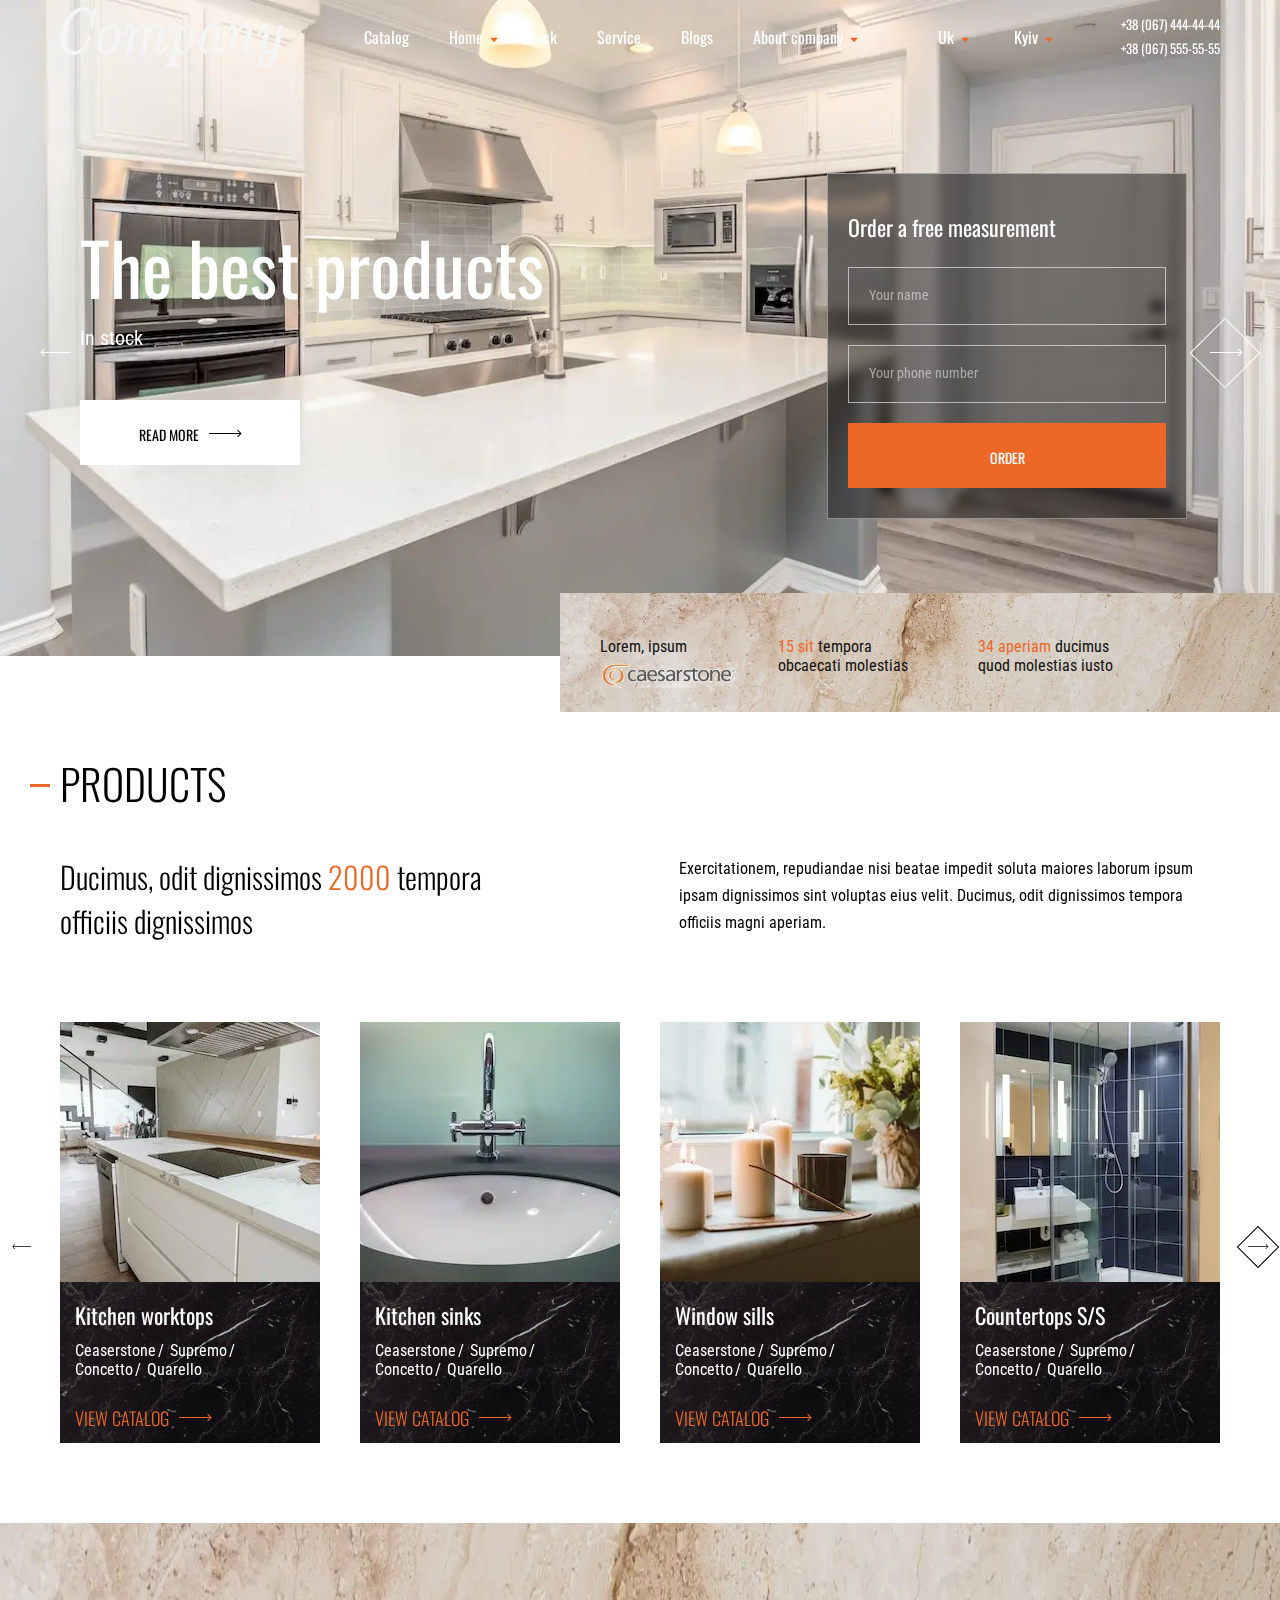
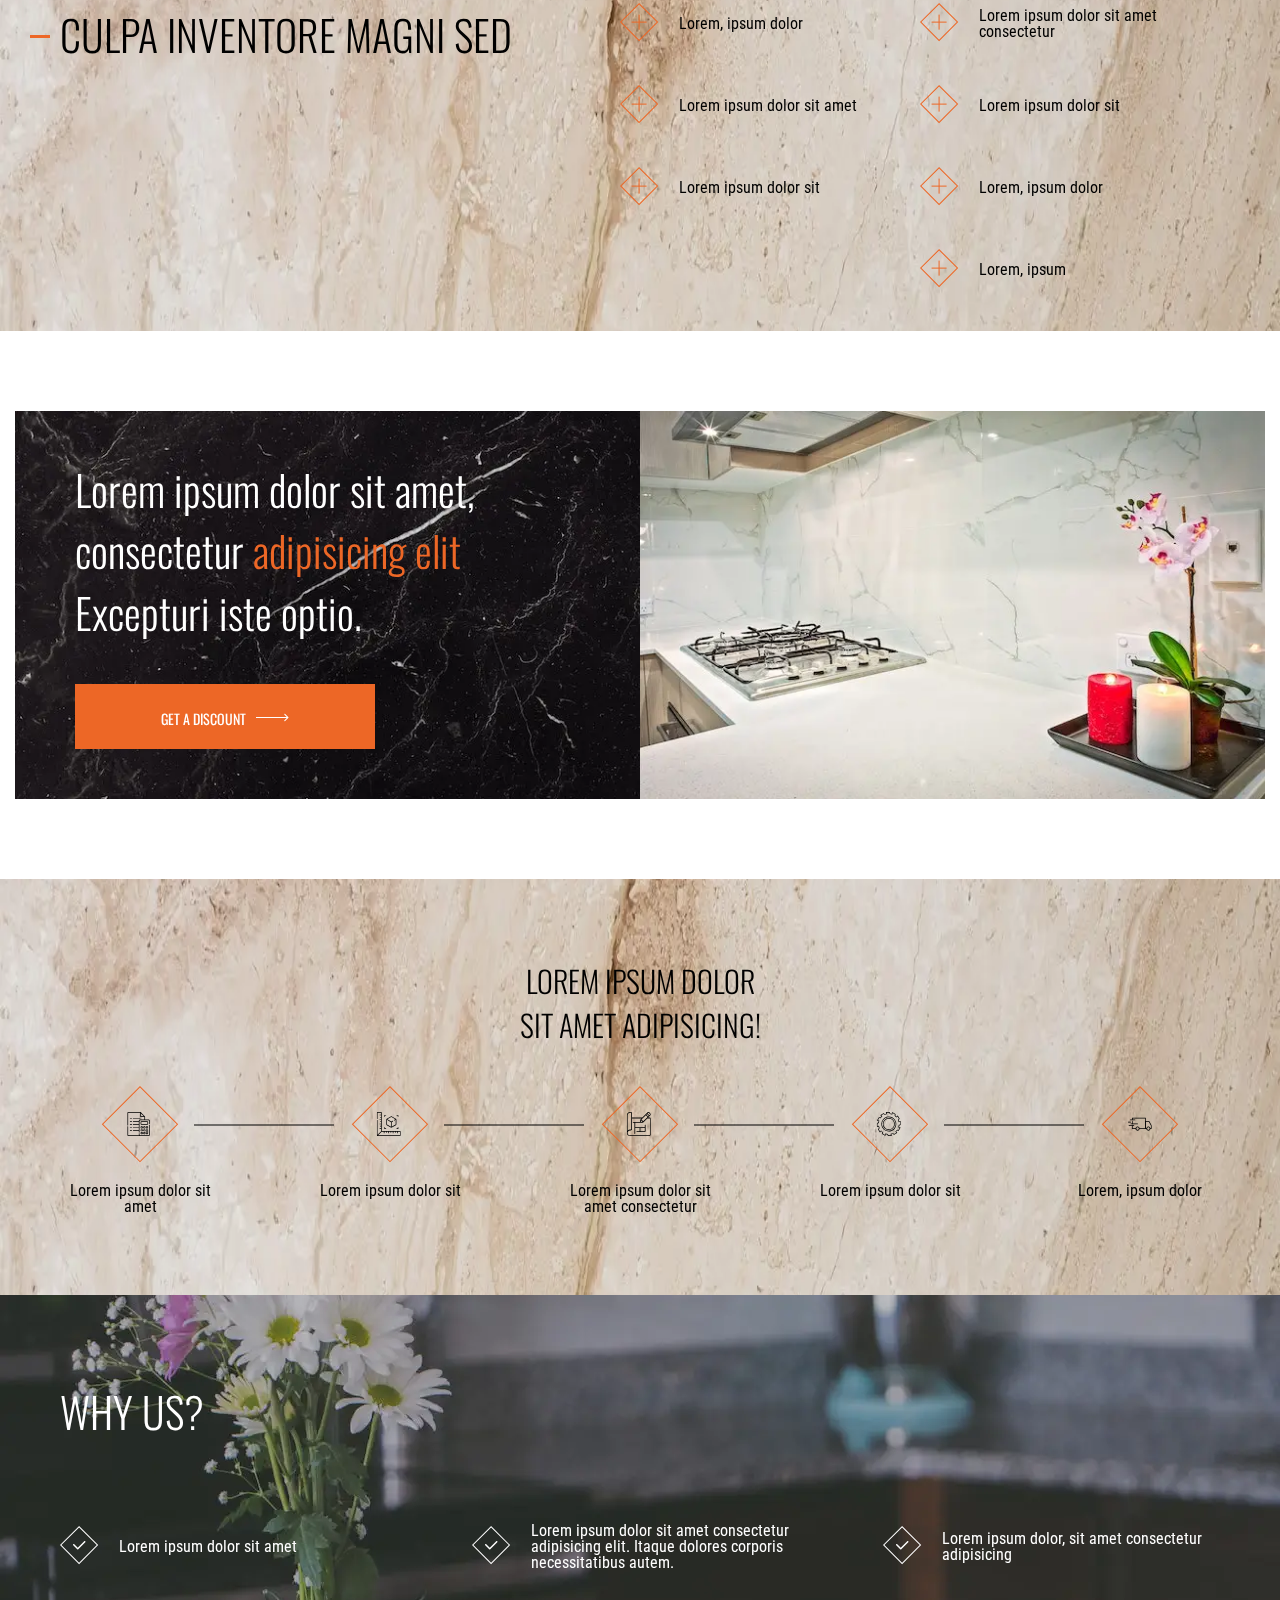
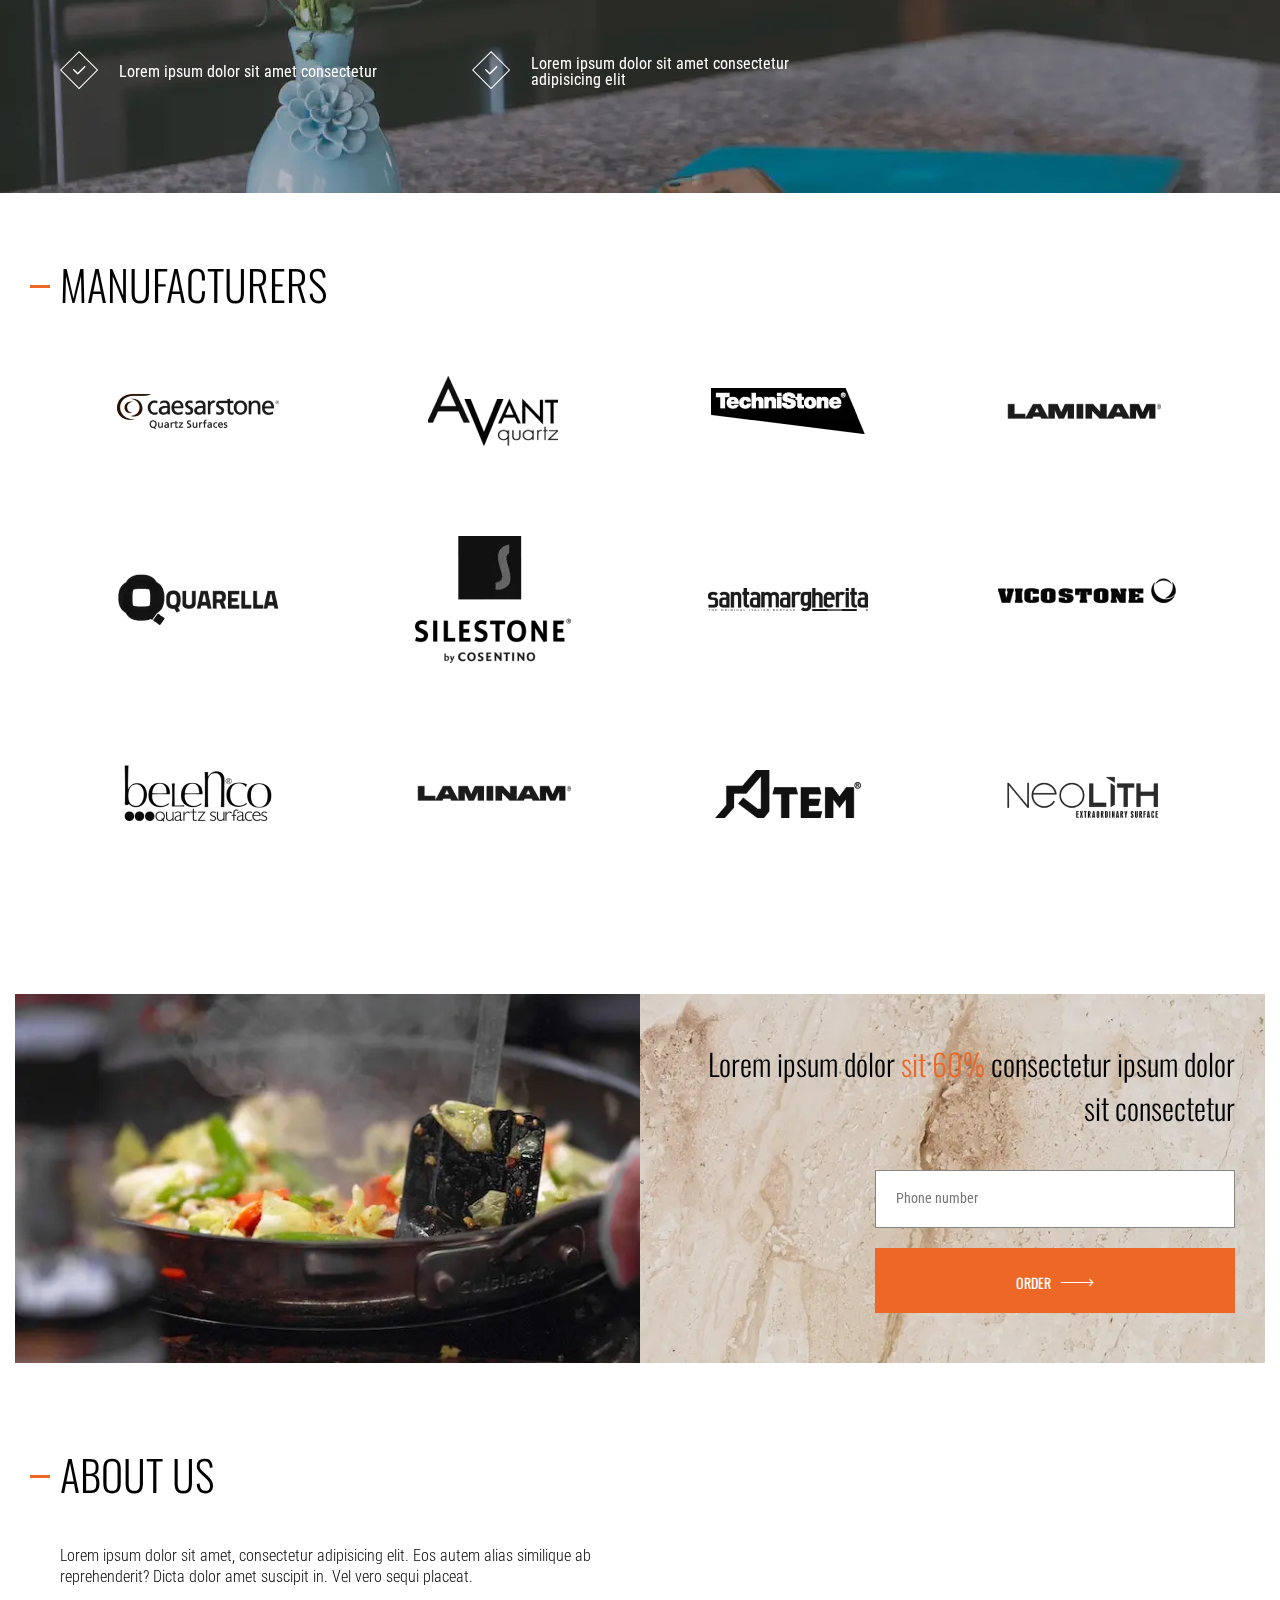
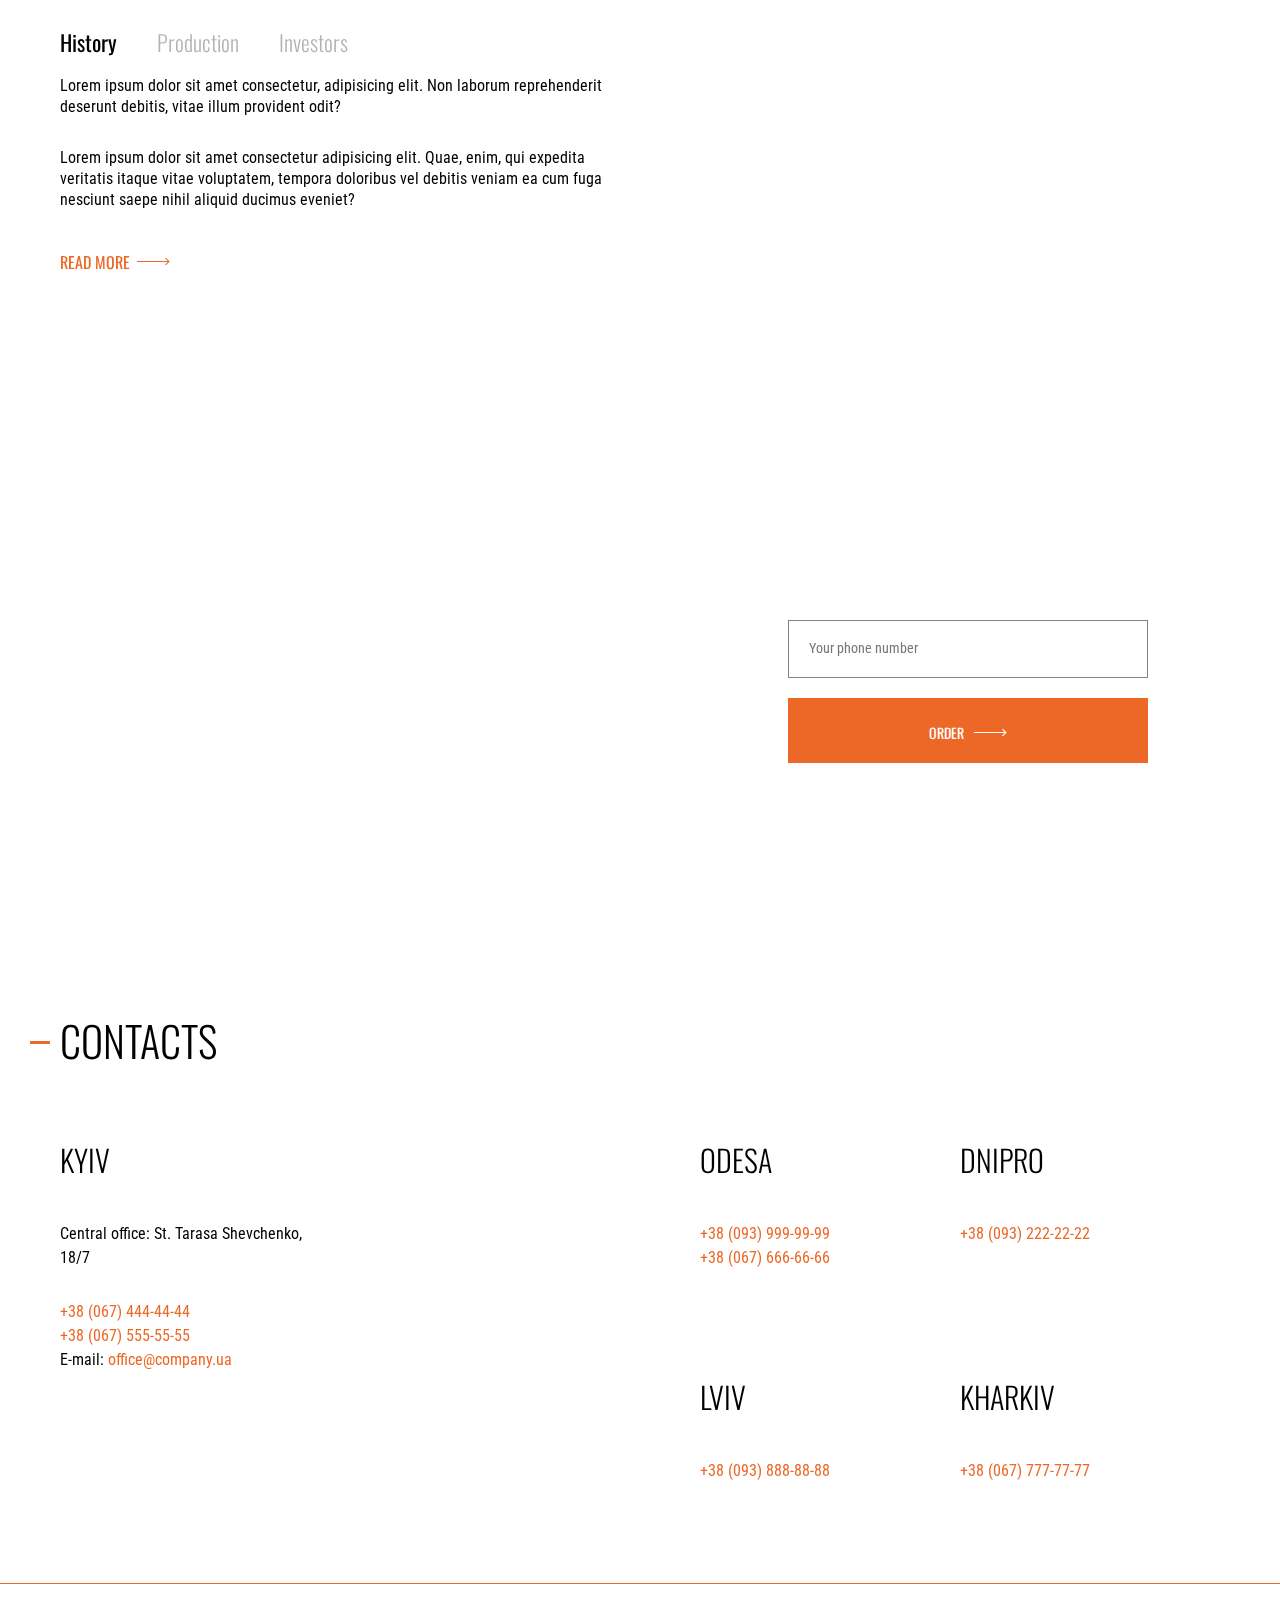
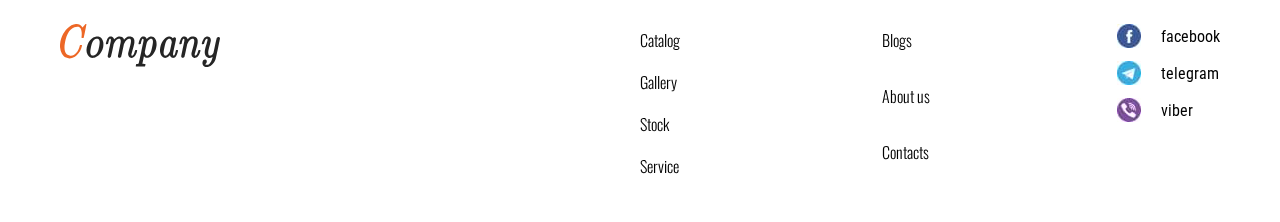
<file: index.html>
<!DOCTYPE html>
<html lang="en">

<head>
	<title>Home</title>
	<meta charset="UTF-8">
	<meta name="format-detection" content="telephone=no">
	<!-- <style>body{opacity: 0;}</style> -->
	<link rel="stylesheet" href="css/style.min.css?_v=20230823133935">
	<link rel="shortcut icon" href="favicon.ico">
	<!-- <meta name="robots" content="noindex, nofollow"> -->
	<meta name="viewport" content="width=device-width, initial-scale=1.0">
</head>

<body>
	<div class="wrapper">
		<header data-scroll="80" data-scroll-show class="header">
			<div class="header__container">
				<a href="index.html" class="header__logo"><img src="img/logo.svg" alt="Логотип UA Quartz"></a>
				<div class="header__menu menu">
					<button type="button" class="menu__icon icon-menu"><span></span></button>
					<nav class="menu__body">
						<ul class="menu__list">
							<li class="menu__item"><a href="catalog.html" class="menu__link">Catalog</a></li>
							<li class="menu__item">
								<a href="index.html" class="menu__link menu__link_arrow">Home</a>
								<div class="menu__sublist">
									<ul class="sublist-menu">
										<li class="sublist-menu__item"><a href="kitchens.html" class="sublist-menu__link">Kitchens</a></li>
										<li class="sublist-menu__item"><a href="#" class="sublist-menu__link">Bathrooms</a></li>
										<li class="sublist-menu__item"><a href="#" class="sublist-menu__link">Window sills</a></li>
										<li class="sublist-menu__item"><a href="#" class="sublist-menu__link">Bar counters</a></li>
										<li class="sublist-menu__item"><a href="#" class="sublist-menu__link">Commercial objects</a></li>
									</ul>
								</div>
							</li>
							<li class="menu__item"><a href="stock.html" class="menu__link">Stock</a></li>
							<li class="menu__item"><a href="service.html" class="menu__link">Service</a></li>
							<li class="menu__item"><a href="blogs.html" class="menu__link">Blogs</a></li>
							<li class="menu__item">
								<a href="about.html" class="menu__link menu__link_arrow">About company</a>
								<div class="menu__sublist">
									<ul class="sublist-menu">
										<li class="sublist-menu__item"><a href="contacts.html" class="sublist-menu__link">Contacts</a></li>
										<li class="sublist-menu__item"><a href="partnership.html" class="sublist-menu__link">Partnership</a></li>
									</ul>
								</div>
							</li>
						</ul>
					</nav>
				</div>
				<div data-da=".menu__body, 767.98" data-one-select class="header__contacts contacts-header">
					<div class="contacts-header__selects">
						<select id="countries" name="form[]" data-class-modif="select-contacts" data-show-selected>
							<option data-class="select-contacts__item" value="Ukraine" selected>Uk</option>
							<option data-class="select-contacts__item" value="Poland">Pl</option>
						</select>
						<select data-country="Ukraine" name="form[]" data-show-selected data-class-modif="select-contacts">
							<option data-class="select-contacts__city" value="Kyiv" selected>Kyiv</option>
							<option data-class="select-contacts__city" value="Odesa">Odesa</option>
							<option data-class="select-contacts__city" value="Dnipro">Dnipro</option>
							<option data-class="select-contacts__city" value="Lviv">Lviv</option>
							<option data-class="select-contacts__city" value="Kharkiv">Kharkiv</option>
						</select>
						<select data-country="Poland" name="form[]" data-show-selected data-class-modif="select-contacts">
							<option data-class="select-contacts__city" value="Warsaw" selected>Warsaw</option>
							<option data-class="select-contacts__city" value="Wroclaw">Wroclaw</option>
						</select>
					</div>
					<div class="contacts-header__items">
						<div id="Kyiv" class="contacts-header__phone">
							<a href="tel:+380674444444" class="contacts-header__number">+38 (067) 444-44-44</a>
							<a href="tel:+380675555555" class="contacts-header__number">+38 (067) 555-55-55</a>
						</div>
						<div id="Odesa" class="contacts-header__phone" style="display: none;">
							<a href="tel:+380939999999" class="contacts-header__number">+38 (093) 999-99-99</a>
							<a href="tel:+380676666666" class="contacts-header__number">+38 (067) 666-66-66</a>
						</div>
						<div id="Dnipro" class="contacts-header__phone" style="display: none;">
							<a href="tel:+380932222222" class="contacts-header__number">+38 (093) 222-22-22</a>
						</div>
						<div id="Lviv" class="contacts-header__phone" style="display: none;">
							<a href="tel:+380938888888" class="contacts-header__number">+38 (093) 888-88-88</a>
						</div>
						<div id="Kharkiv" class="contacts-header__phone" style="display: none;">
							<a href="tel:+380677777777" class="contacts-header__number">+38 (067) 777-77-77</a>
						</div>
						<div id="Warsaw" class="contacts-header__phone" style="display: none;">
							<a href="tel:+48505445995" class="contacts-header__number">+48 505-445-995</a>
						</div>
						<div id="Wroclaw" class="contacts-header__phone" style="display: none;">
							<a href="tel:+48841061734" class="contacts-header__number">+48 841-061-734</a>
						</div>
					</div>
				</div>
			</div>
		</header>
		<main class="page">
			<section class="main-swiper-page">
				<div class="main-swiper-page__slider swiper">
					<div class="main-swiper-page__wrapper swiper-wrapper">
						<div class="main-swiper-page__slide swiper-slide slide-swiper-page">
							<div class="slide-swiper-page__container">
								<div class="slide-swiper-page__content">
									<h1 class="slide-swiper-page__title">The best products</h1>
									<p class="slide-swiper-page__text">In stock</p>
									<a href="catalog.html" class="slide-swiper-page__button button button_white button_arrow">Read More</a>
									<button type="button" data-popup="#order" class="slide-swiper-page__button button">Book a free quote</button>
								</div>
								<form action="#" method="#" class="slide-swiper-page__form form-book">
									<h3 class="form-book__title">Order a free measurement</h3>
									<div class="form-book__body">
										<div><input data-required autocomplete="off" type="text" name="username" data-error="Enter your name" placeholder="Your name" class="form-book__input input input_dark"></div>
										<div><input data-required autocomplete="off" type="text" name="user_phone" data-error="Enter your phone number" placeholder="Your phone number" class="form-book__input input input_dark"></div>
										<button type="submit" class="form-book__button button">Order</button>
									</div>
								</form>
							</div>
							<picture><source data-srcset="img/home/main-swiper-page/image1.webp" srcset="[data-uri]" type="image/webp"><img src="[data-uri]"  data-src="img/home/main-swiper-page/image1.jpg" alt="image" class="slide-swiper-page__bg-image swiper-lazy"></picture>
						</div>
						<div class="main-swiper-page__slide swiper-slide slide-swiper-page">
							<div class="slide-swiper-page__container">
								<div class="slide-swiper-page__content">
									<h1 class="slide-swiper-page__title">The best wood products</h1>
									<p class="slide-swiper-page__text">To order</p>
									<a href="catalog.html" class="slide-swiper-page__button button button_white button_arrow">Read More</a>
								</div>
							</div>
							<picture><source data-srcset="img/home/main-swiper-page/image2.webp" srcset="[data-uri]" type="image/webp"><img src="[data-uri]"  data-src="img/home/main-swiper-page/image2.jpg" alt="image" class="slide-swiper-page__bg-image swiper-lazy"></picture>
						</div>
						<div class="main-swiper-page__slide swiper-slide slide-swiper-page">
							<div class="slide-swiper-page__container">
								<div class="slide-swiper-page__content">
									<h2 class="slide-swiper-page__title">New Collection 2023</h2>
									<p class="slide-swiper-page__text">In stock</p>
									<a href="catalog.html" class="slide-swiper-page__button button button_white button_arrow">Read More</a>
									<button type="button" data-popup="#order" class="slide-swiper-page__button button">Закажите бесплатный замер</button>
								</div>
								<form action="#" method="#" class="slide-swiper-page__form form-book">
									<h3 class="form-book__title">Order a free measurement</h3>
									<div class="form-book__body">
										<div><input data-required autocomplete="off" type="text" name="username" data-error="Enter your name" placeholder="Your name" class="form-book__input input input_dark"></div>
										<div><input data-required autocomplete="off" type="text" name="user_phone" data-error="Enter your phone number" placeholder="Your phone number" class="form-book__input input input_dark"></div>
										<button type="submit" class="form-book__button button">Order</button>
									</div>
								</form>
							</div>
							<picture><source data-srcset="img/home/main-swiper-page/image3.webp" srcset="[data-uri]" type="image/webp"><img src="[data-uri]"  data-src="img/home/main-swiper-page/image3.jpg" alt="image" class="slide-swiper-page__bg-image swiper-lazy"></picture>
						</div>
						<div class="main-swiper-page__slide swiper-slide slide-swiper-page">
							<div class="slide-swiper-page__container">
								<div class="slide-swiper-page__content">
									<h2 class="slide-swiper-page__title">Lorem ipsum dolor sit amet</h2>
									<p class="slide-swiper-page__text">Lorem, ipsum</p>
									<a href="catalog.html" class="slide-swiper-page__button button button_white button_arrow">Read More</a>
								</div>
							</div>
							<picture><source data-srcset="img/home/main-swiper-page/image4.webp" srcset="[data-uri]" type="image/webp"><img src="[data-uri]"  data-src="img/home/main-swiper-page/image4.png" alt="image" class="slide-swiper-page__bg-image swiper-lazy"></picture>
						</div>
						<div class="main-swiper-page__slide swiper-slide slide-swiper-page">
							<div class="slide-swiper-page__container">
								<div class="slide-swiper-page__content">
									<h2 class="slide-swiper-page__title">Sit amet consectetur adipisicing</h2>
									<p class="slide-swiper-page__text">Adipisicing elit</p>
									<a href="catalog.html" class="slide-swiper-page__button button button_white button_arrow">Read More</a>
									<button type="button" data-popup="#order" class="slide-swiper-page__button button">Закажите бесплатный замер</button>
								</div>
								<form action="#" method="#" class="slide-swiper-page__form form-book">
									<h3 class="form-book__title">Order a free measurement</h3>
									<div class="form-book__body">
										<div><input data-required autocomplete="off" type="text" name="username" data-error="Enter your name" placeholder="Your name" class="form-book__input input input_dark"></div>
										<div><input data-required autocomplete="off" type="text" name="user_phone" data-error="Enter your phone number" placeholder="Your phone number" class="form-book__input input input_dark"></div>
										<button type="submit" class="form-book__button button">Order</button>
									</div>
								</form>
							</div>
							<picture><source data-srcset="img/home/main-swiper-page/image5.webp" srcset="[data-uri]" type="image/webp"><img src="[data-uri]"  data-src="img/home/main-swiper-page/image5.jpg" alt="image" class="slide-swiper-page__bg-image swiper-lazy"></picture>
						</div>
					</div>
					<div class="swiper-pagination"></div>
					<button type="button" class="swiper-button-prev"><span class="swiper-button-prev__arrow"></span></button>
					<button type="button" class="swiper-button-next"><span class="swiper-button-next__arrow"></span></button>
				</div>
				<div class="main-swiper-page__info-items">
					<div class="main-swiper-page__item">
						<div class="main-swiper-page__box">
							<p class="main-swiper-page__text">Lorem, ipsum</p>
							<picture><source data-srcset="img/caesarstone-logo.webp" srcset="[data-uri]" type="image/webp"><img src="[data-uri]"  data-src="img/caesarstone-logo.png" alt="caesarstone logo" class="main-swiper-page__logo"></picture>
						</div>
					</div>
					<div class="main-swiper-page__item">
						<p class="main-swiper-page__text"><span>15 sit</span> tempora obcaecati molestias</p>
					</div>
					<div class="main-swiper-page__item">
						<p class="main-swiper-page__text"><span>34 aperiam</span> ducimus quod molestias iusto</p>
					</div>
					<picture><source srcset="img/bg-white.webp" type="image/webp"><img src="img/bg-white.jpg" alt="background" class="main-swiper-page__background-image"></picture>
				</div>
			</section>
			<section class="products">
				<div class="products__top top-products">
					<div class="top-products__container">
						<h2 class="top-products__title title-main">Products</h2>
						<div class="top-products__content">
							<div class="top-products__info">Ducimus, odit dignissimos <span>2000</span> tempora officiis dignissimos</div>
							<p class="top-products__text">Exercitationem, repudiandae nisi beatae impedit soluta maiores laborum ipsum ipsam dignissimos sint voluptas eius velit. Ducimus, odit dignissimos tempora officiis magni aperiam.</p>
						</div>
					</div>
				</div>
				<div class="products__bottom bottom-products">
					<div class="bottom-products__container">
						<div class="bottom-products__slider swiper">
							<div class="bottom-products__wrapper swiper-wrapper">
								<div class="bottom-products__slide swiper-slide swiper-products-slide">
									<a href="catalog.html" class="swiper-products-slide__image-ibg">
										<picture><source data-srcset="img/home/products/image1.webp" srcset="[data-uri]" type="image/webp"><img src="[data-uri]"  data-src="img/home/products/image1.jpg" alt="Kitchen worktops" class="swiper-lazy"></picture>
										<div class="swiper-products-slide__box">
											<div class="swiper-products-slide__lable">Kitchen worktops</div>
											<div class="swiper-products-slide__arrow _icon-arrow-right"></div>
										</div>
									</a>
									<div class="swiper-products-slide__body">
										<a href="catalog.html" class="swiper-products-slide__title">Kitchen worktops</a>
										<ul class="swiper-products-slide__list">
											<li class="swiper-products-slide__item"><a href="catalog.html">Ceaserstone</a></li>
											<li class="swiper-products-slide__item"><a href="catalog.html">Supremo</a></li>
											<li class="swiper-products-slide__item"><a href="catalog.html">Concetto</a></li>
											<li class="swiper-products-slide__item"><a href="catalog.html">Quarello</a></li>
										</ul>
										<a href="catalog.html" class="swiper-products-slide__link">View catalog</a>
										<picture><source srcset="img/home/bg-black.webp" type="image/webp"><img src="img/home/bg-black.jpg" alt="image" class="swiper-products-slide__bg-image"></picture>
									</div>
								</div>
								<div class="bottom-products__slide swiper-slide swiper-products-slide">
									<a href="catalog.html" class="swiper-products-slide__image-ibg">
										<picture><source data-srcset="img/home/products/image2.webp" srcset="[data-uri]" type="image/webp"><img src="[data-uri]"  data-src="img/home/products/image2.jpg" alt="Kitchen sinks" class="swiper-lazy"></picture>
										<div class="swiper-products-slide__box">
											<div class="swiper-products-slide__lable">Kitchen sinks</div>
											<div class="swiper-products-slide__arrow _icon-arrow-right"></div>
										</div>
									</a>
									<div class="swiper-products-slide__body">
										<a href="catalog.html" class="swiper-products-slide__title">Kitchen sinks</a>
										<ul class="swiper-products-slide__list">
											<li class="swiper-products-slide__item"><a href="catalog.html">Ceaserstone</a></li>
											<li class="swiper-products-slide__item"><a href="catalog.html">Supremo</a></li>
											<li class="swiper-products-slide__item"><a href="catalog.html">Concetto</a></li>
											<li class="swiper-products-slide__item"><a href="catalog.html">Quarello</a></li>
										</ul>
										<a href="catalog.html" class="swiper-products-slide__link">View catalog</a>
										<picture><source srcset="img/home/bg-black.webp" type="image/webp"><img src="img/home/bg-black.jpg" alt="image" class="swiper-products-slide__bg-image"></picture>
									</div>
								</div>
								<div class="bottom-products__slide swiper-slide swiper-products-slide">
									<a href="catalog.html" class="swiper-products-slide__image-ibg">
										<picture><source data-srcset="img/home/products/image3.webp" srcset="[data-uri]" type="image/webp"><img src="[data-uri]"  data-src="img/home/products/image3.jpg" alt="Window sills" class="swiper-lazy"></picture>
										<div class="swiper-products-slide__box">
											<div class="swiper-products-slide__lable">Window sills</div>
											<div class="swiper-products-slide__arrow _icon-arrow-right"></div>
										</div>
									</a>
									<div class="swiper-products-slide__body">
										<a href="catalog.html" class="swiper-products-slide__title">Window sills</a>
										<ul class="swiper-products-slide__list">
											<li class="swiper-products-slide__item"><a href="catalog.html">Ceaserstone</a></li>
											<li class="swiper-products-slide__item"><a href="catalog.html">Supremo</a></li>
											<li class="swiper-products-slide__item"><a href="catalog.html">Concetto</a></li>
											<li class="swiper-products-slide__item"><a href="catalog.html">Quarello</a></li>
										</ul>
										<a href="catalog.html" class="swiper-products-slide__link">View catalog</a>
										<picture><source srcset="img/home/bg-black.webp" type="image/webp"><img src="img/home/bg-black.jpg" alt="image" class="swiper-products-slide__bg-image"></picture>
									</div>
								</div>
								<div class="bottom-products__slide swiper-slide swiper-products-slide">
									<a href="catalog.html" class="swiper-products-slide__image-ibg">
										<picture><source data-srcset="img/home/products/image4.webp" srcset="[data-uri]" type="image/webp"><img src="[data-uri]"  data-src="img/home/products/image4.jpg" alt="Countertops S/S" class="swiper-lazy"></picture>
										<div class="swiper-products-slide__box">
											<div class="swiper-products-slide__lable">Countertops S/S</div>
											<div class="swiper-products-slide__arrow _icon-arrow-right"></div>
										</div>
									</a>
									<div class="swiper-products-slide__body">
										<a href="catalog.html" class="swiper-products-slide__title">Countertops S/S</a>
										<ul class="swiper-products-slide__list">
											<li class="swiper-products-slide__item"><a href="catalog.html">Ceaserstone</a></li>
											<li class="swiper-products-slide__item"><a href="catalog.html">Supremo</a></li>
											<li class="swiper-products-slide__item"><a href="catalog.html">Concetto</a></li>
											<li class="swiper-products-slide__item"><a href="catalog.html">Quarello</a></li>
										</ul>
										<a href="catalog.html" class="swiper-products-slide__link">View catalog</a>
										<picture><source srcset="img/home/bg-black.webp" type="image/webp"><img src="img/home/bg-black.jpg" alt="image" class="swiper-products-slide__bg-image"></picture>
									</div>
								</div>
								<div class="bottom-products__slide swiper-slide swiper-products-slide">
									<a href="catalog.html" class="swiper-products-slide__image-ibg">
										<picture><source data-srcset="img/home/products/image5.webp" srcset="[data-uri]" type="image/webp"><img src="[data-uri]"  data-src="img/home/products/image5.jpg" alt="Island parts" class="swiper-lazy"></picture>
										<div class="swiper-products-slide__box">
											<div class="swiper-products-slide__lable">Island parts</div>
											<div class="swiper-products-slide__arrow _icon-arrow-right"></div>
										</div>
									</a>
									<div class="swiper-products-slide__body">
										<a href="catalog.html" class="swiper-products-slide__title">Island parts</a>
										<ul class="swiper-products-slide__list">
											<li class="swiper-products-slide__item"><a href="catalog.html">Ceaserstone</a></li>
											<li class="swiper-products-slide__item"><a href="catalog.html">Supremo</a></li>
											<li class="swiper-products-slide__item"><a href="catalog.html">Concetto</a></li>
											<li class="swiper-products-slide__item"><a href="catalog.html">Quarello</a></li>
										</ul>
										<a href="catalog.html" class="swiper-products-slide__link">View catalog</a>
										<picture><source srcset="img/home/bg-black.webp" type="image/webp"><img src="img/home/bg-black.jpg" alt="image" class="swiper-products-slide__bg-image"></picture>
									</div>
								</div>
								<div class="bottom-products__slide swiper-slide swiper-products-slide">
									<a href="catalog.html" class="swiper-products-slide__image-ibg">
										<picture><source data-srcset="img/home/products/image6.webp" srcset="[data-uri]" type="image/webp"><img src="[data-uri]"  data-src="img/home/products/image6.jpg" alt="Bar counters" class="swiper-lazy"></picture>
										<div class="swiper-products-slide__box">
											<div class="swiper-products-slide__lable">Bar counters</div>
											<div class="swiper-products-slide__arrow _icon-arrow-right"></div>
										</div>
									</a>
									<div class="swiper-products-slide__body">
										<a href="catalog.html" class="swiper-products-slide__title">Bar counters</a>
										<ul class="swiper-products-slide__list">
											<li class="swiper-products-slide__item"><a href="catalog.html">Ceaserstone</a></li>
											<li class="swiper-products-slide__item"><a href="catalog.html">Supremo</a></li>
											<li class="swiper-products-slide__item"><a href="catalog.html">Concetto</a></li>
											<li class="swiper-products-slide__item"><a href="catalog.html">Quarello</a></li>
										</ul>
										<a href="catalog.html" class="swiper-products-slide__link">View catalog</a>
										<picture><source srcset="img/home/bg-black.webp" type="image/webp"><img src="img/home/bg-black.jpg" alt="image" class="swiper-products-slide__bg-image"></picture>
									</div>
								</div>
							</div>
							<button type="button" class="bottom-products__swiper-button swiper-button-prev"><span class="swiper-button-prev__arrow swiper-button-prev__arrow_black"></span></button>
							<button type="button" class="bottom-products__swiper-button swiper-button-next"><span class="swiper-button-next__arrow swiper-button-next__arrow_black"></span></button>
						</div>
					</div>
				</div>
			</section>
			<section data-prlx-parent class="advantage">
				<div class="advantage__container">
					<h2 class="advantage__title title-main">Culpa inventore magni sed</h2>
					<div class="advantage__content">
						<div class="advantage__column">
							<ul class="advantage__list">
								<li class="advantage__item">Lorem, ipsum dolor</li>
								<li class="advantage__item">Lorem ipsum dolor sit amet</li>
								<li class="advantage__item">Lorem ipsum dolor sit</li>
							</ul>
						</div>
						<div class="advantage__column">
							<ul class="advantage__list">
								<li class="advantage__item">Lorem ipsum dolor sit amet consectetur</li>
								<li class="advantage__item">Lorem ipsum dolor sit</li>
								<li class="advantage__item">Lorem, ipsum dolor</li>
								<li class="advantage__item">Lorem, ipsum</li>
							</ul>
						</div>
					</div>
				</div>
				<picture><source srcset="img/bg-white.webp" type="image/webp"><img src="img/bg-white.jpg" alt="bg" data-prlx></picture>
			</section>
			<div class="discount">
				<div class="discount__container discount__container_big">
					<div class="discount__column">
						<div class="discount__content">
							<div class="discount__text">Lorem ipsum dolor sit amet, consectetur <span>adipisicing elit</span> Excepturi iste optio.</div>
							<button type="button" data-popup="#discount" class="discount__button button button_arrow">Get a discount</button>
							<picture><source srcset="img/home/bg-black.webp" type="image/webp"><img src="img/home/bg-black.jpg" alt="bg" class="discount__bg-image"></picture>
						</div>
					</div>
					<div class="discount__image-ibg"><picture><source srcset="img/home/discount/image.webp" type="image/webp"><img src="img/home/discount/image.jpg" alt="image"></picture></div>
				</div>
			</div>
			<section data-prlx-parent class="new-countertop">
				<div class="new-countertop__container">
					<h2 class="new-countertop__title">Lorem ipsum dolor sit amet adipisicing!</h2>
					<div class="new-countertop__items">
						<div class="new-countertop__item">
							<div class="new-countertop__icon"><img src="img/home/new-countertop/icon-1.svg" alt="Расчёт стоимости изделия"></div>
							<p class="new-countertop__text">Lorem ipsum dolor sit amet</p>
						</div>
						<div class="new-countertop__item">
							<div class="new-countertop__icon"><img src="img/home/new-countertop/icon-2.svg" alt="Снятие размеров"></div>
							<p class="new-countertop__text">Lorem ipsum dolor sit</p>
						</div>
						<div class="new-countertop__item">
							<div class="new-countertop__icon"><img src="img/home/new-countertop/icon-3.svg" alt="Разработка чертежей и конструктива"></div>
							<p class="new-countertop__text">Lorem ipsum dolor sit amet consectetur</p>
						</div>
						<div class="new-countertop__item">
							<div class="new-countertop__icon"><img src="img/home/new-countertop/icon-4.svg" alt="Изготовление изделия"></div>
							<p class="new-countertop__text">Lorem ipsum dolor sit</p>
						</div>
						<div class="new-countertop__item">
							<div class="new-countertop__icon"><img src="img/home/new-countertop/icon-5.svg" alt="Доставка и монтаж"></div>
							<p class="new-countertop__text">Lorem, ipsum dolor</p>
						</div>
					</div>
				</div>
				<picture><source srcset="img/bg-white.webp" type="image/webp"><img src="img/bg-white.jpg" alt="bg" data-prlx></picture>
			</section>
			<section class="why-us">
				<div class="why-us__container why-us__container_big">
					<h2 class="why-us__title">Why us?</h2>
					<ul class="why-us__list">
						<li class="why-us__item">Lorem ipsum dolor sit amet</li>
						<li class="why-us__item">Lorem ipsum dolor sit amet consectetur adipisicing elit. Itaque dolores corporis necessitatibus autem.</li>
						<li class="why-us__item">Lorem ipsum dolor, sit amet consectetur adipisicing</li>
						<li class="why-us__item">Lorem ipsum dolor sit amet consectetur</li>
						<li class="why-us__item">Lorem ipsum dolor sit amet consectetur adipisicing elit</li>
					</ul>
					<picture><source srcset="img/home/why-us/bg-image.webp" type="image/webp"><img src="img/home/why-us/bg-image.jpg" alt="image" class="why-us__bg-image"></picture>
				</div>
			</section>
			<section class="manufacturers">
				<div class="manufacturers__container">
					<h2 class="manufacturers__title title-main">Manufacturers</h2>
					<ul class="manufacturers__list">
						<li class="manufacturers__item"><picture><source srcset="img/home/manufacturers/caesarstone.webp" type="image/webp"><img src="img/home/manufacturers/caesarstone.png" alt="caesarstone logo"></picture></li>
						<li class="manufacturers__item"><picture><source srcset="img/home/manufacturers/avant.webp" type="image/webp"><img src="img/home/manufacturers/avant.png" alt="avant logo"></picture></li>
						<li class="manufacturers__item"><picture><source srcset="img/home/manufacturers/technistone.webp" type="image/webp"><img src="img/home/manufacturers/technistone.png" alt="technistone logo"></picture></li>
						<li class="manufacturers__item"><picture><source srcset="img/home/manufacturers/laminam.webp" type="image/webp"><img src="img/home/manufacturers/laminam.png" alt="laminam logo"></picture></li>
						<li class="manufacturers__item"><picture><source srcset="img/home/manufacturers/quarella.webp" type="image/webp"><img src="img/home/manufacturers/quarella.png" alt="quarella logo"></picture></li>
						<li class="manufacturers__item"><picture><source srcset="img/home/manufacturers/silestone.webp" type="image/webp"><img src="img/home/manufacturers/silestone.png" alt="silestone logo"></picture></li>
						<li class="manufacturers__item"><picture><source srcset="img/home/manufacturers/santamargherita.webp" type="image/webp"><img src="img/home/manufacturers/santamargherita.png" alt="santamargherita logo"></picture></li>
						<li class="manufacturers__item"><picture><source srcset="img/home/manufacturers/vicostone.webp" type="image/webp"><img src="img/home/manufacturers/vicostone.png" alt="vicostone logo"></picture></li>
						<li class="manufacturers__item"><picture><source srcset="img/home/manufacturers/belenco.webp" type="image/webp"><img src="img/home/manufacturers/belenco.png" alt="belenco logo"></picture></li>
						<li class="manufacturers__item"><picture><source srcset="img/home/manufacturers/laminam.webp" type="image/webp"><img src="img/home/manufacturers/laminam.png" alt="laminam logo"></picture></li>
						<li class="manufacturers__item"><picture><source srcset="img/home/manufacturers/atem.webp" type="image/webp"><img src="img/home/manufacturers/atem.png" alt="atem logo"></picture></li>
						<li class="manufacturers__item"><picture><source srcset="img/home/manufacturers/neolith.webp" type="image/webp"><img src="img/home/manufacturers/neolith.png" alt="neolith logo"></picture></li>
					</ul>
				</div>
			</section>
			<div class="discount discount_mobile-none">
				<div class="discount__container discount__container_big">
					<div class="discount__image-ibg"><picture><source srcset="img/home/discount/image2.webp" type="image/webp"><img src="img/home/discount/image2.jpg" alt="image"></picture></div>
					<div class="discount__column">
						<div class="discount__content">
							<div class="discount__text discount__text_black">Lorem ipsum dolor <span>sit 60%</span> consectetur ipsum dolor sit consectetur</div>
							<form action="#" method="#" class="discount__form">
								<div style="max-width: 22.5rem; width: 100%;"><input data-required autocomplete="off" type="text" name="user_phone" data-error="Enter your phone number" placeholder="Phone number" class="discount__input input"></div>
								<button type="submit" class="discount__button button button_arrow">Order</button>
							</form>
							<picture><source srcset="img/bg-white.webp" type="image/webp"><img src="img/bg-white.jpg" alt="bg" class="discount__bg-image"></picture>
						</div>
					</div>
				</div>
			</div>
			<section class="about-us">
				<div class="about-us__container">
					<div class="about-us__column">
						<h2 class="about-us__title title-main">About us</h2>
						<p class="about-us__text">Lorem ipsum dolor sit amet, consectetur adipisicing elit. Eos autem alias similique ab reprehenderit? Dicta dolor amet suscipit in. Vel vero sequi placeat.</p>
						<div data-tabs class="about-us__tabs tabs-about-us">
							<nav data-tabs-titles class="tabs-about-us__navigation">
								<button type="button" class="tabs-about-us__title _tab-active">History</button>
								<button type="button" class="tabs-about-us__title">Production</button>
								<button type="button" class="tabs-about-us__title">Investors</button>
							</nav>
							<div data-tabs-body class="tabs-about-us__content">
								<div class="tabs-about-us__body">
									<p>Lorem ipsum dolor sit amet consectetur, adipisicing elit. Non laborum reprehenderit deserunt debitis, vitae illum provident odit?</p>
									<p>Lorem ipsum dolor sit amet consectetur adipisicing elit. Quae, enim, qui expedita veritatis itaque vitae voluptatem, tempora doloribus vel debitis veniam ea cum fuga nesciunt saepe nihil aliquid ducimus eveniet?</p>
								</div>
								<div class="tabs-about-us__body">
									<p>Lorem ipsum dolor, sit amet consectetur adipisicing elit. Dolor rerum corporis suscipit enim eos eligendi! Debitis explicabo, sequi soluta porro, quidem cum, distinctio ratione atque voluptatum ducimus iure modi tempore.</p>
								</div>
								<div class="tabs-about-us__body">
									<p>Lorem ipsum dolor sit amet consectetur adipisicing elit. Fugit deserunt minima, rerum veritatis accusantium quia porro. Suscipit debitis harum vel eum neque et officiis voluptas accusamus quod, aperiam optio dolorum.</p>
									<p>Lorem ipsum dolor sit amet consectetur adipisicing elit. Officiis dolore dicta recusandae omnis commodi, rem facere itaque ad beatae? Maiores repellat sit provident necessitatibus quaerat, vel doloremque incidunt possimus porro!</p>
								</div>
							</div>
						</div>
						<a href="about.html" class="about-us__link">Read More</a>
					</div>
					<div data-da=".about-us__column,767.98,2" class="about-us__image-ibg"><picture><source data-srcset="img/home/about-us/image.webp" srcset="[data-uri]" type="image/webp"><img src="[data-uri]"  data-src="img/home/about-us/image.jpg" alt="image"></picture></div>
				</div>
			</section>
			<div class="guarantee">
				<div class="guarantee__container guarantee__container_big">
					<div class="guarantee__text">Lorem ipsum dolor, sit amet consectetur dis <span>15 years guarantee</span></div>
					<form action="#" method="#" class="guarantee__form">
						<div><input data-required autocomplete="off" type="text" name="user_phone" data-error="Enter your phone number" placeholder="Your phone number" class="guarantee__input input"></div>
						<button type="submit" class="guarantee__button button button_arrow">Order</button>
					</form>
					<picture><source data-srcset="img/home/guarantee/image.webp" srcset="[data-uri]" type="image/webp"><img src="[data-uri]"  data-src="img/home/guarantee/image.jpg" alt="image" class="guarantee__bg-image"></picture>
				</div>
			</div>
			<section class="contacts">
				<div class="contacts__container">
					<h2 class="contacts__title title-main">Contacts</h2>
					<div class="contacts__body">
						<div class="contacts__left-column">
							<div class="contacts__item item-contacts">
								<div class="item-contacts__city">Kyiv</div>
								<address class="item-contacts__address">Central office: St. Tarasa Shevchenko, 18/7</address>
								<div class="item-contacts__info">
									<a href="tel:+380674444444" class="item-contacts__number">+38 (067) 444-44-44</a>
									<a href="tel:+380675555555" class="item-contacts__number">+38 (067) 555-55-55</a>
									<div class="item-contacts__block">E-mail: <a href="mailto:office@company.ua" class="item-contacts__number">office@company.ua</a></div>
								</div>
							</div>
						</div>
						<div class="contacts__right-column">
							<div class="contacts__items">
								<div class="contacts__item item-contacts">
									<div class="item-contacts__city">Odesa</div>
									<div class="item-contacts__info">
										<a href="tel:+380939999999" class="item-contacts__number">+38 (093) 999-99-99</a>
										<a href="tel:+380676666666" class="item-contacts__number">+38 (067) 666-66-66</a>
									</div>
								</div>
								<div class="contacts__item item-contacts">
									<div class="item-contacts__city">Dnipro</div>
									<div class="item-contacts__info">
										<a href="tel:+380932222222" class="item-contacts__number">+38 (093) 222-22-22</a>
									</div>
								</div>
								<div class="contacts__item item-contacts">
									<div class="item-contacts__city">Lviv</div>
									<div class="item-contacts__info">
										<a href="tel:+380938888888" class="item-contacts__number">+38 (093) 888-88-88</a>
									</div>
								</div>
								<div class="contacts__item item-contacts">
									<div class="item-contacts__city">Kharkiv</div>
									<div class="item-contacts__info">
										<a href="tel:+380677777777" class="item-contacts__number">+38 (067) 777-77-77</a>
									</div>
								</div>
							</div>
						</div>
					</div>
				</div>
			</section>
		</main>
		<footer class="footer">
			<div class="footer__container">
				<div class="footer__logo"><img src="img/logo-color.svg" alt="logo"></div>
				<div class="footer__content">
					<nav class="footer__navigation">
						<ul class="footer__list">
							<li class="footer__item"><a href="catalog.html" class="footer__link">Catalog</a></li>
							<li class="footer__item"><a href="gallery.html" class="footer__link">Gallery</a></li>
							<li class="footer__item"><a href="stock.html" class="footer__link">Stock</a></li>
							<li class="footer__item"><a href="service.html" class="footer__link">Service</a></li>
						</ul>
						<ul class="footer__list">
							<li class="footer__item"><a href="blogs.html" class="footer__link">Blogs</a></li>
							<li class="footer__item"><a href="about.html" class="footer__link">About us</a></li>
							<li class="footer__item"><a href="contacts.html" class="footer__link">Contacts</a></li>
						</ul>
					</nav>
					<div class="footer__social social-footer">
						<a href="#" class="social-footer__item social-footer__item_facebook">facebook</a>
						<a href="#" class="social-footer__item social-footer__item_telegram">telegram</a>
						<a href="#" class="social-footer__item social-footer__item_viber">viber</a>
					</div>
				</div>
			</div>
		</footer>
	</div>

	<style>
		.header {
			background: none;
		}
	</style>

	<div id="order" aria-hidden="true" class="popup">
		<div class="popup__wrapper">
			<div class="popup__content">
				<div class="popup__btn-cont"><button data-close type="button" class="popup__close"></button></div>
				<h3 class="form-book__title form-book__title_balck">Book a free quote</h3>
				<div class="form-book__body">
					<div><input data-required autocomplete="off" type="text" name="user_name" data-error="Enter your name" placeholder="Your name" class="form-book__input input"></div>
					<div><input data-required autocomplete="off" type="text" name="user_phone" data-error="Enter your phone number" placeholder="Your phone number" class="form-book__input input"></div>
					<button type="submit" class="form-book__button button">Order</button>
				</div>
			</div>
		</div>
	</div>

	<div id="product-miscalculation" aria-hidden="true" class="popup">
		<div class="popup__wrapper">
			<div class="popup__content">
				<div class="popup__btn-cont"><button data-close type="button" class="popup__close"></button></div>
				<h3 class="form-book__title form-book__title_balck">Order a miscalculation of the product</h3>
				<div class="form-book__body">
					<div><input data-required autocomplete="off" type="text" name="user_name" data-error="Enter your name" placeholder="Your name" class="form-book__input input"></div>
					<div><input data-required autocomplete="off" type="text" name="user_phone" data-error="Enter your phone number" placeholder="Your phone number" class="form-book__input input"></div>
					<button type="submit" class="form-book__button button">Order</button>
				</div>
			</div>
		</div>
	</div>

	<div id="discount" aria-hidden="true" class="popup">
		<div class="popup__wrapper">
			<div class="popup__content">
				<div class="popup__btn-cont"><button data-close type="button" class="popup__close"></button></div>
				<h3 class="form-book__title form-book__title_balck">Get 20% discount</h3>
				<div class="form-book__body">
					<div><input data-required autocomplete="off" type="text" name="user_name" data-error="Enter your name" placeholder="Your name" class="form-book__input input"></div>
					<div><input data-required autocomplete="off" type="tel" name="user_phone" data-error="Enter your phone number" placeholder="Your phone number" class="form-book__input input"></div>
					<button type="submit" class="form-book__button button">Send</button>
				</div>
			</div>
		</div>
	</div>
	<script src="js/app.min.js?_v=20230823133935"></script>
</body>

</html>
</file>
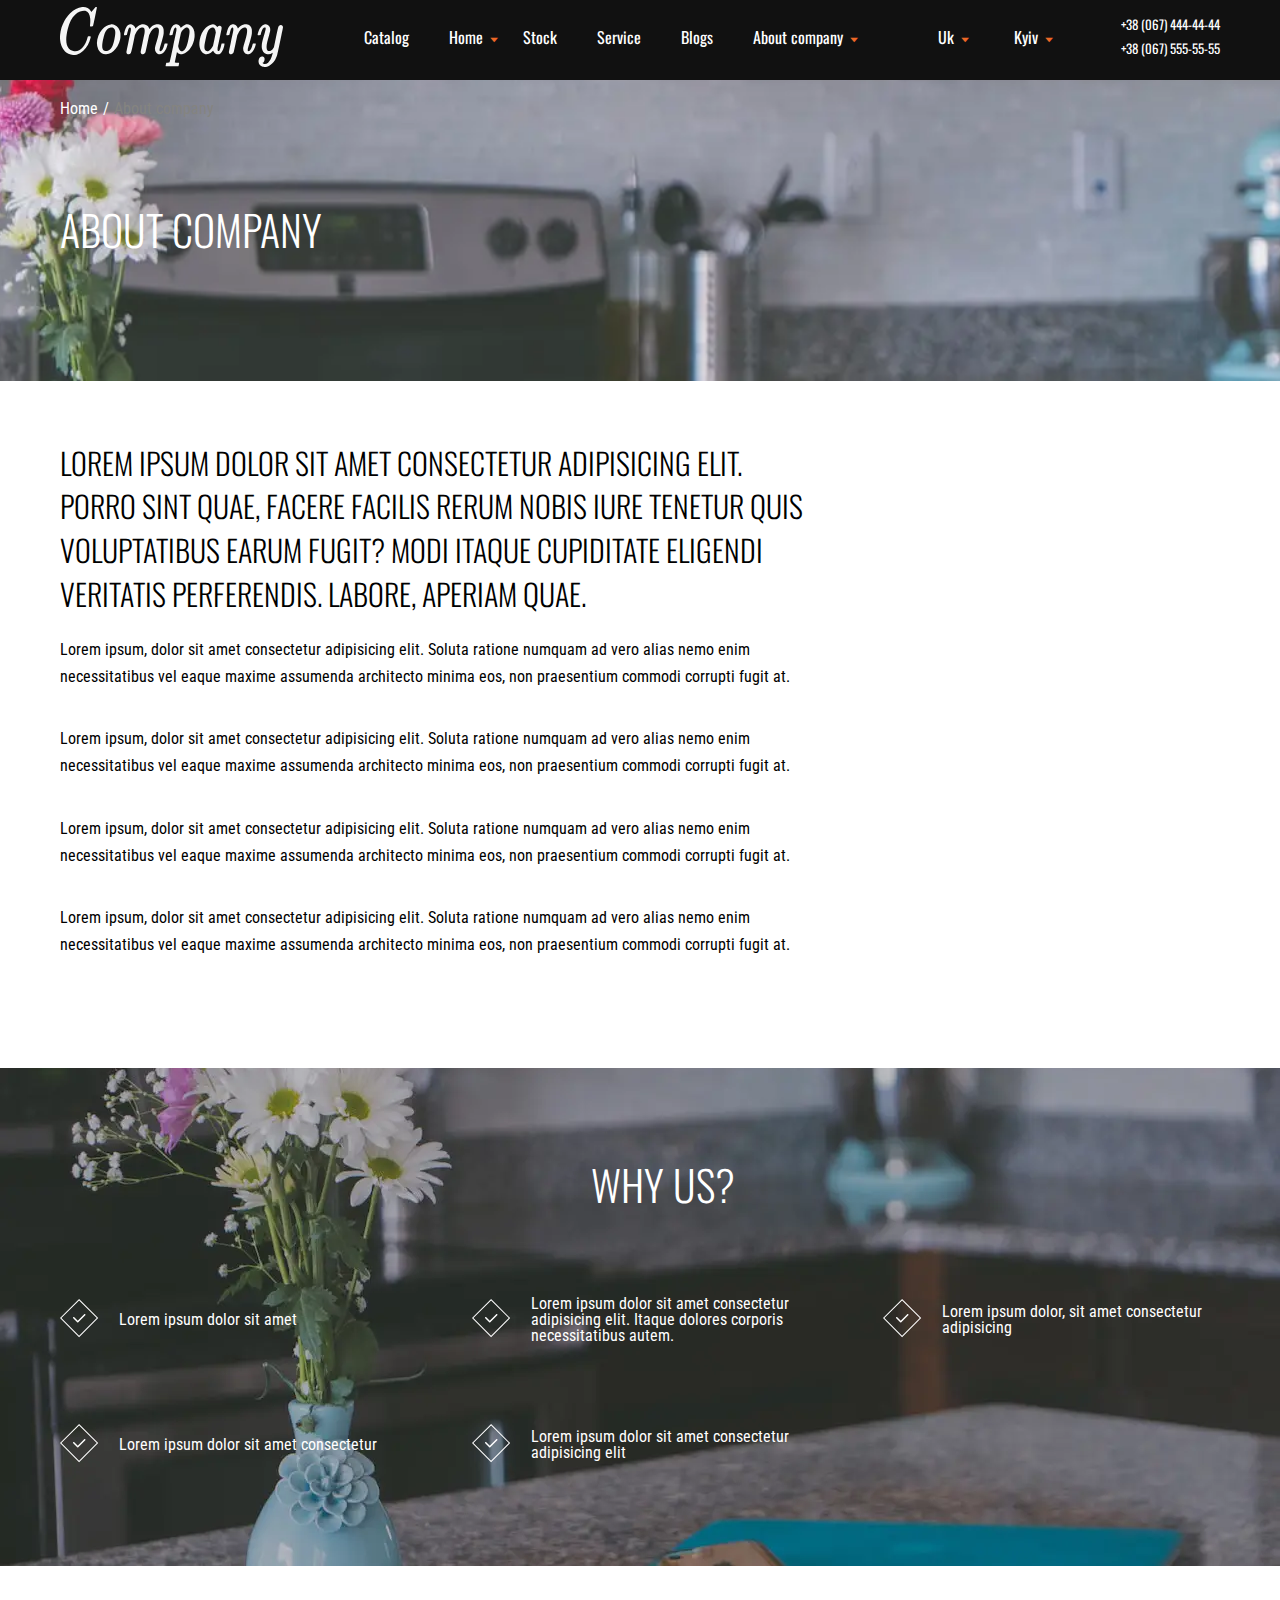
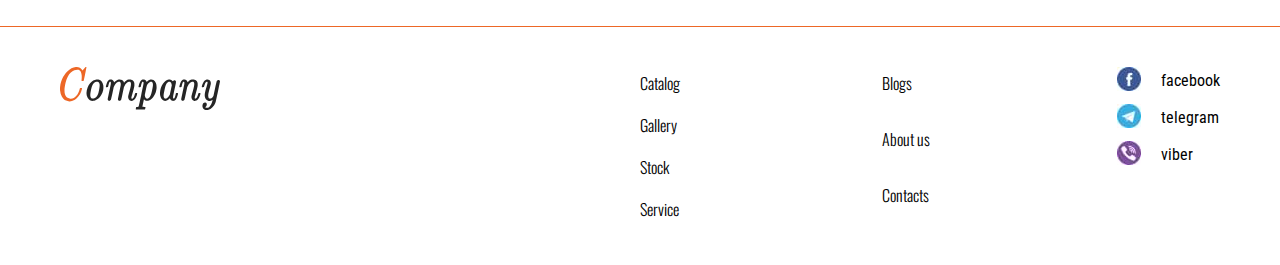
<file: about.html>
<!DOCTYPE html>
<html lang="en">

<head>
	<title>About company</title>
	<meta charset="UTF-8">
	<meta name="format-detection" content="telephone=no">
	<!-- <style>body{opacity: 0;}</style> -->
	<link rel="stylesheet" href="css/style.min.css?_v=20230823133935">
	<link rel="shortcut icon" href="favicon.ico">
	<!-- <meta name="robots" content="noindex, nofollow"> -->
	<meta name="viewport" content="width=device-width, initial-scale=1.0">
</head>

<body>
	<div class="wrapper">
		<header data-scroll="80" data-scroll-show class="header">
			<div class="header__container">
				<a href="index.html" class="header__logo"><img src="img/logo.svg" alt="Логотип UA Quartz"></a>
				<div class="header__menu menu">
					<button type="button" class="menu__icon icon-menu"><span></span></button>
					<nav class="menu__body">
						<ul class="menu__list">
							<li class="menu__item"><a href="catalog.html" class="menu__link">Catalog</a></li>
							<li class="menu__item">
								<a href="index.html" class="menu__link menu__link_arrow">Home</a>
								<div class="menu__sublist">
									<ul class="sublist-menu">
										<li class="sublist-menu__item"><a href="kitchens.html" class="sublist-menu__link">Kitchens</a></li>
										<li class="sublist-menu__item"><a href="#" class="sublist-menu__link">Bathrooms</a></li>
										<li class="sublist-menu__item"><a href="#" class="sublist-menu__link">Window sills</a></li>
										<li class="sublist-menu__item"><a href="#" class="sublist-menu__link">Bar counters</a></li>
										<li class="sublist-menu__item"><a href="#" class="sublist-menu__link">Commercial objects</a></li>
									</ul>
								</div>
							</li>
							<li class="menu__item"><a href="stock.html" class="menu__link">Stock</a></li>
							<li class="menu__item"><a href="service.html" class="menu__link">Service</a></li>
							<li class="menu__item"><a href="blogs.html" class="menu__link">Blogs</a></li>
							<li class="menu__item">
								<a href="about.html" class="menu__link menu__link_arrow">About company</a>
								<div class="menu__sublist">
									<ul class="sublist-menu">
										<li class="sublist-menu__item"><a href="contacts.html" class="sublist-menu__link">Contacts</a></li>
										<li class="sublist-menu__item"><a href="partnership.html" class="sublist-menu__link">Partnership</a></li>
									</ul>
								</div>
							</li>
						</ul>
					</nav>
				</div>
				<div data-da=".menu__body, 767.98" data-one-select class="header__contacts contacts-header">
					<div class="contacts-header__selects">
						<select id="countries" name="form[]" data-class-modif="select-contacts" data-show-selected>
							<option data-class="select-contacts__item" value="Ukraine" selected>Uk</option>
							<option data-class="select-contacts__item" value="Poland">Pl</option>
						</select>
						<select data-country="Ukraine" name="form[]" data-show-selected data-class-modif="select-contacts">
							<option data-class="select-contacts__city" value="Kyiv" selected>Kyiv</option>
							<option data-class="select-contacts__city" value="Odesa">Odesa</option>
							<option data-class="select-contacts__city" value="Dnipro">Dnipro</option>
							<option data-class="select-contacts__city" value="Lviv">Lviv</option>
							<option data-class="select-contacts__city" value="Kharkiv">Kharkiv</option>
						</select>
						<select data-country="Poland" name="form[]" data-show-selected data-class-modif="select-contacts">
							<option data-class="select-contacts__city" value="Warsaw" selected>Warsaw</option>
							<option data-class="select-contacts__city" value="Wroclaw">Wroclaw</option>
						</select>
					</div>
					<div class="contacts-header__items">
						<div id="Kyiv" class="contacts-header__phone">
							<a href="tel:+380674444444" class="contacts-header__number">+38 (067) 444-44-44</a>
							<a href="tel:+380675555555" class="contacts-header__number">+38 (067) 555-55-55</a>
						</div>
						<div id="Odesa" class="contacts-header__phone" style="display: none;">
							<a href="tel:+380939999999" class="contacts-header__number">+38 (093) 999-99-99</a>
							<a href="tel:+380676666666" class="contacts-header__number">+38 (067) 666-66-66</a>
						</div>
						<div id="Dnipro" class="contacts-header__phone" style="display: none;">
							<a href="tel:+380932222222" class="contacts-header__number">+38 (093) 222-22-22</a>
						</div>
						<div id="Lviv" class="contacts-header__phone" style="display: none;">
							<a href="tel:+380938888888" class="contacts-header__number">+38 (093) 888-88-88</a>
						</div>
						<div id="Kharkiv" class="contacts-header__phone" style="display: none;">
							<a href="tel:+380677777777" class="contacts-header__number">+38 (067) 777-77-77</a>
						</div>
						<div id="Warsaw" class="contacts-header__phone" style="display: none;">
							<a href="tel:+48505445995" class="contacts-header__number">+48 505-445-995</a>
						</div>
						<div id="Wroclaw" class="contacts-header__phone" style="display: none;">
							<a href="tel:+48841061734" class="contacts-header__number">+48 841-061-734</a>
						</div>
					</div>
				</div>
			</div>
		</header>
		<main class="page">
			<section class="main-block">
				<div class="main-block__container">
					<div class="main-block__header page-top">
						<nav class="page-top__pages pages-navigation">
							<ul class="pages-navigation__list ">
								<li class="pages-navigation__item pages-navigation__item_white"><a href="index.html" class="pages-navigation__link">Home</a></li>
								<li class="pages-navigation__item pages-navigation__item_white"><a href="#" class="pages-navigation__link pages-navigation__link_active">About company</a></li>
							</ul>
						</nav>
					</div>
					<h1 class="main-block__title">About company</h1>
				</div>
				<picture><source data-srcset="img/service-article/image-bg.webp" srcset="[data-uri]" type="image/webp"><img src="[data-uri]"  data-src="img/service-article/image-bg.jpg" alt="bg" class="main-block__image-bg"></picture>
			</section>
			<div class="content-article">
				<div class="content-article__container">
					<div class="content-article__block">
						<h2 class="content-article__title content-article__title_no-max-width">Lorem ipsum dolor sit amet consectetur adipisicing elit. Porro sint quae, facere facilis rerum nobis iure tenetur quis voluptatibus earum fugit? Modi itaque cupiditate eligendi veritatis perferendis. Labore, aperiam quae.</h2>
						<div class="content-article__info">
							<p>Lorem ipsum, dolor sit amet consectetur adipisicing elit. Soluta ratione numquam ad vero alias nemo enim necessitatibus vel eaque maxime assumenda architecto minima eos, non praesentium commodi corrupti fugit at.</p>
							<p>Lorem ipsum, dolor sit amet consectetur adipisicing elit. Soluta ratione numquam ad vero alias nemo enim necessitatibus vel eaque maxime assumenda architecto minima eos, non praesentium commodi corrupti fugit at.</p>
							<p>Lorem ipsum, dolor sit amet consectetur adipisicing elit. Soluta ratione numquam ad vero alias nemo enim necessitatibus vel eaque maxime assumenda architecto minima eos, non praesentium commodi corrupti fugit at.</p>
							<p>Lorem ipsum, dolor sit amet consectetur adipisicing elit. Soluta ratione numquam ad vero alias nemo enim necessitatibus vel eaque maxime assumenda architecto minima eos, non praesentium commodi corrupti fugit at.</p>
						</div>
					</div>
				</div>
			</div>
			<section class="why-us why-us_padding-bottom">
				<div class="why-us__container why-us__container_big">
					<h2 class="why-us__title why-us__title_center">Why us?</h2>
					<ul class="why-us__list">
						<li class="why-us__item">Lorem ipsum dolor sit amet</li>
						<li class="why-us__item">Lorem ipsum dolor sit amet consectetur adipisicing elit. Itaque dolores corporis necessitatibus autem.</li>
						<li class="why-us__item">Lorem ipsum dolor, sit amet consectetur adipisicing</li>
						<li class="why-us__item">Lorem ipsum dolor sit amet consectetur</li>
						<li class="why-us__item">Lorem ipsum dolor sit amet consectetur adipisicing elit</li>
					</ul>
					<picture><source srcset="img/home/why-us/bg-image.webp" type="image/webp"><img src="img/home/why-us/bg-image.jpg" alt="image" class="why-us__bg-image"></picture>
				</div>
			</section>
		</main>
		<footer class="footer">
			<div class="footer__container">
				<div class="footer__logo"><img src="img/logo-color.svg" alt="logo"></div>
				<div class="footer__content">
					<nav class="footer__navigation">
						<ul class="footer__list">
							<li class="footer__item"><a href="catalog.html" class="footer__link">Catalog</a></li>
							<li class="footer__item"><a href="gallery.html" class="footer__link">Gallery</a></li>
							<li class="footer__item"><a href="stock.html" class="footer__link">Stock</a></li>
							<li class="footer__item"><a href="service.html" class="footer__link">Service</a></li>
						</ul>
						<ul class="footer__list">
							<li class="footer__item"><a href="blogs.html" class="footer__link">Blogs</a></li>
							<li class="footer__item"><a href="about.html" class="footer__link">About us</a></li>
							<li class="footer__item"><a href="contacts.html" class="footer__link">Contacts</a></li>
						</ul>
					</nav>
					<div class="footer__social social-footer">
						<a href="#" class="social-footer__item social-footer__item_facebook">facebook</a>
						<a href="#" class="social-footer__item social-footer__item_telegram">telegram</a>
						<a href="#" class="social-footer__item social-footer__item_viber">viber</a>
					</div>
				</div>
			</div>
		</footer>
	</div>

	<script src="js/app.min.js?_v=20230823133935"></script>
</body>

</html>
</file>
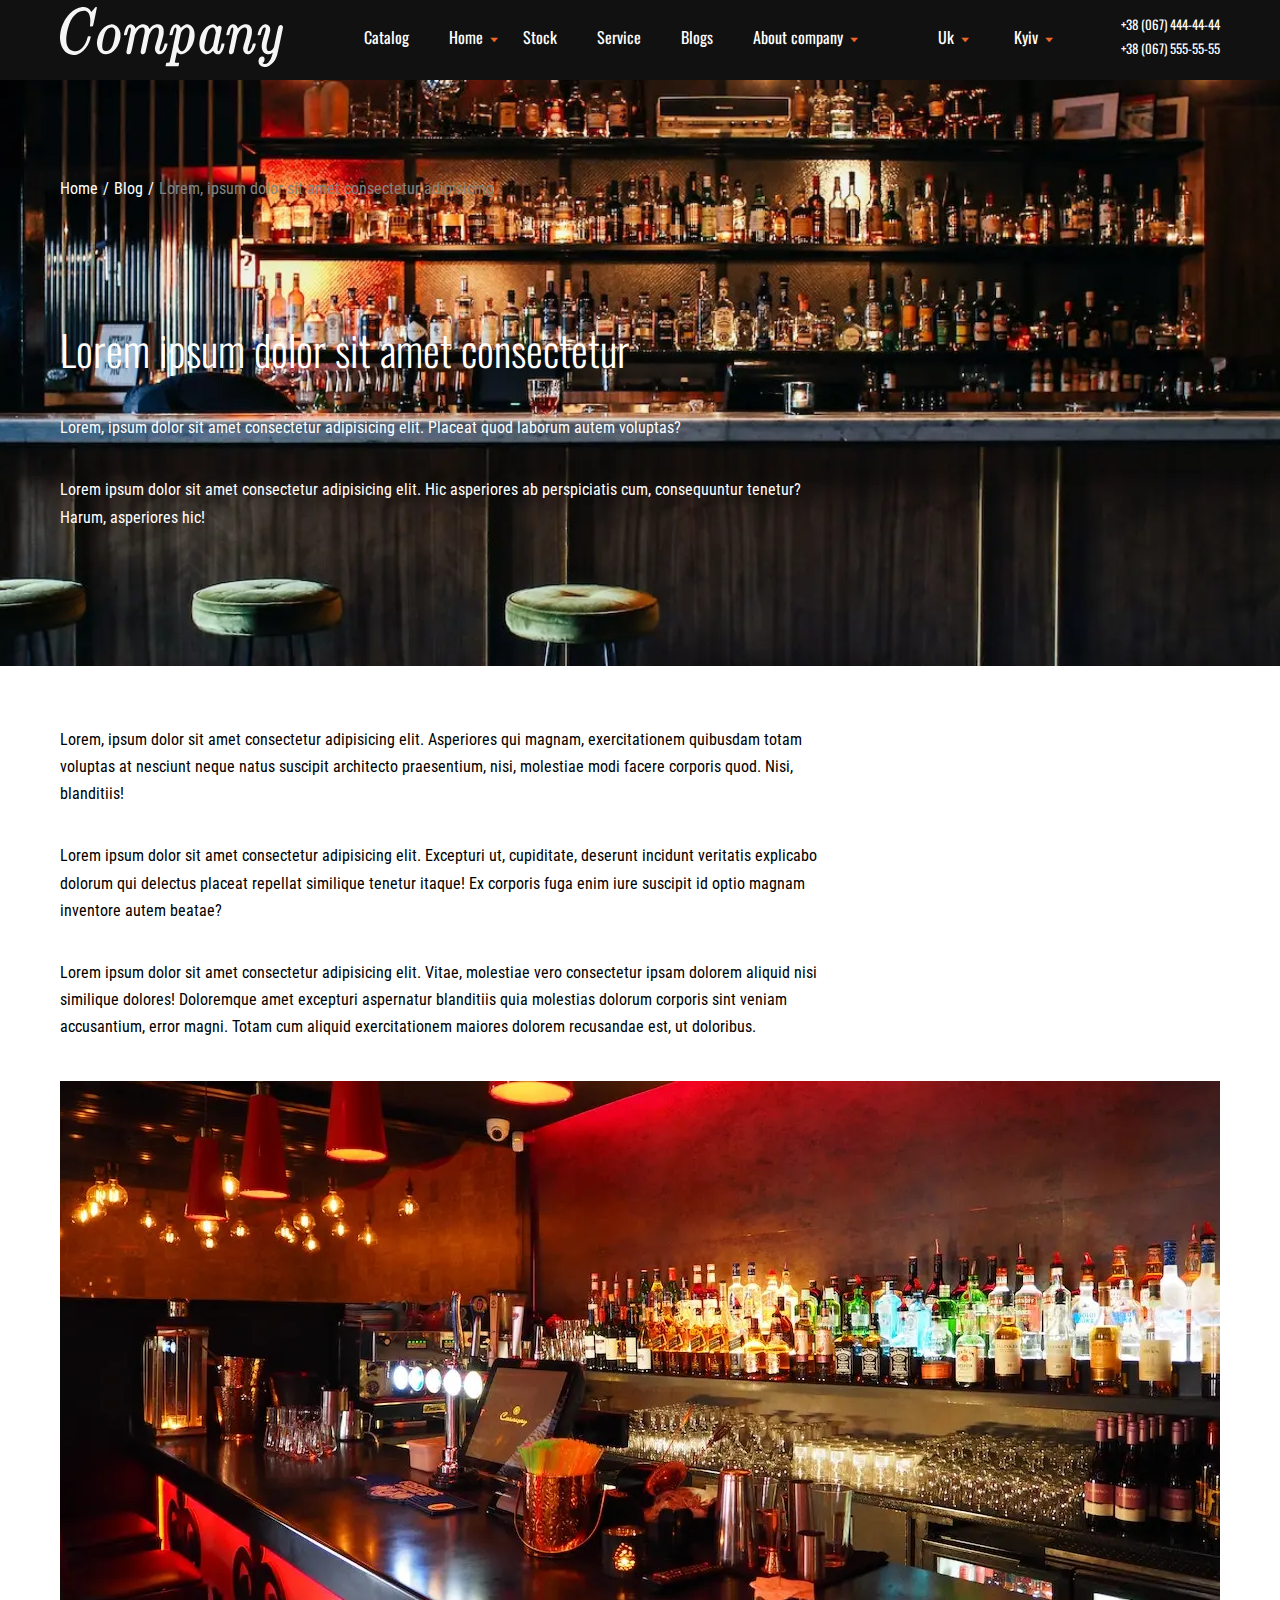
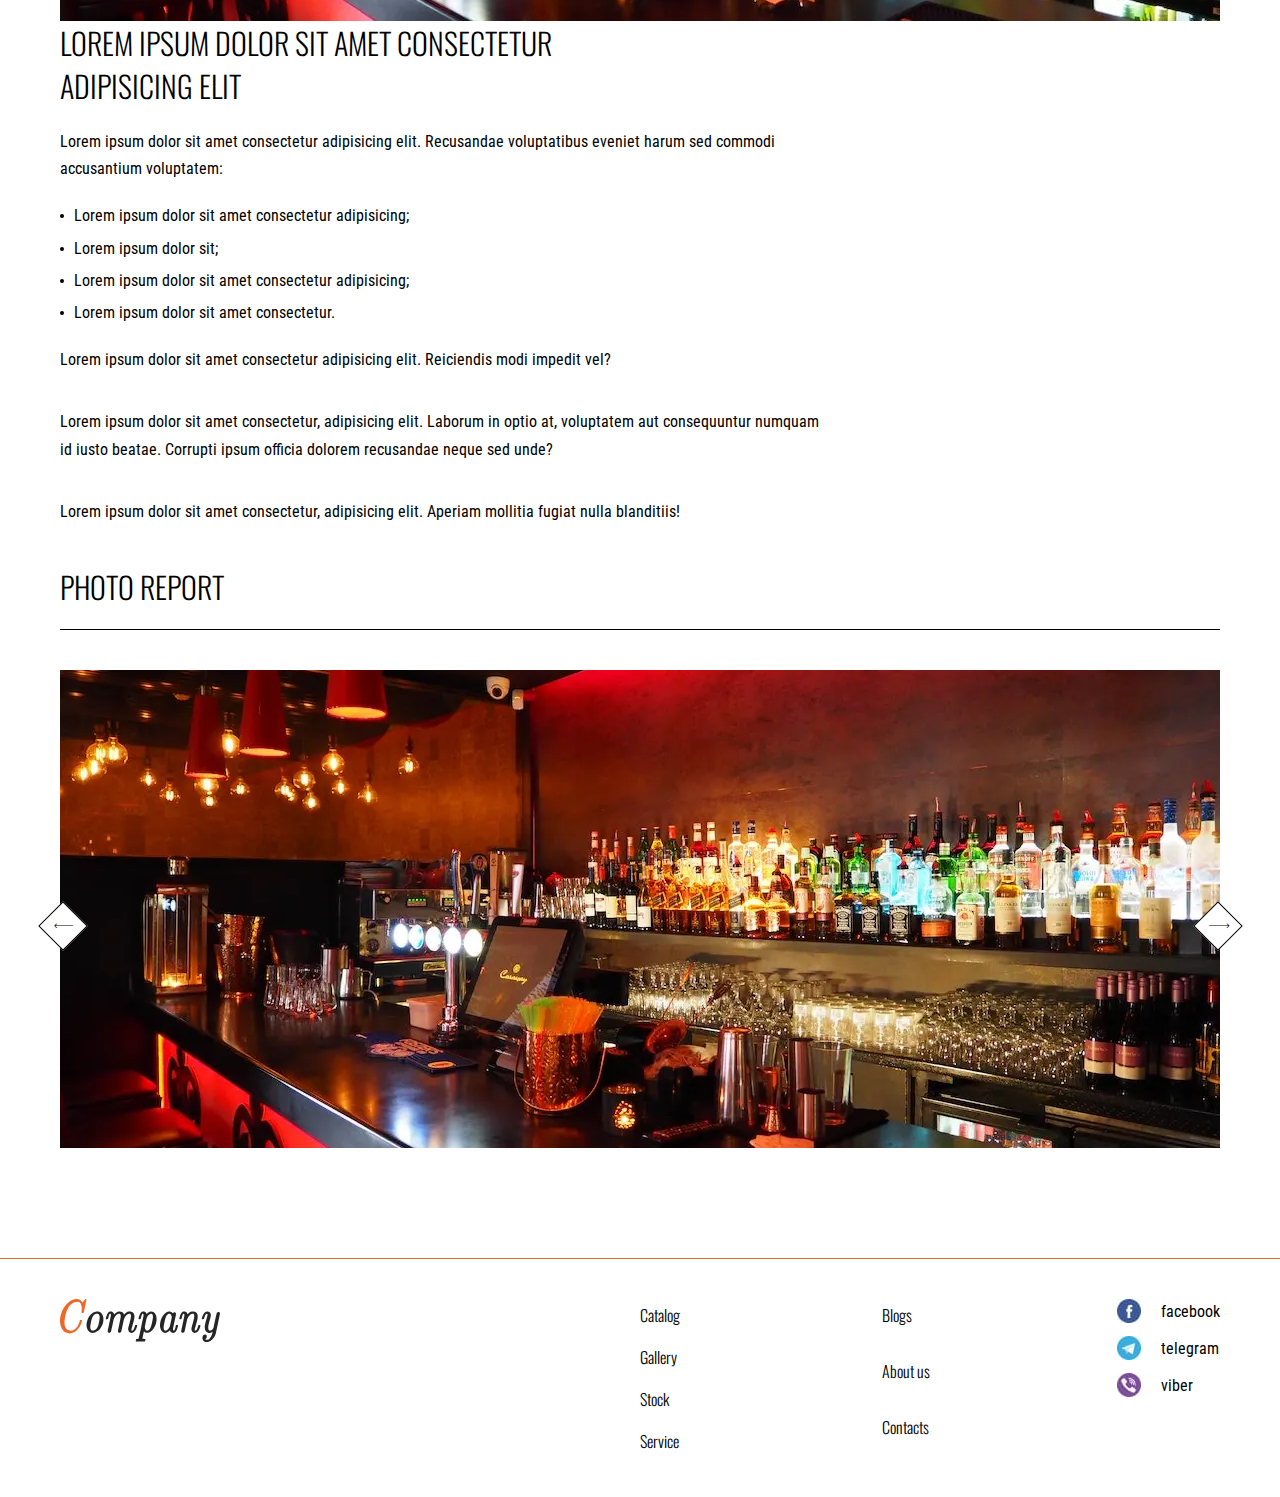
<file: article.html>
<!DOCTYPE html>
<html lang="en">

<head>
	<title>Lorem, ipsum dolor sit amet consectetur adipisicing</title>
	<meta charset="UTF-8">
	<meta name="format-detection" content="telephone=no">
	<!-- <style>body{opacity: 0;}</style> -->
	<link rel="stylesheet" href="css/style.min.css?_v=20230823133935">
	<link rel="shortcut icon" href="favicon.ico">
	<!-- <meta name="robots" content="noindex, nofollow"> -->
	<meta name="viewport" content="width=device-width, initial-scale=1.0">
</head>

<body>
	<div class="wrapper">
		<header data-scroll="80" data-scroll-show class="header">
			<div class="header__container">
				<a href="index.html" class="header__logo"><img src="img/logo.svg" alt="Логотип UA Quartz"></a>
				<div class="header__menu menu">
					<button type="button" class="menu__icon icon-menu"><span></span></button>
					<nav class="menu__body">
						<ul class="menu__list">
							<li class="menu__item"><a href="catalog.html" class="menu__link">Catalog</a></li>
							<li class="menu__item">
								<a href="index.html" class="menu__link menu__link_arrow">Home</a>
								<div class="menu__sublist">
									<ul class="sublist-menu">
										<li class="sublist-menu__item"><a href="kitchens.html" class="sublist-menu__link">Kitchens</a></li>
										<li class="sublist-menu__item"><a href="#" class="sublist-menu__link">Bathrooms</a></li>
										<li class="sublist-menu__item"><a href="#" class="sublist-menu__link">Window sills</a></li>
										<li class="sublist-menu__item"><a href="#" class="sublist-menu__link">Bar counters</a></li>
										<li class="sublist-menu__item"><a href="#" class="sublist-menu__link">Commercial objects</a></li>
									</ul>
								</div>
							</li>
							<li class="menu__item"><a href="stock.html" class="menu__link">Stock</a></li>
							<li class="menu__item"><a href="service.html" class="menu__link">Service</a></li>
							<li class="menu__item"><a href="blogs.html" class="menu__link">Blogs</a></li>
							<li class="menu__item">
								<a href="about.html" class="menu__link menu__link_arrow">About company</a>
								<div class="menu__sublist">
									<ul class="sublist-menu">
										<li class="sublist-menu__item"><a href="contacts.html" class="sublist-menu__link">Contacts</a></li>
										<li class="sublist-menu__item"><a href="partnership.html" class="sublist-menu__link">Partnership</a></li>
									</ul>
								</div>
							</li>
						</ul>
					</nav>
				</div>
				<div data-da=".menu__body, 767.98" data-one-select class="header__contacts contacts-header">
					<div class="contacts-header__selects">
						<select id="countries" name="form[]" data-class-modif="select-contacts" data-show-selected>
							<option data-class="select-contacts__item" value="Ukraine" selected>Uk</option>
							<option data-class="select-contacts__item" value="Poland">Pl</option>
						</select>
						<select data-country="Ukraine" name="form[]" data-show-selected data-class-modif="select-contacts">
							<option data-class="select-contacts__city" value="Kyiv" selected>Kyiv</option>
							<option data-class="select-contacts__city" value="Odesa">Odesa</option>
							<option data-class="select-contacts__city" value="Dnipro">Dnipro</option>
							<option data-class="select-contacts__city" value="Lviv">Lviv</option>
							<option data-class="select-contacts__city" value="Kharkiv">Kharkiv</option>
						</select>
						<select data-country="Poland" name="form[]" data-show-selected data-class-modif="select-contacts">
							<option data-class="select-contacts__city" value="Warsaw" selected>Warsaw</option>
							<option data-class="select-contacts__city" value="Wroclaw">Wroclaw</option>
						</select>
					</div>
					<div class="contacts-header__items">
						<div id="Kyiv" class="contacts-header__phone">
							<a href="tel:+380674444444" class="contacts-header__number">+38 (067) 444-44-44</a>
							<a href="tel:+380675555555" class="contacts-header__number">+38 (067) 555-55-55</a>
						</div>
						<div id="Odesa" class="contacts-header__phone" style="display: none;">
							<a href="tel:+380939999999" class="contacts-header__number">+38 (093) 999-99-99</a>
							<a href="tel:+380676666666" class="contacts-header__number">+38 (067) 666-66-66</a>
						</div>
						<div id="Dnipro" class="contacts-header__phone" style="display: none;">
							<a href="tel:+380932222222" class="contacts-header__number">+38 (093) 222-22-22</a>
						</div>
						<div id="Lviv" class="contacts-header__phone" style="display: none;">
							<a href="tel:+380938888888" class="contacts-header__number">+38 (093) 888-88-88</a>
						</div>
						<div id="Kharkiv" class="contacts-header__phone" style="display: none;">
							<a href="tel:+380677777777" class="contacts-header__number">+38 (067) 777-77-77</a>
						</div>
						<div id="Warsaw" class="contacts-header__phone" style="display: none;">
							<a href="tel:+48505445995" class="contacts-header__number">+48 505-445-995</a>
						</div>
						<div id="Wroclaw" class="contacts-header__phone" style="display: none;">
							<a href="tel:+48841061734" class="contacts-header__number">+48 841-061-734</a>
						</div>
					</div>
				</div>
			</div>
		</header>
		<main class="page">
			<section class="main-page">
				<div class="main-page__content">
					<div class="main-page__container">
						<div class="main-page__header page-top">
							<nav class="page-top__pages pages-navigation">
								<ul class="pages-navigation__list">
									<li class="pages-navigation__item pages-navigation__item_white"><a href="index.html" class="pages-navigation__link">Home</a></li>
									<li class="pages-navigation__item pages-navigation__item_white"><a href="blogs.html" class="pages-navigation__link">Blog</a></li>
									<li class="pages-navigation__item pages-navigation__item_white"><a href="#" class="pages-navigation__link pages-navigation__link_active">Lorem, ipsum dolor sit amet consectetur adipisicing</a></li>
								</ul>
							</nav>
						</div>
						<div class="main-page__body">
							<h1 class="main-page__title">Lorem ipsum dolor sit amet consectetur</h1>
							<div class="main-page__text">
								<p>Lorem, ipsum dolor sit amet consectetur adipisicing elit. Placeat quod laborum autem voluptas?</p>
								<p>Lorem ipsum dolor sit amet consectetur adipisicing elit. Hic asperiores ab perspiciatis cum, consequuntur tenetur? Harum, asperiores hic!</p>
							</div>
						</div>
					</div>
					<picture><source srcset="img/article/main-page/bg-image.webp" type="image/webp"><img src="img/article/main-page/bg-image.jpg" alt="bg-image" class="main-page__bg-image"></picture>
				</div>
			</section>
			<div class="content-article">
				<div class="content-article__container">
					<div class="content-article__info">
						<p>Lorem, ipsum dolor sit amet consectetur adipisicing elit. Asperiores qui magnam, exercitationem quibusdam totam voluptas at nesciunt neque natus suscipit architecto praesentium, nisi, molestiae modi facere corporis quod. Nisi, blanditiis!</p>
						<p>Lorem ipsum dolor sit amet consectetur adipisicing elit. Excepturi ut, cupiditate, deserunt incidunt veritatis explicabo dolorum qui delectus placeat repellat similique tenetur itaque! Ex corporis fuga enim iure suscipit id optio magnam inventore autem beatae?</p>
						<p>Lorem ipsum dolor sit amet consectetur adipisicing elit. Vitae, molestiae vero consectetur ipsam dolorem aliquid nisi similique dolores! Doloremque amet excepturi aspernatur blanditiis quia molestias dolorum corporis sint veniam accusantium, error magni. Totam cum aliquid exercitationem maiores dolorem recusandae est, ut doloribus.</p>
					</div>
					<picture><source data-srcset="img/article/content-article/image.webp" srcset="[data-uri]" type="image/webp"><img src="[data-uri]"  data-src="img/article/content-article/image.jpg" alt="image" class="content-article__image"></picture>
					<div class="content-article__block">
						<h2 class="content-article__title">Lorem ipsum dolor sit amet consectetur adipisicing elit</h2>
						<p>Lorem ipsum dolor sit amet consectetur adipisicing elit. Recusandae voluptatibus eveniet harum sed commodi accusantium voluptatem:</p>
						<ul class="content-article__list list-info">
							<li class="list-info__item">Lorem ipsum dolor sit amet consectetur adipisicing;</li>
							<li class="list-info__item">Lorem ipsum dolor sit;</li>
							<li class="list-info__item">Lorem ipsum dolor sit amet consectetur adipisicing;</li>
							<li class="list-info__item">Lorem ipsum dolor sit amet consectetur.</li>
						</ul>
						<div class="content-article__info">
							<p>Lorem ipsum dolor sit amet consectetur adipisicing elit. Reiciendis modi impedit vel?</p>
							<p>Lorem ipsum dolor sit amet consectetur, adipisicing elit. Laborum in optio at, voluptatem aut consequuntur numquam id iusto beatae. Corrupti ipsum officia dolorem recusandae neque sed unde?</p>
							<p>Lorem ipsum dolor sit amet consectetur, adipisicing elit. Aperiam mollitia fugiat nulla blanditiis!</p>
						</div>
					</div>
					<div class="content-article__swiper swiper-article">
						<h2 class="swiper-article__title">PHOTO REPORT</h2>
						<div class="swiper-article__body">
							<div class="swiper-article__slider swiper">
								<div class="swiper-article__wrapper swiper-wrapper">
									<div class="swiper-article__slide swiper-slide">
										<div class="swiper-article__image-ibg"><picture><source data-srcset="img/article/content-article/image.webp" srcset="[data-uri]" type="image/webp"><img src="[data-uri]"  data-src="img/article/content-article/image.jpg" alt="image" class="swiper-lazy"></picture></div>
									</div>
									<div class="swiper-article__slide swiper-slide">
										<div class="swiper-article__image-ibg"><picture><source data-srcset="img/gallery/image6.webp" srcset="[data-uri]" type="image/webp"><img src="[data-uri]"  data-src="img/gallery/image6.jpg" alt="image" class="swiper-lazy"></picture></div>
									</div>
									<div class="swiper-article__slide swiper-slide">
										<div class="swiper-article__image-ibg"><picture><source data-srcset="img/gallery/image7.webp" srcset="[data-uri]" type="image/webp"><img src="[data-uri]"  data-src="img/gallery/image7.jpg" alt="image" class="swiper-lazy"></picture></div>
									</div>
								</div>
							</div>
							<button type="button" class="swiper-article-prev"><span class="swiper-article-prev__arrow"></span></button>
							<button type="button" class="swiper-article-next"><span class="swiper-article-next__arrow"></span></button>
						</div>
					</div>
				</div>
			</div>
		</main>
		<footer class="footer">
			<div class="footer__container">
				<div class="footer__logo"><img src="img/logo-color.svg" alt="logo"></div>
				<div class="footer__content">
					<nav class="footer__navigation">
						<ul class="footer__list">
							<li class="footer__item"><a href="catalog.html" class="footer__link">Catalog</a></li>
							<li class="footer__item"><a href="gallery.html" class="footer__link">Gallery</a></li>
							<li class="footer__item"><a href="stock.html" class="footer__link">Stock</a></li>
							<li class="footer__item"><a href="service.html" class="footer__link">Service</a></li>
						</ul>
						<ul class="footer__list">
							<li class="footer__item"><a href="blogs.html" class="footer__link">Blogs</a></li>
							<li class="footer__item"><a href="about.html" class="footer__link">About us</a></li>
							<li class="footer__item"><a href="contacts.html" class="footer__link">Contacts</a></li>
						</ul>
					</nav>
					<div class="footer__social social-footer">
						<a href="#" class="social-footer__item social-footer__item_facebook">facebook</a>
						<a href="#" class="social-footer__item social-footer__item_telegram">telegram</a>
						<a href="#" class="social-footer__item social-footer__item_viber">viber</a>
					</div>
				</div>
			</div>
		</footer>
	</div>

	<script src="js/app.min.js?_v=20230823133935"></script>
</body>

</html>
</file>
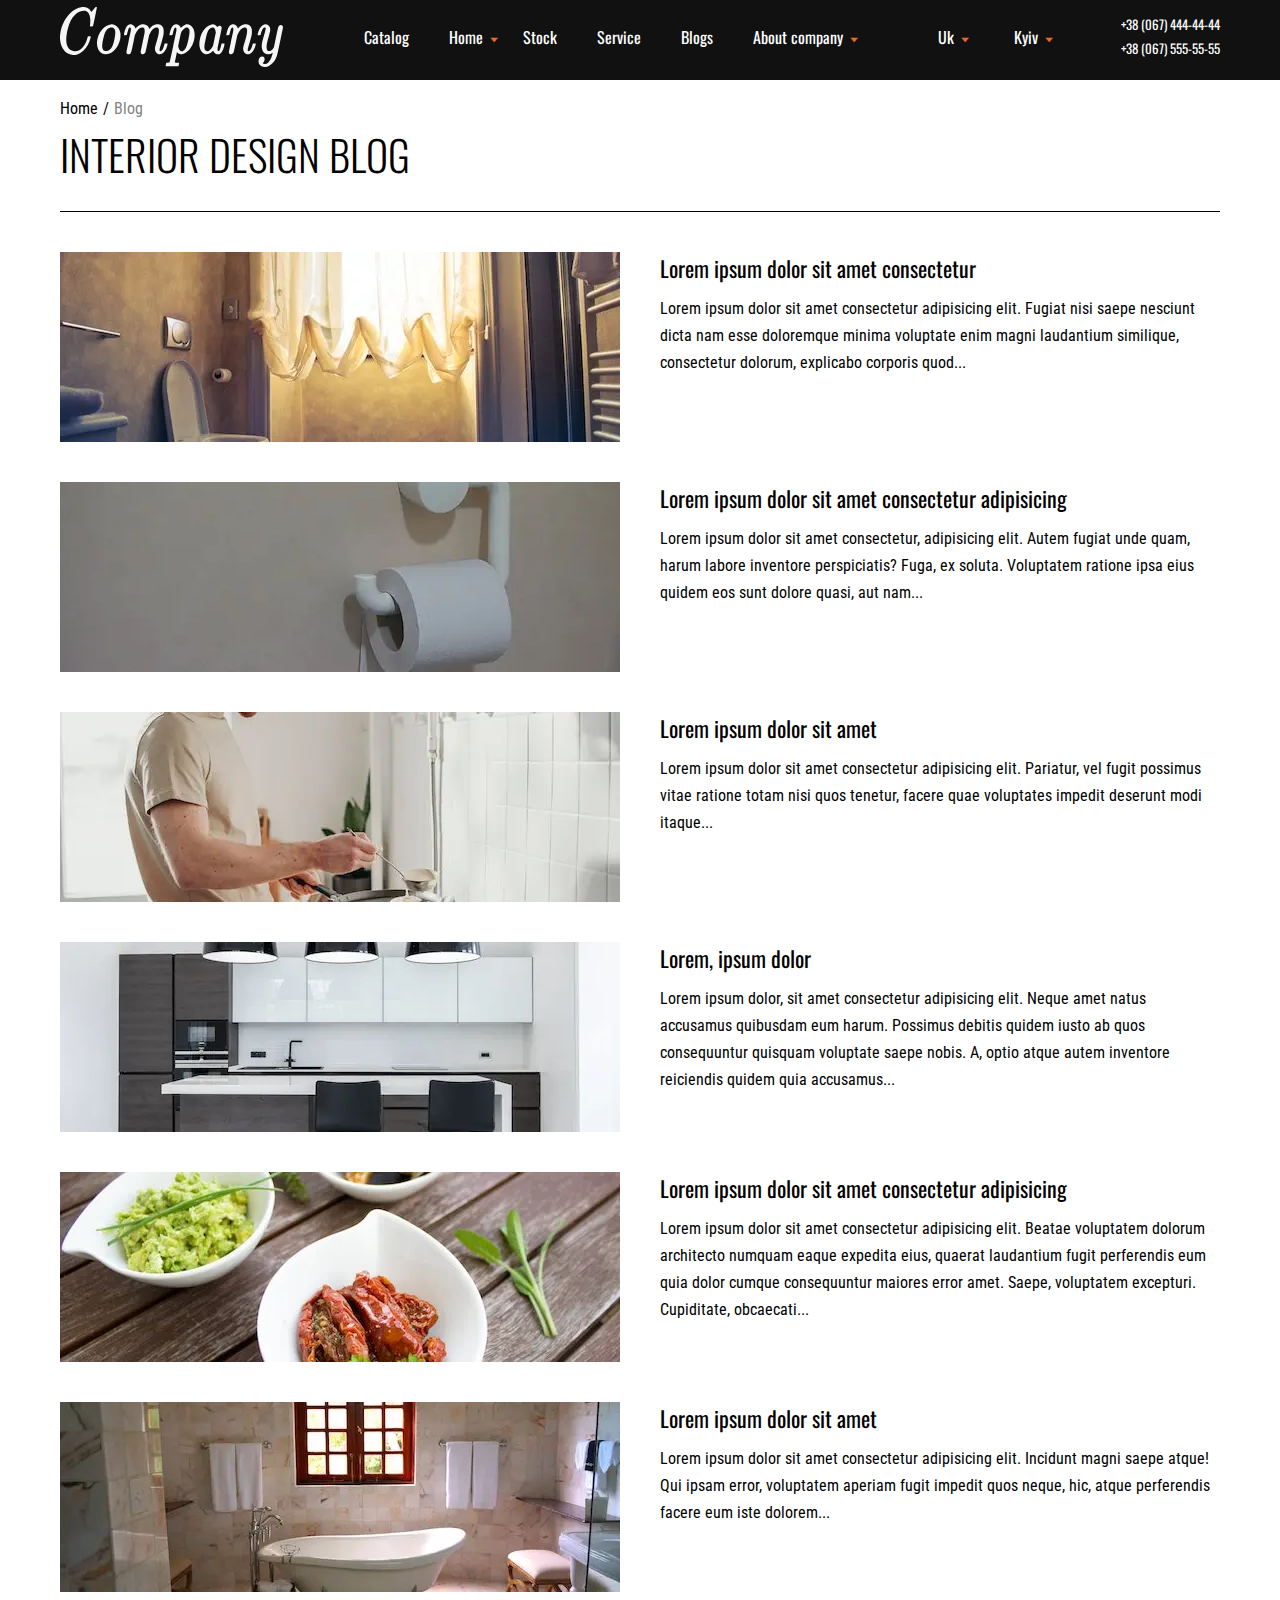
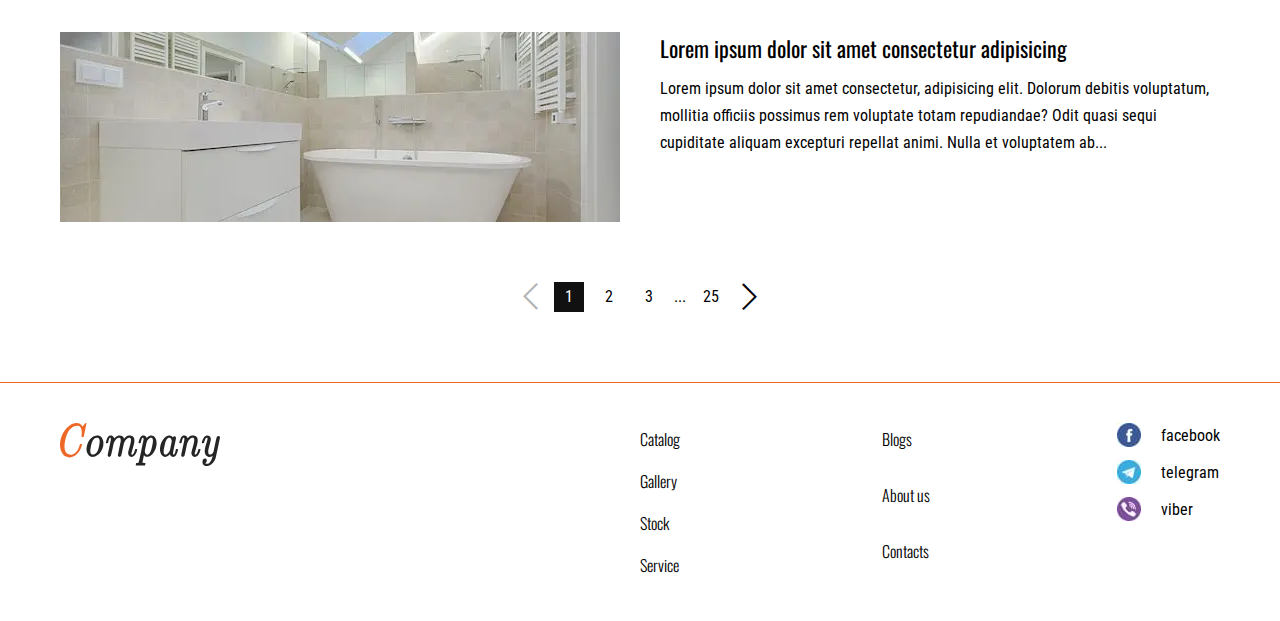
<file: blogs.html>
<!DOCTYPE html>
<html lang="en">

<head>
	<title>Blog</title>
	<meta charset="UTF-8">
	<meta name="format-detection" content="telephone=no">
	<!-- <style>body{opacity: 0;}</style> -->
	<link rel="stylesheet" href="css/style.min.css?_v=20230823133935">
	<link rel="shortcut icon" href="favicon.ico">
	<!-- <meta name="robots" content="noindex, nofollow"> -->
	<meta name="viewport" content="width=device-width, initial-scale=1.0">
</head>

<body>
	<div class="wrapper">
		<header data-scroll="80" data-scroll-show class="header">
			<div class="header__container">
				<a href="index.html" class="header__logo"><img src="img/logo.svg" alt="Логотип UA Quartz"></a>
				<div class="header__menu menu">
					<button type="button" class="menu__icon icon-menu"><span></span></button>
					<nav class="menu__body">
						<ul class="menu__list">
							<li class="menu__item"><a href="catalog.html" class="menu__link">Catalog</a></li>
							<li class="menu__item">
								<a href="index.html" class="menu__link menu__link_arrow">Home</a>
								<div class="menu__sublist">
									<ul class="sublist-menu">
										<li class="sublist-menu__item"><a href="kitchens.html" class="sublist-menu__link">Kitchens</a></li>
										<li class="sublist-menu__item"><a href="#" class="sublist-menu__link">Bathrooms</a></li>
										<li class="sublist-menu__item"><a href="#" class="sublist-menu__link">Window sills</a></li>
										<li class="sublist-menu__item"><a href="#" class="sublist-menu__link">Bar counters</a></li>
										<li class="sublist-menu__item"><a href="#" class="sublist-menu__link">Commercial objects</a></li>
									</ul>
								</div>
							</li>
							<li class="menu__item"><a href="stock.html" class="menu__link">Stock</a></li>
							<li class="menu__item"><a href="service.html" class="menu__link">Service</a></li>
							<li class="menu__item"><a href="blogs.html" class="menu__link">Blogs</a></li>
							<li class="menu__item">
								<a href="about.html" class="menu__link menu__link_arrow">About company</a>
								<div class="menu__sublist">
									<ul class="sublist-menu">
										<li class="sublist-menu__item"><a href="contacts.html" class="sublist-menu__link">Contacts</a></li>
										<li class="sublist-menu__item"><a href="partnership.html" class="sublist-menu__link">Partnership</a></li>
									</ul>
								</div>
							</li>
						</ul>
					</nav>
				</div>
				<div data-da=".menu__body, 767.98" data-one-select class="header__contacts contacts-header">
					<div class="contacts-header__selects">
						<select id="countries" name="form[]" data-class-modif="select-contacts" data-show-selected>
							<option data-class="select-contacts__item" value="Ukraine" selected>Uk</option>
							<option data-class="select-contacts__item" value="Poland">Pl</option>
						</select>
						<select data-country="Ukraine" name="form[]" data-show-selected data-class-modif="select-contacts">
							<option data-class="select-contacts__city" value="Kyiv" selected>Kyiv</option>
							<option data-class="select-contacts__city" value="Odesa">Odesa</option>
							<option data-class="select-contacts__city" value="Dnipro">Dnipro</option>
							<option data-class="select-contacts__city" value="Lviv">Lviv</option>
							<option data-class="select-contacts__city" value="Kharkiv">Kharkiv</option>
						</select>
						<select data-country="Poland" name="form[]" data-show-selected data-class-modif="select-contacts">
							<option data-class="select-contacts__city" value="Warsaw" selected>Warsaw</option>
							<option data-class="select-contacts__city" value="Wroclaw">Wroclaw</option>
						</select>
					</div>
					<div class="contacts-header__items">
						<div id="Kyiv" class="contacts-header__phone">
							<a href="tel:+380674444444" class="contacts-header__number">+38 (067) 444-44-44</a>
							<a href="tel:+380675555555" class="contacts-header__number">+38 (067) 555-55-55</a>
						</div>
						<div id="Odesa" class="contacts-header__phone" style="display: none;">
							<a href="tel:+380939999999" class="contacts-header__number">+38 (093) 999-99-99</a>
							<a href="tel:+380676666666" class="contacts-header__number">+38 (067) 666-66-66</a>
						</div>
						<div id="Dnipro" class="contacts-header__phone" style="display: none;">
							<a href="tel:+380932222222" class="contacts-header__number">+38 (093) 222-22-22</a>
						</div>
						<div id="Lviv" class="contacts-header__phone" style="display: none;">
							<a href="tel:+380938888888" class="contacts-header__number">+38 (093) 888-88-88</a>
						</div>
						<div id="Kharkiv" class="contacts-header__phone" style="display: none;">
							<a href="tel:+380677777777" class="contacts-header__number">+38 (067) 777-77-77</a>
						</div>
						<div id="Warsaw" class="contacts-header__phone" style="display: none;">
							<a href="tel:+48505445995" class="contacts-header__number">+48 505-445-995</a>
						</div>
						<div id="Wroclaw" class="contacts-header__phone" style="display: none;">
							<a href="tel:+48841061734" class="contacts-header__number">+48 841-061-734</a>
						</div>
					</div>
				</div>
			</div>
		</header>
		<main class="page">
			<section class="blogs">
				<div class="blogs__container">
					<div class="blogs__header page-top">
						<nav class="page-top__pages pages-navigation">
							<ul class="pages-navigation__list">
								<li class="pages-navigation__item"><a href="index.html" class="pages-navigation__link">Home</a></li>
								<li class="pages-navigation__item"><a href="#" class="pages-navigation__link pages-navigation__link_active">Blog</a></li>
							</ul>
						</nav>
						<h1 class="page-top__title">Interior Design Blog</h1>
					</div>
					<div class="blogs__items">
						<div class="blogs__item item-blogs">
							<a href="article.html" class="item-blogs__image-ibg"><picture><source data-srcset="img/blogs/image1.webp" srcset="[data-uri]" type="image/webp"><img src="[data-uri]"  data-src="img/blogs/image1.jpg" alt="image"></picture></a>
							<div class="item-blogs__content">
								<a href="article.html" class="item-blogs__title">Lorem ipsum dolor sit amet consectetur</a>
								<p class="item-blogs__text">Lorem ipsum dolor sit amet consectetur adipisicing elit. Fugiat nisi saepe nesciunt dicta nam esse doloremque minima voluptate enim magni laudantium similique, consectetur dolorum, explicabo corporis quod...</p>
							</div>
						</div>
						<div class="blogs__item item-blogs">
							<a href="article.html" class="item-blogs__image-ibg"><picture><source data-srcset="img/blogs/image2.webp" srcset="[data-uri]" type="image/webp"><img src="[data-uri]"  data-src="img/blogs/image2.jpg" alt="image"></picture></a>
							<div class="item-blogs__content">
								<a href="article.html" class="item-blogs__title">Lorem ipsum dolor sit amet consectetur adipisicing</a>
								<p class="item-blogs__text">Lorem ipsum dolor sit amet consectetur, adipisicing elit. Autem fugiat unde quam, harum labore inventore perspiciatis? Fuga, ex soluta. Voluptatem ratione ipsa eius quidem eos sunt dolore quasi, aut nam...</p>
							</div>
						</div>
						<div class="blogs__item item-blogs">
							<a href="article.html" class="item-blogs__image-ibg"><picture><source data-srcset="img/blogs/image3.webp" srcset="[data-uri]" type="image/webp"><img src="[data-uri]"  data-src="img/blogs/image3.jpg" alt="image"></picture></a>
							<div class="item-blogs__content">
								<a href="article.html" class="item-blogs__title">Lorem ipsum dolor sit amet</a>
								<p class="item-blogs__text">Lorem ipsum dolor sit amet consectetur adipisicing elit. Pariatur, vel fugit possimus vitae ratione totam nisi quos tenetur, facere quae voluptates impedit deserunt modi itaque...</p>
							</div>
						</div>
						<div class="blogs__item item-blogs">
							<a href="article.html" class="item-blogs__image-ibg"><picture><source data-srcset="img/blogs/image4.webp" srcset="[data-uri]" type="image/webp"><img src="[data-uri]"  data-src="img/blogs/image4.jpg" alt="image"></picture></a>
							<div class="item-blogs__content">
								<a href="article.html" class="item-blogs__title">Lorem, ipsum dolor</a>
								<p class="item-blogs__text">Lorem ipsum dolor, sit amet consectetur adipisicing elit. Neque amet natus accusamus quibusdam eum harum. Possimus debitis quidem iusto ab quos consequuntur quisquam voluptate saepe nobis. A, optio atque autem inventore reiciendis quidem quia accusamus...</p>
							</div>
						</div>
						<div class="blogs__item item-blogs">
							<a href="article.html" class="item-blogs__image-ibg"><picture><source data-srcset="img/blogs/image5.webp" srcset="[data-uri]" type="image/webp"><img src="[data-uri]"  data-src="img/blogs/image5.jpg" alt="image"></picture></a>
							<div class="item-blogs__content">
								<a href="article.html" class="item-blogs__title">Lorem ipsum dolor sit amet consectetur adipisicing</a>
								<p class="item-blogs__text">Lorem ipsum dolor sit amet consectetur adipisicing elit. Beatae voluptatem dolorum architecto numquam eaque expedita eius, quaerat laudantium fugit perferendis eum quia dolor cumque consequuntur maiores error amet. Saepe, voluptatem excepturi. Cupiditate, obcaecati...</p>
							</div>
						</div>
						<div class="blogs__item item-blogs">
							<a href="article.html" class="item-blogs__image-ibg"><picture><source data-srcset="img/blogs/image6.webp" srcset="[data-uri]" type="image/webp"><img src="[data-uri]"  data-src="img/blogs/image6.jpg" alt="image"></picture></a>
							<div class="item-blogs__content">
								<a href="article.html" class="item-blogs__title">Lorem ipsum dolor sit amet</a>
								<p class="item-blogs__text">Lorem ipsum dolor sit amet consectetur adipisicing elit. Incidunt magni saepe atque! Qui ipsam error, voluptatem aperiam fugit impedit quos neque, hic, atque perferendis facere eum iste dolorem...</p>
							</div>
						</div>
						<div class="blogs__item item-blogs">
							<a href="article.html" class="item-blogs__image-ibg"><picture><source data-srcset="img/blogs/image7.webp" srcset="[data-uri]" type="image/webp"><img src="[data-uri]"  data-src="img/blogs/image7.jpg" alt="image"></picture></a>
							<div class="item-blogs__content">
								<a href="article.html" class="item-blogs__title">Lorem ipsum dolor sit amet consectetur adipisicing</a>
								<p class="item-blogs__text">Lorem ipsum dolor sit amet consectetur, adipisicing elit. Dolorum debitis voluptatum, mollitia officiis possimus rem voluptate totam repudiandae? Odit quasi sequi cupiditate aliquam excepturi repellat animi. Nulla et voluptatem ab...</p>
							</div>
						</div>
					</div>
					<div class="blogs__footer footer-gallery-pages">
						<ul class="footer-gallery-pages__list">
							<li class="footer-gallery-pages__item"><a href="#" class="footer-gallery-pages__arrow-prev disable _icon-small-arrow"></a></li>
							<li class="footer-gallery-pages__item"><a href="#" class="footer-gallery-pages__link footer-gallery-pages__link_active">1</a></li>
							<li class="footer-gallery-pages__item"><a href="#" class="footer-gallery-pages__link">2</a></li>
							<li class="footer-gallery-pages__item"><a href="#" class="footer-gallery-pages__link">3</a></li>
							<li class="footer-gallery-pages__item">...</li>
							<li class="footer-gallery-pages__item"><a href="#" class="footer-gallery-pages__link">25</a></li>
							<li class="footer-gallery-pages__item"><a href="#" class="footer-gallery-pages__arrow-next _icon-small-arrow"></a></li>
						</ul>
					</div>
				</div>
			</section>
		</main>
		<footer class="footer">
			<div class="footer__container">
				<div class="footer__logo"><img src="img/logo-color.svg" alt="logo"></div>
				<div class="footer__content">
					<nav class="footer__navigation">
						<ul class="footer__list">
							<li class="footer__item"><a href="catalog.html" class="footer__link">Catalog</a></li>
							<li class="footer__item"><a href="gallery.html" class="footer__link">Gallery</a></li>
							<li class="footer__item"><a href="stock.html" class="footer__link">Stock</a></li>
							<li class="footer__item"><a href="service.html" class="footer__link">Service</a></li>
						</ul>
						<ul class="footer__list">
							<li class="footer__item"><a href="blogs.html" class="footer__link">Blogs</a></li>
							<li class="footer__item"><a href="about.html" class="footer__link">About us</a></li>
							<li class="footer__item"><a href="contacts.html" class="footer__link">Contacts</a></li>
						</ul>
					</nav>
					<div class="footer__social social-footer">
						<a href="#" class="social-footer__item social-footer__item_facebook">facebook</a>
						<a href="#" class="social-footer__item social-footer__item_telegram">telegram</a>
						<a href="#" class="social-footer__item social-footer__item_viber">viber</a>
					</div>
				</div>
			</div>
		</footer>
	</div>

	<script src="js/app.min.js?_v=20230823133935"></script>
</body>

</html>
</file>
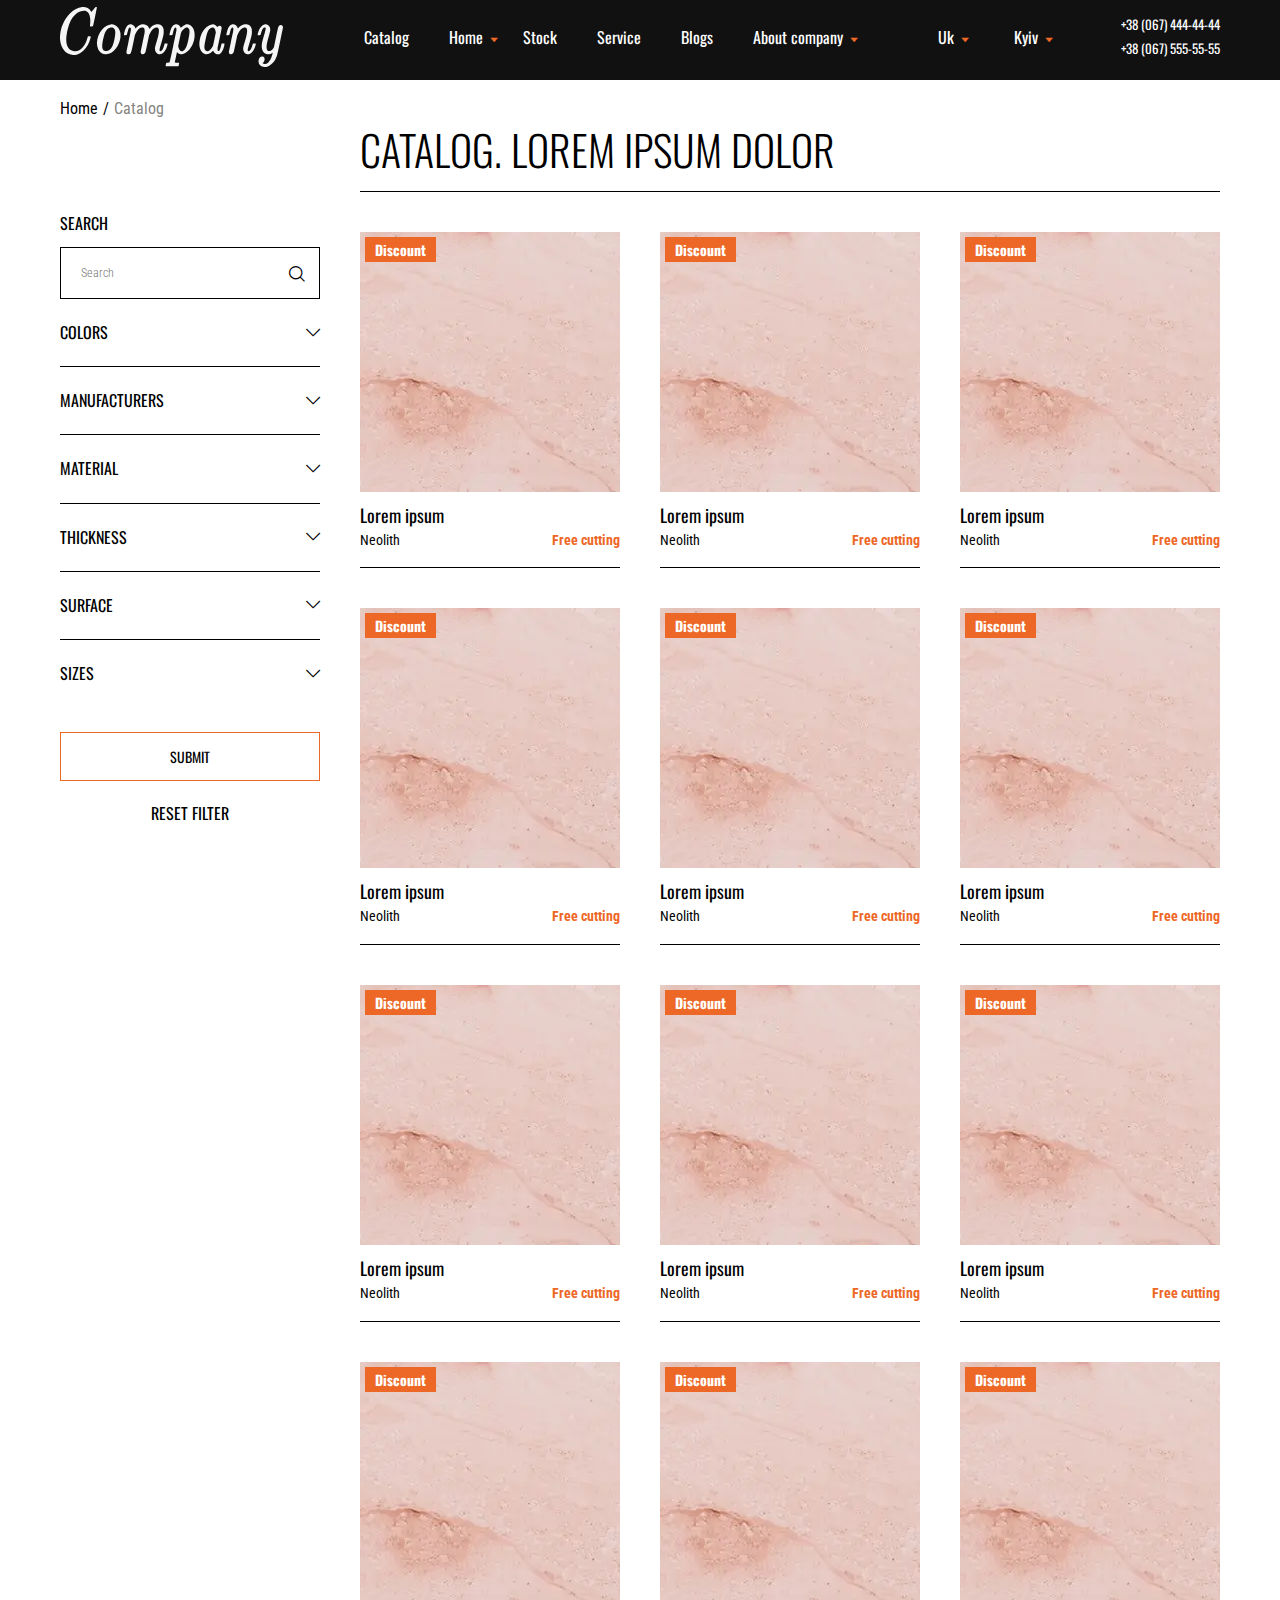
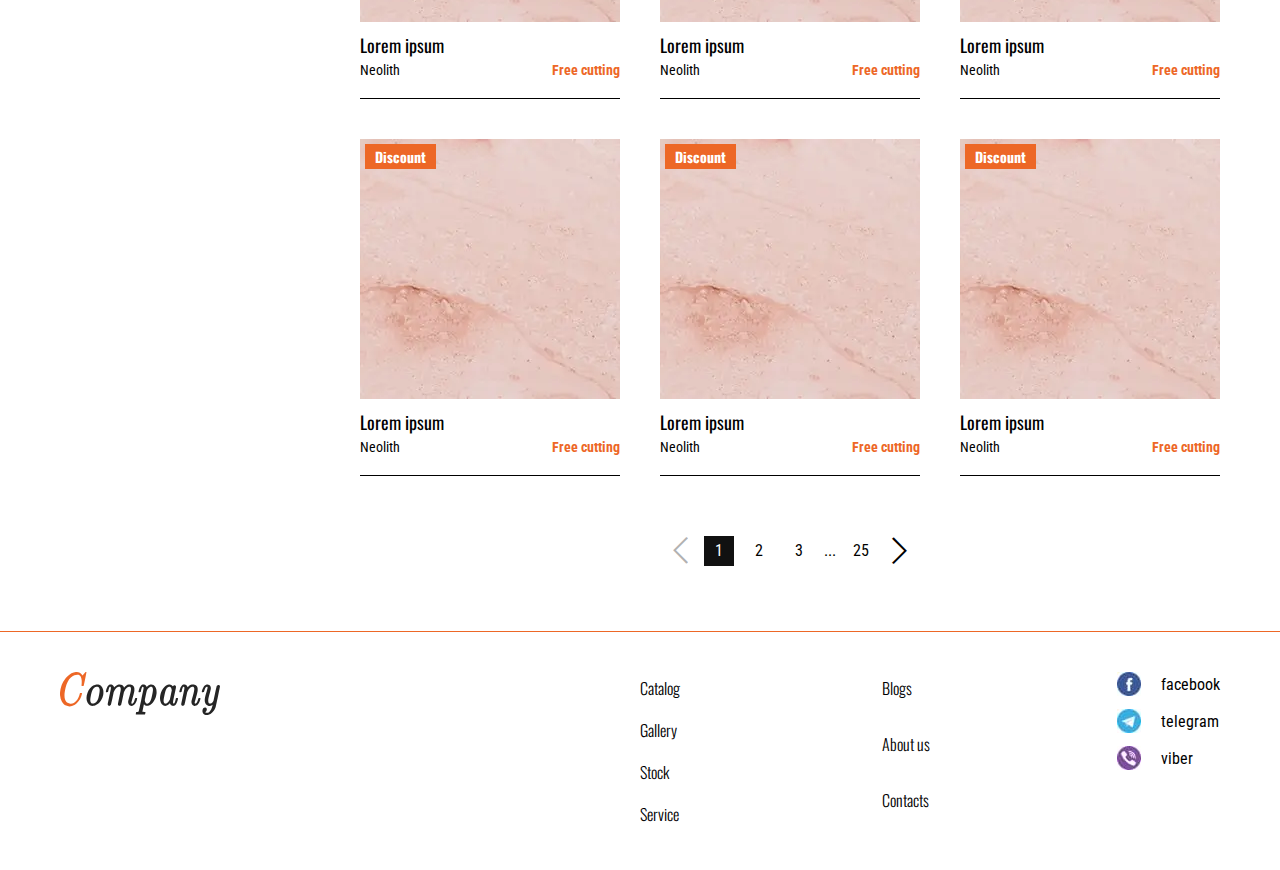
<file: catalog.html>
<!DOCTYPE html>
<html lang="en">

<head>
	<title>Catalog</title>
	<meta charset="UTF-8">
	<meta name="format-detection" content="telephone=no">
	<!-- <style>body{opacity: 0;}</style> -->
	<link rel="stylesheet" href="css/style.min.css?_v=20230823133935">
	<link rel="shortcut icon" href="favicon.ico">
	<!-- <meta name="robots" content="noindex, nofollow"> -->
	<meta name="viewport" content="width=device-width, initial-scale=1.0">
</head>

<body>
	<div class="wrapper">
		<header data-scroll="80" data-scroll-show class="header">
			<div class="header__container">
				<a href="index.html" class="header__logo"><img src="img/logo.svg" alt="Логотип UA Quartz"></a>
				<div class="header__menu menu">
					<button type="button" class="menu__icon icon-menu"><span></span></button>
					<nav class="menu__body">
						<ul class="menu__list">
							<li class="menu__item"><a href="catalog.html" class="menu__link">Catalog</a></li>
							<li class="menu__item">
								<a href="index.html" class="menu__link menu__link_arrow">Home</a>
								<div class="menu__sublist">
									<ul class="sublist-menu">
										<li class="sublist-menu__item"><a href="kitchens.html" class="sublist-menu__link">Kitchens</a></li>
										<li class="sublist-menu__item"><a href="#" class="sublist-menu__link">Bathrooms</a></li>
										<li class="sublist-menu__item"><a href="#" class="sublist-menu__link">Window sills</a></li>
										<li class="sublist-menu__item"><a href="#" class="sublist-menu__link">Bar counters</a></li>
										<li class="sublist-menu__item"><a href="#" class="sublist-menu__link">Commercial objects</a></li>
									</ul>
								</div>
							</li>
							<li class="menu__item"><a href="stock.html" class="menu__link">Stock</a></li>
							<li class="menu__item"><a href="service.html" class="menu__link">Service</a></li>
							<li class="menu__item"><a href="blogs.html" class="menu__link">Blogs</a></li>
							<li class="menu__item">
								<a href="about.html" class="menu__link menu__link_arrow">About company</a>
								<div class="menu__sublist">
									<ul class="sublist-menu">
										<li class="sublist-menu__item"><a href="contacts.html" class="sublist-menu__link">Contacts</a></li>
										<li class="sublist-menu__item"><a href="partnership.html" class="sublist-menu__link">Partnership</a></li>
									</ul>
								</div>
							</li>
						</ul>
					</nav>
				</div>
				<div data-da=".menu__body, 767.98" data-one-select class="header__contacts contacts-header">
					<div class="contacts-header__selects">
						<select id="countries" name="form[]" data-class-modif="select-contacts" data-show-selected>
							<option data-class="select-contacts__item" value="Ukraine" selected>Uk</option>
							<option data-class="select-contacts__item" value="Poland">Pl</option>
						</select>
						<select data-country="Ukraine" name="form[]" data-show-selected data-class-modif="select-contacts">
							<option data-class="select-contacts__city" value="Kyiv" selected>Kyiv</option>
							<option data-class="select-contacts__city" value="Odesa">Odesa</option>
							<option data-class="select-contacts__city" value="Dnipro">Dnipro</option>
							<option data-class="select-contacts__city" value="Lviv">Lviv</option>
							<option data-class="select-contacts__city" value="Kharkiv">Kharkiv</option>
						</select>
						<select data-country="Poland" name="form[]" data-show-selected data-class-modif="select-contacts">
							<option data-class="select-contacts__city" value="Warsaw" selected>Warsaw</option>
							<option data-class="select-contacts__city" value="Wroclaw">Wroclaw</option>
						</select>
					</div>
					<div class="contacts-header__items">
						<div id="Kyiv" class="contacts-header__phone">
							<a href="tel:+380674444444" class="contacts-header__number">+38 (067) 444-44-44</a>
							<a href="tel:+380675555555" class="contacts-header__number">+38 (067) 555-55-55</a>
						</div>
						<div id="Odesa" class="contacts-header__phone" style="display: none;">
							<a href="tel:+380939999999" class="contacts-header__number">+38 (093) 999-99-99</a>
							<a href="tel:+380676666666" class="contacts-header__number">+38 (067) 666-66-66</a>
						</div>
						<div id="Dnipro" class="contacts-header__phone" style="display: none;">
							<a href="tel:+380932222222" class="contacts-header__number">+38 (093) 222-22-22</a>
						</div>
						<div id="Lviv" class="contacts-header__phone" style="display: none;">
							<a href="tel:+380938888888" class="contacts-header__number">+38 (093) 888-88-88</a>
						</div>
						<div id="Kharkiv" class="contacts-header__phone" style="display: none;">
							<a href="tel:+380677777777" class="contacts-header__number">+38 (067) 777-77-77</a>
						</div>
						<div id="Warsaw" class="contacts-header__phone" style="display: none;">
							<a href="tel:+48505445995" class="contacts-header__number">+48 505-445-995</a>
						</div>
						<div id="Wroclaw" class="contacts-header__phone" style="display: none;">
							<a href="tel:+48841061734" class="contacts-header__number">+48 841-061-734</a>
						</div>
					</div>
				</div>
			</div>
		</header>
		<main class="page">
			<section class="catalog">
				<div class="catalog__container">
					<div class="catalog__header page-top">
						<nav class="page-top__pages pages-navigation">
							<ul class="pages-navigation__list ">
								<li class="pages-navigation__item"><a href="index.html" class="pages-navigation__link">Home</a></li>
								<li class="pages-navigation__item"><a href="#" class="pages-navigation__link pages-navigation__link_active">Catalog</a></li>
							</ul>
						</nav>
					</div>
					<div class="catalog__content">
						<aside class="catalog__sidebar sidebar-catalog">
							<form action="#" class="sidebar-catalog__form">
								<button type="button" class="sidebar-catalog__cross"><span class="sidebar-catalog__lines"></span></button>
								<div class="sidebar-catalog__body">
									<div class="sidebar-catalog__item">
										<h4 class="sidebar-catalog__title sidebar-catalog__title_no-arrow">Search</h4>
										<label class="sidebar-catalog__search"><input id="search" autocomplete="off" type="text" name="search" placeholder="Search" class="sidebar-catalog__input-search"><label for="search" class="sidebar-catalog__lable _icon-search"></label></label>
									</div>
									<div data-spollers class="sidebar-catalog__item">
										<button type="button" data-spoller class="sidebar-catalog__title">Colors</button>
										<div class="sidebar-catalog__box">
											<div class="color-options">
												<div class="color-options__all-colors">
													<input id="all-colors" class="color-options__input" checked type="radio" value="All colors" name="colors">
													<label for="all-colors" class="color-options__all-colors-lable">All colors</label>
												</div>
												<div class="color-options__body">
													<div class="color-options__item">
														<input id="white" class="color-options__input" type="radio" value="white" name="colors">
														<label for="white" class="color-options__label color-options__label_white"></label>
													</div>
													<div class="color-options__item">
														<input id="blanc" class="color-options__input" type="radio" value="blanc" name="colors">
														<label for="blanc" class="color-options__label color-options__label_blanc"></label>
													</div>
													<div class="color-options__item">
														<input id="cloud" class="color-options__input" type="radio" value="cloud" name="colors">
														<label for="cloud" class="color-options__label color-options__label_cloud"></label>
													</div>
													<div class="color-options__item">
														<input id="cigar" class="color-options__input" type="radio" value="cigar" name="colors">
														<label for="cigar" class="color-options__label color-options__label_cigar"></label>
													</div>
													<div class="color-options__item">
														<input id="brown" class="color-options__input" type="radio" value="brown" name="colors">
														<label for="brown" class="color-options__label color-options__label_brown"></label>
													</div>
													<div class="color-options__item">
														<input id="silver" class="color-options__input" type="radio" value="silver" name="colors">
														<label for="silver" class="color-options__label color-options__label_silver"></label>
													</div>
													<div class="color-options__item">
														<input id="grey" class="color-options__input" type="radio" value="grey" name="colors">
														<label for="grey" class="color-options__label color-options__label_grey"></label>
													</div>
													<div class="color-options__item">
														<input id="orange" class="color-options__input" type="radio" value="orange" name="colors">
														<label for="orange" class="color-options__label color-options__label_orange"></label>
													</div>
													<div class="color-options__item">
														<input id="green" class="color-options__input" type="radio" value="green" name="colors">
														<label for="green" class="color-options__label color-options__label_green"></label>
													</div>
													<div class="color-options__item">
														<input id="black" class="color-options__input" type="radio" value="black" name="colors">
														<label for="black" class="color-options__label color-options__label_black"></label>
													</div>
													<div class="color-options__item">
														<input id="pink" class="color-options__input" type="radio" value="pink" name="colors">
														<label for="pink" class="color-options__label color-options__label_pink"></label>
													</div>
													<div class="color-options__item">
														<input id="blue" class="color-options__input" type="radio" value="blue" name="colors">
														<label for="blue" class="color-options__label color-options__label_blue"></label>
													</div>
												</div>
											</div>
										</div>
									</div>
									<div data-spollers class="sidebar-catalog__item">
										<button type="button" data-spoller class="sidebar-catalog__title">Manufacturers</button>
										<div class="sidebar-catalog__box">
											<div class="options">
												<div class="options__item">
													<input id="all-manufacturers" class="options__input" checked type="radio" value="All manufacturers" name="manufacturers">
													<label for="all-manufacturers" class="options__label"><span class="options__text">All manufacturers</span></label>
												</div>
												<div class="options__item">
													<input id="caesarstone" class="options__input" type="radio" value="Caesarstone" name="manufacturers">
													<label for="caesarstone" class="options__label"><span class="options__text">Caesarstone</span></label>
												</div>
												<div class="options__item">
													<input id="quarella-quartz" class="options__input" type="radio" value="Quarella кварц" name="manufacturers">
													<label for="quarella-quartz" class="options__label"><span class="options__text">Quarella кварц</span></label>
												</div>
												<div class="options__item">
													<input id="quarella-marble" class="options__input" type="radio" value="Quarella мрамор" name="manufacturers">
													<label for="quarella-marble" class="options__label"><span class="options__text">Quarella мрамор</span></label>
												</div>
												<div class="options__item">
													<input id="neolith" class="options__input" type="radio" value="Neolith" name="manufacturers">
													<label for="neolith" class="options__label"><span class="options__text">Neolith</span></label>
												</div>
												<div class="options__item">
													<input id="atem" class="options__input" type="radio" value="Atem" name="manufacturers">
													<label for="atem" class="options__label"><span class="options__text">Atem</span></label>
												</div>
												<div class="options__item">
													<input id="avant" class="options__input" type="radio" value="Avant" name="manufacturers">
													<label for="avant" class="options__label"><span class="options__text">Avant</span></label>
												</div>
												<div class="options__item">
													<input id="vicostone" class="options__input" type="radio" value="Vicostone" name="manufacturers">
													<label for="vicostone" class="options__label"><span class="options__text">Vicostone</span></label>
												</div>
												<div class="options__item">
													<input id="silestone" class="options__input" type="radio" value="Silestone" name="manufacturers">
													<label for="silestone" class="options__label"><span class="options__text">Silestone</span></label>
												</div>
												<div class="options__item">
													<input id="belenco" class="options__input" type="radio" value="Belenco" name="manufacturers">
													<label for="belenco" class="options__label"><span class="options__text">Belenco</span></label>
												</div>
											</div>
										</div>
									</div>
									<div data-spollers class="sidebar-catalog__item">
										<button type="button" data-spoller class="sidebar-catalog__title">Material</button>
										<div class="sidebar-catalog__box">
											<div class="options">
												<div class="options__item">
													<input id="all-materials" class="options__input" checked type="radio" value="All materials" name="material">
													<label for="all-materials" class="options__label"><span class="options__text">All materials</span></label>
												</div>
												<div class="options__item">
													<input id="ceramics" class="options__input" type="radio" value="Ceramics" name="material">
													<label for="ceramics" class="options__label"><span class="options__text">Ceramics</span></label>
												</div>
												<div class="options__item">
													<input id="quartz" class="options__input" type="radio" value="Quartz" name="material">
													<label for="quartz" class="options__label"><span class="options__text">Quartz</span></label>
												</div>
												<div class="options__item">
													<input id="marble" class="options__input" type="radio" value="Marble" name="material">
													<label for="marble" class="options__label"><span class="options__text">Marble</span></label>
												</div>
											</div>
										</div>
									</div>
									<div data-spollers class="sidebar-catalog__item">
										<button type="button" data-spoller class="sidebar-catalog__title">Thickness</button>
										<div class="sidebar-catalog__box">
											<div class="options">
												<div class="options__item">
													<input id="all-thicknesses" class="options__input" checked type="radio" value="All thicknesses" name="thickness">
													<label for="all-thicknesses" class="options__label"><span class="options__text">All thicknesses</span></label>
												</div>
												<div class="options__item">
													<input id="six-millimeters" class="options__input" type="radio" value="6мм" name="thickness">
													<label for="six-millimeters" class="options__label"><span class="options__text">6мм</span></label>
												</div>
												<div class="options__item">
													<input id="twelve-millimeters" class="options__input" type="radio" value="12мм" name="thickness">
													<label for="twelve-millimeters" class="options__label"><span class="options__text">12мм</span></label>
												</div>
												<div class="options__item">
													<input id="twenty-millimeters" class="options__input" type="radio" value="20 мм" name="thickness">
													<label for="twenty-millimeters" class="options__label"><span class="options__text">20 мм</span></label>
												</div>
											</div>
										</div>
									</div>
									<div data-spollers class="sidebar-catalog__item">
										<button type="button" data-spoller class="sidebar-catalog__title">Surface</button>
										<div class="sidebar-catalog__box">
											<div class="options">
												<div class="options__item">
													<input id="all-surface" class="options__input" checked type="radio" value="All surfaces" name="surface">
													<label for="all-surface" class="options__label"><span class="options__text">All surfaces</span></label>
												</div>
												<div class="options__item">
													<input id="glossy" class="options__input" type="radio" value="Glossy" name="surface">
													<label for="glossy" class="options__label"><span class="options__text">Glossy</span></label>
												</div>
												<div class="options__item">
													<input id="matte" class="options__input" type="radio" value="Matte" name="surface">
													<label for="matte" class="options__label"><span class="options__text">Matte</span></label>
												</div>
												<div class="options__item">
													<input id="chenille" class="options__input" type="radio" value="Chenille" name="surface">
													<label for="chenille" class="options__label"><span class="options__text">Chenille</span></label>
												</div>
											</div>
										</div>
									</div>
									<div data-spollers class="sidebar-catalog__item">
										<button type="button" data-spoller class="sidebar-catalog__title">Sizes</button>
										<div class="sidebar-catalog__box">
											<div class="options">
												<div class="options__item">
													<input id="all-dimensions" class="options__input" checked type="radio" value="All sizes" name="dimensions">
													<label for="all-dimensions" class="options__label"><span class="options__text">All sizes</span></label>
												</div>
												<div class="options__item">
													<input id="o_1" class="options__input" type="radio" value="3200х1500" name="dimensions">
													<label for="o_1" class="options__label"><span class="options__text">3200х1500</span></label>
												</div>
												<div class="options__item">
													<input id="o_2" class="options__input" type="radio" value="3050х1440" name="dimensions">
													<label for="o_2" class="options__label"><span class="options__text">3050х1440</span></label>
												</div>
												<div class="options__item">
													<input id="o_3" class="options__input" type="radio" value="3070x1410" name="dimensions">
													<label for="o_3" class="options__label"><span class="options__text">3070x1410</span></label>
												</div>
											</div>
										</div>
									</div>
								</div>
								<div class="sidebar-catalog__footer">
									<button type="submit" class="sidebar-catalog__button button button_border">Submit</button>
									<button type="reset" class="sidebar-catalog__reset">Reset filter</button>
								</div>
							</form>
						</aside>
						<div class="catalog__body body-catalog">
							<h1 class="body-catalog__title">Catalog. Lorem ipsum dolor</h1>
							<button type="button" class="body-catalog__filter-button button button_arrow">filters</button>
							<div class="body-catalog__items">
								<div class="body-catalog__item item-product">
									<a href="product.html" class="item-product__image-ibg">
										<picture><source data-srcset="img/catalog/image1.webp" srcset="[data-uri]" type="image/webp"><img src="[data-uri]"  data-src="img/catalog/image1.jpg" alt="image"></picture>
										<div class="item-product__stock">Discount</div>
									</a>
									<a href="product.html" class="item-product__name">Lorem ipsum</a>
									<div class="item-product__info">
										<span class="item-product__manufacturer">Neolith</span>
										<span class="item-product__status">Free cutting</span>
									</div>
								</div>
								<div class="body-catalog__item item-product">
									<a href="product.html" class="item-product__image-ibg">
										<picture><source data-srcset="img/catalog/image1.webp" srcset="[data-uri]" type="image/webp"><img src="[data-uri]"  data-src="img/catalog/image1.jpg" alt="image"></picture>
										<div class="item-product__stock">Discount</div>
									</a>
									<a href="product.html" class="item-product__name">Lorem ipsum</a>
									<div class="item-product__info">
										<span class="item-product__manufacturer">Neolith</span>
										<span class="item-product__status">Free cutting</span>
									</div>
								</div>
								<div class="body-catalog__item item-product">
									<a href="product.html" class="item-product__image-ibg">
										<picture><source data-srcset="img/catalog/image1.webp" srcset="[data-uri]" type="image/webp"><img src="[data-uri]"  data-src="img/catalog/image1.jpg" alt="image"></picture>
										<div class="item-product__stock">Discount</div>
									</a>
									<a href="product.html" class="item-product__name">Lorem ipsum</a>
									<div class="item-product__info">
										<span class="item-product__manufacturer">Neolith</span>
										<span class="item-product__status">Free cutting</span>
									</div>
								</div>
								<div class="body-catalog__item item-product">
									<a href="product.html" class="item-product__image-ibg">
										<picture><source data-srcset="img/catalog/image1.webp" srcset="[data-uri]" type="image/webp"><img src="[data-uri]"  data-src="img/catalog/image1.jpg" alt="image"></picture>
										<div class="item-product__stock">Discount</div>
									</a>
									<a href="product.html" class="item-product__name">Lorem ipsum</a>
									<div class="item-product__info">
										<span class="item-product__manufacturer">Neolith</span>
										<span class="item-product__status">Free cutting</span>
									</div>
								</div>
								<div class="body-catalog__item item-product">
									<a href="product.html" class="item-product__image-ibg">
										<picture><source data-srcset="img/catalog/image1.webp" srcset="[data-uri]" type="image/webp"><img src="[data-uri]"  data-src="img/catalog/image1.jpg" alt="image"></picture>
										<div class="item-product__stock">Discount</div>
									</a>
									<a href="product.html" class="item-product__name">Lorem ipsum</a>
									<div class="item-product__info">
										<span class="item-product__manufacturer">Neolith</span>
										<span class="item-product__status">Free cutting</span>
									</div>
								</div>
								<div class="body-catalog__item item-product">
									<a href="product.html" class="item-product__image-ibg">
										<picture><source data-srcset="img/catalog/image1.webp" srcset="[data-uri]" type="image/webp"><img src="[data-uri]"  data-src="img/catalog/image1.jpg" alt="image"></picture>
										<div class="item-product__stock">Discount</div>
									</a>
									<a href="product.html" class="item-product__name">Lorem ipsum</a>
									<div class="item-product__info">
										<span class="item-product__manufacturer">Neolith</span>
										<span class="item-product__status">Free cutting</span>
									</div>
								</div>
								<div class="body-catalog__item item-product">
									<a href="product.html" class="item-product__image-ibg">
										<picture><source data-srcset="img/catalog/image1.webp" srcset="[data-uri]" type="image/webp"><img src="[data-uri]"  data-src="img/catalog/image1.jpg" alt="image"></picture>
										<div class="item-product__stock">Discount</div>
									</a>
									<a href="product.html" class="item-product__name">Lorem ipsum</a>
									<div class="item-product__info">
										<span class="item-product__manufacturer">Neolith</span>
										<span class="item-product__status">Free cutting</span>
									</div>
								</div>
								<div class="body-catalog__item item-product">
									<a href="product.html" class="item-product__image-ibg">
										<picture><source data-srcset="img/catalog/image1.webp" srcset="[data-uri]" type="image/webp"><img src="[data-uri]"  data-src="img/catalog/image1.jpg" alt="image"></picture>
										<div class="item-product__stock">Discount</div>
									</a>
									<a href="product.html" class="item-product__name">Lorem ipsum</a>
									<div class="item-product__info">
										<span class="item-product__manufacturer">Neolith</span>
										<span class="item-product__status">Free cutting</span>
									</div>
								</div>
								<div class="body-catalog__item item-product">
									<a href="product.html" class="item-product__image-ibg">
										<picture><source data-srcset="img/catalog/image1.webp" srcset="[data-uri]" type="image/webp"><img src="[data-uri]"  data-src="img/catalog/image1.jpg" alt="image"></picture>
										<div class="item-product__stock">Discount</div>
									</a>
									<a href="product.html" class="item-product__name">Lorem ipsum</a>
									<div class="item-product__info">
										<span class="item-product__manufacturer">Neolith</span>
										<span class="item-product__status">Free cutting</span>
									</div>
								</div>
								<div class="body-catalog__item item-product">
									<a href="product.html" class="item-product__image-ibg">
										<picture><source data-srcset="img/catalog/image1.webp" srcset="[data-uri]" type="image/webp"><img src="[data-uri]"  data-src="img/catalog/image1.jpg" alt="image"></picture>
										<div class="item-product__stock">Discount</div>
									</a>
									<a href="product.html" class="item-product__name">Lorem ipsum</a>
									<div class="item-product__info">
										<span class="item-product__manufacturer">Neolith</span>
										<span class="item-product__status">Free cutting</span>
									</div>
								</div>
								<div class="body-catalog__item item-product">
									<a href="product.html" class="item-product__image-ibg">
										<picture><source data-srcset="img/catalog/image1.webp" srcset="[data-uri]" type="image/webp"><img src="[data-uri]"  data-src="img/catalog/image1.jpg" alt="image"></picture>
										<div class="item-product__stock">Discount</div>
									</a>
									<a href="product.html" class="item-product__name">Lorem ipsum</a>
									<div class="item-product__info">
										<span class="item-product__manufacturer">Neolith</span>
										<span class="item-product__status">Free cutting</span>
									</div>
								</div>
								<div class="body-catalog__item item-product">
									<a href="product.html" class="item-product__image-ibg">
										<picture><source data-srcset="img/catalog/image1.webp" srcset="[data-uri]" type="image/webp"><img src="[data-uri]"  data-src="img/catalog/image1.jpg" alt="image"></picture>
										<div class="item-product__stock">Discount</div>
									</a>
									<a href="product.html" class="item-product__name">Lorem ipsum</a>
									<div class="item-product__info">
										<span class="item-product__manufacturer">Neolith</span>
										<span class="item-product__status">Free cutting</span>
									</div>
								</div>
								<div class="body-catalog__item item-product">
									<a href="product.html" class="item-product__image-ibg">
										<picture><source data-srcset="img/catalog/image1.webp" srcset="[data-uri]" type="image/webp"><img src="[data-uri]"  data-src="img/catalog/image1.jpg" alt="image"></picture>
										<div class="item-product__stock">Discount</div>
									</a>
									<a href="product.html" class="item-product__name">Lorem ipsum</a>
									<div class="item-product__info">
										<span class="item-product__manufacturer">Neolith</span>
										<span class="item-product__status">Free cutting</span>
									</div>
								</div>
								<div class="body-catalog__item item-product">
									<a href="product.html" class="item-product__image-ibg">
										<picture><source data-srcset="img/catalog/image1.webp" srcset="[data-uri]" type="image/webp"><img src="[data-uri]"  data-src="img/catalog/image1.jpg" alt="image"></picture>
										<div class="item-product__stock">Discount</div>
									</a>
									<a href="product.html" class="item-product__name">Lorem ipsum</a>
									<div class="item-product__info">
										<span class="item-product__manufacturer">Neolith</span>
										<span class="item-product__status">Free cutting</span>
									</div>
								</div>
								<div class="body-catalog__item item-product">
									<a href="product.html" class="item-product__image-ibg">
										<picture><source data-srcset="img/catalog/image1.webp" srcset="[data-uri]" type="image/webp"><img src="[data-uri]"  data-src="img/catalog/image1.jpg" alt="image"></picture>
										<div class="item-product__stock">Discount</div>
									</a>
									<a href="product.html" class="item-product__name">Lorem ipsum</a>
									<div class="item-product__info">
										<span class="item-product__manufacturer">Neolith</span>
										<span class="item-product__status">Free cutting</span>
									</div>
								</div>
							</div>
							<div class="body-catalog__footer footer-gallery-pages">
								<ul class="footer-gallery-pages__list">
									<li class="footer-gallery-pages__item"><a href="#" class="footer-gallery-pages__arrow-prev disable _icon-small-arrow"></a></li>
									<li class="footer-gallery-pages__item"><a href="#" class="footer-gallery-pages__link footer-gallery-pages__link_active">1</a></li>
									<li class="footer-gallery-pages__item"><a href="#" class="footer-gallery-pages__link">2</a></li>
									<li class="footer-gallery-pages__item"><a href="#" class="footer-gallery-pages__link">3</a></li>
									<li class="footer-gallery-pages__item">...</li>
									<li class="footer-gallery-pages__item"><a href="#" class="footer-gallery-pages__link">25</a></li>
									<li class="footer-gallery-pages__item"><a href="#" class="footer-gallery-pages__arrow-next _icon-small-arrow"></a></li>
								</ul>
							</div>
						</div>
					</div>
				</div>
			</section>
		</main>
		<footer class="footer">
			<div class="footer__container">
				<div class="footer__logo"><img src="img/logo-color.svg" alt="logo"></div>
				<div class="footer__content">
					<nav class="footer__navigation">
						<ul class="footer__list">
							<li class="footer__item"><a href="catalog.html" class="footer__link">Catalog</a></li>
							<li class="footer__item"><a href="gallery.html" class="footer__link">Gallery</a></li>
							<li class="footer__item"><a href="stock.html" class="footer__link">Stock</a></li>
							<li class="footer__item"><a href="service.html" class="footer__link">Service</a></li>
						</ul>
						<ul class="footer__list">
							<li class="footer__item"><a href="blogs.html" class="footer__link">Blogs</a></li>
							<li class="footer__item"><a href="about.html" class="footer__link">About us</a></li>
							<li class="footer__item"><a href="contacts.html" class="footer__link">Contacts</a></li>
						</ul>
					</nav>
					<div class="footer__social social-footer">
						<a href="#" class="social-footer__item social-footer__item_facebook">facebook</a>
						<a href="#" class="social-footer__item social-footer__item_telegram">telegram</a>
						<a href="#" class="social-footer__item social-footer__item_viber">viber</a>
					</div>
				</div>
			</div>
		</footer>
	</div>

	<script src="js/app.min.js?_v=20230823133935"></script>
</body>

</html>
</file>
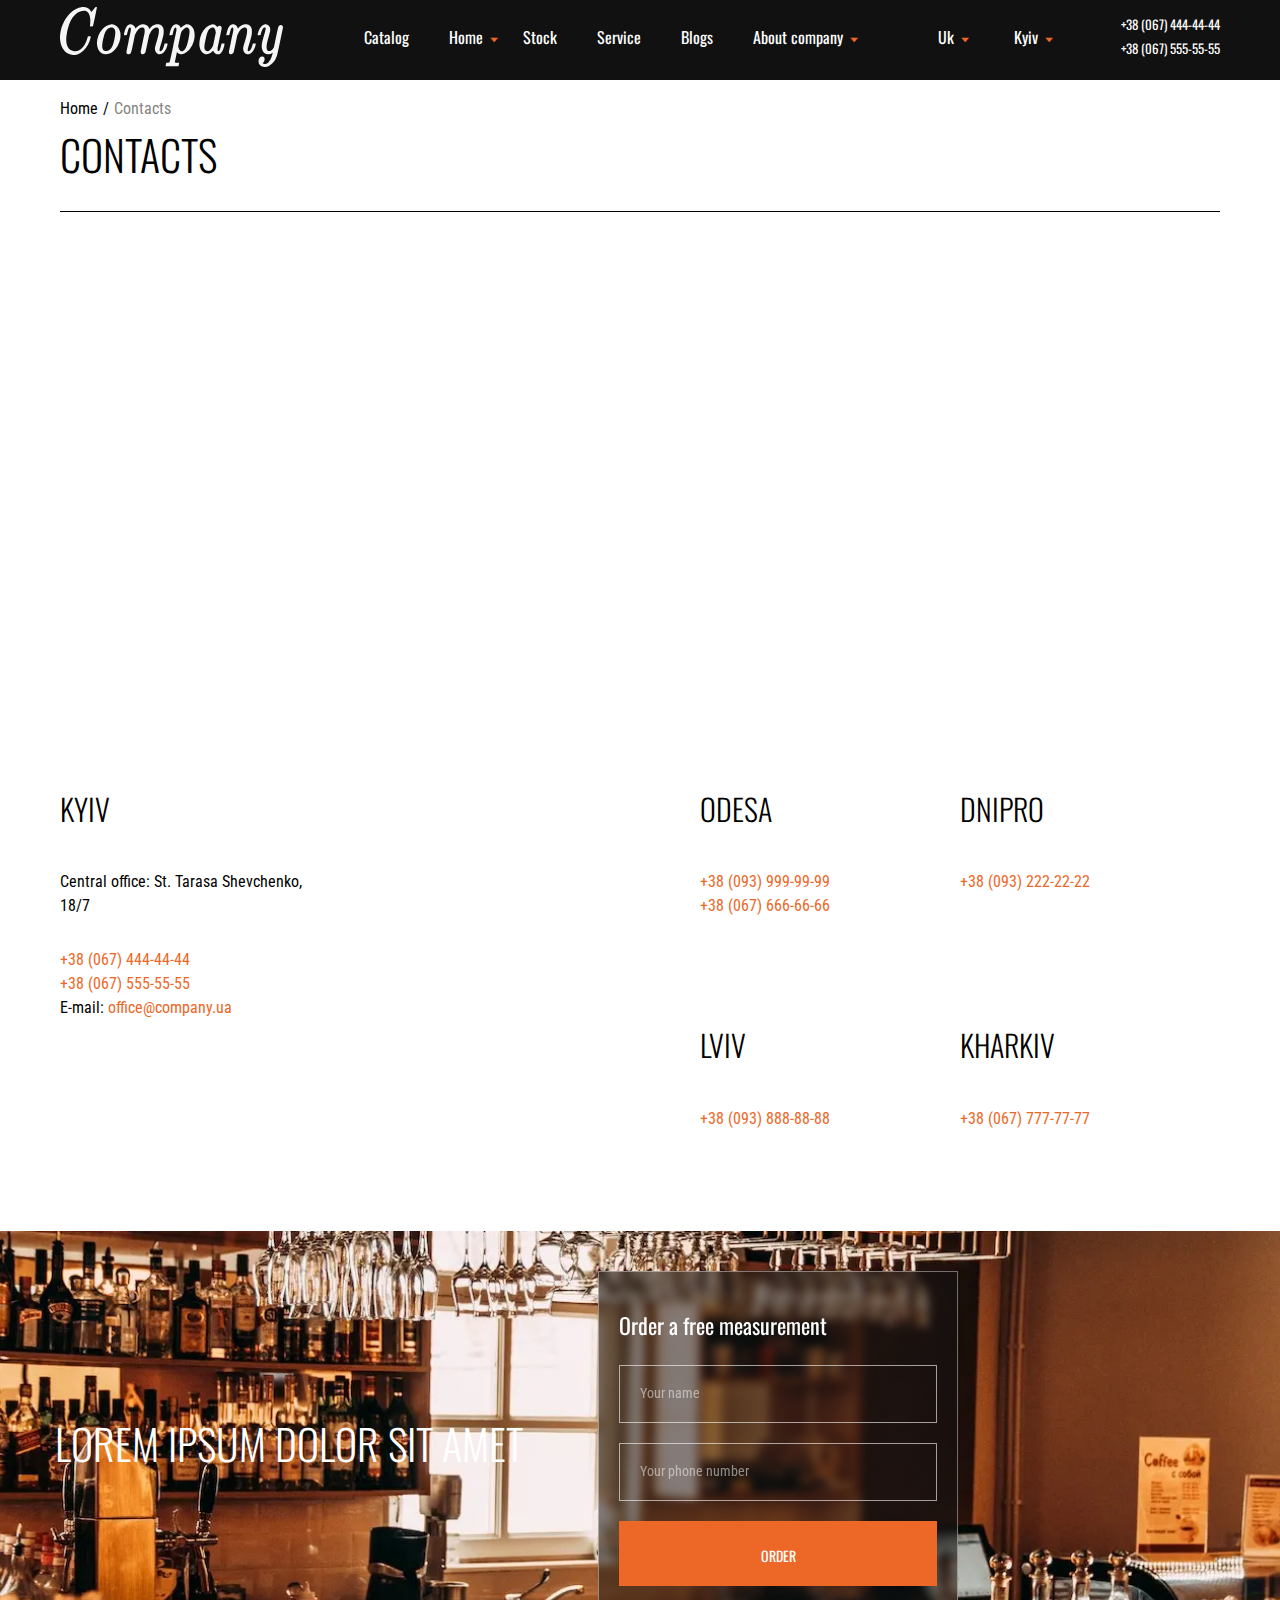
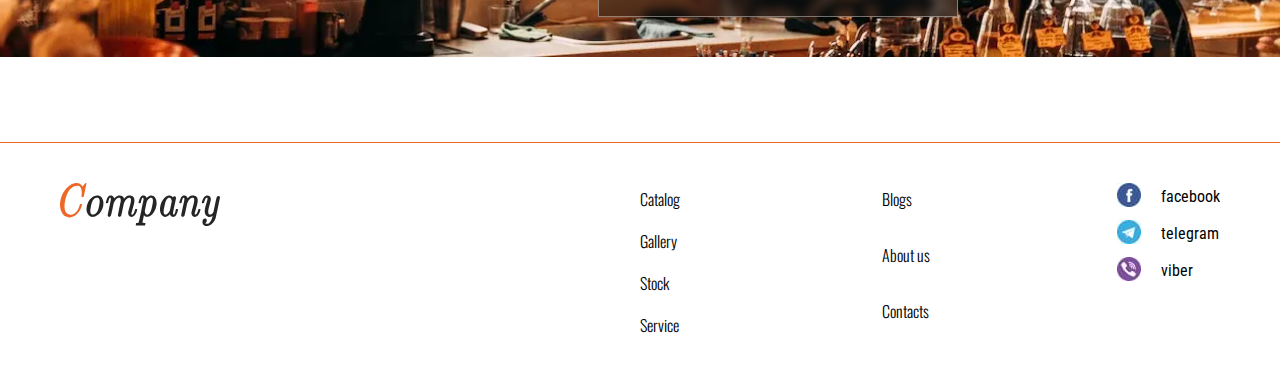
<file: contacts.html>
<!DOCTYPE html>
<html lang="en">

<head>
	<title>Contacts</title>
	<meta charset="UTF-8">
	<meta name="format-detection" content="telephone=no">
	<!-- <style>body{opacity: 0;}</style> -->
	<link rel="stylesheet" href="css/style.min.css?_v=20230823133935">
	<link rel="shortcut icon" href="favicon.ico">
	<!-- <meta name="robots" content="noindex, nofollow"> -->
	<meta name="viewport" content="width=device-width, initial-scale=1.0">
</head>

<body>
	<div class="wrapper">
		<header data-scroll="80" data-scroll-show class="header">
			<div class="header__container">
				<a href="index.html" class="header__logo"><img src="img/logo.svg" alt="Логотип UA Quartz"></a>
				<div class="header__menu menu">
					<button type="button" class="menu__icon icon-menu"><span></span></button>
					<nav class="menu__body">
						<ul class="menu__list">
							<li class="menu__item"><a href="catalog.html" class="menu__link">Catalog</a></li>
							<li class="menu__item">
								<a href="index.html" class="menu__link menu__link_arrow">Home</a>
								<div class="menu__sublist">
									<ul class="sublist-menu">
										<li class="sublist-menu__item"><a href="kitchens.html" class="sublist-menu__link">Kitchens</a></li>
										<li class="sublist-menu__item"><a href="#" class="sublist-menu__link">Bathrooms</a></li>
										<li class="sublist-menu__item"><a href="#" class="sublist-menu__link">Window sills</a></li>
										<li class="sublist-menu__item"><a href="#" class="sublist-menu__link">Bar counters</a></li>
										<li class="sublist-menu__item"><a href="#" class="sublist-menu__link">Commercial objects</a></li>
									</ul>
								</div>
							</li>
							<li class="menu__item"><a href="stock.html" class="menu__link">Stock</a></li>
							<li class="menu__item"><a href="service.html" class="menu__link">Service</a></li>
							<li class="menu__item"><a href="blogs.html" class="menu__link">Blogs</a></li>
							<li class="menu__item">
								<a href="about.html" class="menu__link menu__link_arrow">About company</a>
								<div class="menu__sublist">
									<ul class="sublist-menu">
										<li class="sublist-menu__item"><a href="contacts.html" class="sublist-menu__link">Contacts</a></li>
										<li class="sublist-menu__item"><a href="partnership.html" class="sublist-menu__link">Partnership</a></li>
									</ul>
								</div>
							</li>
						</ul>
					</nav>
				</div>
				<div data-da=".menu__body, 767.98" data-one-select class="header__contacts contacts-header">
					<div class="contacts-header__selects">
						<select id="countries" name="form[]" data-class-modif="select-contacts" data-show-selected>
							<option data-class="select-contacts__item" value="Ukraine" selected>Uk</option>
							<option data-class="select-contacts__item" value="Poland">Pl</option>
						</select>
						<select data-country="Ukraine" name="form[]" data-show-selected data-class-modif="select-contacts">
							<option data-class="select-contacts__city" value="Kyiv" selected>Kyiv</option>
							<option data-class="select-contacts__city" value="Odesa">Odesa</option>
							<option data-class="select-contacts__city" value="Dnipro">Dnipro</option>
							<option data-class="select-contacts__city" value="Lviv">Lviv</option>
							<option data-class="select-contacts__city" value="Kharkiv">Kharkiv</option>
						</select>
						<select data-country="Poland" name="form[]" data-show-selected data-class-modif="select-contacts">
							<option data-class="select-contacts__city" value="Warsaw" selected>Warsaw</option>
							<option data-class="select-contacts__city" value="Wroclaw">Wroclaw</option>
						</select>
					</div>
					<div class="contacts-header__items">
						<div id="Kyiv" class="contacts-header__phone">
							<a href="tel:+380674444444" class="contacts-header__number">+38 (067) 444-44-44</a>
							<a href="tel:+380675555555" class="contacts-header__number">+38 (067) 555-55-55</a>
						</div>
						<div id="Odesa" class="contacts-header__phone" style="display: none;">
							<a href="tel:+380939999999" class="contacts-header__number">+38 (093) 999-99-99</a>
							<a href="tel:+380676666666" class="contacts-header__number">+38 (067) 666-66-66</a>
						</div>
						<div id="Dnipro" class="contacts-header__phone" style="display: none;">
							<a href="tel:+380932222222" class="contacts-header__number">+38 (093) 222-22-22</a>
						</div>
						<div id="Lviv" class="contacts-header__phone" style="display: none;">
							<a href="tel:+380938888888" class="contacts-header__number">+38 (093) 888-88-88</a>
						</div>
						<div id="Kharkiv" class="contacts-header__phone" style="display: none;">
							<a href="tel:+380677777777" class="contacts-header__number">+38 (067) 777-77-77</a>
						</div>
						<div id="Warsaw" class="contacts-header__phone" style="display: none;">
							<a href="tel:+48505445995" class="contacts-header__number">+48 505-445-995</a>
						</div>
						<div id="Wroclaw" class="contacts-header__phone" style="display: none;">
							<a href="tel:+48841061734" class="contacts-header__number">+48 841-061-734</a>
						</div>
					</div>
				</div>
			</div>
		</header>
		<main class="page">
			<div class="main-contacts-block">
				<div class="main-contacts-block__top">
					<div class="main-contacts-block__container">
						<div class="page-top">
							<nav class="page-top__pages pages-navigation">
								<ul class="pages-navigation__list">
									<li class="pages-navigation__item"><a href="index.html" class="pages-navigation__link">Home</a></li>
									<li class="pages-navigation__item"><a href="#" class="pages-navigation__link pages-navigation__link_active">Contacts</a></li>
								</ul>
							</nav>
							<h1 class="page-top__title">Contacts</h1>
						</div>
					</div>
				</div>
				<div class="main-contacts-block__body">
					<div class="main-contacts-block__container main-contacts-block__container_big">
						<iframe src="https://snazzymaps.com/embed/436620" width="100%" height="600px" style="border:none;" class="main-contacts-block__map"></iframe>
					</div>
				</div>
			</div>
			<div class="contacts">
				<div class="contacts__container">
					<div class="contacts__body">
						<div class="contacts__left-column">
							<div class="contacts__item item-contacts">
								<div class="item-contacts__city">Kyiv</div>
								<address class="item-contacts__address">Central office: St. Tarasa Shevchenko, 18/7</address>
								<div class="item-contacts__info">
									<a href="tel:+380674444444" class="item-contacts__number">+38 (067) 444-44-44</a>
									<a href="tel:+380675555555" class="item-contacts__number">+38 (067) 555-55-55</a>
									<div class="item-contacts__block">E-mail: <a href="mailto:office@company.ua" class="item-contacts__number">office@company.ua</a></div>
								</div>
							</div>
						</div>
						<div class="contacts__right-column">
							<div class="contacts__items">
								<div class="contacts__item item-contacts">
									<div class="item-contacts__city">Odesa</div>
									<div class="item-contacts__info">
										<a href="tel:+380939999999" class="item-contacts__number">+38 (093) 999-99-99</a>
										<a href="tel:+380676666666" class="item-contacts__number">+38 (067) 666-66-66</a>
									</div>
								</div>
								<div class="contacts__item item-contacts">
									<div class="item-contacts__city">Dnipro</div>
									<div class="item-contacts__info">
										<a href="tel:+380932222222" class="item-contacts__number">+38 (093) 222-22-22</a>
									</div>
								</div>
								<div class="contacts__item item-contacts">
									<div class="item-contacts__city">Lviv</div>
									<div class="item-contacts__info">
										<a href="tel:+380938888888" class="item-contacts__number">+38 (093) 888-88-88</a>
									</div>
								</div>
								<div class="contacts__item item-contacts">
									<div class="item-contacts__city">Kharkiv</div>
									<div class="item-contacts__info">
										<a href="tel:+380677777777" class="item-contacts__number">+38 (067) 777-77-77</a>
									</div>
								</div>
							</div>
						</div>
					</div>
				</div>
			</div>
			<section class="best">
				<div class="best__container best__container_big">
					<div class="best__content">
						<h2 class="best__title">Lorem ipsum dolor sit amet</h2>
						<form action="#" method="#" class="best__form form-book">
							<h3 class="form-book__title">Order a free measurement</h3>
							<div class="form-book__body">
								<div><input data-required autocomplete="off" type="text" name="username" data-error="Enter your name" placeholder="Your name" class="form-book__input input input_dark"></div>
								<div><input data-required autocomplete="off" type="text" name="user_phone" data-error="Enter your phone number" placeholder="Your phone number" class="form-book__input input input_dark"></div>
								<button type="submit" class="form-book__button button">Order</button>
							</div>
						</form>
					</div>
					<picture><source srcset="img/contacts/best/image-bg.webp" type="image/webp"><img src="img/contacts/best/image-bg.jpg" alt="image" class="best__bg-image"></picture>
				</div>
			</section>
		</main>
		<footer class="footer">
			<div class="footer__container">
				<div class="footer__logo"><img src="img/logo-color.svg" alt="logo"></div>
				<div class="footer__content">
					<nav class="footer__navigation">
						<ul class="footer__list">
							<li class="footer__item"><a href="catalog.html" class="footer__link">Catalog</a></li>
							<li class="footer__item"><a href="gallery.html" class="footer__link">Gallery</a></li>
							<li class="footer__item"><a href="stock.html" class="footer__link">Stock</a></li>
							<li class="footer__item"><a href="service.html" class="footer__link">Service</a></li>
						</ul>
						<ul class="footer__list">
							<li class="footer__item"><a href="blogs.html" class="footer__link">Blogs</a></li>
							<li class="footer__item"><a href="about.html" class="footer__link">About us</a></li>
							<li class="footer__item"><a href="contacts.html" class="footer__link">Contacts</a></li>
						</ul>
					</nav>
					<div class="footer__social social-footer">
						<a href="#" class="social-footer__item social-footer__item_facebook">facebook</a>
						<a href="#" class="social-footer__item social-footer__item_telegram">telegram</a>
						<a href="#" class="social-footer__item social-footer__item_viber">viber</a>
					</div>
				</div>
			</div>
		</footer>
	</div>

	<script src="js/app.min.js?_v=20230823133935"></script>
</body>

</html>
</file>
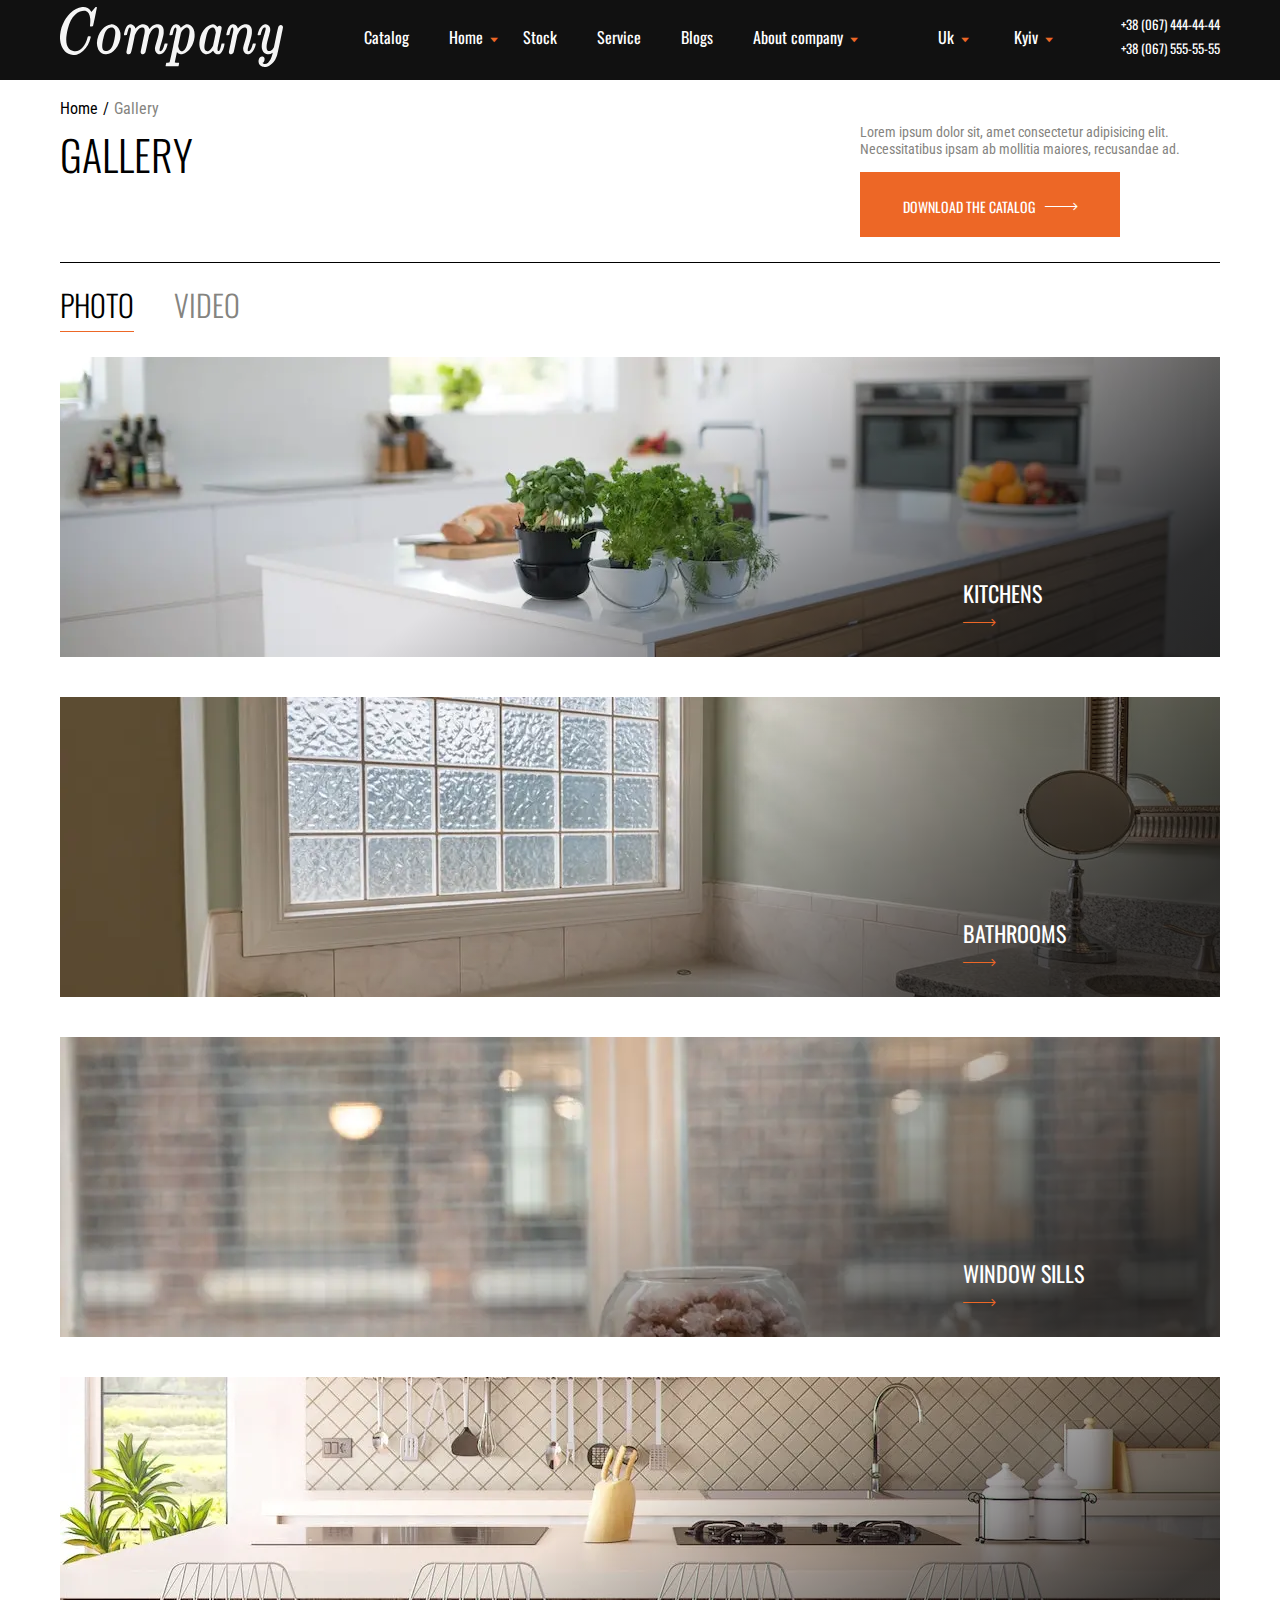
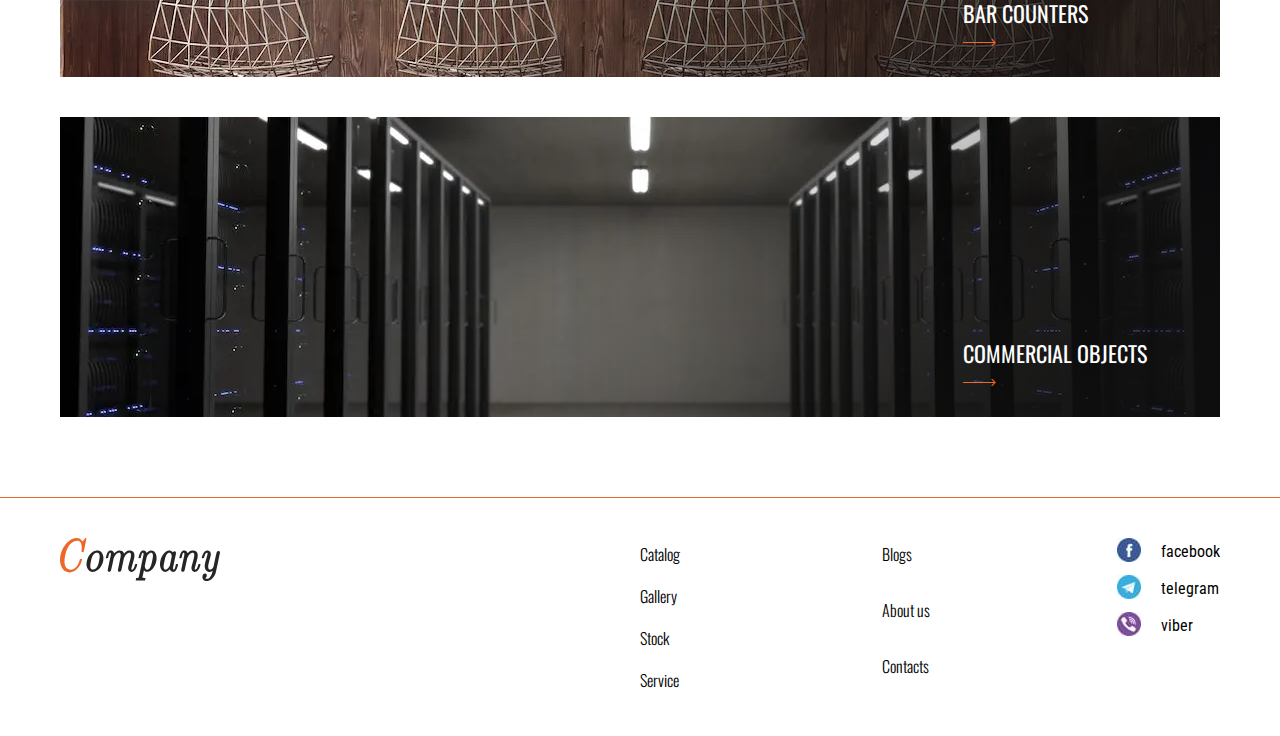
<file: gallery.html>
<!DOCTYPE html>
<html lang="en">

<head>
	<title>Gallery</title>
	<meta charset="UTF-8">
	<meta name="format-detection" content="telephone=no">
	<!-- <style>body{opacity: 0;}</style> -->
	<link rel="stylesheet" href="css/style.min.css?_v=20230823133935">
	<link rel="shortcut icon" href="favicon.ico">
	<!-- <meta name="robots" content="noindex, nofollow"> -->
	<meta name="viewport" content="width=device-width, initial-scale=1.0">
</head>

<body>
	<div class="wrapper">
		<header data-scroll="80" data-scroll-show class="header">
			<div class="header__container">
				<a href="index.html" class="header__logo"><img src="img/logo.svg" alt="Логотип UA Quartz"></a>
				<div class="header__menu menu">
					<button type="button" class="menu__icon icon-menu"><span></span></button>
					<nav class="menu__body">
						<ul class="menu__list">
							<li class="menu__item"><a href="catalog.html" class="menu__link">Catalog</a></li>
							<li class="menu__item">
								<a href="index.html" class="menu__link menu__link_arrow">Home</a>
								<div class="menu__sublist">
									<ul class="sublist-menu">
										<li class="sublist-menu__item"><a href="kitchens.html" class="sublist-menu__link">Kitchens</a></li>
										<li class="sublist-menu__item"><a href="#" class="sublist-menu__link">Bathrooms</a></li>
										<li class="sublist-menu__item"><a href="#" class="sublist-menu__link">Window sills</a></li>
										<li class="sublist-menu__item"><a href="#" class="sublist-menu__link">Bar counters</a></li>
										<li class="sublist-menu__item"><a href="#" class="sublist-menu__link">Commercial objects</a></li>
									</ul>
								</div>
							</li>
							<li class="menu__item"><a href="stock.html" class="menu__link">Stock</a></li>
							<li class="menu__item"><a href="service.html" class="menu__link">Service</a></li>
							<li class="menu__item"><a href="blogs.html" class="menu__link">Blogs</a></li>
							<li class="menu__item">
								<a href="about.html" class="menu__link menu__link_arrow">About company</a>
								<div class="menu__sublist">
									<ul class="sublist-menu">
										<li class="sublist-menu__item"><a href="contacts.html" class="sublist-menu__link">Contacts</a></li>
										<li class="sublist-menu__item"><a href="partnership.html" class="sublist-menu__link">Partnership</a></li>
									</ul>
								</div>
							</li>
						</ul>
					</nav>
				</div>
				<div data-da=".menu__body, 767.98" data-one-select class="header__contacts contacts-header">
					<div class="contacts-header__selects">
						<select id="countries" name="form[]" data-class-modif="select-contacts" data-show-selected>
							<option data-class="select-contacts__item" value="Ukraine" selected>Uk</option>
							<option data-class="select-contacts__item" value="Poland">Pl</option>
						</select>
						<select data-country="Ukraine" name="form[]" data-show-selected data-class-modif="select-contacts">
							<option data-class="select-contacts__city" value="Kyiv" selected>Kyiv</option>
							<option data-class="select-contacts__city" value="Odesa">Odesa</option>
							<option data-class="select-contacts__city" value="Dnipro">Dnipro</option>
							<option data-class="select-contacts__city" value="Lviv">Lviv</option>
							<option data-class="select-contacts__city" value="Kharkiv">Kharkiv</option>
						</select>
						<select data-country="Poland" name="form[]" data-show-selected data-class-modif="select-contacts">
							<option data-class="select-contacts__city" value="Warsaw" selected>Warsaw</option>
							<option data-class="select-contacts__city" value="Wroclaw">Wroclaw</option>
						</select>
					</div>
					<div class="contacts-header__items">
						<div id="Kyiv" class="contacts-header__phone">
							<a href="tel:+380674444444" class="contacts-header__number">+38 (067) 444-44-44</a>
							<a href="tel:+380675555555" class="contacts-header__number">+38 (067) 555-55-55</a>
						</div>
						<div id="Odesa" class="contacts-header__phone" style="display: none;">
							<a href="tel:+380939999999" class="contacts-header__number">+38 (093) 999-99-99</a>
							<a href="tel:+380676666666" class="contacts-header__number">+38 (067) 666-66-66</a>
						</div>
						<div id="Dnipro" class="contacts-header__phone" style="display: none;">
							<a href="tel:+380932222222" class="contacts-header__number">+38 (093) 222-22-22</a>
						</div>
						<div id="Lviv" class="contacts-header__phone" style="display: none;">
							<a href="tel:+380938888888" class="contacts-header__number">+38 (093) 888-88-88</a>
						</div>
						<div id="Kharkiv" class="contacts-header__phone" style="display: none;">
							<a href="tel:+380677777777" class="contacts-header__number">+38 (067) 777-77-77</a>
						</div>
						<div id="Warsaw" class="contacts-header__phone" style="display: none;">
							<a href="tel:+48505445995" class="contacts-header__number">+48 505-445-995</a>
						</div>
						<div id="Wroclaw" class="contacts-header__phone" style="display: none;">
							<a href="tel:+48841061734" class="contacts-header__number">+48 841-061-734</a>
						</div>
					</div>
				</div>
			</div>
		</header>
		<main class="page">
			<section class="picture-pages">
				<div class="picture-pages__container">
					<div class="picture-pages__header page-top">
						<nav class="page-top__pages pages-navigation">
							<ul class="pages-navigation__list">
								<li class="pages-navigation__item"><a href="index.html" class="pages-navigation__link">Home</a></li>
								<li class="pages-navigation__item"><a href="#" class="pages-navigation__link pages-navigation__link_active">Gallery</a></li>
							</ul>
						</nav>
						<div class="page-top__body">
							<h1 class="page-top__title">Gallery</h1>
							<div class="page-top__content">
								<p class="page-top__text">Lorem ipsum dolor sit, amet consectetur adipisicing elit. Necessitatibus ipsam ab mollitia maiores, recusandae ad.</p>
								<button type="button" class="page-top__button button button_arrow">Download the catalog</button>
							</div>
						</div>
					</div>
					<div data-tabs class="tabs-picture-pages">
						<nav data-tabs-titles class="tabs-picture-pages__navigation">
							<button type="button" class="tabs-picture-pages__title _tab-active">Photo</button>
							<button type="button" class="tabs-picture-pages__title">Video</button>
						</nav>
						<div data-tabs-body class="tabs-picture-pages__content">
							<div class="tabs-picture-pages__body">
								<div class="tabs-picture-pages__items">
									<a href="kitchens.html" class="tabs-picture-pages__image-ibg">
										<picture><source data-srcset="img/gallery/image1.webp" srcset="[data-uri]" type="image/webp"><img src="[data-uri]"  data-src="img/gallery/image1.jpg" alt="Kitchens"></picture>
										<div class="tabs-picture-pages__info">Kitchens</div>
									</a>
									<a href="kitchens.html" class="tabs-picture-pages__image-ibg">
										<picture><source data-srcset="img/gallery/image2.webp" srcset="[data-uri]" type="image/webp"><img src="[data-uri]"  data-src="img/gallery/image2.jpg" alt="Bathrooms"></picture>
										<div class="tabs-picture-pages__info">Bathrooms</div>
									</a>
									<a href="kitchens.html" class="tabs-picture-pages__image-ibg">
										<picture><source data-srcset="img/gallery/image3.webp" srcset="[data-uri]" type="image/webp"><img src="[data-uri]"  data-src="img/gallery/image3.jpg" alt="Window sills"></picture>
										<div class="tabs-picture-pages__info">Window sills</div>
									</a>
									<a href="kitchens.html" class="tabs-picture-pages__image-ibg">
										<picture><source data-srcset="img/gallery/image4.webp" srcset="[data-uri]" type="image/webp"><img src="[data-uri]"  data-src="img/gallery/image4.jpg" alt="Bar counters"></picture>
										<div class="tabs-picture-pages__info">Bar counters</div>
									</a>
									<a href="kitchens.html" class="tabs-picture-pages__image-ibg">
										<picture><source data-srcset="img/gallery/image5.webp" srcset="[data-uri]" type="image/webp"><img src="[data-uri]"  data-src="img/gallery/image5.jpg" alt="Commercial objects"></picture>
										<div class="tabs-picture-pages__info">Commercial objects</div>
									</a>
								</div>
							</div>
							<div class="tabs-picture-pages__body">
								<div class="tabs-picture-pages__items">
									<a href="kitchens.html" class="tabs-picture-pages__image-ibg">
										<picture><source data-srcset="img/gallery/image6.webp" srcset="[data-uri]" type="image/webp"><img src="[data-uri]"  data-src="img/gallery/image6.jpg" alt="Kitchens"></picture>
										<div class="tabs-picture-pages__info">Kitchens</div>
									</a>
									<a href="kitchens.html" class="tabs-picture-pages__image-ibg">
										<picture><source data-srcset="img/gallery/image7.webp" srcset="[data-uri]" type="image/webp"><img src="[data-uri]"  data-src="img/gallery/image7.jpg" alt="Bathrooms"></picture>
										<div class="tabs-picture-pages__info">Bathrooms</div>
									</a>
									<a href="kitchens.html" class="tabs-picture-pages__image-ibg">
										<picture><source data-srcset="img/gallery/image8.webp" srcset="[data-uri]" type="image/webp"><img src="[data-uri]"  data-src="img/gallery/image8.jpg" alt="Window sills"></picture>
										<div class="tabs-picture-pages__info">Window sills</div>
									</a>
									<a href="kitchens.html" class="tabs-picture-pages__image-ibg">
										<picture><source data-srcset="img/gallery/image9.webp" srcset="[data-uri]" type="image/webp"><img src="[data-uri]"  data-src="img/gallery/image9.jpg" alt="Bar counters"></picture>
										<div class="tabs-picture-pages__info">Bar counters</div>
									</a>
									<a href="kitchens.html" class="tabs-picture-pages__image-ibg">
										<picture><source data-srcset="img/gallery/image10.webp" srcset="[data-uri]" type="image/webp"><img src="[data-uri]"  data-src="img/gallery/image10.jpg" alt="Commercial objects"></picture>
										<div class="tabs-picture-pages__info">Commercial objects</div>
									</a>
								</div>
							</div>
						</div>
					</div>
				</div>
			</section>
		</main>
		<footer class="footer">
			<div class="footer__container">
				<div class="footer__logo"><img src="img/logo-color.svg" alt="logo"></div>
				<div class="footer__content">
					<nav class="footer__navigation">
						<ul class="footer__list">
							<li class="footer__item"><a href="catalog.html" class="footer__link">Catalog</a></li>
							<li class="footer__item"><a href="gallery.html" class="footer__link">Gallery</a></li>
							<li class="footer__item"><a href="stock.html" class="footer__link">Stock</a></li>
							<li class="footer__item"><a href="service.html" class="footer__link">Service</a></li>
						</ul>
						<ul class="footer__list">
							<li class="footer__item"><a href="blogs.html" class="footer__link">Blogs</a></li>
							<li class="footer__item"><a href="about.html" class="footer__link">About us</a></li>
							<li class="footer__item"><a href="contacts.html" class="footer__link">Contacts</a></li>
						</ul>
					</nav>
					<div class="footer__social social-footer">
						<a href="#" class="social-footer__item social-footer__item_facebook">facebook</a>
						<a href="#" class="social-footer__item social-footer__item_telegram">telegram</a>
						<a href="#" class="social-footer__item social-footer__item_viber">viber</a>
					</div>
				</div>
			</div>
		</footer>
	</div>

	<script src="js/app.min.js?_v=20230823133935"></script>
</body>

</html>
</file>
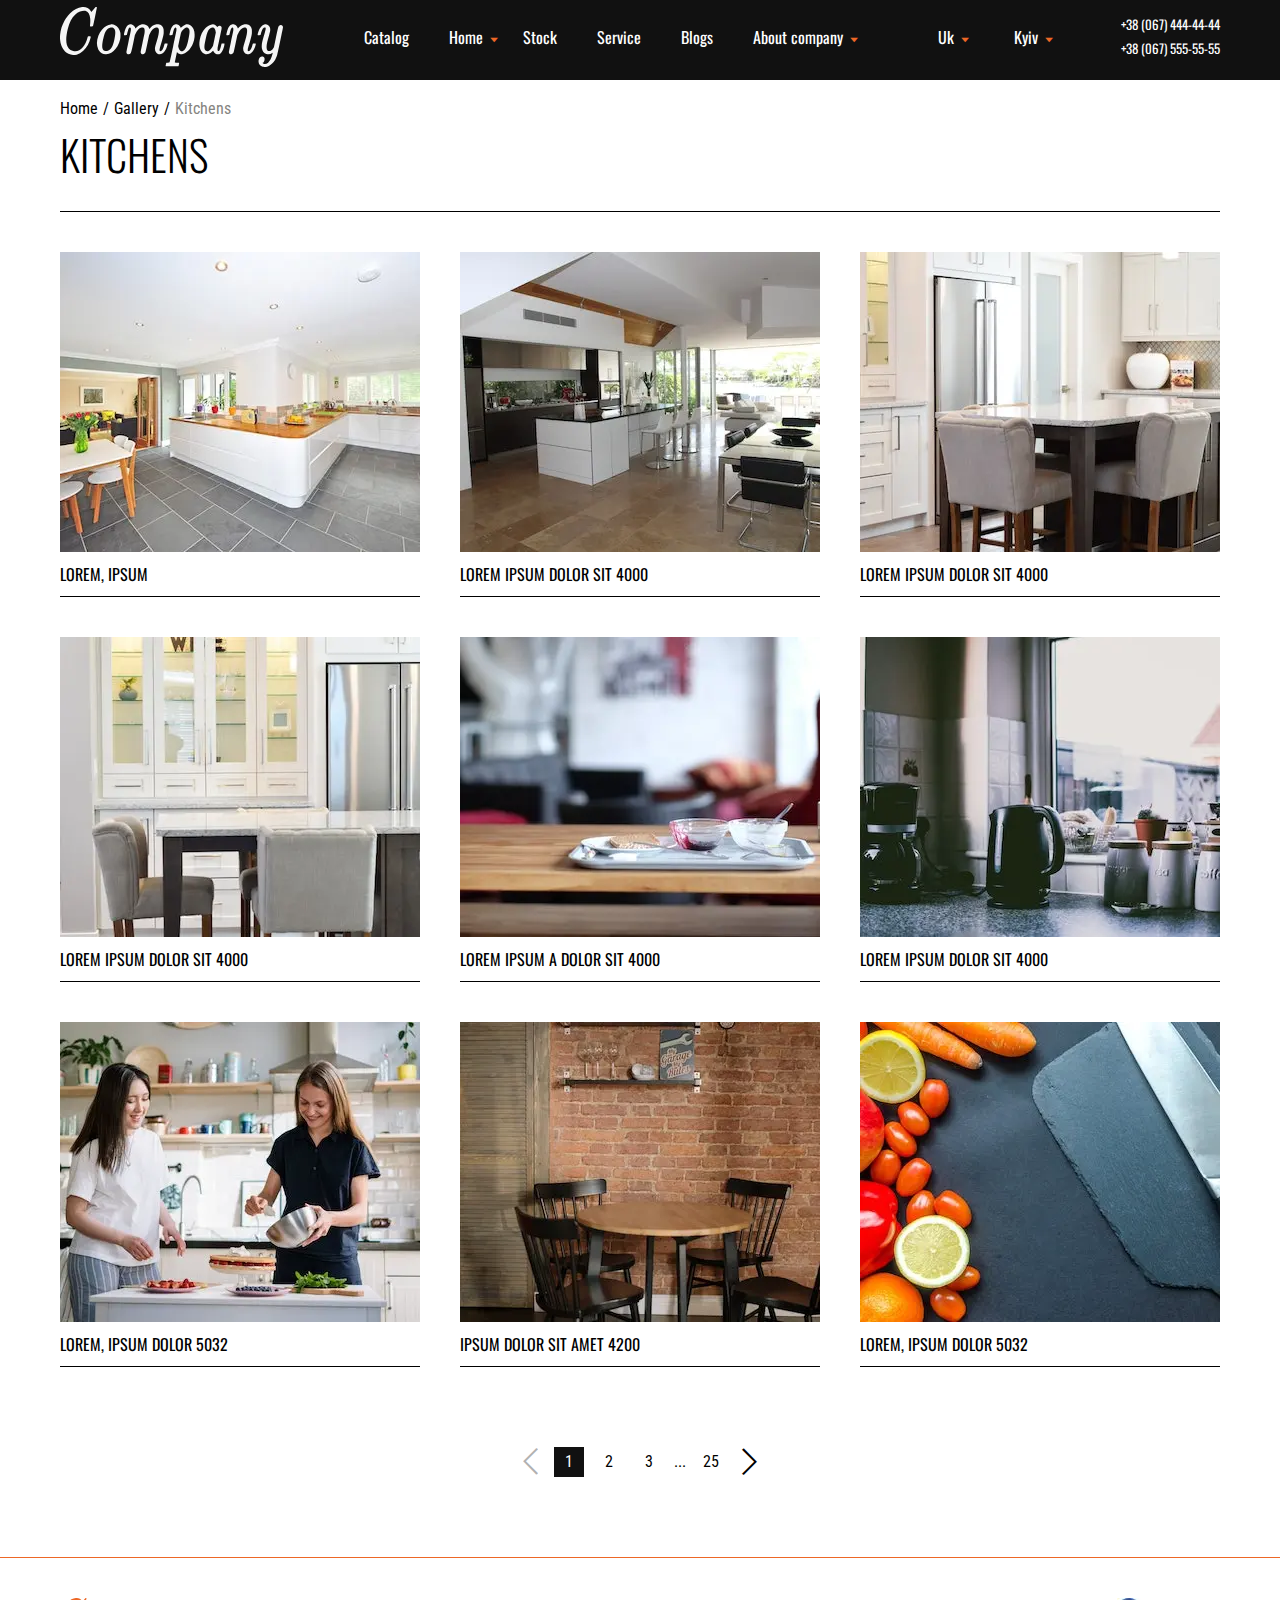
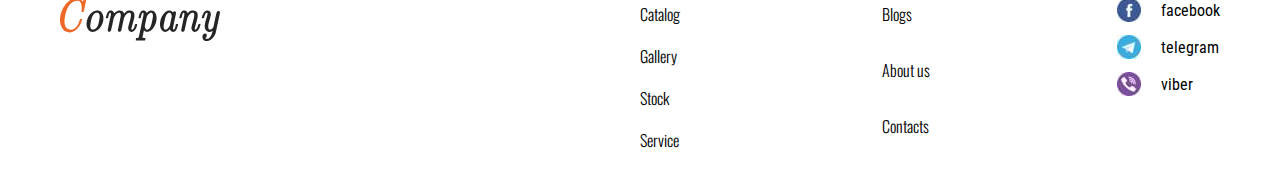
<file: kitchens.html>
<!DOCTYPE html>
<html lang="en">

<head>
	<title>Kitchens</title>
	<meta charset="UTF-8">
	<meta name="format-detection" content="telephone=no">
	<!-- <style>body{opacity: 0;}</style> -->
	<link rel="stylesheet" href="css/style.min.css?_v=20230823133935">
	<link rel="shortcut icon" href="favicon.ico">
	<!-- <meta name="robots" content="noindex, nofollow"> -->
	<meta name="viewport" content="width=device-width, initial-scale=1.0">
</head>

<body>
	<div class="wrapper">
		<header data-scroll="80" data-scroll-show class="header">
			<div class="header__container">
				<a href="index.html" class="header__logo"><img src="img/logo.svg" alt="Логотип UA Quartz"></a>
				<div class="header__menu menu">
					<button type="button" class="menu__icon icon-menu"><span></span></button>
					<nav class="menu__body">
						<ul class="menu__list">
							<li class="menu__item"><a href="catalog.html" class="menu__link">Catalog</a></li>
							<li class="menu__item">
								<a href="index.html" class="menu__link menu__link_arrow">Home</a>
								<div class="menu__sublist">
									<ul class="sublist-menu">
										<li class="sublist-menu__item"><a href="kitchens.html" class="sublist-menu__link">Kitchens</a></li>
										<li class="sublist-menu__item"><a href="#" class="sublist-menu__link">Bathrooms</a></li>
										<li class="sublist-menu__item"><a href="#" class="sublist-menu__link">Window sills</a></li>
										<li class="sublist-menu__item"><a href="#" class="sublist-menu__link">Bar counters</a></li>
										<li class="sublist-menu__item"><a href="#" class="sublist-menu__link">Commercial objects</a></li>
									</ul>
								</div>
							</li>
							<li class="menu__item"><a href="stock.html" class="menu__link">Stock</a></li>
							<li class="menu__item"><a href="service.html" class="menu__link">Service</a></li>
							<li class="menu__item"><a href="blogs.html" class="menu__link">Blogs</a></li>
							<li class="menu__item">
								<a href="about.html" class="menu__link menu__link_arrow">About company</a>
								<div class="menu__sublist">
									<ul class="sublist-menu">
										<li class="sublist-menu__item"><a href="contacts.html" class="sublist-menu__link">Contacts</a></li>
										<li class="sublist-menu__item"><a href="partnership.html" class="sublist-menu__link">Partnership</a></li>
									</ul>
								</div>
							</li>
						</ul>
					</nav>
				</div>
				<div data-da=".menu__body, 767.98" data-one-select class="header__contacts contacts-header">
					<div class="contacts-header__selects">
						<select id="countries" name="form[]" data-class-modif="select-contacts" data-show-selected>
							<option data-class="select-contacts__item" value="Ukraine" selected>Uk</option>
							<option data-class="select-contacts__item" value="Poland">Pl</option>
						</select>
						<select data-country="Ukraine" name="form[]" data-show-selected data-class-modif="select-contacts">
							<option data-class="select-contacts__city" value="Kyiv" selected>Kyiv</option>
							<option data-class="select-contacts__city" value="Odesa">Odesa</option>
							<option data-class="select-contacts__city" value="Dnipro">Dnipro</option>
							<option data-class="select-contacts__city" value="Lviv">Lviv</option>
							<option data-class="select-contacts__city" value="Kharkiv">Kharkiv</option>
						</select>
						<select data-country="Poland" name="form[]" data-show-selected data-class-modif="select-contacts">
							<option data-class="select-contacts__city" value="Warsaw" selected>Warsaw</option>
							<option data-class="select-contacts__city" value="Wroclaw">Wroclaw</option>
						</select>
					</div>
					<div class="contacts-header__items">
						<div id="Kyiv" class="contacts-header__phone">
							<a href="tel:+380674444444" class="contacts-header__number">+38 (067) 444-44-44</a>
							<a href="tel:+380675555555" class="contacts-header__number">+38 (067) 555-55-55</a>
						</div>
						<div id="Odesa" class="contacts-header__phone" style="display: none;">
							<a href="tel:+380939999999" class="contacts-header__number">+38 (093) 999-99-99</a>
							<a href="tel:+380676666666" class="contacts-header__number">+38 (067) 666-66-66</a>
						</div>
						<div id="Dnipro" class="contacts-header__phone" style="display: none;">
							<a href="tel:+380932222222" class="contacts-header__number">+38 (093) 222-22-22</a>
						</div>
						<div id="Lviv" class="contacts-header__phone" style="display: none;">
							<a href="tel:+380938888888" class="contacts-header__number">+38 (093) 888-88-88</a>
						</div>
						<div id="Kharkiv" class="contacts-header__phone" style="display: none;">
							<a href="tel:+380677777777" class="contacts-header__number">+38 (067) 777-77-77</a>
						</div>
						<div id="Warsaw" class="contacts-header__phone" style="display: none;">
							<a href="tel:+48505445995" class="contacts-header__number">+48 505-445-995</a>
						</div>
						<div id="Wroclaw" class="contacts-header__phone" style="display: none;">
							<a href="tel:+48841061734" class="contacts-header__number">+48 841-061-734</a>
						</div>
					</div>
				</div>
			</div>
		</header>
		<main class="page">
			<section class="gallery">
				<div class="gallery__container">
					<div class="gallery__header page-top">
						<nav class="page-top__pages pages-navigation">
							<ul class="pages-navigation__list">
								<li class="pages-navigation__item"><a href="index.html" class="pages-navigation__link">Home</a></li>
								<li class="pages-navigation__item"><a href="gallery.html" class="pages-navigation__link">Gallery</a></li>
								<li class="pages-navigation__item"><a href="#" class="pages-navigation__link pages-navigation__link_active">Kitchens</a></li>
							</ul>
						</nav>
						<h1 class="page-top__title">Kitchens</h1>
					</div>
					<div data-gallery class="gallery__items">
						<div class="gallery__item">
							<a href="img/kitchens/imageBig1.jpg" class="gallery__image-ibg" data-sub-html="<div class='lg-sub-info'><h4 class='lg-sub-info__title'>Lorem, ipsum</h4><a href='catalog.html' style='text-decoration: none;' class='lg-sub-info__button button button_arrow button_white-border'>view product</a></div>"><picture><source data-srcset="img/kitchens/image1.webp" srcset="[data-uri]" type="image/webp"><img src="[data-uri]"  data-src="img/kitchens/image1.jpg" alt="Lorem, ipsum"></picture></a>
							<a href="catalog.html" class="gallery__link">Lorem, ipsum</a>
						</div>
						<div class="gallery__item">
							<a href="img/kitchens/imageBig2.jpg" class="gallery__image-ibg" data-sub-html="<div class='lg-sub-info'><h4 class='lg-sub-info__title'>Lorem ipsum dolor sit 4000</h4><a href='catalog.html' style='text-decoration: none;' class='lg-sub-info__button button button_arrow button_white-border'>view product</a></div>"><picture><source data-srcset="img/kitchens/image2.webp" srcset="[data-uri]" type="image/webp"><img src="[data-uri]"  data-src="img/kitchens/image2.jpg" alt="Lorem ipsum dolor sit 4000"></picture></a>
							<a href="catalog.html" class="gallery__link">Lorem ipsum dolor sit 4000</a>
						</div>
						<div class="gallery__item">
							<a href="img/kitchens/imageBig3.jpg" class="gallery__image-ibg" data-sub-html="<div class='lg-sub-info'><h4 class='lg-sub-info__title'>Lorem ipsum dolor sit 4000</h4><a href='catalog.html' style='text-decoration: none;' class='lg-sub-info__button button button_arrow button_white-border'>view product</a></div>"><picture><source data-srcset="img/kitchens/image3.webp" srcset="[data-uri]" type="image/webp"><img src="[data-uri]"  data-src="img/kitchens/image3.jpg" alt="Lorem ipsum dolor sit 4000"></picture></a>
							<a href="catalog.html" class="gallery__link">Lorem ipsum dolor sit 4000</a>
						</div>
						<div class="gallery__item">
							<a href="img/kitchens/imageBig4.jpg" class="gallery__image-ibg" data-sub-html="<div class='lg-sub-info'><h4 class='lg-sub-info__title'>Lorem ipsum dolor sit 4000</h4><a href='catalog.html' style='text-decoration: none;' class='lg-sub-info__button button button_arrow button_white-border'>view product</a></div>"><picture><source data-srcset="img/kitchens/image4.webp" srcset="[data-uri]" type="image/webp"><img src="[data-uri]"  data-src="img/kitchens/image4.jpg" alt="Lorem ipsum dolor sit 4000"></picture></a>
							<a href="catalog.html" class="gallery__link">Lorem ipsum dolor sit 4000</a>
						</div>
						<div class="gallery__item">
							<a href="img/kitchens/imageBig5.jpg" class="gallery__image-ibg" data-sub-html="<div class='lg-sub-info'><h4 class='lg-sub-info__title'>Lorem ipsum A dolor sit 4000</h4><a href='catalog.html' style='text-decoration: none;' class='lg-sub-info__button button button_arrow button_white-border'>view product</a></div>"><picture><source data-srcset="img/kitchens/image5.webp" srcset="[data-uri]" type="image/webp"><img src="[data-uri]"  data-src="img/kitchens/image5.jpg" alt="Lorem ipsum A dolor sit 4000"></picture></a>
							<a href="catalog.html" class="gallery__link">Lorem ipsum A dolor sit 4000</a>
						</div>
						<div class="gallery__item">
							<a href="img/kitchens/imageBig6.jpg" class="gallery__image-ibg" data-sub-html="<div class='lg-sub-info'><h4 class='lg-sub-info__title'>Lorem ipsum dolor sit 4000</h4><a href='catalog.html' style='text-decoration: none;' class='lg-sub-info__button button button_arrow button_white-border'>view product</a></div>"><picture><source data-srcset="img/kitchens/image6.webp" srcset="[data-uri]" type="image/webp"><img src="[data-uri]"  data-src="img/kitchens/image6.jpg" alt="Lorem ipsum dolor sit 4000"></picture></a>
							<a href="catalog.html" class="gallery__link">Lorem ipsum dolor sit 4000</a>
						</div>
						<div class="gallery__item">
							<a href="img/kitchens/imageBig7.jpg" class="gallery__image-ibg" data-sub-html="<div class='lg-sub-info'><h4 class='lg-sub-info__title'>Lorem, ipsum dolor 5032</h4><a href='catalog.html' style='text-decoration: none;' class='lg-sub-info__button button button_arrow button_white-border'>view product</a></div>"><picture><source data-srcset="img/kitchens/image7.webp" srcset="[data-uri]" type="image/webp"><img src="[data-uri]"  data-src="img/kitchens/image7.jpg" alt="Lorem, ipsum dolor 5032"></picture></a>
							<a href="catalog.html" class="gallery__link">Lorem, ipsum dolor 5032</a>
						</div>
						<div class="gallery__item">
							<a href="img/kitchens/imageBig8.jpg" class="gallery__image-ibg" data-sub-html="<div class='lg-sub-info'><h4 class='lg-sub-info__title'>Ipsum dolor sit amet 4200</h4><a href='catalog.html' style='text-decoration: none;' class='lg-sub-info__button button button_arrow button_white-border'>view product</a></div>"><picture><source data-srcset="img/kitchens/image8.webp" srcset="[data-uri]" type="image/webp"><img src="[data-uri]"  data-src="img/kitchens/image8.jpg" alt="Ipsum dolor sit amet 4200"></picture></a>
							<a href="catalog.html" class="gallery__link">Ipsum dolor sit amet 4200</a>
						</div>
						<div class="gallery__item">
							<a href="img/kitchens/imageBig9.jpg" class="gallery__image-ibg" data-sub-html="<div class='lg-sub-info'><h4 class='lg-sub-info__title'>Lorem, ipsum dolor 5032</h4><a href='catalog.html' style='text-decoration: none;' class='lg-sub-info__button button button_arrow button_white-border'>view product</a></div>"><picture><source data-srcset="img/kitchens/image9.webp" srcset="[data-uri]" type="image/webp"><img src="[data-uri]"  data-src="img/kitchens/image9.jpg" alt="Lorem, ipsum dolor 5032"></picture></a>
							<a href="catalog.html" class="gallery__link">Lorem, ipsum dolor 5032</a>
						</div>
					</div>
					<div class="gallery__footer footer-gallery-pages">
						<ul class="footer-gallery-pages__list">
							<li class="footer-gallery-pages__item"><a href="#" class="footer-gallery-pages__arrow-prev disable _icon-small-arrow"></a></li>
							<li class="footer-gallery-pages__item"><a href="#" class="footer-gallery-pages__link footer-gallery-pages__link_active">1</a></li>
							<li class="footer-gallery-pages__item"><a href="#" class="footer-gallery-pages__link">2</a></li>
							<li class="footer-gallery-pages__item"><a href="#" class="footer-gallery-pages__link">3</a></li>
							<li class="footer-gallery-pages__item">...</li>
							<li class="footer-gallery-pages__item"><a href="#" class="footer-gallery-pages__link">25</a></li>
							<li class="footer-gallery-pages__item"><a href="#" class="footer-gallery-pages__arrow-next _icon-small-arrow"></a></li>
						</ul>
					</div>
				</div>
			</section>
		</main>
		<footer class="footer">
			<div class="footer__container">
				<div class="footer__logo"><img src="img/logo-color.svg" alt="logo"></div>
				<div class="footer__content">
					<nav class="footer__navigation">
						<ul class="footer__list">
							<li class="footer__item"><a href="catalog.html" class="footer__link">Catalog</a></li>
							<li class="footer__item"><a href="gallery.html" class="footer__link">Gallery</a></li>
							<li class="footer__item"><a href="stock.html" class="footer__link">Stock</a></li>
							<li class="footer__item"><a href="service.html" class="footer__link">Service</a></li>
						</ul>
						<ul class="footer__list">
							<li class="footer__item"><a href="blogs.html" class="footer__link">Blogs</a></li>
							<li class="footer__item"><a href="about.html" class="footer__link">About us</a></li>
							<li class="footer__item"><a href="contacts.html" class="footer__link">Contacts</a></li>
						</ul>
					</nav>
					<div class="footer__social social-footer">
						<a href="#" class="social-footer__item social-footer__item_facebook">facebook</a>
						<a href="#" class="social-footer__item social-footer__item_telegram">telegram</a>
						<a href="#" class="social-footer__item social-footer__item_viber">viber</a>
					</div>
				</div>
			</div>
		</footer>
	</div>

	<script src="js/app.min.js?_v=20230823133935"></script>
</body>

</html>
</file>
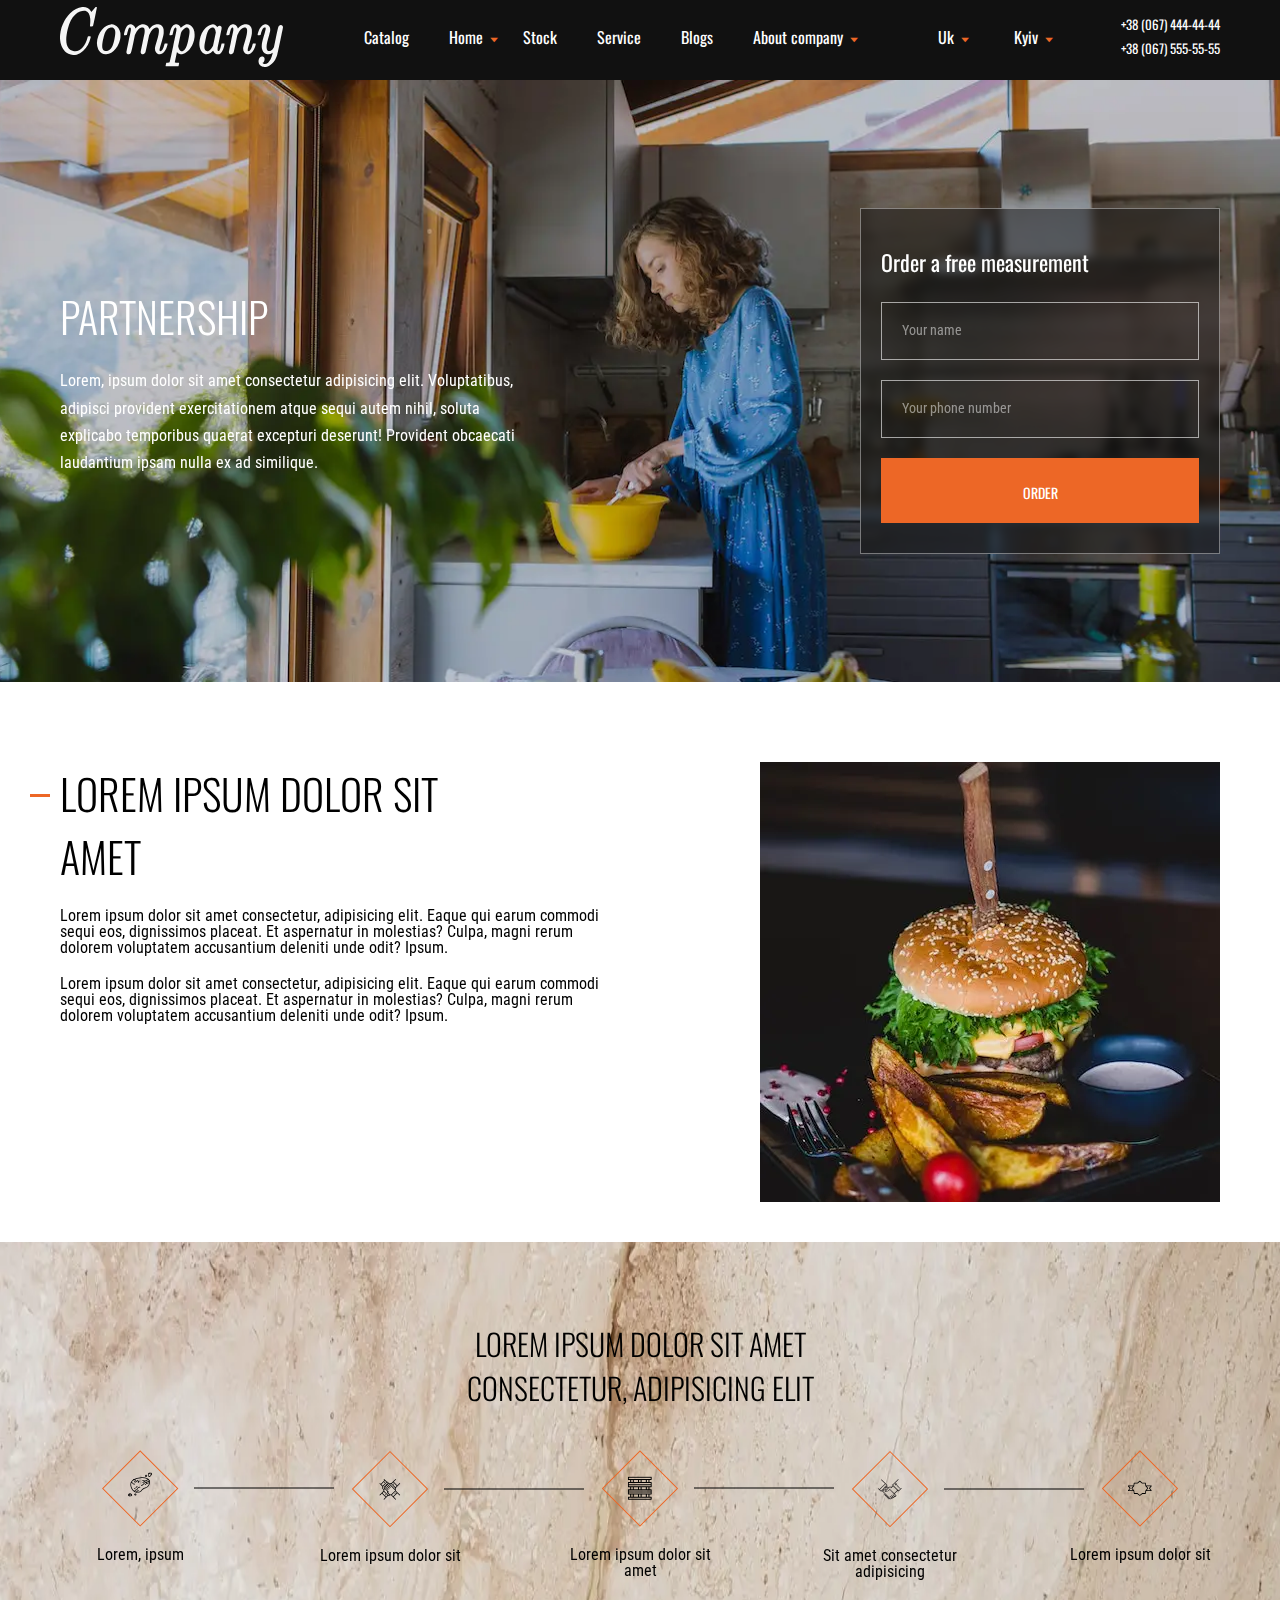
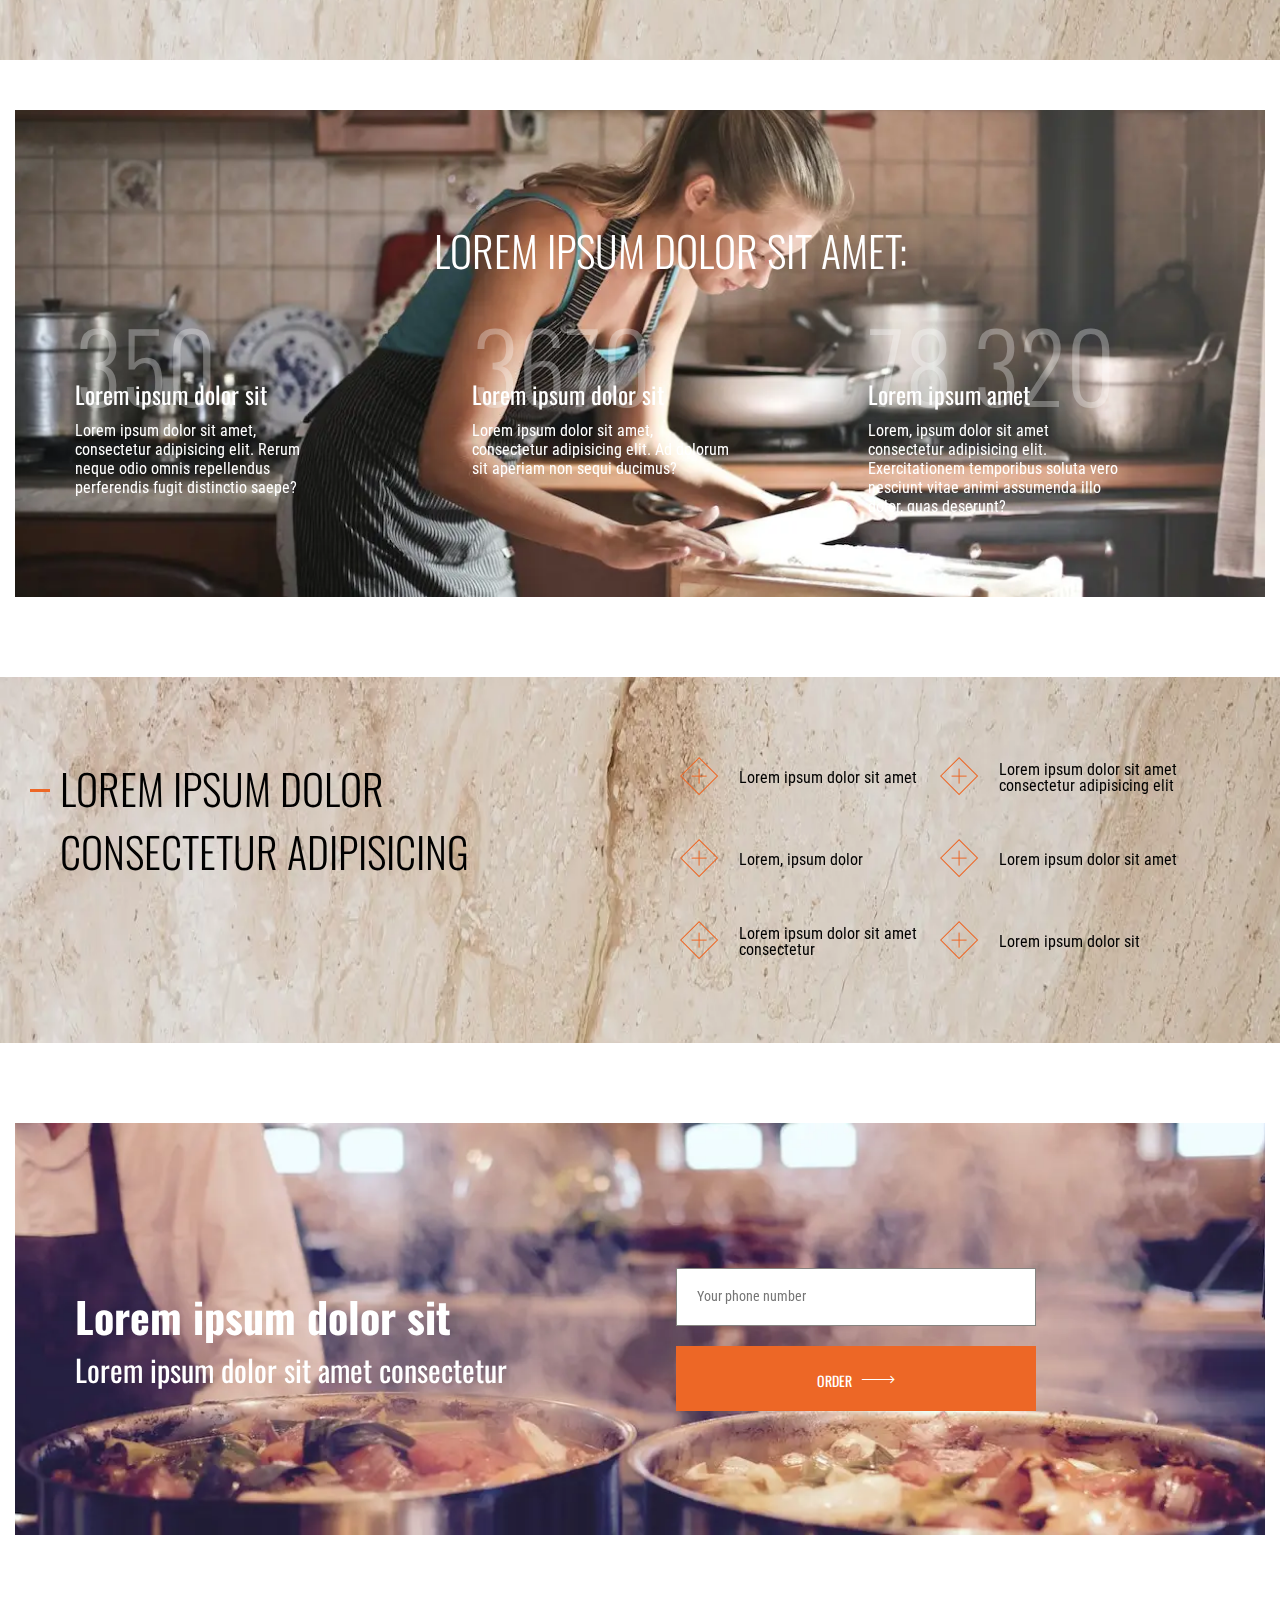
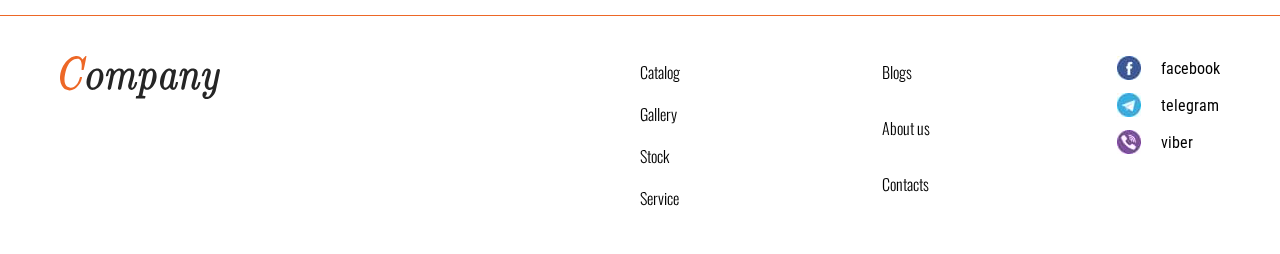
<file: partnership.html>
<!DOCTYPE html>
<html lang="en">

<head>
	<title>Partnership</title>
	<meta charset="UTF-8">
	<meta name="format-detection" content="telephone=no">
	<!-- <style>body{opacity: 0;}</style> -->
	<link rel="stylesheet" href="css/style.min.css?_v=20230823133935">
	<link rel="shortcut icon" href="favicon.ico">
	<!-- <meta name="robots" content="noindex, nofollow"> -->
	<meta name="viewport" content="width=device-width, initial-scale=1.0">
</head>

<body>
	<div class="wrapper">
		<header data-scroll="80" data-scroll-show class="header">
			<div class="header__container">
				<a href="index.html" class="header__logo"><img src="img/logo.svg" alt="Логотип UA Quartz"></a>
				<div class="header__menu menu">
					<button type="button" class="menu__icon icon-menu"><span></span></button>
					<nav class="menu__body">
						<ul class="menu__list">
							<li class="menu__item"><a href="catalog.html" class="menu__link">Catalog</a></li>
							<li class="menu__item">
								<a href="index.html" class="menu__link menu__link_arrow">Home</a>
								<div class="menu__sublist">
									<ul class="sublist-menu">
										<li class="sublist-menu__item"><a href="kitchens.html" class="sublist-menu__link">Kitchens</a></li>
										<li class="sublist-menu__item"><a href="#" class="sublist-menu__link">Bathrooms</a></li>
										<li class="sublist-menu__item"><a href="#" class="sublist-menu__link">Window sills</a></li>
										<li class="sublist-menu__item"><a href="#" class="sublist-menu__link">Bar counters</a></li>
										<li class="sublist-menu__item"><a href="#" class="sublist-menu__link">Commercial objects</a></li>
									</ul>
								</div>
							</li>
							<li class="menu__item"><a href="stock.html" class="menu__link">Stock</a></li>
							<li class="menu__item"><a href="service.html" class="menu__link">Service</a></li>
							<li class="menu__item"><a href="blogs.html" class="menu__link">Blogs</a></li>
							<li class="menu__item">
								<a href="about.html" class="menu__link menu__link_arrow">About company</a>
								<div class="menu__sublist">
									<ul class="sublist-menu">
										<li class="sublist-menu__item"><a href="contacts.html" class="sublist-menu__link">Contacts</a></li>
										<li class="sublist-menu__item"><a href="partnership.html" class="sublist-menu__link">Partnership</a></li>
									</ul>
								</div>
							</li>
						</ul>
					</nav>
				</div>
				<div data-da=".menu__body, 767.98" data-one-select class="header__contacts contacts-header">
					<div class="contacts-header__selects">
						<select id="countries" name="form[]" data-class-modif="select-contacts" data-show-selected>
							<option data-class="select-contacts__item" value="Ukraine" selected>Uk</option>
							<option data-class="select-contacts__item" value="Poland">Pl</option>
						</select>
						<select data-country="Ukraine" name="form[]" data-show-selected data-class-modif="select-contacts">
							<option data-class="select-contacts__city" value="Kyiv" selected>Kyiv</option>
							<option data-class="select-contacts__city" value="Odesa">Odesa</option>
							<option data-class="select-contacts__city" value="Dnipro">Dnipro</option>
							<option data-class="select-contacts__city" value="Lviv">Lviv</option>
							<option data-class="select-contacts__city" value="Kharkiv">Kharkiv</option>
						</select>
						<select data-country="Poland" name="form[]" data-show-selected data-class-modif="select-contacts">
							<option data-class="select-contacts__city" value="Warsaw" selected>Warsaw</option>
							<option data-class="select-contacts__city" value="Wroclaw">Wroclaw</option>
						</select>
					</div>
					<div class="contacts-header__items">
						<div id="Kyiv" class="contacts-header__phone">
							<a href="tel:+380674444444" class="contacts-header__number">+38 (067) 444-44-44</a>
							<a href="tel:+380675555555" class="contacts-header__number">+38 (067) 555-55-55</a>
						</div>
						<div id="Odesa" class="contacts-header__phone" style="display: none;">
							<a href="tel:+380939999999" class="contacts-header__number">+38 (093) 999-99-99</a>
							<a href="tel:+380676666666" class="contacts-header__number">+38 (067) 666-66-66</a>
						</div>
						<div id="Dnipro" class="contacts-header__phone" style="display: none;">
							<a href="tel:+380932222222" class="contacts-header__number">+38 (093) 222-22-22</a>
						</div>
						<div id="Lviv" class="contacts-header__phone" style="display: none;">
							<a href="tel:+380938888888" class="contacts-header__number">+38 (093) 888-88-88</a>
						</div>
						<div id="Kharkiv" class="contacts-header__phone" style="display: none;">
							<a href="tel:+380677777777" class="contacts-header__number">+38 (067) 777-77-77</a>
						</div>
						<div id="Warsaw" class="contacts-header__phone" style="display: none;">
							<a href="tel:+48505445995" class="contacts-header__number">+48 505-445-995</a>
						</div>
						<div id="Wroclaw" class="contacts-header__phone" style="display: none;">
							<a href="tel:+48841061734" class="contacts-header__number">+48 841-061-734</a>
						</div>
					</div>
				</div>
			</div>
		</header>
		<main class="page">
			<section class="partnership">
				<div class="partnership__content">
					<div class="partnership__container">
						<div class="partnership__block">
							<h1 class="partnership__title">Partnership</h1>
							<p class="partnership__text">Lorem, ipsum dolor sit amet consectetur adipisicing elit. Voluptatibus, adipisci provident exercitationem atque sequi autem nihil, soluta explicabo temporibus quaerat excepturi deserunt! Provident obcaecati laudantium ipsam nulla ex ad similique.</p>
						</div>
						<form action="#" method="#" class="partnership__form form-book">
							<h3 class="form-book__title">Order a free measurement</h3>
							<div class="form-book__body">
								<div><input data-required autocomplete="off" type="text" name="username" data-error="Enter your name" placeholder="Your name" class="form-book__input input input_dark"></div>
								<div><input data-required autocomplete="off" type="text" name="user_phone" data-error="Enter your phone number" placeholder="Your phone number" class="form-book__input input input_dark"></div>
								<button type="submit" class="form-book__button button">Order</button>
							</div>
						</form>
					</div>
					<picture><source srcset="img/partnership/partnership/bg-image.webp" type="image/webp"><img src="img/partnership/partnership/bg-image.jpg" alt="image" class="partnership__image"></picture>
				</div>
			</section>
			<section class="teamwork">
				<div class="teamwork__container">
					<div class="teamwork__content">
						<h2 class="teamwork__title title-main">Lorem ipsum dolor sit amet</h2>
						<div class="teamwork__text">
							<p>Lorem ipsum dolor sit amet consectetur, adipisicing elit. Eaque qui earum commodi sequi eos, dignissimos placeat. Et aspernatur in molestias? Culpa, magni rerum dolorem voluptatem accusantium deleniti unde odit? Ipsum.</p>
							<p>Lorem ipsum dolor sit amet consectetur, adipisicing elit. Eaque qui earum commodi sequi eos, dignissimos placeat. Et aspernatur in molestias? Culpa, magni rerum dolorem voluptatem accusantium deleniti unde odit? Ipsum.</p>
						</div>
					</div>
					<div class="teamwork__image" data-da=".teamwork__content, 767.98, 1"><picture><source srcset="img/partnership/teamwork/image.webp" type="image/webp"><img src="img/partnership/teamwork/image.jpg" alt="image"></picture></div>
				</div>
			</section>
			<section data-prlx-parent class="new-countertop">
				<div class="new-countertop__container">
					<h2 class="new-countertop__title new-countertop__title_width">Lorem ipsum dolor sit amet consectetur, adipisicing elit</h2>
					<div class="new-countertop__items">
						<div class="new-countertop__item">
							<div class="new-countertop__icon"><img src="img/partnership/new-countertop/icon-1.svg" alt="Популярные декоры"></div>
							<p class="new-countertop__text">Lorem, ipsum</p>
						</div>
						<div class="new-countertop__item">
							<div class="new-countertop__icon"><img src="img/partnership/new-countertop/icon-2.svg" alt="Выгодные условия партнерства"></div>
							<p class="new-countertop__text">Lorem ipsum dolor sit</p>
						</div>
						<div class="new-countertop__item">
							<div class="new-countertop__icon"><img src="img/partnership/new-countertop/icon-3.svg" alt="Наличие камня на складе в большом объеме"></div>
							<p class="new-countertop__text">Lorem ipsum dolor sit amet</p>
						</div>
						<div class="new-countertop__item">
							<div class="new-countertop__icon"><img src="img/partnership/new-countertop/icon-4.svg" alt="Принцип долгосрочного сотрудничества"></div>
							<p class="new-countertop__text">Sit amet consectetur adipisicing</p>
						</div>
						<div class="new-countertop__item">
							<div class="new-countertop__icon"><img src="img/partnership/new-countertop/icon-5.svg" alt="Высокое качество материала"></div>
							<p class="new-countertop__text">Lorem ipsum dolor sit</p>
						</div>
					</div>
				</div>
				<picture><source srcset="img/bg-white.webp" type="image/webp"><img src="img/bg-white.jpg" alt="bg" data-prlx></picture>
			</section>
			<section class="today">
				<div class="today__container today__container_big">
					<div class="today__content">
						<h2 class="today__title">Lorem ipsum dolor sit amet:</h2>
						<div class="today__items">
							<div class="today__item item-today">
								<div class="item-today__value">350</div>
								<h4 class="item-today__title">Lorem ipsum dolor sit</h4>
								<p class="item-today__text">Lorem ipsum dolor sit amet, consectetur adipisicing elit. Rerum neque odio omnis repellendus perferendis fugit distinctio saepe?</p>
							</div>
							<div class="today__item item-today">
								<div class="item-today__value">3670</div>
								<h4 class="item-today__title">Lorem ipsum dolor sit</h4>
								<p class="item-today__text">Lorem ipsum dolor sit amet, consectetur adipisicing elit. Ad dolorum sit aperiam non sequi ducimus?</p>
							</div>
							<div class="today__item item-today">
								<div class="item-today__value">78 320</div>
								<h4 class="item-today__title">Lorem ipsum amet</h4>
								<p class="item-today__text">Lorem, ipsum dolor sit amet consectetur adipisicing elit. Exercitationem temporibus soluta vero nesciunt vitae animi assumenda illo dolor, quas deserunt?</p>
							</div>
						</div>
						<picture><source srcset="img/partnership/today/bg-image.webp" type="image/webp"><img src="img/partnership/today/bg-image.jpg" alt="image" class="today__bg-image"></picture>
					</div>
				</div>
			</section>
			<section data-prlx-parent class="reliable-partner">
				<div class="reliable-partner__container">
					<h2 class="reliable-partner__title title-main">Lorem ipsum dolor consectetur adipisicing</h2>
					<div class="reliable-partner__items">
						<div class="reliable-partner__item">Lorem ipsum dolor sit amet</div>
						<div class="reliable-partner__item">Lorem ipsum dolor sit amet consectetur adipisicing elit</div>
						<div class="reliable-partner__item">Lorem, ipsum dolor</div>
						<div class="reliable-partner__item">Lorem ipsum dolor sit amet</div>
						<div class="reliable-partner__item">Lorem ipsum dolor sit amet consectetur</div>
						<div class="reliable-partner__item">Lorem ipsum dolor sit</div>
					</div>
				</div>
				<picture><source srcset="img/bg-white.webp" type="image/webp"><img src="img/bg-white.jpg" alt="bg" data-prlx></picture>
			</section>
			<section class="questions questions_padding">
				<div class="questions__container questions__container_big">
					<div class="questions__body">
						<div class="questions__content">
							<h2 class="questions__title">Lorem ipsum dolor sit</h2>
							<p class="questions__text">Lorem ipsum dolor sit amet consectetur</p>
						</div>
						<form action="#" method="#" class="questions__form">
							<div><input data-required autocomplete="off" type="text" name="user_phone" data-error="Enter your phone number" placeholder="Your phone number" class="questions__input input"></div>
							<button type="submit" class="questions__button button button_arrow">Order</button>
						</form>
						<picture><source data-srcset="img/service/image-bg.webp" srcset="[data-uri]" type="image/webp"><img src="[data-uri]"  data-src="img/service/image-bg.jpg" alt="image" class="questions__image-bg"></picture>
					</div>
				</div>
			</section>
		</main>
		<footer class="footer">
			<div class="footer__container">
				<div class="footer__logo"><img src="img/logo-color.svg" alt="logo"></div>
				<div class="footer__content">
					<nav class="footer__navigation">
						<ul class="footer__list">
							<li class="footer__item"><a href="catalog.html" class="footer__link">Catalog</a></li>
							<li class="footer__item"><a href="gallery.html" class="footer__link">Gallery</a></li>
							<li class="footer__item"><a href="stock.html" class="footer__link">Stock</a></li>
							<li class="footer__item"><a href="service.html" class="footer__link">Service</a></li>
						</ul>
						<ul class="footer__list">
							<li class="footer__item"><a href="blogs.html" class="footer__link">Blogs</a></li>
							<li class="footer__item"><a href="about.html" class="footer__link">About us</a></li>
							<li class="footer__item"><a href="contacts.html" class="footer__link">Contacts</a></li>
						</ul>
					</nav>
					<div class="footer__social social-footer">
						<a href="#" class="social-footer__item social-footer__item_facebook">facebook</a>
						<a href="#" class="social-footer__item social-footer__item_telegram">telegram</a>
						<a href="#" class="social-footer__item social-footer__item_viber">viber</a>
					</div>
				</div>
			</div>
		</footer>
	</div>

	<script src="js/app.min.js?_v=20230823133935"></script>
</body>

</html>
</file>
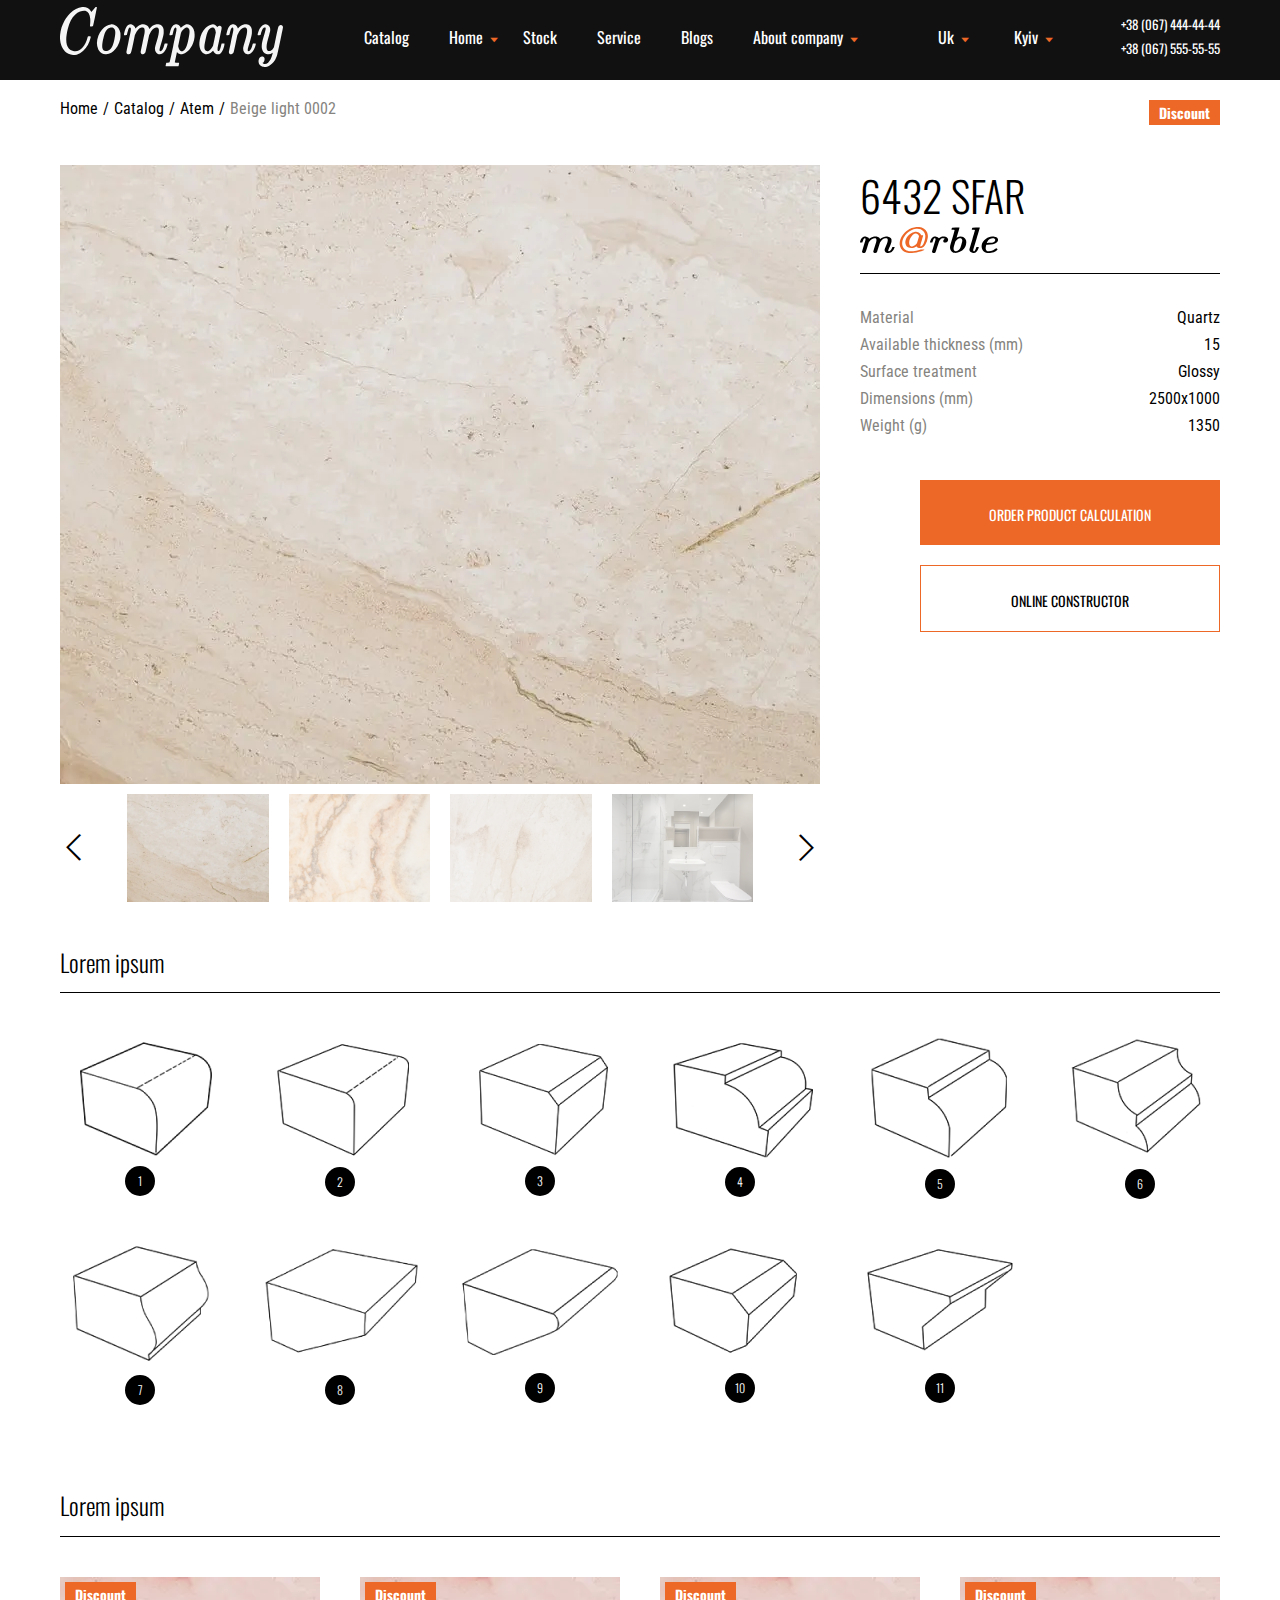
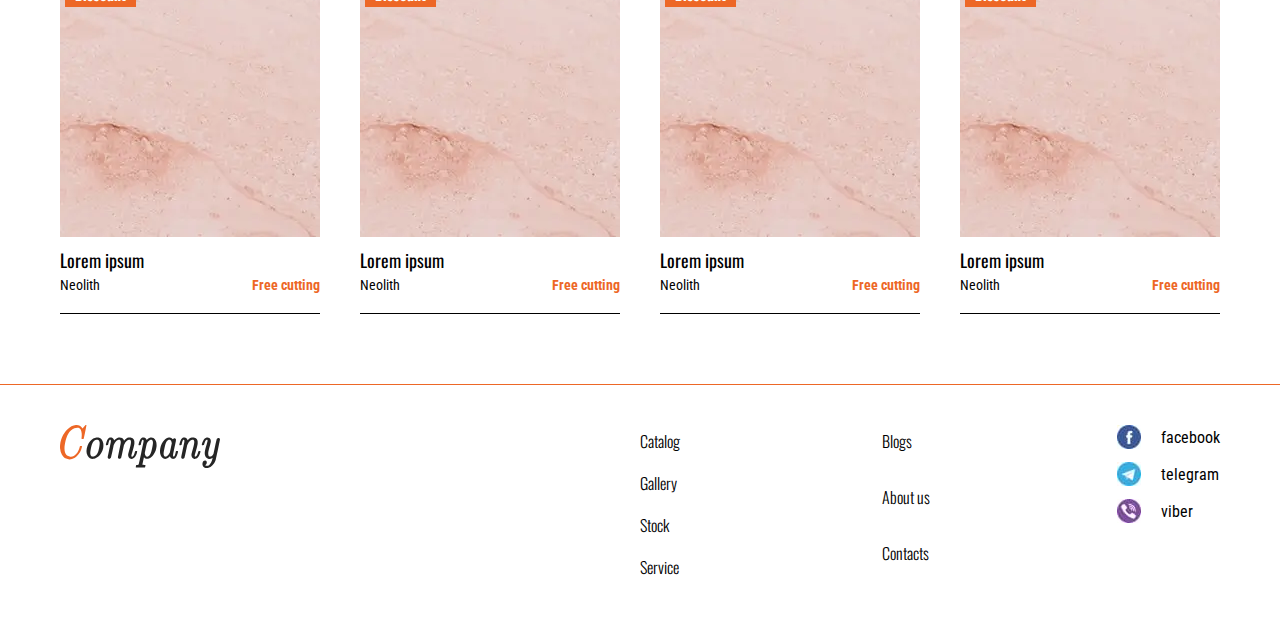
<file: product.html>
<!DOCTYPE html>
<html lang="ru">

<head>
	<title>Beige light 0002</title>
	<meta charset="UTF-8">
	<meta name="format-detection" content="telephone=no">
	<!-- <style>body{opacity: 0;}</style> -->
	<link rel="stylesheet" href="css/style.min.css?_v=20230823133935">
	<link rel="shortcut icon" href="favicon.ico">
	<!-- <meta name="robots" content="noindex, nofollow"> -->
	<meta name="viewport" content="width=device-width, initial-scale=1.0">
</head>

<body>
	<div class="wrapper">
		<header data-scroll="80" data-scroll-show class="header">
			<div class="header__container">
				<a href="index.html" class="header__logo"><img src="img/logo.svg" alt="Логотип UA Quartz"></a>
				<div class="header__menu menu">
					<button type="button" class="menu__icon icon-menu"><span></span></button>
					<nav class="menu__body">
						<ul class="menu__list">
							<li class="menu__item"><a href="catalog.html" class="menu__link">Catalog</a></li>
							<li class="menu__item">
								<a href="index.html" class="menu__link menu__link_arrow">Home</a>
								<div class="menu__sublist">
									<ul class="sublist-menu">
										<li class="sublist-menu__item"><a href="kitchens.html" class="sublist-menu__link">Kitchens</a></li>
										<li class="sublist-menu__item"><a href="#" class="sublist-menu__link">Bathrooms</a></li>
										<li class="sublist-menu__item"><a href="#" class="sublist-menu__link">Window sills</a></li>
										<li class="sublist-menu__item"><a href="#" class="sublist-menu__link">Bar counters</a></li>
										<li class="sublist-menu__item"><a href="#" class="sublist-menu__link">Commercial objects</a></li>
									</ul>
								</div>
							</li>
							<li class="menu__item"><a href="stock.html" class="menu__link">Stock</a></li>
							<li class="menu__item"><a href="service.html" class="menu__link">Service</a></li>
							<li class="menu__item"><a href="blogs.html" class="menu__link">Blogs</a></li>
							<li class="menu__item">
								<a href="about.html" class="menu__link menu__link_arrow">About company</a>
								<div class="menu__sublist">
									<ul class="sublist-menu">
										<li class="sublist-menu__item"><a href="contacts.html" class="sublist-menu__link">Contacts</a></li>
										<li class="sublist-menu__item"><a href="partnership.html" class="sublist-menu__link">Partnership</a></li>
									</ul>
								</div>
							</li>
						</ul>
					</nav>
				</div>
				<div data-da=".menu__body, 767.98" data-one-select class="header__contacts contacts-header">
					<div class="contacts-header__selects">
						<select id="countries" name="form[]" data-class-modif="select-contacts" data-show-selected>
							<option data-class="select-contacts__item" value="Ukraine" selected>Uk</option>
							<option data-class="select-contacts__item" value="Poland">Pl</option>
						</select>
						<select data-country="Ukraine" name="form[]" data-show-selected data-class-modif="select-contacts">
							<option data-class="select-contacts__city" value="Kyiv" selected>Kyiv</option>
							<option data-class="select-contacts__city" value="Odesa">Odesa</option>
							<option data-class="select-contacts__city" value="Dnipro">Dnipro</option>
							<option data-class="select-contacts__city" value="Lviv">Lviv</option>
							<option data-class="select-contacts__city" value="Kharkiv">Kharkiv</option>
						</select>
						<select data-country="Poland" name="form[]" data-show-selected data-class-modif="select-contacts">
							<option data-class="select-contacts__city" value="Warsaw" selected>Warsaw</option>
							<option data-class="select-contacts__city" value="Wroclaw">Wroclaw</option>
						</select>
					</div>
					<div class="contacts-header__items">
						<div id="Kyiv" class="contacts-header__phone">
							<a href="tel:+380674444444" class="contacts-header__number">+38 (067) 444-44-44</a>
							<a href="tel:+380675555555" class="contacts-header__number">+38 (067) 555-55-55</a>
						</div>
						<div id="Odesa" class="contacts-header__phone" style="display: none;">
							<a href="tel:+380939999999" class="contacts-header__number">+38 (093) 999-99-99</a>
							<a href="tel:+380676666666" class="contacts-header__number">+38 (067) 666-66-66</a>
						</div>
						<div id="Dnipro" class="contacts-header__phone" style="display: none;">
							<a href="tel:+380932222222" class="contacts-header__number">+38 (093) 222-22-22</a>
						</div>
						<div id="Lviv" class="contacts-header__phone" style="display: none;">
							<a href="tel:+380938888888" class="contacts-header__number">+38 (093) 888-88-88</a>
						</div>
						<div id="Kharkiv" class="contacts-header__phone" style="display: none;">
							<a href="tel:+380677777777" class="contacts-header__number">+38 (067) 777-77-77</a>
						</div>
						<div id="Warsaw" class="contacts-header__phone" style="display: none;">
							<a href="tel:+48505445995" class="contacts-header__number">+48 505-445-995</a>
						</div>
						<div id="Wroclaw" class="contacts-header__phone" style="display: none;">
							<a href="tel:+48841061734" class="contacts-header__number">+48 841-061-734</a>
						</div>
					</div>
				</div>
			</div>
		</header>
		<main class="page">
			<section class="info-product">
				<div class="info-product__container">
					<div class="info-product__top">
						<nav class="info-product__pages pages-navigation">
							<ul class="pages-navigation__list">
								<li class="pages-navigation__item"><a href="index.html" class="pages-navigation__link">Home</a></li>
								<li class="pages-navigation__item"><a href="catalog.html" class="pages-navigation__link">Catalog</a></li>
								<li class="pages-navigation__item"><a href="product.html" class="pages-navigation__link">Atem</a></li>
								<li class="pages-navigation__item"><a href="#" class="pages-navigation__link pages-navigation__link_active">Beige light 0002</a></li>
							</ul>
						</nav>
						<div class="info-product__stock" data-da=".content-info__title, 767.98, 1">Discount</div>
					</div>
					<div class="info-product__body">
						<div class="info-product__swipers">
							<div class="photo-swiper">
								<div class="photo-swiper__slider swiper">
									<div class="photo-swiper__wrapper swiper-wrapper">
										<div class="photo-swiper__slide-ibg swiper-slide"><picture><source data-srcset="img/product/photo-swiper/image.webp" srcset="[data-uri]" type="image/webp"><img src="[data-uri]"  data-src="img/product/photo-swiper/image.jpg" alt="image" class="swiper-lazy"></picture></div>
										<div class="photo-swiper__slide-ibg swiper-slide"><picture><source data-srcset="img/product/photo-swiper/image2.webp" srcset="[data-uri]" type="image/webp"><img src="[data-uri]"  data-src="img/product/photo-swiper/image2.jpg" alt="image" class="swiper-lazy"></picture></div>
										<div class="photo-swiper__slide-ibg swiper-slide"><picture><source data-srcset="img/product/photo-swiper/image3.webp" srcset="[data-uri]" type="image/webp"><img src="[data-uri]"  data-src="img/product/photo-swiper/image3.jpg" alt="image" class="swiper-lazy"></picture></div>
										<div class="photo-swiper__slide-ibg swiper-slide"><picture><source data-srcset="img/product/photo-swiper/image4.webp" srcset="[data-uri]" type="image/webp"><img src="[data-uri]"  data-src="img/product/photo-swiper/image4.jpg" alt="image" class="swiper-lazy"></picture></div>
									</div>
								</div>
							</div>
							<div class="photo-mini-swiper">
								<button type="button" class="photo-mini-swiper__prev _icon-small-arrow"></button>
								<div class="photo-mini-swiper__slider swiper">
									<div class="photo-mini-swiper__wrapper swiper-wrapper">
										<div class="photo-mini-swiper__slide-ibg swiper-slide"><picture><source data-srcset="img/product/photo-swiper/image.webp" srcset="[data-uri]" type="image/webp"><img src="[data-uri]"  data-src="img/product/photo-swiper/image.jpg" alt="image" class="swiper-lazy"></picture></div>
										<div class="photo-mini-swiper__slide-ibg swiper-slide"><picture><source data-srcset="img/product/photo-swiper/image2.webp" srcset="[data-uri]" type="image/webp"><img src="[data-uri]"  data-src="img/product/photo-swiper/image2.jpg" alt="image" class="swiper-lazy"></picture></div>
										<div class="photo-mini-swiper__slide-ibg swiper-slide"><picture><source data-srcset="img/product/photo-swiper/image3.webp" srcset="[data-uri]" type="image/webp"><img src="[data-uri]"  data-src="img/product/photo-swiper/image3.jpg" alt="image" class="swiper-lazy"></picture></div>
										<div class="photo-mini-swiper__slide-ibg swiper-slide"><picture><source data-srcset="img/product/photo-swiper/image4.webp" srcset="[data-uri]" type="image/webp"><img src="[data-uri]"  data-src="img/product/photo-swiper/image4.jpg" alt="image" class="swiper-lazy"></picture></div>
									</div>
								</div>
								<button type="button" class="photo-mini-swiper__next _icon-small-arrow"></button>
							</div>
						</div>
						<div class="info-product__content content-info">
							<div class="content-info__head" data-da=".info-product__swipers, 991.98, 0">
								<h1 class="content-info__title"><span>6432 SFAR</span></h1>
								<img src="img/caesarstone-logo.svg" alt="caesarstone logo" class="content-info__logo">
							</div>
							<ul class="content-info__list">
								<li class="content-info__item"><span class="content-info__param">Material</span><span class="content-info__value">Quartz</span></li>
								<li class="content-info__item"><span class="content-info__param">Available thickness (mm)</span><span class="content-info__value">15</span></li>
								<li class="content-info__item"><span class="content-info__param">Surface treatment</span><span class="content-info__value">Glossy</span></li>
								<li class="content-info__item"><span class="content-info__param">Dimensions (mm)</span><span class="content-info__value">2500х1000</span></li>
								<li class="content-info__item"><span class="content-info__param">Weight (g)</span><span class="content-info__value">1350</span></li>
							</ul>
							<div class="content-info__footer">
								<button type="button" data-popup="#product-miscalculation" class="content-info__button button">Order product calculation</button>
								<a href="#" class="content-info__button button button_border">ONLINE CONSTRUCTOR</a>
							</div>
						</div>
					</div>
				</div>
			</section>
			<section class="available-chamfers">
				<div class="available-chamfers__container">
					<h2 class="available-chamfers__title title-border">Lorem ipsum</h2>
					<div class="available-chamfers__items">
						<div class="available-chamfers__item">
							<picture><source srcset="img/product/available-chamfers/image1.webp" type="image/webp"><img src="img/product/available-chamfers/image1.png" alt="image" class="available-chamfers__icon"></picture>
							<div class="available-chamfers__number">1</div>
						</div>
						<div class="available-chamfers__item">
							<picture><source srcset="img/product/available-chamfers/image2.webp" type="image/webp"><img src="img/product/available-chamfers/image2.png" alt="image" class="available-chamfers__icon"></picture>
							<div class="available-chamfers__number">2</div>
						</div>
						<div class="available-chamfers__item">
							<picture><source srcset="img/product/available-chamfers/image3.webp" type="image/webp"><img src="img/product/available-chamfers/image3.png" alt="image" class="available-chamfers__icon"></picture>
							<div class="available-chamfers__number">3</div>
						</div>
						<div class="available-chamfers__item">
							<picture><source srcset="img/product/available-chamfers/image4.webp" type="image/webp"><img src="img/product/available-chamfers/image4.png" alt="image" class="available-chamfers__icon"></picture>
							<div class="available-chamfers__number">4</div>
						</div>
						<div class="available-chamfers__item">
							<picture><source srcset="img/product/available-chamfers/image5.webp" type="image/webp"><img src="img/product/available-chamfers/image5.png" alt="image" class="available-chamfers__icon"></picture>
							<div class="available-chamfers__number">5</div>
						</div>
						<div class="available-chamfers__item">
							<picture><source srcset="img/product/available-chamfers/image6.webp" type="image/webp"><img src="img/product/available-chamfers/image6.png" alt="image" class="available-chamfers__icon"></picture>
							<div class="available-chamfers__number">6</div>
						</div>
						<div class="available-chamfers__item">
							<picture><source srcset="img/product/available-chamfers/image7.webp" type="image/webp"><img src="img/product/available-chamfers/image7.png" alt="image" class="available-chamfers__icon"></picture>
							<div class="available-chamfers__number">7</div>
						</div>
						<div class="available-chamfers__item">
							<picture><source srcset="img/product/available-chamfers/image8.webp" type="image/webp"><img src="img/product/available-chamfers/image8.png" alt="image" class="available-chamfers__icon"></picture>
							<div class="available-chamfers__number">8</div>
						</div>
						<div class="available-chamfers__item">
							<picture><source srcset="img/product/available-chamfers/image9.webp" type="image/webp"><img src="img/product/available-chamfers/image9.png" alt="image" class="available-chamfers__icon"></picture>
							<div class="available-chamfers__number">9</div>
						</div>
						<div class="available-chamfers__item">
							<picture><source srcset="img/product/available-chamfers/image10.webp" type="image/webp"><img src="img/product/available-chamfers/image10.png" alt="image" class="available-chamfers__icon"></picture>
							<div class="available-chamfers__number">10</div>
						</div>
						<div class="available-chamfers__item">
							<picture><source srcset="img/product/available-chamfers/image11.webp" type="image/webp"><img src="img/product/available-chamfers/image11.png" alt="image" class="available-chamfers__icon"></picture>
							<div class="available-chamfers__number">11</div>
						</div>
					</div>
				</div>
			</section>
			<section class="similar-colors">
				<div class="similar-colors__container">
					<h2 class="similar-colors__title title-border">Lorem ipsum</h2>
					<div class="similar-colors__items">
						<div class="similar-colors__item item-product">
							<a href="product.html" class="item-product__image-ibg">
								<picture><source data-srcset="img/catalog/image1.webp" srcset="[data-uri]" type="image/webp"><img src="[data-uri]"  data-src="img/catalog/image1.jpg" alt="image"></picture>
								<div class="item-product__stock">Discount</div>
							</a>
							<a href="product.html" class="item-product__name">Lorem ipsum</a>
							<div class="item-product__info">
								<span class="item-product__manufacturer">Neolith</span>
								<span class="item-product__status">Free cutting</span>
							</div>
						</div>
						<div class="similar-colors__item item-product">
							<a href="product.html" class="item-product__image-ibg">
								<picture><source data-srcset="img/catalog/image1.webp" srcset="[data-uri]" type="image/webp"><img src="[data-uri]"  data-src="img/catalog/image1.jpg" alt="image"></picture>
								<div class="item-product__stock">Discount</div>
							</a>
							<a href="product.html" class="item-product__name">Lorem ipsum</a>
							<div class="item-product__info">
								<span class="item-product__manufacturer">Neolith</span>
								<span class="item-product__status">Free cutting</span>
							</div>
						</div>
						<div class="similar-colors__item item-product">
							<a href="product.html" class="item-product__image-ibg">
								<picture><source data-srcset="img/catalog/image1.webp" srcset="[data-uri]" type="image/webp"><img src="[data-uri]"  data-src="img/catalog/image1.jpg" alt="image"></picture>
								<div class="item-product__stock">Discount</div>
							</a>
							<a href="product.html" class="item-product__name">Lorem ipsum</a>
							<div class="item-product__info">
								<span class="item-product__manufacturer">Neolith</span>
								<span class="item-product__status">Free cutting</span>
							</div>
						</div>
						<div class="similar-colors__item item-product">
							<a href="product.html" class="item-product__image-ibg">
								<picture><source data-srcset="img/catalog/image1.webp" srcset="[data-uri]" type="image/webp"><img src="[data-uri]"  data-src="img/catalog/image1.jpg" alt="image"></picture>
								<div class="item-product__stock">Discount</div>
							</a>
							<a href="product.html" class="item-product__name">Lorem ipsum</a>
							<div class="item-product__info">
								<span class="item-product__manufacturer">Neolith</span>
								<span class="item-product__status">Free cutting</span>
							</div>
						</div>
					</div>
				</div>
			</section>
		</main>
		<footer class="footer">
			<div class="footer__container">
				<div class="footer__logo"><img src="img/logo-color.svg" alt="logo"></div>
				<div class="footer__content">
					<nav class="footer__navigation">
						<ul class="footer__list">
							<li class="footer__item"><a href="catalog.html" class="footer__link">Catalog</a></li>
							<li class="footer__item"><a href="gallery.html" class="footer__link">Gallery</a></li>
							<li class="footer__item"><a href="stock.html" class="footer__link">Stock</a></li>
							<li class="footer__item"><a href="service.html" class="footer__link">Service</a></li>
						</ul>
						<ul class="footer__list">
							<li class="footer__item"><a href="blogs.html" class="footer__link">Blogs</a></li>
							<li class="footer__item"><a href="about.html" class="footer__link">About us</a></li>
							<li class="footer__item"><a href="contacts.html" class="footer__link">Contacts</a></li>
						</ul>
					</nav>
					<div class="footer__social social-footer">
						<a href="#" class="social-footer__item social-footer__item_facebook">facebook</a>
						<a href="#" class="social-footer__item social-footer__item_telegram">telegram</a>
						<a href="#" class="social-footer__item social-footer__item_viber">viber</a>
					</div>
				</div>
			</div>
		</footer>
	</div>

	<div id="order" aria-hidden="true" class="popup">
		<div class="popup__wrapper">
			<div class="popup__content">
				<div class="popup__btn-cont"><button data-close type="button" class="popup__close"></button></div>
				<h3 class="form-book__title form-book__title_balck">Book a free quote</h3>
				<div class="form-book__body">
					<div><input data-required autocomplete="off" type="text" name="user_name" data-error="Enter your name" placeholder="Your name" class="form-book__input input"></div>
					<div><input data-required autocomplete="off" type="text" name="user_phone" data-error="Enter your phone number" placeholder="Your phone number" class="form-book__input input"></div>
					<button type="submit" class="form-book__button button">Order</button>
				</div>
			</div>
		</div>
	</div>

	<div id="product-miscalculation" aria-hidden="true" class="popup">
		<div class="popup__wrapper">
			<div class="popup__content">
				<div class="popup__btn-cont"><button data-close type="button" class="popup__close"></button></div>
				<h3 class="form-book__title form-book__title_balck">Order a miscalculation of the product</h3>
				<div class="form-book__body">
					<div><input data-required autocomplete="off" type="text" name="user_name" data-error="Enter your name" placeholder="Your name" class="form-book__input input"></div>
					<div><input data-required autocomplete="off" type="text" name="user_phone" data-error="Enter your phone number" placeholder="Your phone number" class="form-book__input input"></div>
					<button type="submit" class="form-book__button button">Order</button>
				</div>
			</div>
		</div>
	</div>

	<div id="discount" aria-hidden="true" class="popup">
		<div class="popup__wrapper">
			<div class="popup__content">
				<div class="popup__btn-cont"><button data-close type="button" class="popup__close"></button></div>
				<h3 class="form-book__title form-book__title_balck">Get 20% discount</h3>
				<div class="form-book__body">
					<div><input data-required autocomplete="off" type="text" name="user_name" data-error="Enter your name" placeholder="Your name" class="form-book__input input"></div>
					<div><input data-required autocomplete="off" type="tel" name="user_phone" data-error="Enter your phone number" placeholder="Your phone number" class="form-book__input input"></div>
					<button type="submit" class="form-book__button button">Send</button>
				</div>
			</div>
		</div>
	</div>
	<script src="js/app.min.js?_v=20230823133935"></script>
</body>

</html>
</file>
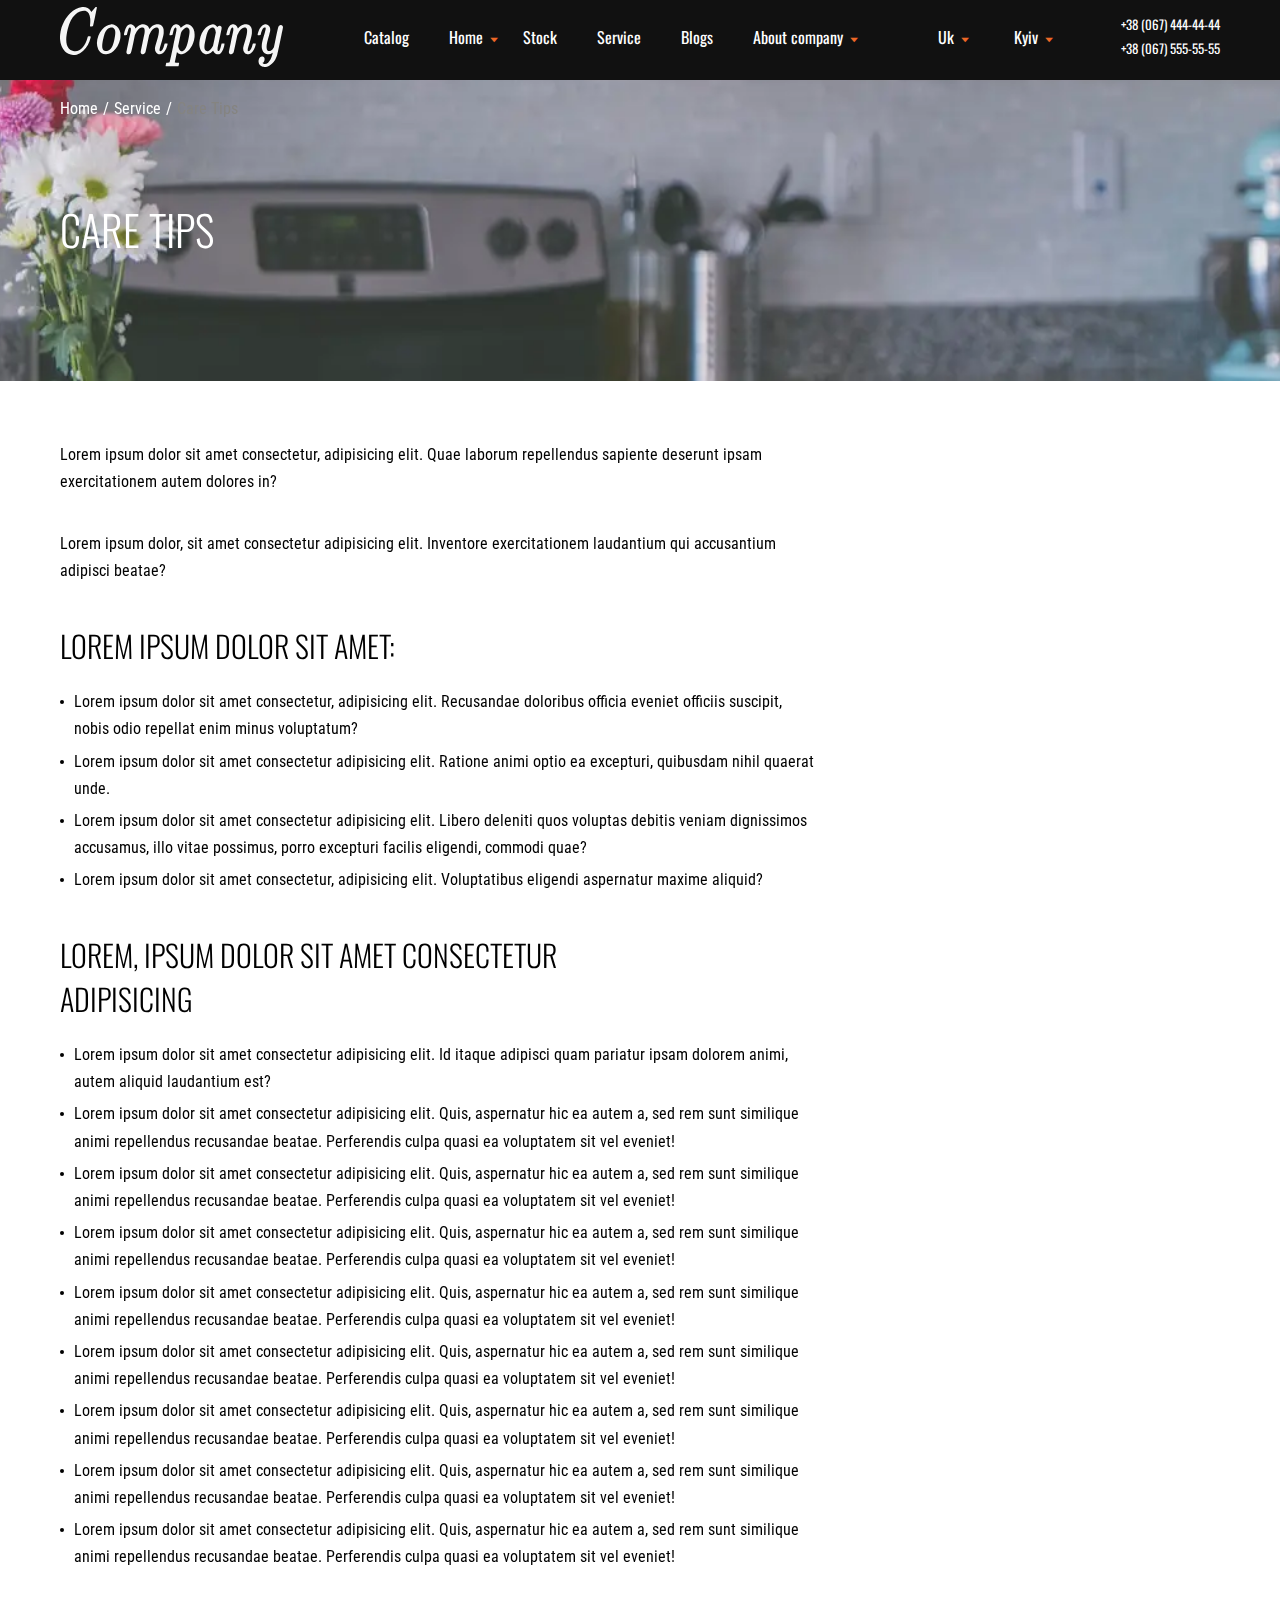
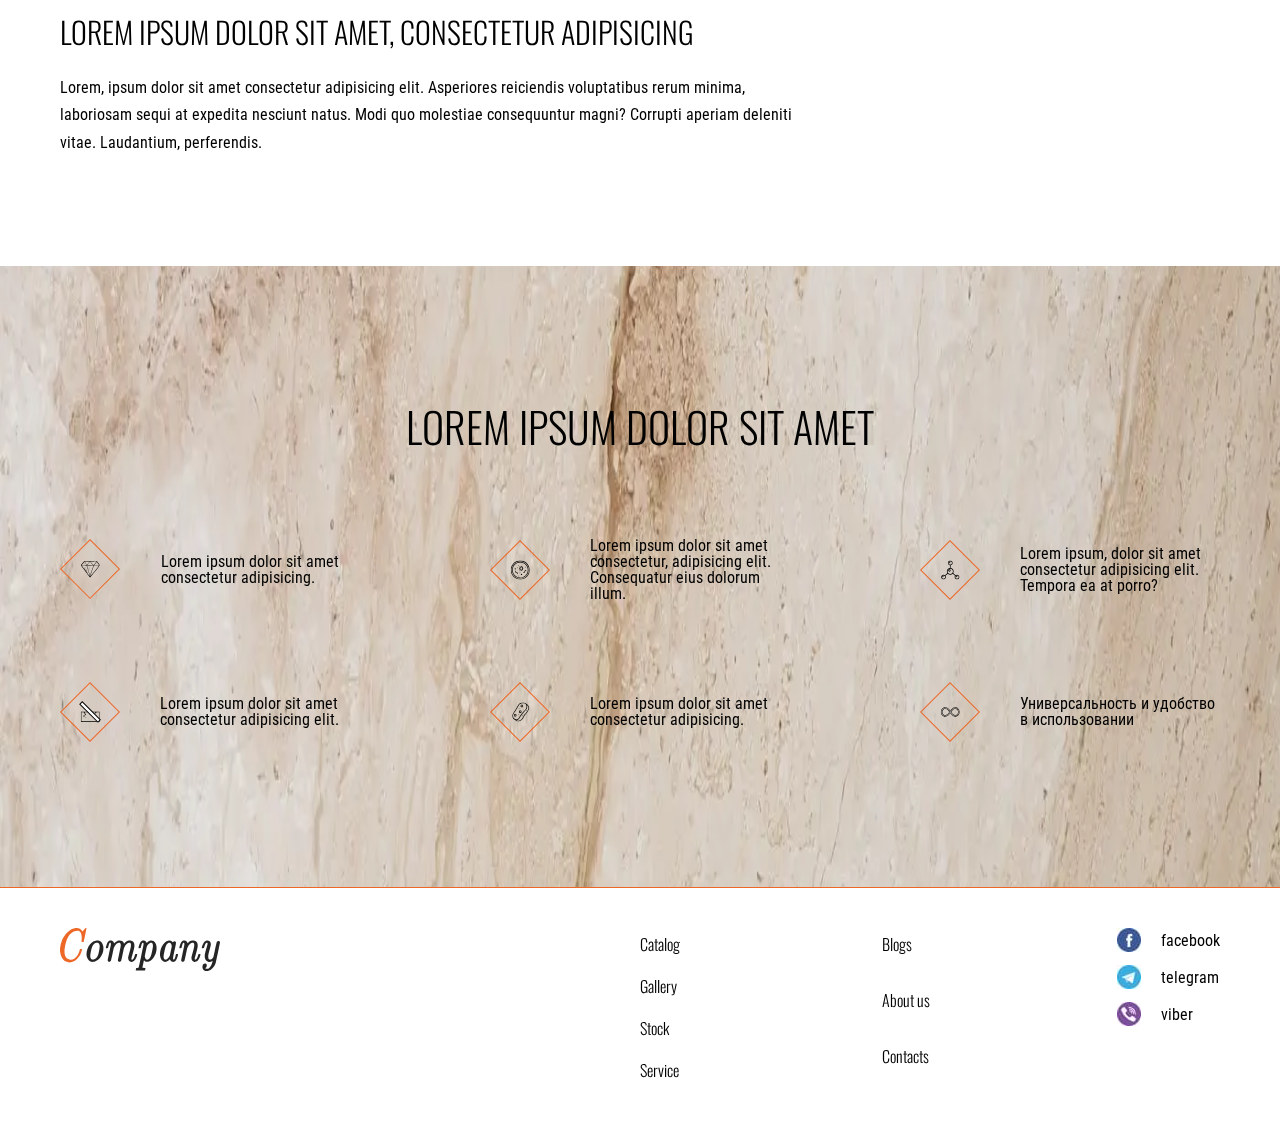
<file: service-article.html>
<!DOCTYPE html>
<html lang="en">

<head>
	<title>Care Tips</title>
	<meta charset="UTF-8">
	<meta name="format-detection" content="telephone=no">
	<!-- <style>body{opacity: 0;}</style> -->
	<link rel="stylesheet" href="css/style.min.css?_v=20230823133935">
	<link rel="shortcut icon" href="favicon.ico">
	<!-- <meta name="robots" content="noindex, nofollow"> -->
	<meta name="viewport" content="width=device-width, initial-scale=1.0">
</head>

<body>
	<div class="wrapper">
		<header data-scroll="80" data-scroll-show class="header">
			<div class="header__container">
				<a href="index.html" class="header__logo"><img src="img/logo.svg" alt="Логотип UA Quartz"></a>
				<div class="header__menu menu">
					<button type="button" class="menu__icon icon-menu"><span></span></button>
					<nav class="menu__body">
						<ul class="menu__list">
							<li class="menu__item"><a href="catalog.html" class="menu__link">Catalog</a></li>
							<li class="menu__item">
								<a href="index.html" class="menu__link menu__link_arrow">Home</a>
								<div class="menu__sublist">
									<ul class="sublist-menu">
										<li class="sublist-menu__item"><a href="kitchens.html" class="sublist-menu__link">Kitchens</a></li>
										<li class="sublist-menu__item"><a href="#" class="sublist-menu__link">Bathrooms</a></li>
										<li class="sublist-menu__item"><a href="#" class="sublist-menu__link">Window sills</a></li>
										<li class="sublist-menu__item"><a href="#" class="sublist-menu__link">Bar counters</a></li>
										<li class="sublist-menu__item"><a href="#" class="sublist-menu__link">Commercial objects</a></li>
									</ul>
								</div>
							</li>
							<li class="menu__item"><a href="stock.html" class="menu__link">Stock</a></li>
							<li class="menu__item"><a href="service.html" class="menu__link">Service</a></li>
							<li class="menu__item"><a href="blogs.html" class="menu__link">Blogs</a></li>
							<li class="menu__item">
								<a href="about.html" class="menu__link menu__link_arrow">About company</a>
								<div class="menu__sublist">
									<ul class="sublist-menu">
										<li class="sublist-menu__item"><a href="contacts.html" class="sublist-menu__link">Contacts</a></li>
										<li class="sublist-menu__item"><a href="partnership.html" class="sublist-menu__link">Partnership</a></li>
									</ul>
								</div>
							</li>
						</ul>
					</nav>
				</div>
				<div data-da=".menu__body, 767.98" data-one-select class="header__contacts contacts-header">
					<div class="contacts-header__selects">
						<select id="countries" name="form[]" data-class-modif="select-contacts" data-show-selected>
							<option data-class="select-contacts__item" value="Ukraine" selected>Uk</option>
							<option data-class="select-contacts__item" value="Poland">Pl</option>
						</select>
						<select data-country="Ukraine" name="form[]" data-show-selected data-class-modif="select-contacts">
							<option data-class="select-contacts__city" value="Kyiv" selected>Kyiv</option>
							<option data-class="select-contacts__city" value="Odesa">Odesa</option>
							<option data-class="select-contacts__city" value="Dnipro">Dnipro</option>
							<option data-class="select-contacts__city" value="Lviv">Lviv</option>
							<option data-class="select-contacts__city" value="Kharkiv">Kharkiv</option>
						</select>
						<select data-country="Poland" name="form[]" data-show-selected data-class-modif="select-contacts">
							<option data-class="select-contacts__city" value="Warsaw" selected>Warsaw</option>
							<option data-class="select-contacts__city" value="Wroclaw">Wroclaw</option>
						</select>
					</div>
					<div class="contacts-header__items">
						<div id="Kyiv" class="contacts-header__phone">
							<a href="tel:+380674444444" class="contacts-header__number">+38 (067) 444-44-44</a>
							<a href="tel:+380675555555" class="contacts-header__number">+38 (067) 555-55-55</a>
						</div>
						<div id="Odesa" class="contacts-header__phone" style="display: none;">
							<a href="tel:+380939999999" class="contacts-header__number">+38 (093) 999-99-99</a>
							<a href="tel:+380676666666" class="contacts-header__number">+38 (067) 666-66-66</a>
						</div>
						<div id="Dnipro" class="contacts-header__phone" style="display: none;">
							<a href="tel:+380932222222" class="contacts-header__number">+38 (093) 222-22-22</a>
						</div>
						<div id="Lviv" class="contacts-header__phone" style="display: none;">
							<a href="tel:+380938888888" class="contacts-header__number">+38 (093) 888-88-88</a>
						</div>
						<div id="Kharkiv" class="contacts-header__phone" style="display: none;">
							<a href="tel:+380677777777" class="contacts-header__number">+38 (067) 777-77-77</a>
						</div>
						<div id="Warsaw" class="contacts-header__phone" style="display: none;">
							<a href="tel:+48505445995" class="contacts-header__number">+48 505-445-995</a>
						</div>
						<div id="Wroclaw" class="contacts-header__phone" style="display: none;">
							<a href="tel:+48841061734" class="contacts-header__number">+48 841-061-734</a>
						</div>
					</div>
				</div>
			</div>
		</header>
		<main class="page">
			<section class="main-block">
				<div class="main-block__container">
					<div class="main-block__header page-top">
						<nav class="page-top__pages pages-navigation">
							<ul class="pages-navigation__list ">
								<li class="pages-navigation__item pages-navigation__item_white"><a href="index.html" class="pages-navigation__link">Home</a></li>
								<li class="pages-navigation__item pages-navigation__item_white"><a href="service.html" class="pages-navigation__link">Service</a></li>
								<li class="pages-navigation__item pages-navigation__item_white"><a href="#" class="pages-navigation__link pages-navigation__link_active">Care Tips</a></li>
							</ul>
						</nav>
					</div>
					<h1 class="main-block__title">Care Tips</h1>
				</div>
				<picture><source data-srcset="img/service-article/image-bg.webp" srcset="[data-uri]" type="image/webp"><img src="[data-uri]"  data-src="img/service-article/image-bg.jpg" alt="bg" class="main-block__image-bg"></picture>
			</section>
			<div class="content-article">
				<div class="content-article__container">
					<div class="content-article__info">
						<p>Lorem ipsum dolor sit amet consectetur, adipisicing elit. Quae laborum repellendus sapiente deserunt ipsam exercitationem autem dolores in?</p>
						<p>Lorem ipsum dolor, sit amet consectetur adipisicing elit. Inventore exercitationem laudantium qui accusantium adipisci beatae?</p>
					</div>
					<div class="content-article__block">
						<h2 class="content-article__title">Lorem ipsum dolor sit amet:</h2>
						<ul class="content-article__list list-info">
							<li class="list-info__item">Lorem ipsum dolor sit amet consectetur, adipisicing elit. Recusandae doloribus officia eveniet officiis suscipit, nobis odio repellat enim minus voluptatum?</li>
							<li class="list-info__item">Lorem ipsum dolor sit amet consectetur adipisicing elit. Ratione animi optio ea excepturi, quibusdam nihil quaerat unde.</li>
							<li class="list-info__item">Lorem ipsum dolor sit amet consectetur adipisicing elit. Libero deleniti quos voluptas debitis veniam dignissimos accusamus, illo vitae possimus, porro excepturi facilis eligendi, commodi quae?</li>
							<li class="list-info__item">Lorem ipsum dolor sit amet consectetur, adipisicing elit. Voluptatibus eligendi aspernatur maxime aliquid?</li>
						</ul>
					</div>
					<div class="content-article__block">
						<h2 class="content-article__title">Lorem, ipsum dolor sit amet consectetur adipisicing</h2>
						<ul class="content-article__list list-info">
							<li class="list-info__item">Lorem ipsum dolor sit amet consectetur adipisicing elit. Id itaque adipisci quam pariatur ipsam dolorem animi, autem aliquid laudantium est?</li>
							<li class="list-info__item">Lorem ipsum dolor sit amet consectetur adipisicing elit. Quis, aspernatur hic ea autem a, sed rem sunt similique animi repellendus recusandae beatae. Perferendis culpa quasi ea voluptatem sit vel eveniet!</li>
							<li class="list-info__item">Lorem ipsum dolor sit amet consectetur adipisicing elit. Quis, aspernatur hic ea autem a, sed rem sunt similique animi repellendus recusandae beatae. Perferendis culpa quasi ea voluptatem sit vel eveniet!</li>
							<li class="list-info__item">Lorem ipsum dolor sit amet consectetur adipisicing elit. Quis, aspernatur hic ea autem a, sed rem sunt similique animi repellendus recusandae beatae. Perferendis culpa quasi ea voluptatem sit vel eveniet!</li>
							<li class="list-info__item">Lorem ipsum dolor sit amet consectetur adipisicing elit. Quis, aspernatur hic ea autem a, sed rem sunt similique animi repellendus recusandae beatae. Perferendis culpa quasi ea voluptatem sit vel eveniet!</li>
							<li class="list-info__item">Lorem ipsum dolor sit amet consectetur adipisicing elit. Quis, aspernatur hic ea autem a, sed rem sunt similique animi repellendus recusandae beatae. Perferendis culpa quasi ea voluptatem sit vel eveniet!</li>
							<li class="list-info__item">Lorem ipsum dolor sit amet consectetur adipisicing elit. Quis, aspernatur hic ea autem a, sed rem sunt similique animi repellendus recusandae beatae. Perferendis culpa quasi ea voluptatem sit vel eveniet!</li>
							<li class="list-info__item">Lorem ipsum dolor sit amet consectetur adipisicing elit. Quis, aspernatur hic ea autem a, sed rem sunt similique animi repellendus recusandae beatae. Perferendis culpa quasi ea voluptatem sit vel eveniet!</li>
							<li class="list-info__item">Lorem ipsum dolor sit amet consectetur adipisicing elit. Quis, aspernatur hic ea autem a, sed rem sunt similique animi repellendus recusandae beatae. Perferendis culpa quasi ea voluptatem sit vel eveniet!</li>
						</ul>
					</div>
					<div class="content-article__block">
						<h2 class="content-article__title content-article__title_no-max-width">Lorem ipsum dolor sit amet, consectetur adipisicing</h2>
						<p>Lorem, ipsum dolor sit amet consectetur adipisicing elit. Asperiores reiciendis voluptatibus rerum minima, laboriosam sequi at expedita nesciunt natus. Modi quo molestiae consequuntur magni? Corrupti aperiam deleniti vitae. Laudantium, perferendis.</p>
					</div>
				</div>
			</div>
			<section data-prlx-parent class="advantages">
				<div class="advantages__container">
					<h2 class="advantages__title">Lorem ipsum dolor sit amet</h2>
					<div class="advantages__items">
						<div class="advantages__item">
							<img src="img/advantages/icon1.svg" alt="icon" class="advantages__icon">
							<p class="advantages__text">Lorem ipsum dolor sit amet consectetur adipisicing.</p>
						</div>
						<div class="advantages__item">
							<img src="img/advantages/icon2.svg" alt="icon" class="advantages__icon">
							<p class="advantages__text">Lorem ipsum dolor sit amet consectetur, adipisicing elit. Consequatur eius dolorum illum.</p>
						</div>
						<div class="advantages__item">
							<img src="img/advantages/icon3.svg" alt="icon" class="advantages__icon">
							<p class="advantages__text">Lorem ipsum, dolor sit amet consectetur adipisicing elit. Tempora ea at porro?</p>
						</div>
						<div class="advantages__item">
							<img src="img/advantages/icon4.svg" alt="icon" class="advantages__icon">
							<p class="advantages__text">Lorem ipsum dolor sit amet consectetur adipisicing elit.</p>
						</div>
						<div class="advantages__item">
							<img src="img/advantages/icon5.svg" alt="icon" class="advantages__icon">
							<p class="advantages__text">Lorem ipsum dolor sit amet consectetur adipisicing.</p>
						</div>
						<div class="advantages__item">
							<img src="img/advantages/icon6.svg" alt="icon" class="advantages__icon">
							<p class="advantages__text">Универсальность и удобство в использовании </p>
						</div>
					</div>
				</div>
				<picture><source srcset="img/bg-white.webp" type="image/webp"><img src="img/bg-white.jpg" alt="bg-image" data-prlx></picture>
			</section>
		</main>
		<footer class="footer">
			<div class="footer__container">
				<div class="footer__logo"><img src="img/logo-color.svg" alt="logo"></div>
				<div class="footer__content">
					<nav class="footer__navigation">
						<ul class="footer__list">
							<li class="footer__item"><a href="catalog.html" class="footer__link">Catalog</a></li>
							<li class="footer__item"><a href="gallery.html" class="footer__link">Gallery</a></li>
							<li class="footer__item"><a href="stock.html" class="footer__link">Stock</a></li>
							<li class="footer__item"><a href="service.html" class="footer__link">Service</a></li>
						</ul>
						<ul class="footer__list">
							<li class="footer__item"><a href="blogs.html" class="footer__link">Blogs</a></li>
							<li class="footer__item"><a href="about.html" class="footer__link">About us</a></li>
							<li class="footer__item"><a href="contacts.html" class="footer__link">Contacts</a></li>
						</ul>
					</nav>
					<div class="footer__social social-footer">
						<a href="#" class="social-footer__item social-footer__item_facebook">facebook</a>
						<a href="#" class="social-footer__item social-footer__item_telegram">telegram</a>
						<a href="#" class="social-footer__item social-footer__item_viber">viber</a>
					</div>
				</div>
			</div>
		</footer>
	</div>

	<script src="js/app.min.js?_v=20230823133935"></script>
</body>

</html>
</file>
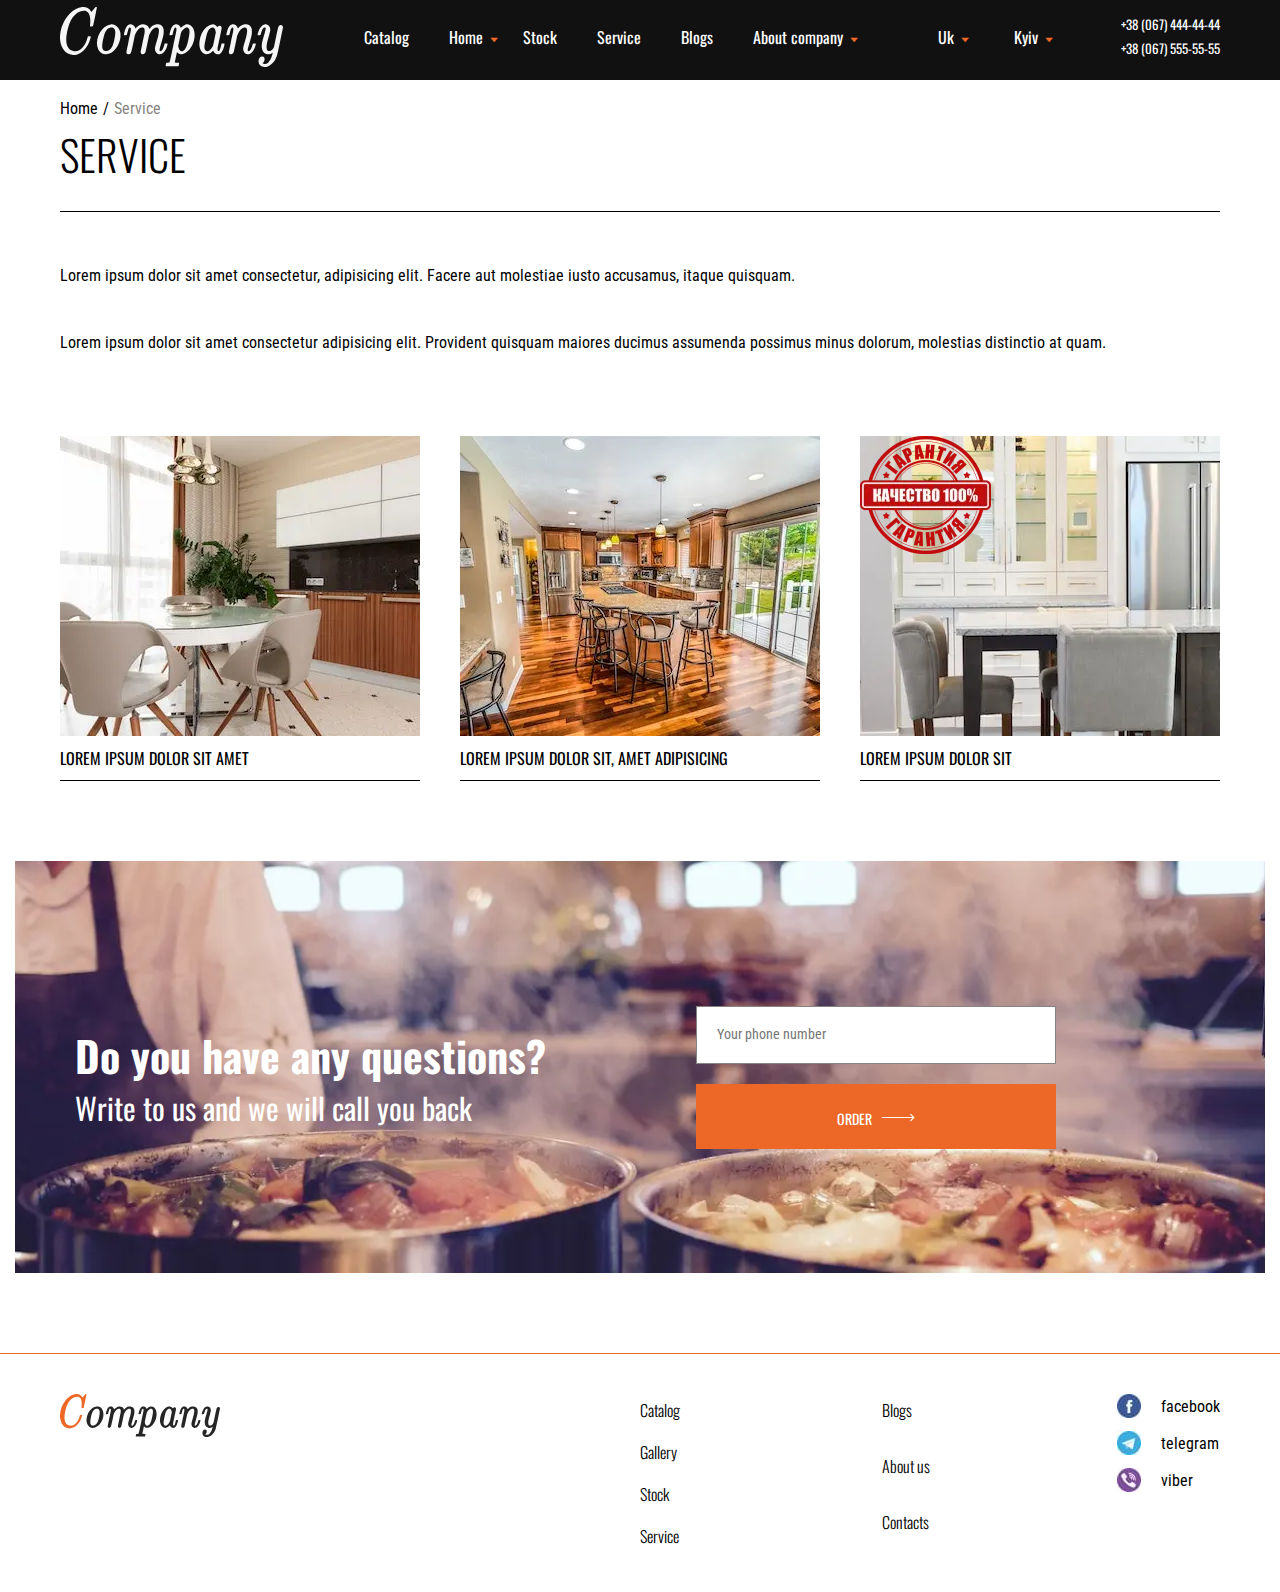
<file: service.html>
<!DOCTYPE html>
<html lang="en">

<head>
	<title>Service</title>
	<meta charset="UTF-8">
	<meta name="format-detection" content="telephone=no">
	<!-- <style>body{opacity: 0;}</style> -->
	<link rel="stylesheet" href="css/style.min.css?_v=20230823133935">
	<link rel="shortcut icon" href="favicon.ico">
	<!-- <meta name="robots" content="noindex, nofollow"> -->
	<meta name="viewport" content="width=device-width, initial-scale=1.0">
</head>

<body>
	<div class="wrapper">
		<header data-scroll="80" data-scroll-show class="header">
			<div class="header__container">
				<a href="index.html" class="header__logo"><img src="img/logo.svg" alt="Логотип UA Quartz"></a>
				<div class="header__menu menu">
					<button type="button" class="menu__icon icon-menu"><span></span></button>
					<nav class="menu__body">
						<ul class="menu__list">
							<li class="menu__item"><a href="catalog.html" class="menu__link">Catalog</a></li>
							<li class="menu__item">
								<a href="index.html" class="menu__link menu__link_arrow">Home</a>
								<div class="menu__sublist">
									<ul class="sublist-menu">
										<li class="sublist-menu__item"><a href="kitchens.html" class="sublist-menu__link">Kitchens</a></li>
										<li class="sublist-menu__item"><a href="#" class="sublist-menu__link">Bathrooms</a></li>
										<li class="sublist-menu__item"><a href="#" class="sublist-menu__link">Window sills</a></li>
										<li class="sublist-menu__item"><a href="#" class="sublist-menu__link">Bar counters</a></li>
										<li class="sublist-menu__item"><a href="#" class="sublist-menu__link">Commercial objects</a></li>
									</ul>
								</div>
							</li>
							<li class="menu__item"><a href="stock.html" class="menu__link">Stock</a></li>
							<li class="menu__item"><a href="service.html" class="menu__link">Service</a></li>
							<li class="menu__item"><a href="blogs.html" class="menu__link">Blogs</a></li>
							<li class="menu__item">
								<a href="about.html" class="menu__link menu__link_arrow">About company</a>
								<div class="menu__sublist">
									<ul class="sublist-menu">
										<li class="sublist-menu__item"><a href="contacts.html" class="sublist-menu__link">Contacts</a></li>
										<li class="sublist-menu__item"><a href="partnership.html" class="sublist-menu__link">Partnership</a></li>
									</ul>
								</div>
							</li>
						</ul>
					</nav>
				</div>
				<div data-da=".menu__body, 767.98" data-one-select class="header__contacts contacts-header">
					<div class="contacts-header__selects">
						<select id="countries" name="form[]" data-class-modif="select-contacts" data-show-selected>
							<option data-class="select-contacts__item" value="Ukraine" selected>Uk</option>
							<option data-class="select-contacts__item" value="Poland">Pl</option>
						</select>
						<select data-country="Ukraine" name="form[]" data-show-selected data-class-modif="select-contacts">
							<option data-class="select-contacts__city" value="Kyiv" selected>Kyiv</option>
							<option data-class="select-contacts__city" value="Odesa">Odesa</option>
							<option data-class="select-contacts__city" value="Dnipro">Dnipro</option>
							<option data-class="select-contacts__city" value="Lviv">Lviv</option>
							<option data-class="select-contacts__city" value="Kharkiv">Kharkiv</option>
						</select>
						<select data-country="Poland" name="form[]" data-show-selected data-class-modif="select-contacts">
							<option data-class="select-contacts__city" value="Warsaw" selected>Warsaw</option>
							<option data-class="select-contacts__city" value="Wroclaw">Wroclaw</option>
						</select>
					</div>
					<div class="contacts-header__items">
						<div id="Kyiv" class="contacts-header__phone">
							<a href="tel:+380674444444" class="contacts-header__number">+38 (067) 444-44-44</a>
							<a href="tel:+380675555555" class="contacts-header__number">+38 (067) 555-55-55</a>
						</div>
						<div id="Odesa" class="contacts-header__phone" style="display: none;">
							<a href="tel:+380939999999" class="contacts-header__number">+38 (093) 999-99-99</a>
							<a href="tel:+380676666666" class="contacts-header__number">+38 (067) 666-66-66</a>
						</div>
						<div id="Dnipro" class="contacts-header__phone" style="display: none;">
							<a href="tel:+380932222222" class="contacts-header__number">+38 (093) 222-22-22</a>
						</div>
						<div id="Lviv" class="contacts-header__phone" style="display: none;">
							<a href="tel:+380938888888" class="contacts-header__number">+38 (093) 888-88-88</a>
						</div>
						<div id="Kharkiv" class="contacts-header__phone" style="display: none;">
							<a href="tel:+380677777777" class="contacts-header__number">+38 (067) 777-77-77</a>
						</div>
						<div id="Warsaw" class="contacts-header__phone" style="display: none;">
							<a href="tel:+48505445995" class="contacts-header__number">+48 505-445-995</a>
						</div>
						<div id="Wroclaw" class="contacts-header__phone" style="display: none;">
							<a href="tel:+48841061734" class="contacts-header__number">+48 841-061-734</a>
						</div>
					</div>
				</div>
			</div>
		</header>
		<main class="page">
			<section class="service">
				<div class="service__container">
					<div class="service__header page-top">
						<nav class="page-top__pages pages-navigation">
							<ul class="pages-navigation__list">
								<li class="pages-navigation__item"><a href="index.html" class="pages-navigation__link">Home</a></li>
								<li class="pages-navigation__item"><a href="#" class="pages-navigation__link pages-navigation__link_active">Service</a></li>
							</ul>
						</nav>
						<h1 class="page-top__title">Service</h1>
					</div>
					<div class="service__text">
						<p>Lorem ipsum dolor sit amet consectetur, adipisicing elit. Facere aut molestiae iusto accusamus, itaque quisquam.</p>
						<p>Lorem ipsum dolor sit amet consectetur adipisicing elit. Provident quisquam maiores ducimus assumenda possimus minus dolorum, molestias distinctio at quam.</p>
					</div>
					<div class="service__items">
						<div class="service__item item-service">
							<a href="service-article.html" class="item-service__image-ibg"><picture><source data-srcset="img/service/image.webp" srcset="[data-uri]" type="image/webp"><img src="[data-uri]"  data-src="img/service/image.jpg" alt="image"></picture></a>
							<a href="service-article.html" class="item-service__title">Lorem ipsum dolor sit amet</a>
						</div>
						<div class="service__item item-service">
							<a href="service-article.html" class="item-service__image-ibg"><picture><source data-srcset="img/service/image2.webp" srcset="[data-uri]" type="image/webp"><img src="[data-uri]"  data-src="img/service/image2.jpg" alt="image"></picture></a>
							<a href="service-article.html" class="item-service__title">Lorem ipsum dolor sit, amet adipisicing</a>
						</div>
						<div class="service__item item-service">
							<a href="service-article.html" class="item-service__image-ibg"><picture><source data-srcset="img/service/image3.webp" srcset="[data-uri]" type="image/webp"><img src="[data-uri]"  data-src="img/service/image3.jpg" alt="image"></picture><picture><source srcset="img/service/quality.webp" type="image/webp"><img src="img/service/quality.png" alt="quality" class="item-service__icon"></picture></a>
							<a href="service-article.html" class="item-service__title">Lorem ipsum dolor sit</a>
						</div>
					</div>
				</div>
			</section>
			<section class="questions">
				<div class="questions__container questions__container_big">
					<div class="questions__body">
						<div class="questions__content">
							<h2 class="questions__title">Do you have any questions?</h2>
							<p class="questions__text">Write to us and we will call you back</p>
						</div>
						<form action="#" method="#" class="questions__form">
							<div><input data-required autocomplete="off" type="text" name="user_phone" data-error="Enter your phone number" placeholder="Your phone number" class="questions__input input"></div>
							<button type="submit" class="questions__button button button_arrow">Order</button>
						</form>
						<picture><source data-srcset="img/service/image-bg.webp" srcset="[data-uri]" type="image/webp"><img src="[data-uri]"  data-src="img/service/image-bg.jpg" alt="image" class="questions__image-bg"></picture>
					</div>
				</div>
			</section>
		</main>
		<footer class="footer">
			<div class="footer__container">
				<div class="footer__logo"><img src="img/logo-color.svg" alt="logo"></div>
				<div class="footer__content">
					<nav class="footer__navigation">
						<ul class="footer__list">
							<li class="footer__item"><a href="catalog.html" class="footer__link">Catalog</a></li>
							<li class="footer__item"><a href="gallery.html" class="footer__link">Gallery</a></li>
							<li class="footer__item"><a href="stock.html" class="footer__link">Stock</a></li>
							<li class="footer__item"><a href="service.html" class="footer__link">Service</a></li>
						</ul>
						<ul class="footer__list">
							<li class="footer__item"><a href="blogs.html" class="footer__link">Blogs</a></li>
							<li class="footer__item"><a href="about.html" class="footer__link">About us</a></li>
							<li class="footer__item"><a href="contacts.html" class="footer__link">Contacts</a></li>
						</ul>
					</nav>
					<div class="footer__social social-footer">
						<a href="#" class="social-footer__item social-footer__item_facebook">facebook</a>
						<a href="#" class="social-footer__item social-footer__item_telegram">telegram</a>
						<a href="#" class="social-footer__item social-footer__item_viber">viber</a>
					</div>
				</div>
			</div>
		</footer>
	</div>

	<script src="js/app.min.js?_v=20230823133935"></script>
</body>

</html>
</file>
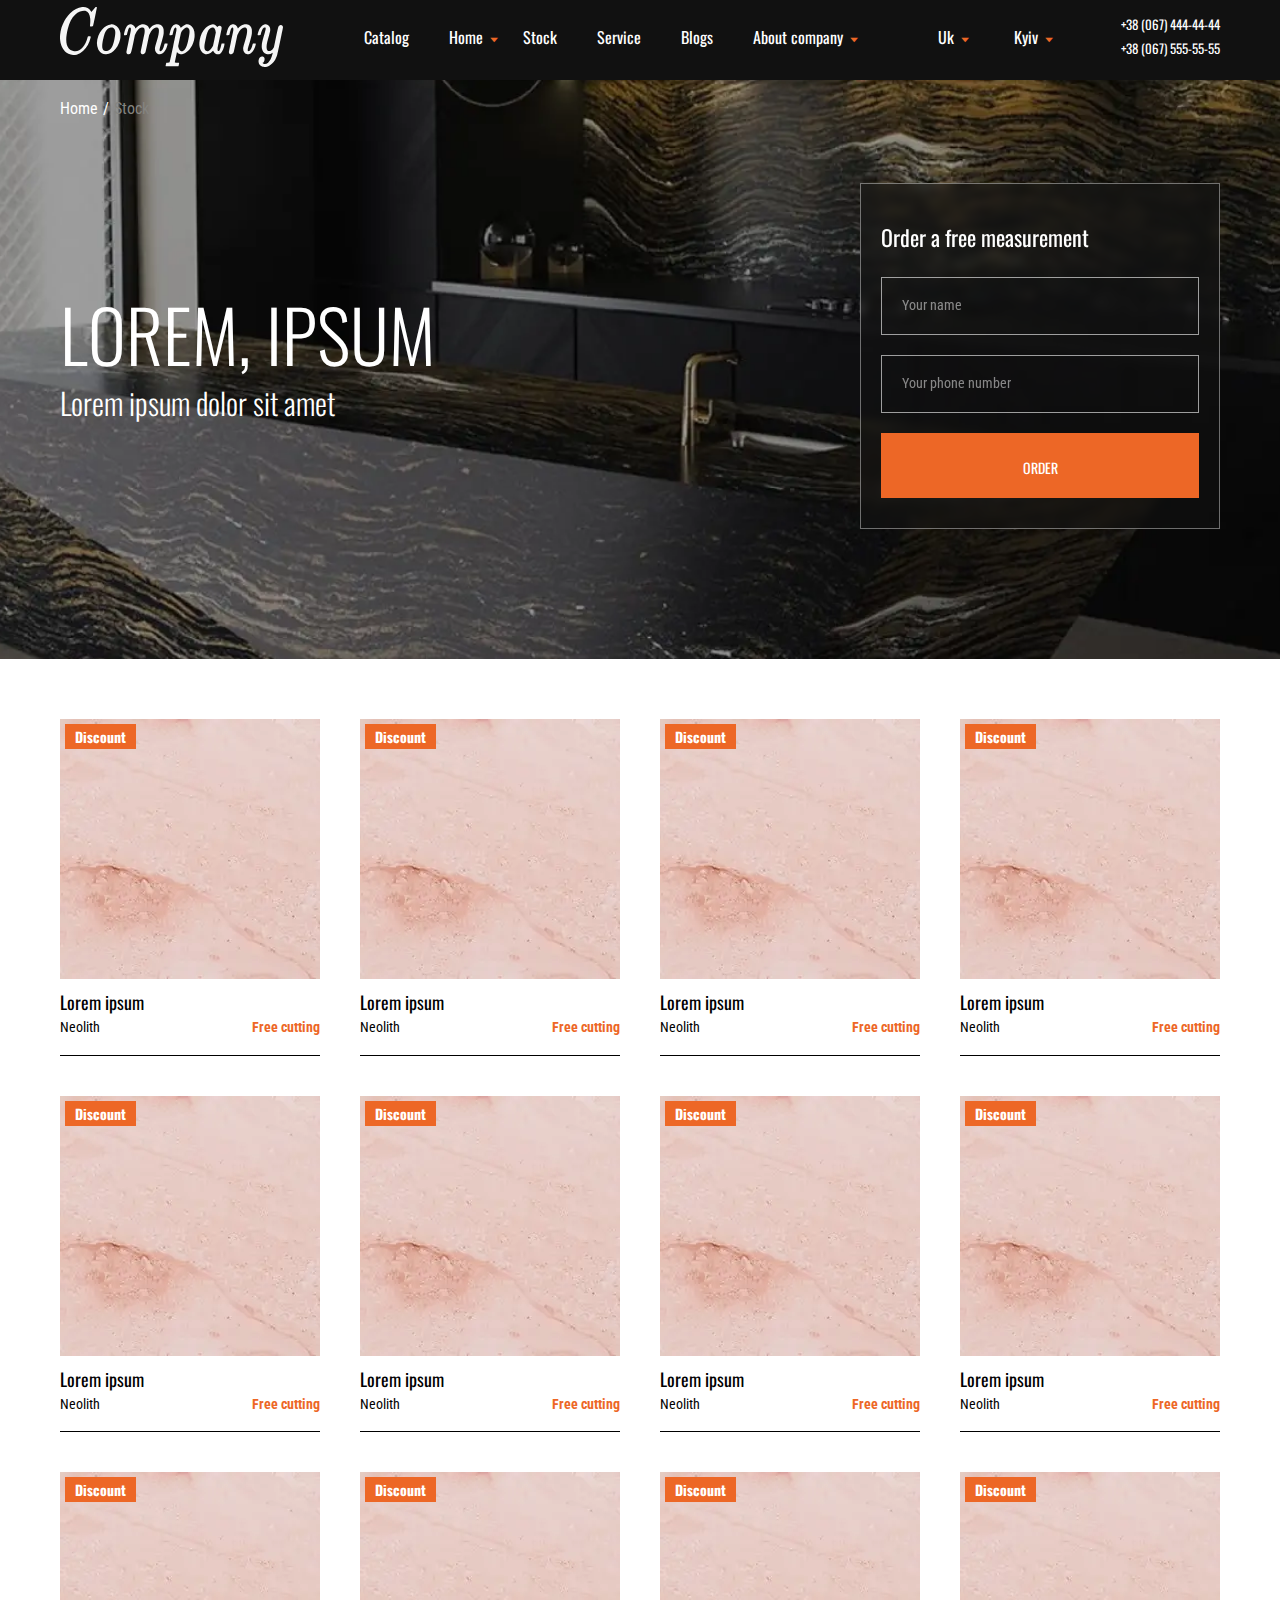
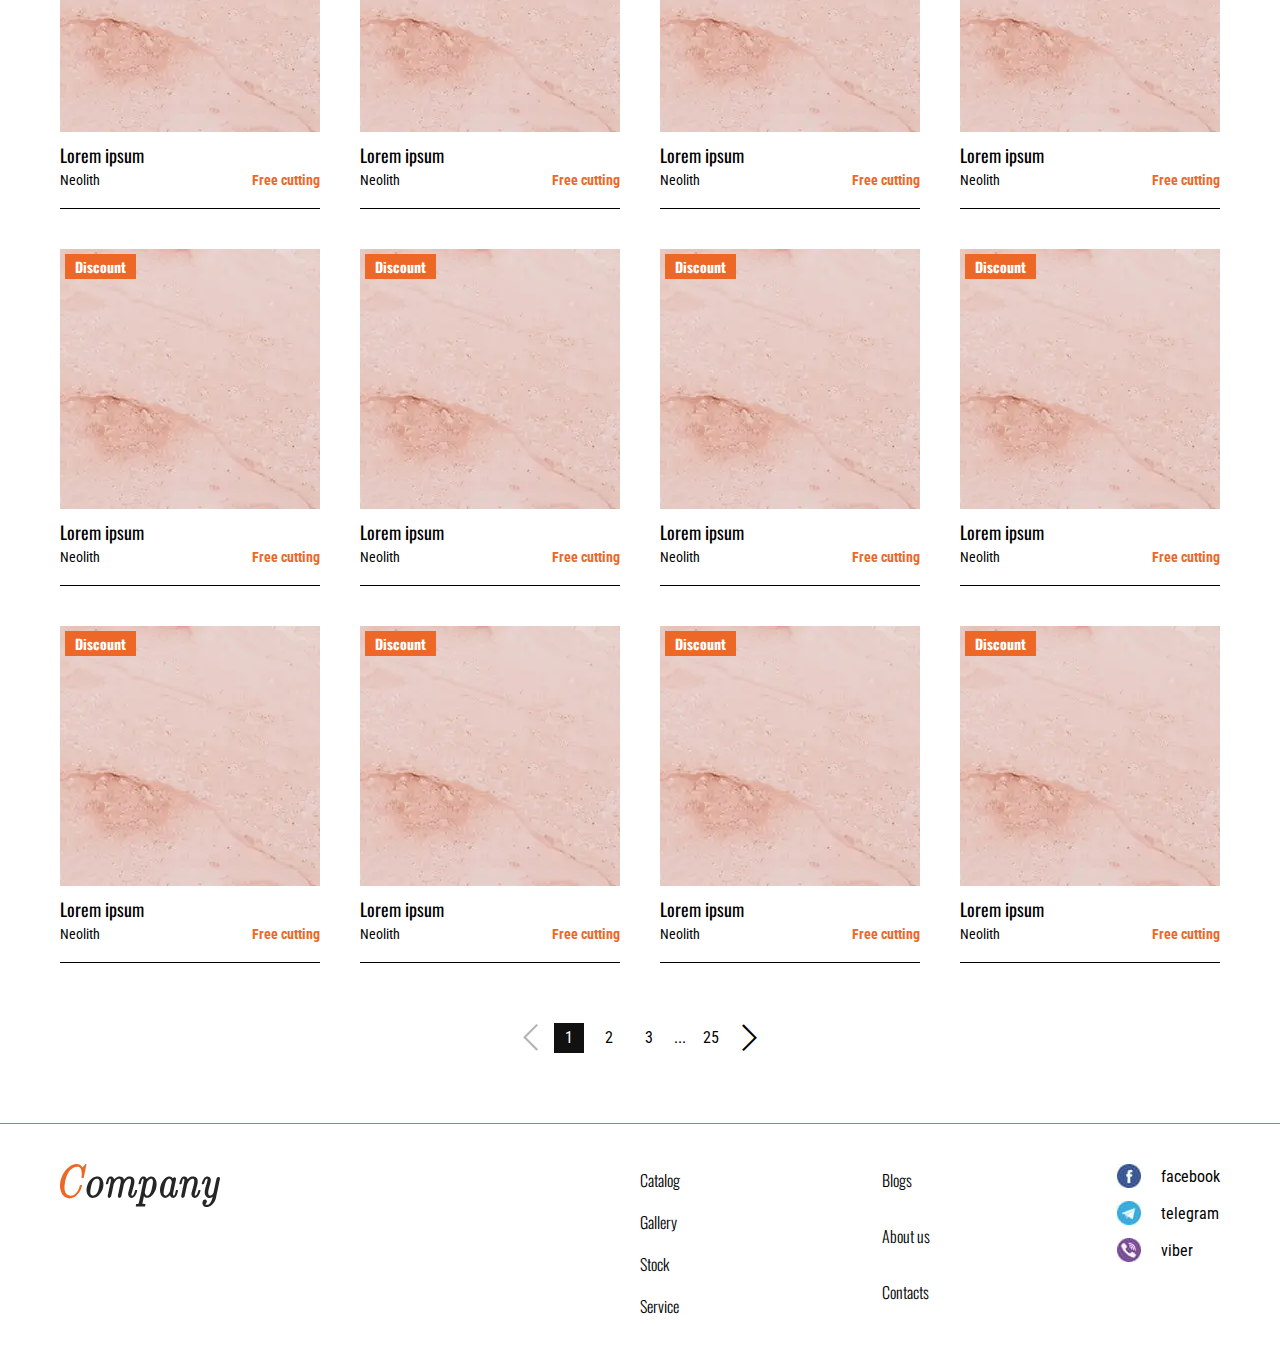
<file: stock.html>
<!DOCTYPE html>
<html lang="en">

<head>
	<title>Stock</title>
	<meta charset="UTF-8">
	<meta name="format-detection" content="telephone=no">
	<!-- <style>body{opacity: 0;}</style> -->
	<link rel="stylesheet" href="css/style.min.css?_v=20230823133935">
	<link rel="shortcut icon" href="favicon.ico">
	<!-- <meta name="robots" content="noindex, nofollow"> -->
	<meta name="viewport" content="width=device-width, initial-scale=1.0">
</head>

<body>
	<div class="wrapper">
		<header data-scroll="80" data-scroll-show class="header">
			<div class="header__container">
				<a href="index.html" class="header__logo"><img src="img/logo.svg" alt="Логотип UA Quartz"></a>
				<div class="header__menu menu">
					<button type="button" class="menu__icon icon-menu"><span></span></button>
					<nav class="menu__body">
						<ul class="menu__list">
							<li class="menu__item"><a href="catalog.html" class="menu__link">Catalog</a></li>
							<li class="menu__item">
								<a href="index.html" class="menu__link menu__link_arrow">Home</a>
								<div class="menu__sublist">
									<ul class="sublist-menu">
										<li class="sublist-menu__item"><a href="kitchens.html" class="sublist-menu__link">Kitchens</a></li>
										<li class="sublist-menu__item"><a href="#" class="sublist-menu__link">Bathrooms</a></li>
										<li class="sublist-menu__item"><a href="#" class="sublist-menu__link">Window sills</a></li>
										<li class="sublist-menu__item"><a href="#" class="sublist-menu__link">Bar counters</a></li>
										<li class="sublist-menu__item"><a href="#" class="sublist-menu__link">Commercial objects</a></li>
									</ul>
								</div>
							</li>
							<li class="menu__item"><a href="stock.html" class="menu__link">Stock</a></li>
							<li class="menu__item"><a href="service.html" class="menu__link">Service</a></li>
							<li class="menu__item"><a href="blogs.html" class="menu__link">Blogs</a></li>
							<li class="menu__item">
								<a href="about.html" class="menu__link menu__link_arrow">About company</a>
								<div class="menu__sublist">
									<ul class="sublist-menu">
										<li class="sublist-menu__item"><a href="contacts.html" class="sublist-menu__link">Contacts</a></li>
										<li class="sublist-menu__item"><a href="partnership.html" class="sublist-menu__link">Partnership</a></li>
									</ul>
								</div>
							</li>
						</ul>
					</nav>
				</div>
				<div data-da=".menu__body, 767.98" data-one-select class="header__contacts contacts-header">
					<div class="contacts-header__selects">
						<select id="countries" name="form[]" data-class-modif="select-contacts" data-show-selected>
							<option data-class="select-contacts__item" value="Ukraine" selected>Uk</option>
							<option data-class="select-contacts__item" value="Poland">Pl</option>
						</select>
						<select data-country="Ukraine" name="form[]" data-show-selected data-class-modif="select-contacts">
							<option data-class="select-contacts__city" value="Kyiv" selected>Kyiv</option>
							<option data-class="select-contacts__city" value="Odesa">Odesa</option>
							<option data-class="select-contacts__city" value="Dnipro">Dnipro</option>
							<option data-class="select-contacts__city" value="Lviv">Lviv</option>
							<option data-class="select-contacts__city" value="Kharkiv">Kharkiv</option>
						</select>
						<select data-country="Poland" name="form[]" data-show-selected data-class-modif="select-contacts">
							<option data-class="select-contacts__city" value="Warsaw" selected>Warsaw</option>
							<option data-class="select-contacts__city" value="Wroclaw">Wroclaw</option>
						</select>
					</div>
					<div class="contacts-header__items">
						<div id="Kyiv" class="contacts-header__phone">
							<a href="tel:+380674444444" class="contacts-header__number">+38 (067) 444-44-44</a>
							<a href="tel:+380675555555" class="contacts-header__number">+38 (067) 555-55-55</a>
						</div>
						<div id="Odesa" class="contacts-header__phone" style="display: none;">
							<a href="tel:+380939999999" class="contacts-header__number">+38 (093) 999-99-99</a>
							<a href="tel:+380676666666" class="contacts-header__number">+38 (067) 666-66-66</a>
						</div>
						<div id="Dnipro" class="contacts-header__phone" style="display: none;">
							<a href="tel:+380932222222" class="contacts-header__number">+38 (093) 222-22-22</a>
						</div>
						<div id="Lviv" class="contacts-header__phone" style="display: none;">
							<a href="tel:+380938888888" class="contacts-header__number">+38 (093) 888-88-88</a>
						</div>
						<div id="Kharkiv" class="contacts-header__phone" style="display: none;">
							<a href="tel:+380677777777" class="contacts-header__number">+38 (067) 777-77-77</a>
						</div>
						<div id="Warsaw" class="contacts-header__phone" style="display: none;">
							<a href="tel:+48505445995" class="contacts-header__number">+48 505-445-995</a>
						</div>
						<div id="Wroclaw" class="contacts-header__phone" style="display: none;">
							<a href="tel:+48841061734" class="contacts-header__number">+48 841-061-734</a>
						</div>
					</div>
				</div>
			</div>
		</header>
		<main class="page">
			<section class="stock-colors">
				<div class="stock-colors__container">
					<div class="stock-colors__header page-top">
						<nav class="page-top__pages pages-navigation">
							<ul class="pages-navigation__list ">
								<li class="pages-navigation__item pages-navigation__item_white"><a href="index.html" class="pages-navigation__link">Home</a></li>
								<li class="pages-navigation__item pages-navigation__item_white"><a href="#" class="pages-navigation__link pages-navigation__link_active">Stock</a></li>
							</ul>
						</nav>
					</div>
					<div class="stock-colors__body">
						<div class="stock-colors__content">
							<h1 class="stock-colors__title">Lorem, ipsum</h1>
							<p class="stock-colors__lable">Lorem ipsum dolor sit amet</p>
						</div>
						<form action="#" method="#" class="stock-colors__form form-book">
							<h3 class="form-book__title">Order a free measurement</h3>
							<div class="form-book__body">
								<div><input data-required autocomplete="off" type="text" name="username" data-error="Enter your name" placeholder="Your name" class="form-book__input input input_dark"></div>
								<div><input data-required autocomplete="off" type="text" name="user_phone" data-error="Enter your phone number" placeholder="Your phone number" class="form-book__input input input_dark"></div>
								<button type="submit" class="form-book__button button">Order</button>
							</div>
						</form>
					</div>
				</div>
				<picture><source srcset="img/stock/bg-image.webp" type="image/webp"><img src="img/stock/bg-image.jpg" alt="image" class="stock-colors__bg-image"></picture>
			</section>
			<div class="catalog-stock">
				<div class="catalog-stock__container">
					<div class="catalog-stock__items">
						<div class="catalog-stock__item item-product">
							<a href="product.html" class="item-product__image-ibg">
								<picture><source data-srcset="img/catalog/image1.webp" srcset="[data-uri]" type="image/webp"><img src="[data-uri]"  data-src="img/catalog/image1.jpg" alt="image"></picture>
								<div class="item-product__stock">Discount</div>
							</a>
							<a href="product.html" class="item-product__name">Lorem ipsum</a>
							<div class="item-product__info">
								<span class="item-product__manufacturer">Neolith</span>
								<span class="item-product__status">Free cutting</span>
							</div>
						</div>
						<div class="catalog-stock__item item-product">
							<a href="product.html" class="item-product__image-ibg">
								<picture><source data-srcset="img/catalog/image1.webp" srcset="[data-uri]" type="image/webp"><img src="[data-uri]"  data-src="img/catalog/image1.jpg" alt="image"></picture>
								<div class="item-product__stock">Discount</div>
							</a>
							<a href="product.html" class="item-product__name">Lorem ipsum</a>
							<div class="item-product__info">
								<span class="item-product__manufacturer">Neolith</span>
								<span class="item-product__status">Free cutting</span>
							</div>
						</div>
						<div class="catalog-stock__item item-product">
							<a href="product.html" class="item-product__image-ibg">
								<picture><source data-srcset="img/catalog/image1.webp" srcset="[data-uri]" type="image/webp"><img src="[data-uri]"  data-src="img/catalog/image1.jpg" alt="image"></picture>
								<div class="item-product__stock">Discount</div>
							</a>
							<a href="product.html" class="item-product__name">Lorem ipsum</a>
							<div class="item-product__info">
								<span class="item-product__manufacturer">Neolith</span>
								<span class="item-product__status">Free cutting</span>
							</div>
						</div>
						<div class="catalog-stock__item item-product">
							<a href="product.html" class="item-product__image-ibg">
								<picture><source data-srcset="img/catalog/image1.webp" srcset="[data-uri]" type="image/webp"><img src="[data-uri]"  data-src="img/catalog/image1.jpg" alt="image"></picture>
								<div class="item-product__stock">Discount</div>
							</a>
							<a href="product.html" class="item-product__name">Lorem ipsum</a>
							<div class="item-product__info">
								<span class="item-product__manufacturer">Neolith</span>
								<span class="item-product__status">Free cutting</span>
							</div>
						</div>
						<div class="catalog-stock__item item-product">
							<a href="product.html" class="item-product__image-ibg">
								<picture><source data-srcset="img/catalog/image1.webp" srcset="[data-uri]" type="image/webp"><img src="[data-uri]"  data-src="img/catalog/image1.jpg" alt="image"></picture>
								<div class="item-product__stock">Discount</div>
							</a>
							<a href="product.html" class="item-product__name">Lorem ipsum</a>
							<div class="item-product__info">
								<span class="item-product__manufacturer">Neolith</span>
								<span class="item-product__status">Free cutting</span>
							</div>
						</div>
						<div class="catalog-stock__item item-product">
							<a href="product.html" class="item-product__image-ibg">
								<picture><source data-srcset="img/catalog/image1.webp" srcset="[data-uri]" type="image/webp"><img src="[data-uri]"  data-src="img/catalog/image1.jpg" alt="image"></picture>
								<div class="item-product__stock">Discount</div>
							</a>
							<a href="product.html" class="item-product__name">Lorem ipsum</a>
							<div class="item-product__info">
								<span class="item-product__manufacturer">Neolith</span>
								<span class="item-product__status">Free cutting</span>
							</div>
						</div>
						<div class="catalog-stock__item item-product">
							<a href="product.html" class="item-product__image-ibg">
								<picture><source data-srcset="img/catalog/image1.webp" srcset="[data-uri]" type="image/webp"><img src="[data-uri]"  data-src="img/catalog/image1.jpg" alt="image"></picture>
								<div class="item-product__stock">Discount</div>
							</a>
							<a href="product.html" class="item-product__name">Lorem ipsum</a>
							<div class="item-product__info">
								<span class="item-product__manufacturer">Neolith</span>
								<span class="item-product__status">Free cutting</span>
							</div>
						</div>
						<div class="catalog-stock__item item-product">
							<a href="product.html" class="item-product__image-ibg">
								<picture><source data-srcset="img/catalog/image1.webp" srcset="[data-uri]" type="image/webp"><img src="[data-uri]"  data-src="img/catalog/image1.jpg" alt="image"></picture>
								<div class="item-product__stock">Discount</div>
							</a>
							<a href="product.html" class="item-product__name">Lorem ipsum</a>
							<div class="item-product__info">
								<span class="item-product__manufacturer">Neolith</span>
								<span class="item-product__status">Free cutting</span>
							</div>
						</div>
						<div class="catalog-stock__item item-product">
							<a href="product.html" class="item-product__image-ibg">
								<picture><source data-srcset="img/catalog/image1.webp" srcset="[data-uri]" type="image/webp"><img src="[data-uri]"  data-src="img/catalog/image1.jpg" alt="image"></picture>
								<div class="item-product__stock">Discount</div>
							</a>
							<a href="product.html" class="item-product__name">Lorem ipsum</a>
							<div class="item-product__info">
								<span class="item-product__manufacturer">Neolith</span>
								<span class="item-product__status">Free cutting</span>
							</div>
						</div>
						<div class="catalog-stock__item item-product">
							<a href="product.html" class="item-product__image-ibg">
								<picture><source data-srcset="img/catalog/image1.webp" srcset="[data-uri]" type="image/webp"><img src="[data-uri]"  data-src="img/catalog/image1.jpg" alt="image"></picture>
								<div class="item-product__stock">Discount</div>
							</a>
							<a href="product.html" class="item-product__name">Lorem ipsum</a>
							<div class="item-product__info">
								<span class="item-product__manufacturer">Neolith</span>
								<span class="item-product__status">Free cutting</span>
							</div>
						</div>
						<div class="catalog-stock__item item-product">
							<a href="product.html" class="item-product__image-ibg">
								<picture><source data-srcset="img/catalog/image1.webp" srcset="[data-uri]" type="image/webp"><img src="[data-uri]"  data-src="img/catalog/image1.jpg" alt="image"></picture>
								<div class="item-product__stock">Discount</div>
							</a>
							<a href="product.html" class="item-product__name">Lorem ipsum</a>
							<div class="item-product__info">
								<span class="item-product__manufacturer">Neolith</span>
								<span class="item-product__status">Free cutting</span>
							</div>
						</div>
						<div class="catalog-stock__item item-product">
							<a href="product.html" class="item-product__image-ibg">
								<picture><source data-srcset="img/catalog/image1.webp" srcset="[data-uri]" type="image/webp"><img src="[data-uri]"  data-src="img/catalog/image1.jpg" alt="image"></picture>
								<div class="item-product__stock">Discount</div>
							</a>
							<a href="product.html" class="item-product__name">Lorem ipsum</a>
							<div class="item-product__info">
								<span class="item-product__manufacturer">Neolith</span>
								<span class="item-product__status">Free cutting</span>
							</div>
						</div>
						<div class="catalog-stock__item item-product">
							<a href="product.html" class="item-product__image-ibg">
								<picture><source data-srcset="img/catalog/image1.webp" srcset="[data-uri]" type="image/webp"><img src="[data-uri]"  data-src="img/catalog/image1.jpg" alt="image"></picture>
								<div class="item-product__stock">Discount</div>
							</a>
							<a href="product.html" class="item-product__name">Lorem ipsum</a>
							<div class="item-product__info">
								<span class="item-product__manufacturer">Neolith</span>
								<span class="item-product__status">Free cutting</span>
							</div>
						</div>
						<div class="catalog-stock__item item-product">
							<a href="product.html" class="item-product__image-ibg">
								<picture><source data-srcset="img/catalog/image1.webp" srcset="[data-uri]" type="image/webp"><img src="[data-uri]"  data-src="img/catalog/image1.jpg" alt="image"></picture>
								<div class="item-product__stock">Discount</div>
							</a>
							<a href="product.html" class="item-product__name">Lorem ipsum</a>
							<div class="item-product__info">
								<span class="item-product__manufacturer">Neolith</span>
								<span class="item-product__status">Free cutting</span>
							</div>
						</div>
						<div class="catalog-stock__item item-product">
							<a href="product.html" class="item-product__image-ibg">
								<picture><source data-srcset="img/catalog/image1.webp" srcset="[data-uri]" type="image/webp"><img src="[data-uri]"  data-src="img/catalog/image1.jpg" alt="image"></picture>
								<div class="item-product__stock">Discount</div>
							</a>
							<a href="product.html" class="item-product__name">Lorem ipsum</a>
							<div class="item-product__info">
								<span class="item-product__manufacturer">Neolith</span>
								<span class="item-product__status">Free cutting</span>
							</div>
						</div>
						<div class="catalog-stock__item item-product">
							<a href="product.html" class="item-product__image-ibg">
								<picture><source data-srcset="img/catalog/image1.webp" srcset="[data-uri]" type="image/webp"><img src="[data-uri]"  data-src="img/catalog/image1.jpg" alt="image"></picture>
								<div class="item-product__stock">Discount</div>
							</a>
							<a href="product.html" class="item-product__name">Lorem ipsum</a>
							<div class="item-product__info">
								<span class="item-product__manufacturer">Neolith</span>
								<span class="item-product__status">Free cutting</span>
							</div>
						</div>
						<div class="catalog-stock__item item-product">
							<a href="product.html" class="item-product__image-ibg">
								<picture><source data-srcset="img/catalog/image1.webp" srcset="[data-uri]" type="image/webp"><img src="[data-uri]"  data-src="img/catalog/image1.jpg" alt="image"></picture>
								<div class="item-product__stock">Discount</div>
							</a>
							<a href="product.html" class="item-product__name">Lorem ipsum</a>
							<div class="item-product__info">
								<span class="item-product__manufacturer">Neolith</span>
								<span class="item-product__status">Free cutting</span>
							</div>
						</div>
						<div class="catalog-stock__item item-product">
							<a href="product.html" class="item-product__image-ibg">
								<picture><source data-srcset="img/catalog/image1.webp" srcset="[data-uri]" type="image/webp"><img src="[data-uri]"  data-src="img/catalog/image1.jpg" alt="image"></picture>
								<div class="item-product__stock">Discount</div>
							</a>
							<a href="product.html" class="item-product__name">Lorem ipsum</a>
							<div class="item-product__info">
								<span class="item-product__manufacturer">Neolith</span>
								<span class="item-product__status">Free cutting</span>
							</div>
						</div>
						<div class="catalog-stock__item item-product">
							<a href="product.html" class="item-product__image-ibg">
								<picture><source data-srcset="img/catalog/image1.webp" srcset="[data-uri]" type="image/webp"><img src="[data-uri]"  data-src="img/catalog/image1.jpg" alt="image"></picture>
								<div class="item-product__stock">Discount</div>
							</a>
							<a href="product.html" class="item-product__name">Lorem ipsum</a>
							<div class="item-product__info">
								<span class="item-product__manufacturer">Neolith</span>
								<span class="item-product__status">Free cutting</span>
							</div>
						</div>
						<div class="catalog-stock__item item-product">
							<a href="product.html" class="item-product__image-ibg">
								<picture><source data-srcset="img/catalog/image1.webp" srcset="[data-uri]" type="image/webp"><img src="[data-uri]"  data-src="img/catalog/image1.jpg" alt="image"></picture>
								<div class="item-product__stock">Discount</div>
							</a>
							<a href="product.html" class="item-product__name">Lorem ipsum</a>
							<div class="item-product__info">
								<span class="item-product__manufacturer">Neolith</span>
								<span class="item-product__status">Free cutting</span>
							</div>
						</div>
					</div>
					<div class="catalog-stock__footer footer-gallery-pages">
						<ul class="footer-gallery-pages__list">
							<li class="footer-gallery-pages__item"><a href="#" class="footer-gallery-pages__arrow-prev disable _icon-small-arrow"></a></li>
							<li class="footer-gallery-pages__item"><a href="#" class="footer-gallery-pages__link footer-gallery-pages__link_active">1</a></li>
							<li class="footer-gallery-pages__item"><a href="#" class="footer-gallery-pages__link">2</a></li>
							<li class="footer-gallery-pages__item"><a href="#" class="footer-gallery-pages__link">3</a></li>
							<li class="footer-gallery-pages__item">...</li>
							<li class="footer-gallery-pages__item"><a href="#" class="footer-gallery-pages__link">25</a></li>
							<li class="footer-gallery-pages__item"><a href="#" class="footer-gallery-pages__arrow-next _icon-small-arrow"></a></li>
						</ul>
					</div>
				</div>
			</div>
		</main>
		<footer class="footer">
			<div class="footer__container">
				<div class="footer__logo"><img src="img/logo-color.svg" alt="logo"></div>
				<div class="footer__content">
					<nav class="footer__navigation">
						<ul class="footer__list">
							<li class="footer__item"><a href="catalog.html" class="footer__link">Catalog</a></li>
							<li class="footer__item"><a href="gallery.html" class="footer__link">Gallery</a></li>
							<li class="footer__item"><a href="stock.html" class="footer__link">Stock</a></li>
							<li class="footer__item"><a href="service.html" class="footer__link">Service</a></li>
						</ul>
						<ul class="footer__list">
							<li class="footer__item"><a href="blogs.html" class="footer__link">Blogs</a></li>
							<li class="footer__item"><a href="about.html" class="footer__link">About us</a></li>
							<li class="footer__item"><a href="contacts.html" class="footer__link">Contacts</a></li>
						</ul>
					</nav>
					<div class="footer__social social-footer">
						<a href="#" class="social-footer__item social-footer__item_facebook">facebook</a>
						<a href="#" class="social-footer__item social-footer__item_telegram">telegram</a>
						<a href="#" class="social-footer__item social-footer__item_viber">viber</a>
					</div>
				</div>
			</div>
		</footer>
	</div>

	<script src="js/app.min.js?_v=20230823133935"></script>
</body>

</html>
</file>
<file: css/style.min.css>
@charset "UTF-8";@import url(https://fonts.googleapis.com/css?family=Roboto+Condensed:300,regular,700&display=swap);@import url(https://fonts.googleapis.com/css?family=Oswald:300,regular,700&display=swap);@font-face{font-family:icons;font-display:swap;src:url(../fonts/icons.woff2) format("woff2"),url(../fonts/icons.woff) format("woff");font-weight:400;font-style:normal}.about-us__link::after,.button_arrow::after,.gallery__image-ibg::before,.lg-next::before,.lg-prev::before,.menu__link_arrow::after,.select_select-contacts .select__content::after,.sidebar-catalog__title::after,.swiper-article-next__arrow::after,.swiper-article-prev__arrow::after,.swiper-button-next__arrow::after,.swiper-button-prev__arrow::after,.swiper-products-slide__link::after,.tabs-picture-pages__info::after,[class*=_icon-]:before{font-family:icons;font-style:normal;font-weight:400;font-variant:normal;text-transform:none;line-height:1;-webkit-font-smoothing:antialiased;-moz-osx-font-smoothing:grayscale}[class*=_icon-]:before{display:block}._icon-arrow-right:before{content:"\e900"}._icon-arrow-left:before{content:"\e906"}._icon-checked:before{content:"\e901"}._icon-check-mark:before{content:"\e902"}._icon-search:before{content:"\e903"}._icon-select-arrow:before{content:"\e904"}._icon-small-arrow:before{content:"\e905"}*{padding:0;margin:0;border:0}*,:after,:before{-webkit-box-sizing:border-box;box-sizing:border-box}body,html{height:100%;min-width:320px}body{color:#000;line-height:1;font-family:"Roboto Condensed";font-size:1rem;-ms-text-size-adjust:100%;-moz-text-size-adjust:100%;-webkit-text-size-adjust:100%;-webkit-font-smoothing:antialiased;-moz-osx-font-smoothing:grayscale}button,input,textarea{font-family:"Roboto Condensed";font-size:inherit}button{cursor:pointer;color:inherit;background-color:inherit}a{color:inherit}a:link,a:visited{text-decoration:none}a:hover{text-decoration:none}ul li{list-style:none}img{vertical-align:top}h1,h2,h3,h4,h5,h6{font-weight:inherit;font-size:inherit}.lock body{overflow:hidden;-ms-touch-action:none;touch-action:none;-ms-scroll-chaining:none;overscroll-behavior:none}.wrapper{min-height:100%;display:-webkit-box;display:-ms-flexbox;display:flex;-webkit-box-orient:vertical;-webkit-box-direction:normal;-ms-flex-direction:column;flex-direction:column;overflow:hidden}.wrapper>main{-webkit-box-flex:1;-ms-flex:1 1 auto;flex:1 1 auto}.wrapper>*{min-width:0}[class*=__container]{max-width:72.5rem;-webkit-box-sizing:content-box;box-sizing:content-box;margin:0 auto;padding:0 .9375rem}.button{display:-webkit-inline-box;display:-ms-inline-flexbox;display:inline-flex;padding:1.5rem 0 1.25rem;color:#fff;font-family:Oswald;font-size:.875rem;line-height:1.5;text-transform:uppercase;background-color:#ed6726;-webkit-box-pack:center;-ms-flex-pack:center;justify-content:center;-webkit-box-align:center;-ms-flex-align:center;align-items:center;-webkit-column-gap:.625rem;-moz-column-gap:.625rem;column-gap:.625rem;-webkit-transition:background .3s ease 0s;-o-transition:background .3s ease 0s;transition:background .3s ease 0s}.button_arrow::after{content:"\e900";font-size:.5rem}.button_white{color:#000;background-color:#fff}.button_border{border:.0625rem solid #ed6726;background-color:transparent;color:#000}.button_white-border{background-color:transparent;border:1px solid #fff}.button._fw{width:100%}[data-popup="#order"]{display:block}input[type=email],input[type=tel],input[type=text],textarea{-webkit-appearance:none;-moz-appearance:none;appearance:none}textarea.input{resize:none;padding:0 0}.input{border-radius:0!important;width:100%;display:block;padding:1.25rem;font-size:.875rem;line-height:1.14;border:1px solid #858480}.input_dark{color:#fff;background-color:transparent;border:1px solid rgba(255,255,255,.6)}.input_dark::-webkit-input-placeholder{color:rgba(255,255,255,.5)}.input_dark::-moz-placeholder{color:rgba(255,255,255,.5)}.input_dark:-ms-input-placeholder{color:rgba(255,255,255,.5)}.input_dark::-ms-input-placeholder{color:rgba(255,255,255,.5)}.input_dark::placeholder{color:rgba(255,255,255,.5)}.options{display:-webkit-box;display:-ms-flexbox;display:flex;-webkit-box-orient:vertical;-webkit-box-direction:normal;-ms-flex-direction:column;flex-direction:column}.options__item{position:relative;cursor:pointer}.options__item:not(:last-child){margin-bottom:.3125em}.options__input{width:0;height:0;opacity:0;position:absolute}.options__input:checked+.options__label:after{-webkit-transform:scale(1);-ms-transform:scale(1);transform:scale(1)}.options__input:checked+.options__label>.options__text{color:#ed6726}.options__label{display:-webkit-box;display:-ms-flexbox;display:flex;cursor:pointer}.options__label:after{content:"";-webkit-transition:all .3s ease 0s;-o-transition:all .3s ease 0s;transition:all .3s ease 0s;-webkit-transform:scale(0);-ms-transform:scale(0);transform:scale(0);width:5px;height:100%;background-color:#ed6726;position:absolute;right:0;top:0}.options__text{line-height:2.5;-webkit-transition:color .3s ease 0s;-o-transition:color .3s ease 0s;transition:color .3s ease 0s}.color-options__all-colors:not(:last-child){margin-bottom:1.25rem}.color-options__input{width:0;height:0;opacity:0;position:absolute}.color-options__input:checked+.color-options__label{-webkit-box-shadow:0 0 10px 0 #42445a;box-shadow:0 0 10px 0 #42445a}.color-options__input:checked+.color-options__all-colors-lable{color:#ed6726}.color-options__all-colors-lable{cursor:pointer;line-height:1.18;-webkit-transition:color .3s ease 0s;-o-transition:color .3s ease 0s;transition:color .3s ease 0s}.color-options__body{max-width:11.875rem;display:-webkit-box;display:-ms-flexbox;display:flex;-ms-flex-wrap:wrap;flex-wrap:wrap;gap:.625rem;padding-bottom:.625rem}.color-options__item{-webkit-box-flex:0;-ms-flex:0 0 2.5rem;flex:0 0 2.5rem}.color-options__label{cursor:pointer;display:-webkit-box;display:-ms-flexbox;display:flex;max-width:2.4375rem;height:2.4375rem;border-radius:50%;-webkit-transition:-webkit-box-shadow .3s ease 0s;transition:-webkit-box-shadow .3s ease 0s;-o-transition:box-shadow .3s ease 0s;transition:box-shadow .3s ease 0s;transition:box-shadow .3s ease 0s,-webkit-box-shadow .3s ease 0s}.color-options__label_white{background-color:#fff;border:1px solid #858480}.color-options__label_blanc{border:1px solid #dcd3c2;background-color:#dcd3c2}.color-options__label_cloud{border:1px solid #c6bcb0;background-color:#c6bcb0}.color-options__label_cigar{border:1px solid #7f503e;background-color:#7f503e}.color-options__label_brown{border:1px solid #3d2217;background-color:#3d2217}.color-options__label_silver{border:1px solid #bbb;background-color:#bbb}.color-options__label_grey{border:1px solid #939393;background-color:#939393}.color-options__label_orange{border:1px solid #ed6726;background-color:#ed6726}.color-options__label_green{border:1px solid #547143;background-color:#547143}.color-options__label_black{border:1px solid #000;background-color:#000}.color-options__label_pink{border:1px solid #8f4348;background-color:#8f4348}.color-options__label_blue{border:1px solid #334180;background-color:#334180}.select{position:relative}.select__body{position:relative}.select__title{cursor:pointer;width:100%}.select__value{display:-webkit-box;display:-ms-flexbox;display:flex;-webkit-box-align:center;-ms-flex-align:center;align-items:center;height:1.875rem;padding:0 .9375rem}.select__value>*{-webkit-box-flex:1;-ms-flex:1 1 auto;flex:1 1 auto}.select__value:after{content:"";-ms-flex-item-align:stretch;-ms-grid-row-align:stretch;align-self:stretch;-webkit-box-flex:0;-ms-flex:0 0 10px;flex:0 0 10px;-webkit-transition:all .3s ease 0s;-o-transition:all .3s ease 0s;transition:all .3s ease 0s;display:-webkit-box;display:-ms-flexbox;display:flex;-webkit-box-pack:center;-ms-flex-pack:center;justify-content:center;-webkit-box-align:center;-ms-flex-align:center;align-items:center}._select-open .select__value:after{-webkit-transform:rotate(-180deg);-ms-transform:rotate(-180deg);transform:rotate(-180deg)}.select__value._select-pseudo-label::before{content:attr(data-pseudo-label);opacity:.5}.select__text{-webkit-box-flex:1;-ms-flex:1 1 auto;flex:1 1 auto}.select__input{width:100%;background-color:transparent;height:100%}.select__options{color:#000;position:absolute;top:29px;border-radius:0 0 4px 4px;min-width:100%;left:0;background-color:#fff;border-top:0;border:1px solid #d9d9d9;border-top:0;padding:10px 0 5px 0}.select__scroll{overflow-y:auto;overflow-x:hidden;max-height:200px}.select__option{width:100%;text-align:left;cursor:pointer;padding:5px 15px;color:inherit}.select__option._select-selected{background-color:#eee}.select__row{display:-webkit-inline-box;display:-ms-inline-flexbox;display:inline-flex;-webkit-box-align:center;-ms-flex-align:center;align-items:center}.select._select-open{z-index:5}._select-tag{cursor:pointer}.select_select-contacts .select__content,.select_select-contacts .select__option{font-family:Oswald;color:#fff;line-height:1.5}.select_select-contacts .select__content{position:relative}.select_select-contacts .select__content::after{content:"\e904";color:#ed6726;font-size:.3125rem;position:absolute;top:50%;right:-1rem}.select_select-contacts .select__title{border:none;background-color:transparent}.select_select-contacts .select__options{padding:1.25rem;border-radius:0;background-color:#1d1d1b;border:1px solid rgba(255,255,255,.4);-webkit-box-shadow:0 5px 25px rgba(0,0,0,.45);box-shadow:0 5px 25px rgba(0,0,0,.45)}.select_select-contacts .select__option{padding:0;text-align:center;-webkit-transition:color .3s ease 0s;-o-transition:color .3s ease 0s;transition:color .3s ease 0s}.select_select-contacts .select__option:not(:last-child){margin-bottom:1.25em}body::after{content:"";background-color:rgba(0,0,0,.5);position:fixed;width:100%;height:100%;top:0;left:0;opacity:0;-webkit-transition:opacity .8s ease 0s;-o-transition:opacity .8s ease 0s;transition:opacity .8s ease 0s;pointer-events:none;z-index:149}.popup-show body::after{opacity:1}.popup{position:fixed;top:0;left:0;bottom:0;right:0;padding:30px 10px;-webkit-transition:visibility .8s ease 0s;-o-transition:visibility .8s ease 0s;transition:visibility .8s ease 0s;visibility:hidden;pointer-events:none}.popup_show{z-index:150;visibility:visible;overflow:auto;pointer-events:auto}.popup_show .popup__content{visibility:visible;-webkit-transform:scale(1);-ms-transform:scale(1);transform:scale(1)}.popup__wrapper{display:-webkit-box;display:-ms-flexbox;display:flex;-webkit-box-orient:vertical;-webkit-box-direction:normal;-ms-flex-direction:column;flex-direction:column;-webkit-box-align:center;-ms-flex-align:center;align-items:center;min-height:100%;-webkit-box-flex:1;-ms-flex:1 1 auto;flex:1 1 auto;width:100%;display:flex;-webkit-box-pack:center;-ms-flex-pack:center;justify-content:center;align-items:center}.popup__content{visibility:hidden;-webkit-transform:scale(0);-ms-transform:scale(0);transform:scale(0);-webkit-transition:-webkit-transform .3s ease 0s;transition:-webkit-transform .3s ease 0s;-o-transition:transform .3s ease 0s;transition:transform .3s ease 0s;transition:transform .3s ease 0s,-webkit-transform .3s ease 0s;border:1px solid rgba(255,255,255,.4);-webkit-backdrop-filter:blur(5px);backdrop-filter:blur(5px);background-color:#fff;padding:2.1875rem 2.5rem 2.8125rem 2.5rem;width:100%;max-width:900px;position:relative}.lock .popup__content{visibility:visible}.popup__btn-cont{position:absolute;top:-2.8125rem;right:-2.8125rem;width:1.875rem;height:1.875rem}.popup__close{position:relative}.popup__close::after,.popup__close::before{content:"";position:absolute;top:0;left:0;display:block;width:1.875rem;height:.125rem;background-color:#fff}.popup__close::before{-webkit-transform:rotate(45deg);-ms-transform:rotate(45deg);transform:rotate(45deg)}.popup__close::after{-webkit-transform:rotate(-45deg);-ms-transform:rotate(-45deg);transform:rotate(-45deg)}[class*=-ibg]{position:relative}[class*=-ibg] img{position:absolute;width:100%;height:100%;top:0;left:0;-o-object-fit:cover;object-fit:cover}[class*=-ibg_contain] img{-o-object-fit:contain;object-fit:contain}.title-main{font-family:Oswald;font-weight:300;line-height:1.5;text-transform:uppercase;position:relative}.title-main::before{content:"";position:absolute;left:-3.75rem;height:.1875rem;width:2.5rem;background-color:#ed6726}.title-border{font-family:Oswald;font-weight:300;line-height:1.7;padding-bottom:.625rem;border-bottom:.5px solid #000}[data-prlx]{position:absolute;top:-40%;left:0;z-index:-1;width:100%;height:160%}[class*=__container_big]{max-width:80rem}.list-info__item{line-height:1.7;display:-webkit-box;display:-ms-flexbox;display:flex;-webkit-column-gap:.625rem;-moz-column-gap:.625rem;column-gap:.625rem}.list-info__item:not(:last-child){margin-bottom:.3125rem}.list-info__item::before{content:"";-webkit-box-flex:0;-ms-flex:0 0 .25rem;flex:0 0 .25rem;width:.25rem;height:.25rem;background-color:#000;border-radius:50%;-webkit-transform:translate(0,12px);-ms-transform:translate(0,12px);transform:translate(0,12px)}.discount__container_big{position:relative;max-width:80rem}.discount__content{position:relative;padding-right:1.875rem;padding-bottom:3.125rem}.discount__text{font-family:Oswald;color:#fff;font-weight:300;max-width:29.375rem;line-height:1.47}.discount__text span{color:#ed6726}.discount__text_black{color:#000;text-align:right;max-width:100%}.discount__button{display:-webkit-box;display:-ms-flexbox;display:flex;width:100%;max-width:18.75rem}.discount__bg-image{position:absolute;top:0;left:0;z-index:-1;width:100%;height:100%;-o-object-fit:cover;object-fit:cover;-o-object-position:center;object-position:center}.discount__form{display:-ms-grid;display:grid;row-gap:1.25rem;justify-items:end}.discount__form .discount__button{max-width:22.5rem;width:100%}.discount__input{max-width:22.5rem}.page-top{border-bottom:.5px solid #000;padding-bottom:1.5625rem}.page-top__body{display:-webkit-box;display:-ms-flexbox;display:flex;-webkit-box-pack:justify;-ms-flex-pack:justify;justify-content:space-between}.page-top__title{font-family:Oswald;font-weight:300;line-height:1.47;text-transform:uppercase}.page-top__content{display:-ms-grid;display:grid;row-gap:.9375rem}.page-top__text{color:#858480;font-size:.875rem;line-height:1.2;max-width:22.5rem}.page-top__button{width:100%}.pages-navigation__list{display:-webkit-box;display:-ms-flexbox;display:flex;-ms-flex-wrap:wrap;flex-wrap:wrap;-webkit-column-gap:.3125rem;-moz-column-gap:.3125rem;column-gap:.3125rem}.pages-navigation__item_white::after{color:#fff}.pages-navigation__item_white>*{color:#fff}.pages-navigation__item:not(:last-child)::after{content:"/";padding-left:.3125rem}.pages-navigation__link{line-height:1.18;-webkit-transition:color .3s ease 0s;-o-transition:color .3s ease 0s;transition:color .3s ease 0s}.pages-navigation__link_active{color:#858480}.item-product{display:-ms-grid;display:grid;border-bottom:.5px solid #000}.item-product__image-ibg{padding-top:100%}.item-product__image-ibg:not(:last-child){margin-bottom:.625rem}.item-product__stock{position:absolute;top:.3125rem;left:.3125rem;padding:.125rem .625rem;color:#fff;font-family:Oswald;font-weight:700;font-size:.875rem;line-height:1.5;background-color:#ed6726}.item-product__name{font-family:Oswald;font-size:1.125rem;line-height:1.5}.item-product__info{display:-webkit-box;display:-ms-flexbox;display:flex;-webkit-box-align:center;-ms-flex-align:center;align-items:center;-webkit-box-pack:justify;-ms-flex-pack:justify;justify-content:space-between;-webkit-column-gap:.3125rem;-moz-column-gap:.3125rem;column-gap:.3125rem}.item-product__manufacturer{font-size:.875rem;line-height:1.7}.item-product__status{color:#ed6726;font-weight:700;font-size:.875rem;line-height:1.14;text-align:right}.lg-sub-info{position:absolute;bottom:0;left:50%;width:100%;max-width:17.5rem;background:rgba(17,17,17,.5);-webkit-backdrop-filter:blur(5px);backdrop-filter:blur(5px);-webkit-transform:translate(-50%,0);-ms-transform:translate(-50%,0);transform:translate(-50%,0);padding:.625rem 0}.lg-sub-info__title{font-family:Oswald;font-weight:300;font-size:.875rem;line-height:1.5;text-transform:uppercase}.lg-sub-info__title:not(:last-child){margin-bottom:.625rem}.lg-sub-info__button{width:100%;max-width:13.4375rem}.lg-prev::before{content:"\e906";font-size:.3125rem;color:#fff;right:20px;display:block;-webkit-transform:rotate(-45deg);-ms-transform:rotate(-45deg);transform:rotate(-45deg)}.lg-next::before{content:"\e900";font-size:.3125rem;color:#fff;right:20px;display:block;-webkit-transform:rotate(-45deg);-ms-transform:rotate(-45deg);transform:rotate(-45deg)}.form__error{padding-top:.625rem;color:#ed6726;font-size:1rem}.header{position:absolute;z-index:100;width:100%;background-color:#111}.header._header-scroll{position:fixed;top:-200%;background-color:rgba(40,40,40,.5)}.header._header-scroll .header__container{max-height:5rem}.header._header-show{-webkit-transition:top .3s ease 0s;-o-transition:top .3s ease 0s;transition:top .3s ease 0s;top:0}.header__container{display:-webkit-box;display:-ms-flexbox;display:flex;-webkit-box-align:center;-ms-flex-align:center;align-items:center;-webkit-box-pack:justify;-ms-flex-pack:justify;justify-content:space-between;-webkit-column-gap:.9375rem;-moz-column-gap:.9375rem;column-gap:.9375rem;padding-top:.4375rem;padding-bottom:.8125rem;height:3.75rem}.header__logo{position:relative;z-index:15}.menu__list{display:-webkit-box;display:-ms-flexbox;display:flex;-ms-flex-wrap:wrap;flex-wrap:wrap;-webkit-box-pack:justify;-ms-flex-pack:justify;justify-content:space-between;row-gap:1.5625rem}.menu__item{position:relative}.menu__link{font-family:Oswald;color:#fff;line-height:1.5;-webkit-transition:color .3s ease 0s;-o-transition:color .3s ease 0s;transition:color .3s ease 0s;position:relative}.menu__link_arrow::after{content:"\e904";color:#ed6726;font-size:.3125rem;position:absolute;top:50%;right:-1rem}.menu__sublist{position:absolute;top:1.25rem;left:0;padding-top:.625rem;-webkit-transform-origin:top center;-ms-transform-origin:top center;transform-origin:top center;-webkit-transform:scaleY(0);-ms-transform:scaleY(0);transform:scaleY(0)}.sublist-menu{width:12rem;padding:1rem 2.25rem 1rem .875rem;background-color:rgba(17,17,17,.99);display:-ms-grid;display:grid;row-gap:.375rem}.sublist-menu__link{display:block;width:100%;font-family:Oswald;color:#fff;line-height:1.5;-webkit-transition:color .3s ease 0s;-o-transition:color .3s ease 0s;transition:color .3s ease 0s;display:-webkit-box;display:-ms-flexbox;display:flex}.contacts-header{display:-webkit-box;display:-ms-flexbox;display:flex}.contacts-header .contacts-header__selects{display:-webkit-box;display:-ms-flexbox;display:flex;-webkit-column-gap:1.25rem;-moz-column-gap:1.25rem;column-gap:1.25rem}.contacts-header__phone{display:-webkit-box;display:-ms-flexbox;display:flex}.contacts-header__number{font-family:Oswald;color:#fff;font-size:.8125rem;line-height:1.84}.icon-menu{display:none}.footer{padding-top:2.5rem;padding-bottom:2.5rem;border-top:.0625rem solid #ed6726}.footer__container{display:-webkit-box;display:-ms-flexbox;display:flex;-webkit-box-pack:justify;-ms-flex-pack:justify;justify-content:space-between}.footer__content{display:-webkit-box;display:-ms-flexbox;display:flex}.footer__navigation{-webkit-box-flex:0;-ms-flex:0 1 50%;flex:0 1 50%;display:-webkit-box;display:-ms-flexbox;display:flex;-webkit-box-pack:justify;-ms-flex-pack:justify;justify-content:space-between}.footer__list{display:-ms-grid;display:grid;row-gap:.625rem}.footer__link{font-family:Oswald;font-weight:300;line-height:2}.social-footer{display:-ms-grid;display:grid;row-gap:.625rem}.social-footer__item{display:-webkit-inline-box;display:-ms-inline-flexbox;display:inline-flex;-webkit-box-align:center;-ms-flex-align:center;align-items:center;-webkit-column-gap:1.25rem;-moz-column-gap:1.25rem;column-gap:1.25rem}.social-footer__item::before{max-width:1.5rem}.social-footer__item_facebook::before{content:url(../img/icons/facebook.jpg)}.social-footer__item_telegram::before{content:url(../img/icons/telegram.jpg)}.social-footer__item_viber::before{content:url(../img/icons/viber.jpg)}.main-swiper-page__slider{position:relative}.main-swiper-page__info-items{margin:0 0 0 auto;margin-top:-3.9375rem;max-width:45rem;position:relative;z-index:3;display:-webkit-box;display:-ms-flexbox;display:flex}.main-swiper-page__item{max-width:10rem}.main-swiper-page__box{display:-ms-grid;display:grid;row-gap:.3125rem}.main-swiper-page__text{color:#111;line-height:1.18}.main-swiper-page__text span{color:#ed6726}.main-swiper-page__logo{max-width:100%}.main-swiper-page__background-image{position:absolute;top:0;left:0;z-index:-1;width:100%;height:100%;-o-object-fit:cover;object-fit:cover;-o-object-position:center;object-position:center}.slide-swiper-page{padding-bottom:8.5625rem;position:relative}.slide-swiper-page__container{display:-webkit-box;display:-ms-flexbox;display:flex;-webkit-box-pack:justify;-ms-flex-pack:justify;justify-content:space-between;-webkit-box-align:center;-ms-flex-align:center;align-items:center}.slide-swiper-page__title{font-family:Oswald;color:#fff;font-size:4.5rem;line-height:1.1}.slide-swiper-page__title:not(:last-child){margin-bottom:.2777777778em}.slide-swiper-page__text{color:#fff;font-size:1.25rem;line-height:1.15}.slide-swiper-page__text:not(:last-child){margin-bottom:2.5em}.slide-swiper-page__button{width:100%}.slide-swiper-page__bg-image{position:absolute;top:0;left:0;width:100%;height:100%;-o-object-fit:cover;object-fit:cover;-o-object-position:center;object-position:center;z-index:-1}.form-book{-webkit-box-flex:0;-ms-flex:0 1 22.5rem;flex:0 1 22.5rem;padding:2.3125rem 1.25rem 1.875rem;background:rgba(17,17,17,.5);border:1px solid rgba(255,255,255,.4);-webkit-backdrop-filter:blur(5px);backdrop-filter:blur(5px)}.form-book__title{color:#fff;font-family:Oswald;line-height:1.5}.form-book__title_balck{color:#000;text-align:center}.form-book__title:not(:last-child){margin-bottom:1.0454545455em}.form-book__body{display:-ms-grid;display:grid;row-gap:1.25rem}.swiper-button-next,.swiper-button-prev{position:absolute;top:50%;-webkit-transform:translate(-50%,-50%);-ms-transform:translate(-50%,-50%);transform:translate(-50%,-50%);z-index:20;width:3.125rem;height:3.125rem}.swiper-button-prev{left:1.875rem}.swiper-button-next{right:1.875rem}.swiper-button-next__arrow,.swiper-button-prev__arrow{position:relative}.swiper-button-next__arrow::before,.swiper-button-prev__arrow::before{content:"";width:3.125rem;height:3.125rem;border:.0625rem solid #fff;-webkit-transform:rotate(45deg);-ms-transform:rotate(45deg);transform:rotate(45deg);position:absolute;top:0;left:0;-webkit-transition:background .3s ease 0s;-o-transition:background .3s ease 0s;transition:background .3s ease 0s}.swiper-button-next__arrow::after,.swiper-button-prev__arrow::after{font-size:.5rem;color:#fff;position:absolute;top:1.3125rem;left:.625rem;-webkit-transition:color .3s ease 0s;-o-transition:color .3s ease 0s;transition:color .3s ease 0s}.swiper-pagination{display:none}.swiper-pagination-bullet{-webkit-box-flex:1;-ms-flex:1 1 3.75rem;flex:1 1 3.75rem;height:.125rem;background-color:#fff}.swiper-pagination-bullet-active{background-color:#ed6726}.swiper-button-disabled .swiper-button-next__arrow::before,.swiper-button-disabled .swiper-button-prev__arrow::before{display:none}.swiper-button-prev__arrow::after{content:"\e906"}.swiper-button-prev__arrow_black::after{color:#000}.swiper-button-prev__arrow_black::before{border:.0625rem solid #000}.swiper-button-next__arrow::after{content:"\e900"}.swiper-button-next__arrow_black::after{color:#000}.swiper-button-next__arrow_black::before{border:.0625rem solid #000}.top-products__info{-webkit-box-flex:0;-ms-flex:0 1 28.875rem;flex:0 1 28.875rem;font-family:Oswald;font-weight:300;line-height:1.46}.top-products__info span{color:#ed6726}.top-products__text{-webkit-box-flex:0;-ms-flex:0 1 35.0625rem;flex:0 1 35.0625rem;line-height:1.7}.products__bottom{position:relative}.swiper-products-slide{display:-webkit-box;display:-ms-flexbox;display:flex;-webkit-box-orient:vertical;-webkit-box-direction:normal;-ms-flex-direction:column;flex-direction:column}.swiper-products-slide__box{display:-ms-grid;display:grid;row-gap:.9375rem;position:absolute;left:1.25rem;bottom:1.25rem}.swiper-products-slide__lable{font-family:Oswald;font-size:1.25rem;color:#fff}.swiper-products-slide__arrow::before{color:#ed6726;font-size:.5rem}.swiper-products-slide__bg-image{position:absolute;top:0;left:0;z-index:-1;width:100%;height:100%;-o-object-fit:cover;object-fit:cover;-o-object-position:center;object-position:center}.swiper-products-slide__body{-webkit-box-flex:1;-ms-flex:1 1 auto;flex:1 1 auto;display:-webkit-box;display:-ms-flexbox;display:flex;-webkit-box-orient:vertical;-webkit-box-direction:normal;-ms-flex-direction:column;flex-direction:column;position:relative;padding:1.0625rem 2.1875rem .625rem .9375rem}.swiper-products-slide__title{color:#fff;font-family:Oswald;line-height:1.5;-webkit-box-flex:1;-ms-flex:1 1 auto;flex:1 1 auto}.swiper-products-slide__title:not(:last-child){margin-bottom:.4545454545em}.swiper-products-slide__list:not(:last-child){margin-bottom:1.5rem}.swiper-products-slide__item{display:inline;color:#fff;line-height:1.18}.swiper-products-slide__item:not(:last-child)::after{content:"/";padding:0 .125rem}.swiper-products-slide__link{color:#ed6726;font-family:Oswald;font-weight:300;line-height:1.58;text-transform:uppercase;display:-webkit-inline-box;display:-ms-inline-flexbox;display:inline-flex}.swiper-products-slide__link::after{content:"\e900";-ms-flex-item-align:center;-ms-grid-row-align:center;align-self:center}.advantage{position:relative;overflow:hidden}.advantage__container{display:-webkit-box;display:-ms-flexbox;display:flex}.advantage__content{display:-webkit-box;display:-ms-flexbox;display:flex;-webkit-column-gap:1.5rem;-moz-column-gap:1.5rem;column-gap:1.5rem}.advantage__list{display:-ms-grid;display:grid}.advantage__item{display:-webkit-inline-box;display:-ms-inline-flexbox;display:inline-flex;-webkit-column-gap:1.25rem;-moz-column-gap:1.25rem;column-gap:1.25rem;-webkit-box-align:center;-ms-flex-align:center;align-items:center;max-width:16.25rem}.advantage__item::before{content:url(../img/icons/plus.svg);max-width:2.5rem}.new-countertop{position:relative;overflow:hidden}.new-countertop__container{display:-ms-grid;display:grid;row-gap:2.5rem}.new-countertop__title{font-family:Oswald;font-weight:300;line-height:1.46;text-align:center;-ms-grid-column-align:center;justify-self:center;text-transform:uppercase;max-width:16.5625rem}.new-countertop__title_width{max-width:21.875rem}.new-countertop__items{display:-webkit-box;display:-ms-flexbox;display:flex;-webkit-box-align:start;-ms-flex-align:start;align-items:flex-start;-webkit-box-pack:justify;-ms-flex-pack:justify;justify-content:space-between}.new-countertop__item{display:-webkit-box;display:-ms-flexbox;display:flex;-webkit-box-align:center;-ms-flex-align:center;align-items:center;gap:1.25rem}.new-countertop__item:not(:last-child) .new-countertop__icon{position:relative}.new-countertop__item:not(:last-child) .new-countertop__icon::after{content:"";background-color:#000;position:absolute;-webkit-transform:translate(100%,-50%);-ms-transform:translate(100%,-50%);transform:translate(100%,-50%)}.why-us__container{position:relative}.why-us__title{font-family:Oswald;color:#fff;font-weight:300;line-height:1.47;text-transform:uppercase}.why-us__title_center{text-align:center}.why-us__list{display:-webkit-box;display:-ms-flexbox;display:flex;-ms-flex-wrap:wrap;flex-wrap:wrap;margin:0 -.9375rem}.why-us__item{padding:0 .9375rem;min-width:16.25rem;-webkit-box-flex:0;-ms-flex:0 1 33.333%;flex:0 1 33.333%;color:#fff;display:-webkit-inline-box;display:-ms-inline-flexbox;display:inline-flex;-webkit-column-gap:1.25rem;-moz-column-gap:1.25rem;column-gap:1.25rem;-webkit-box-align:center;-ms-flex-align:center;align-items:center}.why-us__item::before{content:url(../img/icons/check.svg);max-width:2.5rem}.why-us__bg-image{position:absolute;top:0;left:0;z-index:-1;width:100%;height:100%;-o-object-fit:cover;object-fit:cover;-o-object-position:center;object-position:center}.manufacturers__list{display:-ms-grid;display:grid;-webkit-column-gap:1.25rem;-moz-column-gap:1.25rem;column-gap:1.25rem;-ms-grid-columns:(1fr)[4];grid-template-columns:repeat(4,1fr);justify-items:center;-webkit-box-align:center;-ms-flex-align:center;align-items:center}.manufacturers__item img{max-width:100%}.about-us__column{-webkit-box-flex:0;-ms-flex:0 1 50%;flex:0 1 50%}.about-us__text{line-height:1.3}.about-us__link{color:#ed6726;font-family:Oswald;line-height:1.5;text-transform:uppercase;display:-webkit-inline-box;display:-ms-inline-flexbox;display:inline-flex;-webkit-column-gap:.4375rem;-moz-column-gap:.4375rem;column-gap:.4375rem;-webkit-box-align:center;-ms-flex-align:center;align-items:center}.about-us__link::after{content:"\e900";font-size:.5rem}.about-us__image-ibg{-webkit-box-flex:0;-ms-flex:0 1 22.5rem;flex:0 1 22.5rem;padding-top:46.552%}.tabs-about-us__navigation{display:-webkit-box;display:-ms-flexbox;display:flex}.tabs-about-us__navigation:not(:last-child){margin-bottom:1.25rem}.tabs-about-us__title{color:rgba(0,0,0,.3);font-family:Oswald;line-height:1.3;font-weight:300;-webkit-transition:color .3s ease 0s;-o-transition:color .3s ease 0s;transition:color .3s ease 0s}.tabs-about-us__title._tab-active{color:#000;font-weight:400}.tabs-about-us__body p{line-height:1.3}.guarantee__container{position:relative}.guarantee__text{-webkit-box-flex:0;-ms-flex:0 1 41rem;flex:0 1 41rem;color:#fff;font-family:Oswald;font-weight:300;line-height:1.47}.guarantee__text span{font-weight:700}.guarantee__form{-webkit-box-flex:0;-ms-flex:0 1 22.5rem;flex:0 1 22.5rem;display:-ms-grid;display:grid;row-gap:1.25rem}.guarantee__input{max-width:22.5rem}.guarantee__button{display:-webkit-box;display:-ms-flexbox;display:flex;width:100%;max-width:22.5rem}.guarantee__bg-image{position:absolute;top:0;left:0;z-index:-1;width:100%;height:100%;-o-object-fit:cover;object-fit:cover;-o-object-position:center;object-position:center}.contacts__items{display:-webkit-box;display:-ms-flexbox;display:flex;-ms-flex-wrap:wrap;flex-wrap:wrap;-webkit-box-pack:justify;-ms-flex-pack:justify;justify-content:space-between}.item-contacts{-webkit-box-flex:1;-ms-flex:1 1 50%;flex:1 1 50%}.item-contacts__city{font-family:Oswald;font-weight:300;text-transform:uppercase;line-height:1.46}.item-contacts__address{font-style:normal;max-width:16.25rem;line-height:1.5}.item-contacts__info{display:-ms-grid;display:grid}.item-contacts__number{color:#ed6726;line-height:1.5}.tabs-picture-pages{padding-top:1.25rem}.tabs-picture-pages__navigation{display:-webkit-box;display:-ms-flexbox;display:flex}.tabs-picture-pages__title{color:#858480;font-family:Oswald;font-weight:300;line-height:1.46;text-transform:uppercase;-webkit-transition:color .3s ease 0s;-o-transition:color .3s ease 0s;transition:color .3s ease 0s}.tabs-picture-pages__title::before{content:"";width:0;-webkit-transition:width .3s ease 0s;-o-transition:width .3s ease 0s;transition:width .3s ease 0s}.tabs-picture-pages__title._tab-active{color:#000;position:relative}.tabs-picture-pages__title._tab-active::before{position:absolute;left:0;bottom:-.3125rem;width:100%;height:.0625rem;background-color:#ed6726}.tabs-picture-pages__items{display:-ms-grid;display:grid}.tabs-picture-pages__image-ibg{overflow:hidden;min-height:18.75rem;background:-o-linear-gradient(124.92deg,rgba(17,17,17,.8) 10.96%,rgba(0,0,0,0) 54.02%);background:linear-gradient(325.08deg,rgba(17,17,17,.8) 10.96%,rgba(0,0,0,0) 54.02%)}.tabs-picture-pages__image-ibg img{z-index:-1;-webkit-transition:-webkit-transform .7s ease 0s;transition:-webkit-transform .7s ease 0s;-o-transition:transform .7s ease 0s;transition:transform .7s ease 0s;transition:transform .7s ease 0s,-webkit-transform .7s ease 0s}.tabs-picture-pages__info{position:absolute;bottom:1.875rem;color:#fff;font-family:Oswald;font-size:1.375rem;text-transform:uppercase;display:-ms-grid;display:grid;row-gap:.9375rem;width:100%}.tabs-picture-pages__info::after{content:"\e900";color:#ed6726;font-size:.5rem}.gallery__items{display:-ms-grid;display:grid;-ms-grid-columns:(1fr)[3];grid-template-columns:repeat(3,1fr)}.gallery__item{display:-ms-grid;display:grid;border-bottom:.0625rem solid #000;padding-bottom:.625rem}.gallery__image-ibg{padding-top:83.3333333333%}.gallery__image-ibg::after,.gallery__image-ibg::before{position:absolute;top:50%;left:50%;-webkit-transform:translate(-50%,-50%) scale(0);-ms-transform:translate(-50%,-50%) scale(0);transform:translate(-50%,-50%) scale(0);-webkit-transition:-webkit-transform .3s ease 0s;transition:-webkit-transform .3s ease 0s;-o-transition:transform .3s ease 0s;transition:transform .3s ease 0s;transition:transform .3s ease 0s,-webkit-transform .3s ease 0s}.gallery__image-ibg::before{content:"\e903";color:#fff;z-index:3}.gallery__image-ibg::after{content:"";height:3.125rem;width:3.125rem;z-index:2;background:rgba(17,17,17,.5);border:1px solid rgba(255,255,255,.4);-webkit-backdrop-filter:blur(5px);backdrop-filter:blur(5px);border-radius:50%}.gallery__image-ibg img{-webkit-transition:all .3s ease 0s;-o-transition:all .3s ease 0s;transition:all .3s ease 0s}.gallery__link{-ms-grid-column-align:start;justify-self:start;font-family:Oswald;line-height:1.5;text-transform:uppercase}.footer-gallery-pages{display:-webkit-box;display:-ms-flexbox;display:flex;-webkit-box-pack:center;-ms-flex-pack:center;justify-content:center}.footer-gallery-pages__list{display:-webkit-box;display:-ms-flexbox;display:flex;-webkit-box-align:center;-ms-flex-align:center;align-items:center;-webkit-column-gap:.625rem;-moz-column-gap:.625rem;column-gap:.625rem}.footer-gallery-pages__link{display:-webkit-box;display:-ms-flexbox;display:flex;-webkit-box-pack:center;-ms-flex-pack:center;justify-content:center;-webkit-box-align:center;-ms-flex-align:center;align-items:center;width:1.875rem;height:1.875rem;-webkit-transition:all .3s ease 0s;-o-transition:all .3s ease 0s;transition:all .3s ease 0s}.footer-gallery-pages__link_active{color:#fff;background-color:#111}.footer-gallery-pages__arrow-prev::before{-webkit-transform:rotate(90deg);-ms-transform:rotate(90deg);transform:rotate(90deg)}.footer-gallery-pages__arrow-next::before{-webkit-transform:rotate(-90deg);-ms-transform:rotate(-90deg);transform:rotate(-90deg)}.footer-gallery-pages__arrow-next::before,.footer-gallery-pages__arrow-prev::before{font-size:.9375rem}.footer-gallery-pages__arrow-next.disable,.footer-gallery-pages__arrow-prev.disable{pointer-events:none}.footer-gallery-pages__arrow-next.disable::before,.footer-gallery-pages__arrow-prev.disable::before{opacity:.3}.blogs__items{display:-ms-grid;display:grid;row-gap:2.5rem}.item-blogs{display:-ms-grid;display:grid;row-gap:1.25rem;-webkit-column-gap:2.5rem;-moz-column-gap:2.5rem;column-gap:2.5rem}.item-blogs__image-ibg{padding-top:11.875rem;overflow:hidden}.item-blogs__image-ibg img{-webkit-transition:-webkit-transform .5s ease 0s;transition:-webkit-transform .5s ease 0s;-o-transition:transform .5s ease 0s;transition:transform .5s ease 0s;transition:transform .5s ease 0s,-webkit-transform .5s ease 0s}.item-blogs__content{-ms-grid-row-align:start;align-self:start;display:-ms-grid;display:grid}.item-blogs__title{font-family:Oswald;font-size:1.375rem;line-height:1.5;-webkit-transition:color .3s ease 0s;-o-transition:color .3s ease 0s;transition:color .3s ease 0s}.item-blogs__text{line-height:1.7}.main-page{padding-top:5rem}.main-page__content{position:relative}.main-page__header{padding-top:1.25rem;border-bottom:none}.main-page__title{color:#fff;font-family:Oswald;font-weight:300;line-height:1.2}.main-page__text{color:#fff;line-height:1.7;max-width:47.125rem}.main-page__bg-image{position:absolute;top:0;left:0;z-index:-1;width:100%;height:100%;-o-object-fit:cover;object-fit:cover;-o-object-position:center;object-position:center}.content-article__info{max-width:47.5rem}.content-article__info p{line-height:1.7}.content-article__info:not(:last-child){margin-bottom:2.5rem}.content-article__image{max-width:100%}.content-article__image:not(:last-child){margin-bottom:2.5rem}.content-article__block{display:-ms-grid;display:grid;row-gap:1.25rem;max-width:47.5rem}.content-article__block p{line-height:1.7}.content-article__block:not(:last-child){margin-bottom:2.5rem}.content-article__title{max-width:34.0625rem;font-family:Oswald;font-weight:300;line-height:1.46;text-transform:uppercase}.content-article__title_no-max-width{max-width:100%}.swiper-article__title{font-family:Oswald;font-weight:300;line-height:1.46;text-transform:uppercase;padding-bottom:1.25rem;border-bottom:.5px solid #000}.swiper-article__body{position:relative}.swiper-article__image-ibg{padding-top:41.2068965517%}.swiper-article-prev{position:absolute;top:50%;left:-3.4375rem}.swiper-article-prev__arrow{position:relative}.swiper-article-prev__arrow::before{content:"";width:2.1875rem;height:2.1875rem;border:.0625rem solid #000;-webkit-transform:rotate(45deg);-ms-transform:rotate(45deg);transform:rotate(45deg);position:absolute;top:0;left:0;background-color:#fff}.swiper-article-prev__arrow::after{content:"\e906";font-size:.3125rem;color:#000;position:absolute;top:.875rem;left:.5625rem;-webkit-transition:color .3s ease 0s;-o-transition:color .3s ease 0s;transition:color .3s ease 0s}.swiper-article-next{position:absolute;top:50%;right:-3.4375rem}.swiper-article-next__arrow{position:relative}.swiper-article-next__arrow::before{content:"";width:2.1875rem;height:2.1875rem;border:.0625rem solid #000;-webkit-transform:rotate(45deg);-ms-transform:rotate(45deg);transform:rotate(45deg);position:absolute;top:0;left:0;background-color:#fff}.swiper-article-next__arrow::after{content:"\e900";font-size:.3125rem;color:#000;position:absolute;top:.875rem;left:.5625rem;-webkit-transition:color .3s ease 0s;-o-transition:color .3s ease 0s;transition:color .3s ease 0s}.swiper-article-next,.swiper-article-prev{position:absolute;top:50%;-webkit-transform:translate(-50%,-50%);-ms-transform:translate(-50%,-50%);transform:translate(-50%,-50%);z-index:20;width:2.1875rem;height:2.1875rem}.service__text{line-height:1.7}.service__items{display:-webkit-box;display:-ms-flexbox;display:flex;-ms-flex-wrap:wrap;flex-wrap:wrap;margin:0 -1.25rem;row-gap:1.25rem}.item-service{padding:0 1.25rem;display:-ms-grid;display:grid}.item-service__image-ibg{padding-top:83.3333333333%}.item-service__image-ibg>.item-service__icon{width:auto;height:auto;left:.625rem;top:1.5625rem}.item-service__image-ibg:not(:last-child){margin-bottom:.625rem}.item-service__title{font-family:Oswald;line-height:1.5;text-transform:uppercase;border-bottom:.5px solid #000;padding-bottom:.625rem}.item-service__icon{max-width:8.1875rem;max-height:7.375rem}.questions_padding{padding-bottom:0}.questions__body{padding-left:3.75rem;padding-right:3.75rem;position:relative;display:-webkit-box;display:-ms-flexbox;display:flex;-webkit-box-align:center;-ms-flex-align:center;align-items:center;-webkit-box-pack:justify;-ms-flex-pack:justify;justify-content:space-between}.questions__content{font-family:Oswald;color:#fff}.questions__title{font-weight:700;line-height:1.47}.questions__text{line-height:1.46}.questions__form{display:-ms-grid;display:grid;max-width:22.5rem;width:100%;row-gap:1.25rem}.questions__image-bg{position:absolute;top:0;left:0;z-index:-1;width:100%;height:100%;-o-object-fit:cover;object-fit:cover;-o-object-position:center;object-position:center}.main-block{position:relative}.main-block__header{border-bottom:none;padding-bottom:0}.main-block__title{color:#fff;font-family:Oswald;font-weight:300;line-height:1.47;text-transform:uppercase}.main-block__image-bg{position:absolute;top:0;left:0;z-index:-1;width:100%;height:100%;-o-object-fit:cover;object-fit:cover;-o-object-position:center;object-position:center}.advantages{position:relative;overflow:hidden}.advantages__title{font-family:Oswald;font-weight:300;line-height:1.47;text-align:center;text-transform:uppercase}.advantages__items{display:-webkit-box;display:-ms-flexbox;display:flex;-ms-flex-wrap:wrap;flex-wrap:wrap;-webkit-box-pack:justify;-ms-flex-pack:justify;justify-content:space-between}.advantages__item{-webkit-box-flex:0;-ms-flex:0 1 18.75rem;flex:0 1 18.75rem;display:-webkit-box;display:-ms-flexbox;display:flex;-webkit-box-align:center;-ms-flex-align:center;align-items:center}.main-contacts-block__top:not(:last-child){margin-bottom:2.5rem}.main-contacts-block__map{max-width:100%}.best__container_big{position:relative}.best__content{display:-webkit-box;display:-ms-flexbox;display:flex;-webkit-box-align:center;-ms-flex-align:center;align-items:center;-webkit-column-gap:4.6875rem;-moz-column-gap:4.6875rem;column-gap:4.6875rem;padding-left:2.5rem}.best__title{color:#fff;font-family:Oswald;font-weight:300;line-height:1.47;text-align:center;text-transform:uppercase}.best__bg-image{position:absolute;top:0;left:0;z-index:-1;width:100%;height:100%;-o-object-fit:cover;object-fit:cover;-o-object-position:center;object-position:center}.partnership{padding-top:3.75rem}.partnership__content{position:relative}.partnership__container{display:-webkit-box;display:-ms-flexbox;display:flex;gap:1.25rem;-webkit-box-align:center;-ms-flex-align:center;align-items:center;-webkit-box-pack:justify;-ms-flex-pack:justify;justify-content:space-between}.partnership__title{color:#fff;font-family:Oswald;font-weight:300;line-height:1.47;text-transform:uppercase}.partnership__title:not(:last-child){margin-bottom:1.25rem}.partnership__text{color:#fff;line-height:1.7}.partnership__image{position:absolute;top:0;left:0;z-index:-1;width:100%;height:100%;-o-object-fit:cover;object-fit:cover;-o-object-position:center;object-position:center}.teamwork__container{display:-webkit-box;display:-ms-flexbox;display:flex;-webkit-box-pack:justify;-ms-flex-pack:justify;justify-content:space-between}.teamwork__title{max-width:25.9375rem}.teamwork__title:not(:last-child){margin-bottom:1.25rem}.teamwork__text{max-width:34.375rem}.teamwork__text p:not(:last-child){margin-bottom:1.25rem}.teamwork__image img{max-width:100%}.today__content{position:relative;color:#fff;padding-left:3.75rem}.today__title{font-family:Oswald;font-weight:300;line-height:1.47;text-transform:uppercase;text-align:center}.today__items{display:-webkit-box;display:-ms-flexbox;display:flex;-webkit-box-pack:justify;-ms-flex-pack:justify;justify-content:space-between}.today__bg-image{position:absolute;top:0;left:0;width:100%;height:100%;z-index:-1;-o-object-fit:cover;object-fit:cover;-o-object-position:center;object-position:center}.item-today{-webkit-box-flex:1;-ms-flex:1 0 16.5625rem;flex:1 0 16.5625rem;min-width:16.5625rem;position:relative}.item-today__value{position:absolute;top:-3.75rem;left:0;color:rgba(255,255,255,.3);font-family:Oswald;font-size:6rem;font-weight:300;text-transform:uppercase;width:100%}.item-today__title{font-family:Oswald;font-size:1.5rem;line-height:1.5;max-width:12.1875rem}.item-today__title:not(:last-child){margin-bottom:.625rem}.item-today__text{line-height:1.18;max-width:16.25rem}.reliable-partner{position:relative;overflow:hidden}.reliable-partner__container{display:-webkit-box;display:-ms-flexbox;display:flex;-webkit-box-pack:justify;-ms-flex-pack:justify;justify-content:space-between;-webkit-box-align:start;-ms-flex-align:start;align-items:flex-start}.reliable-partner__title{max-width:25.9375rem}.reliable-partner__items{display:-webkit-box;display:-ms-flexbox;display:flex;-ms-flex-wrap:wrap;flex-wrap:wrap;row-gap:2.5rem;margin:0 -1.25rem}.reliable-partner__item{-webkit-box-flex:1;-ms-flex:1 0 50%;flex:1 0 50%;display:-webkit-inline-box;display:-ms-inline-flexbox;display:inline-flex;-webkit-box-align:center;-ms-flex-align:center;align-items:center;-webkit-column-gap:1.25rem;-moz-column-gap:1.25rem;column-gap:1.25rem;max-width:16.25rem}.reliable-partner__item::before{content:url(../img/icons/plus.svg);max-width:2.5rem}.available-chamfers__items{display:-webkit-box;display:-ms-flexbox;display:flex;-ms-flex-wrap:wrap;flex-wrap:wrap}.available-chamfers__item{display:-ms-grid;display:grid;justify-items:center}.available-chamfers__icon{max-width:100%}.available-chamfers__number{width:1.875rem;height:1.875rem;display:-webkit-box;display:-ms-flexbox;display:flex;-webkit-box-pack:center;-ms-flex-pack:center;justify-content:center;-webkit-box-align:center;-ms-flex-align:center;align-items:center;background-color:#000;border-radius:50%;color:#fff;font-family:Oswald;font-weight:300;font-size:.75rem;line-height:1.7}.similar-colors{padding-bottom:4.375rem}.similar-colors__items{display:-ms-grid;display:grid;-ms-grid-columns:(1fr)[4];grid-template-columns:repeat(4,1fr)}.info-product{padding-top:6.25rem}.info-product__top{display:-webkit-box;display:-ms-flexbox;display:flex;-webkit-box-pack:justify;-ms-flex-pack:justify;justify-content:space-between}.info-product__stock{padding:.125rem .625rem;color:#fff;font-family:Oswald;font-weight:700;font-size:.875rem;line-height:1.5;background-color:#ed6726}.info-product__swipers{max-width:47.5rem}.photo-swiper__slide-ibg{padding-top:81.4473684211%}.photo-mini-swiper{display:-webkit-box;display:-ms-flexbox;display:flex}.photo-mini-swiper__prev::before{-webkit-transform:rotate(90deg);-ms-transform:rotate(90deg);transform:rotate(90deg)}.photo-mini-swiper__slider{-webkit-box-flex:1;-ms-flex:1 1 auto;flex:1 1 auto;width:100%}.photo-mini-swiper__slide-ibg{padding-top:17.19%;opacity:.4;-webkit-transition:opacity .3s ease 0s;-o-transition:opacity .3s ease 0s;transition:opacity .3s ease 0s}.photo-mini-swiper__slide-ibg.swiper-slide-thumb-active{opacity:1}.photo-mini-swiper__next::before{-webkit-transform:rotate(-90deg);-ms-transform:rotate(-90deg);transform:rotate(-90deg)}.content-info__head{border-bottom:.5px solid #000}.content-info__title{font-family:Oswald;line-height:1.47;font-weight:300;text-transform:uppercase}.content-info__logo{max-width:100%}.content-info__item{display:-webkit-box;display:-ms-flexbox;display:flex;-webkit-box-pack:justify;-ms-flex-pack:justify;justify-content:space-between;-webkit-column-gap:.625rem;-moz-column-gap:.625rem;column-gap:.625rem;line-height:1.7}.content-info__param{color:#858480}.content-info__footer{display:-ms-grid;display:grid;row-gap:1.25rem}.stock-colors{position:relative}.stock-colors__header{padding-bottom:0;border-bottom:none}.stock-colors__body{display:-webkit-box;display:-ms-flexbox;display:flex}.stock-colors__content{font-family:Oswald;color:#fff;font-weight:300}.stock-colors__title{line-height:1.3;text-transform:uppercase}.stock-colors__lable{line-height:1.46}.stock-colors__bg-image{position:absolute;top:0;left:0;z-index:-1;width:100%;height:100%;-o-object-fit:cover;object-fit:cover;-o-object-position:center;object-position:center}.catalog-stock__items{display:-ms-grid;display:grid;-ms-grid-columns:(1fr)[4];grid-template-columns:repeat(4,1fr);row-gap:2.5rem}.catalog-stock__items:not(:last-child){margin-bottom:3.75rem}.catalog__header{border-bottom:none;padding-bottom:0}.catalog__sidebar{-webkit-box-flex:0;-ms-flex:0 1 16.25rem;flex:0 1 16.25rem}.catalog__body{-webkit-box-flex:1;-ms-flex:1 1 auto;flex:1 1 auto}.body-catalog__title{font-family:Oswald;font-weight:300;line-height:1.47;text-transform:uppercase;border-bottom:.5px solid #000;padding-bottom:.625rem}.body-catalog__items{display:-ms-grid;display:grid;-ms-grid-columns:(1fr)[3];grid-template-columns:repeat(3,1fr);row-gap:2.5rem}.sidebar-catalog{padding-top:4.6875rem}.sidebar-catalog__body{display:-ms-grid;display:grid;row-gap:1.25rem}.sidebar-catalog__body:not(:last-child){margin-bottom:2.1875rem}.sidebar-catalog__item:not(:last-child){padding-bottom:.625rem;border-bottom:.5px solid #000}.sidebar-catalog__item:first-child{border-bottom:none;padding-bottom:0}.sidebar-catalog__title{width:100%;font-family:Oswald;line-height:1.7;text-transform:uppercase;display:-webkit-box;display:-ms-flexbox;display:flex;-webkit-box-align:center;-ms-flex-align:center;align-items:center;-webkit-box-pack:justify;-ms-flex-pack:justify;justify-content:space-between}.sidebar-catalog__title:not(:last-child){margin-bottom:.625rem}.sidebar-catalog__title::after{content:"\e905";font-size:.5rem;-webkit-transition:-webkit-transform .3s ease 0s;transition:-webkit-transform .3s ease 0s;-o-transition:transform .3s ease 0s;transition:transform .3s ease 0s;transition:transform .3s ease 0s,-webkit-transform .3s ease 0s}.sidebar-catalog__title_no-arrow::after{content:""}.sidebar-catalog__title._spoller-active::after{-webkit-transform:rotateX(180deg);transform:rotateX(180deg)}.sidebar-catalog__search{display:-webkit-box;display:-ms-flexbox;display:flex;-webkit-box-align:center;-ms-flex-align:center;align-items:center;border:.5px solid #000;padding:1.125rem .875rem 1rem 1.25rem}.sidebar-catalog__input-search{-webkit-box-flex:1;-ms-flex:1 1 auto;flex:1 1 auto;outline:0;font-weight:300;font-size:.75rem;line-height:1.16}.sidebar-catalog__footer{display:-ms-grid;display:grid;row-gap:1.25rem}.sidebar-catalog__button{padding:.8125rem .9375rem}.sidebar-catalog__reset{font-family:Oswald;line-height:1.5;text-align:center;text-transform:uppercase}.filter-open .catalog__content::before{position:fixed;top:0;left:0;z-index:9;background:rgba(17,17,17,.7);width:100%;height:100%}.filter-open .catalog__sidebar{left:0}.swiper{overflow:hidden}.swiper-wrapper{width:100%;height:100%;-webkit-box-sizing:content-box;box-sizing:content-box;display:-webkit-box;display:-ms-flexbox;display:flex;position:relative}.swiper-vertical .swiper-wrapper{-webkit-box-orient:vertical;-webkit-box-direction:normal;-ms-flex-direction:column;flex-direction:column}.swiper-autoheight .swiper-wrapper{-webkit-box-align:start;-ms-flex-align:start;align-items:flex-start}.swiper-initialized .swiper-slide{-ms-flex-negative:0;flex-shrink:0}.swiper-android .swiper-slide,.swiper-android .swiper-wrapper{-webkit-transform:translate3d(0,0,0);transform:translate3d(0,0,0)}.swiper-button-lock{display:none!important}@font-face{font-family:lg;src:url([data-uri]) format("woff2"),url([data-uri]) format("woff");font-weight:400;font-style:normal;font-display:block}.lg-icon{font-family:lg!important;speak:never;font-style:normal;font-weight:400;font-variant:normal;text-transform:none;line-height:1;-webkit-font-smoothing:antialiased;-moz-osx-font-smoothing:grayscale}.lg-container{font-family:system-ui,-apple-system,"Segoe UI",Roboto,"Helvetica Neue",Arial,"Noto Sans","Liberation Sans",sans-serif,"Apple Color Emoji","Segoe UI Emoji","Segoe UI Symbol","Noto Color Emoji"}.lg-next,.lg-prev{cursor:pointer;display:block;margin-top:-10px;height:35px;width:35px;position:absolute;top:50%;z-index:1080;outline:0;border:1px solid #fff;-webkit-transform:rotate(45deg);-ms-transform:rotate(45deg);transform:rotate(45deg)}.lg-next.disabled,.lg-prev.disabled{opacity:0!important;cursor:default}.lg-next:hover:not(.disabled),.lg-prev:hover:not(.disabled){color:#fff}.lg-single-item .lg-next,.lg-single-item .lg-prev{display:none}.lg-next{right:20px}.lg-prev{left:20px}@-webkit-keyframes lg-right-end{0%{left:0}50%{left:-30px}100%{left:0}}@keyframes lg-right-end{0%{left:0}50%{left:-30px}100%{left:0}}@-webkit-keyframes lg-left-end{0%{left:0}50%{left:30px}100%{left:0}}@keyframes lg-left-end{0%{left:0}50%{left:30px}100%{left:0}}.lg-outer.lg-right-end .lg-object{-webkit-animation:lg-right-end .3s;animation:lg-right-end .3s;position:relative}.lg-outer.lg-left-end .lg-object{-webkit-animation:lg-left-end .3s;animation:lg-left-end .3s;position:relative}.lg-toolbar{z-index:1082;left:0;position:absolute;top:0;width:100%}.lg-media-overlap .lg-toolbar{background-image:-webkit-gradient(linear,left bottom,left top,from(rgba(0,0,0,0)),to(rgba(0,0,0,.4)));background-image:-o-linear-gradient(bottom,rgba(0,0,0,0),rgba(0,0,0,.4));background-image:linear-gradient(0deg,rgba(0,0,0,0),rgba(0,0,0,.4))}.lg-toolbar .lg-icon{color:#999;cursor:pointer;float:right;font-size:24px;height:47px;line-height:27px;padding:10px 0;text-align:center;width:50px;text-decoration:none!important;outline:medium none;will-change:color;-webkit-transition:color .2s linear;-o-transition:color .2s linear;transition:color .2s linear;background:0 0;border:none;-webkit-box-shadow:none;box-shadow:none}.lg-toolbar .lg-icon.lg-icon-18{font-size:18px}.lg-toolbar .lg-icon:hover{color:#fff}.lg-toolbar .lg-close:after{content:"\e070"}.lg-toolbar .lg-maximize{font-size:22px}.lg-toolbar .lg-maximize:after{content:"\e90a"}.lg-toolbar .lg-download:after{content:"\e0f2"}.lg-sub-html{color:#eee;font-size:16px;padding:10px 40px;text-align:center;z-index:1080;opacity:0;-webkit-transition:opacity .2s ease-out 0s;-o-transition:opacity .2s ease-out 0s;transition:opacity .2s ease-out 0s}.lg-sub-html h4{margin:0;font-size:13px;font-weight:700}.lg-sub-html p{font-size:12px;margin:5px 0 0}.lg-sub-html a{color:inherit}.lg-sub-html a:hover{text-decoration:underline}.lg-media-overlap .lg-sub-html{background-image:-webkit-gradient(linear,left top,left bottom,from(rgba(0,0,0,0)),to(rgba(0,0,0,.6)));background-image:-o-linear-gradient(top,rgba(0,0,0,0),rgba(0,0,0,.6));background-image:linear-gradient(180deg,rgba(0,0,0,0),rgba(0,0,0,.6))}.lg-item .lg-sub-html{position:absolute;bottom:0;right:0;left:0}.lg-error-msg{font-size:14px;color:#999}.lg-counter{color:#999;display:inline-block;font-size:16px;padding-left:20px;padding-top:12px;height:47px;vertical-align:middle}.lg-closing .lg-next,.lg-closing .lg-prev,.lg-closing .lg-sub-html,.lg-closing .lg-toolbar{opacity:0;-webkit-transition:-webkit-transform .08 cubic-bezier(0,0,.25,1) 0s,opacity .08 cubic-bezier(0,0,.25,1) 0s,color .08 linear;-o-transition:-o-transform .08 cubic-bezier(0,0,.25,1) 0s,opacity .08 cubic-bezier(0,0,.25,1) 0s,color .08 linear;-webkit-transition:opacity .08 cubic-bezier(0,0,.25,1) 0s,color .08 linear,-webkit-transform .08 cubic-bezier(0,0,.25,1) 0s;transition:opacity .08 cubic-bezier(0,0,.25,1) 0s,color .08 linear,-webkit-transform .08 cubic-bezier(0,0,.25,1) 0s;-o-transition:transform .08 cubic-bezier(0,0,.25,1) 0s,opacity .08 cubic-bezier(0,0,.25,1) 0s,color .08 linear;transition:transform .08 cubic-bezier(0,0,.25,1) 0s,opacity .08 cubic-bezier(0,0,.25,1) 0s,color .08 linear;transition:transform .08 cubic-bezier(0,0,.25,1) 0s,opacity .08 cubic-bezier(0,0,.25,1) 0s,color .08 linear,-webkit-transform .08 cubic-bezier(0,0,.25,1) 0s}body:not(.lg-from-hash) .lg-outer.lg-start-zoom .lg-item:not(.lg-zoomable) .lg-img-wrap,body:not(.lg-from-hash) .lg-outer.lg-start-zoom .lg-item:not(.lg-zoomable) .lg-video-cont{opacity:0;-ms-transform:scale3d(.5,.5,.5);-webkit-transform:scale3d(.5,.5,.5);transform:scale3d(.5,.5,.5);will-change:transform,opacity;-webkit-transition:-webkit-transform 250ms cubic-bezier(0,0,.25,1) 0s,opacity 250ms cubic-bezier(0,0,.25,1)!important;-o-transition:-o-transform 250ms cubic-bezier(0,0,.25,1) 0s,opacity 250ms cubic-bezier(0,0,.25,1)!important;-webkit-transition:opacity 250ms cubic-bezier(0,0,.25,1),-webkit-transform 250ms cubic-bezier(0,0,.25,1) 0s!important;transition:opacity 250ms cubic-bezier(0,0,.25,1),-webkit-transform 250ms cubic-bezier(0,0,.25,1) 0s!important;-o-transition:transform 250ms cubic-bezier(0,0,.25,1) 0s,opacity 250ms cubic-bezier(0,0,.25,1)!important;transition:transform 250ms cubic-bezier(0,0,.25,1) 0s,opacity 250ms cubic-bezier(0,0,.25,1)!important;transition:transform 250ms cubic-bezier(0,0,.25,1) 0s,opacity 250ms cubic-bezier(0,0,.25,1),-webkit-transform 250ms cubic-bezier(0,0,.25,1) 0s!important}body:not(.lg-from-hash) .lg-outer.lg-start-zoom .lg-item:not(.lg-zoomable).lg-complete .lg-img-wrap,body:not(.lg-from-hash) .lg-outer.lg-start-zoom .lg-item:not(.lg-zoomable).lg-complete .lg-video-cont{opacity:1;-ms-transform:scale3d(1,1,1);-webkit-transform:scale3d(1,1,1);transform:scale3d(1,1,1)}.lg-group:after{content:"";display:table;clear:both}.lg-container{display:none;outline:0}.lg-container.lg-show{display:block}.lg-on{scroll-behavior:unset}.lg-hide-sub-html .lg-sub-html,.lg-next,.lg-pager-outer,.lg-prev,.lg-toolbar{opacity:0;will-change:transform,opacity;-webkit-transition:-webkit-transform .25s cubic-bezier(0,0,.25,1) 0s,opacity .25s cubic-bezier(0,0,.25,1) 0s;-o-transition:-o-transform .25s cubic-bezier(0,0,.25,1) 0s,opacity .25s cubic-bezier(0,0,.25,1) 0s;-webkit-transition:opacity .25s cubic-bezier(0,0,.25,1) 0s,-webkit-transform .25s cubic-bezier(0,0,.25,1) 0s;transition:opacity .25s cubic-bezier(0,0,.25,1) 0s,-webkit-transform .25s cubic-bezier(0,0,.25,1) 0s;-o-transition:transform .25s cubic-bezier(0,0,.25,1) 0s,opacity .25s cubic-bezier(0,0,.25,1) 0s;transition:transform .25s cubic-bezier(0,0,.25,1) 0s,opacity .25s cubic-bezier(0,0,.25,1) 0s;transition:transform .25s cubic-bezier(0,0,.25,1) 0s,opacity .25s cubic-bezier(0,0,.25,1) 0s,-webkit-transform .25s cubic-bezier(0,0,.25,1) 0s}.lg-show-in .lg-next,.lg-show-in .lg-pager-outer,.lg-show-in .lg-prev,.lg-show-in .lg-toolbar{opacity:1}.lg-show-in.lg-hide-sub-html .lg-sub-html{opacity:1}.lg-show-in .lg-hide-items .lg-prev{opacity:0;-webkit-transform:translate3d(-10px,0,0);transform:translate3d(-10px,0,0)}.lg-show-in .lg-hide-items .lg-next{opacity:0;-webkit-transform:translate3d(10px,0,0);transform:translate3d(10px,0,0)}.lg-show-in .lg-hide-items .lg-toolbar{opacity:0;-webkit-transform:translate3d(0,-10px,0);transform:translate3d(0,-10px,0)}.lg-show-in .lg-hide-items.lg-hide-sub-html .lg-sub-html{opacity:0;-webkit-transform:translate3d(0,20px,0);transform:translate3d(0,20px,0)}.lg-outer{width:100%;height:100%;position:fixed;top:0;left:0;z-index:1050;text-align:left;opacity:.001;outline:0;will-change:auto;overflow:hidden;-webkit-transition:opacity .15s ease 0s;-o-transition:opacity .15s ease 0s;transition:opacity .15s ease 0s}.lg-outer *{-webkit-box-sizing:border-box;box-sizing:border-box}.lg-outer.lg-zoom-from-image{opacity:1}.lg-outer.lg-visible{opacity:1}.lg-outer.lg-css3 .lg-item:not(.lg-start-end-progress).lg-current,.lg-outer.lg-css3 .lg-item:not(.lg-start-end-progress).lg-next-slide,.lg-outer.lg-css3 .lg-item:not(.lg-start-end-progress).lg-prev-slide{-webkit-transition-duration:inherit!important;-o-transition-duration:inherit!important;transition-duration:inherit!important;-webkit-transition-timing-function:inherit!important;-o-transition-timing-function:inherit!important;transition-timing-function:inherit!important}.lg-outer.lg-css3.lg-dragging .lg-item.lg-current,.lg-outer.lg-css3.lg-dragging .lg-item.lg-next-slide,.lg-outer.lg-css3.lg-dragging .lg-item.lg-prev-slide{-webkit-transition-duration:0s!important;-o-transition-duration:0s!important;transition-duration:0s!important;opacity:1}.lg-outer.lg-grab img.lg-object{cursor:-webkit-grab;cursor:-o-grab;cursor:-ms-grab;cursor:grab}.lg-outer.lg-grabbing img.lg-object{cursor:move;cursor:-webkit-grabbing;cursor:-o-grabbing;cursor:-ms-grabbing;cursor:grabbing}.lg-outer .lg-content{position:absolute;top:0;left:0;right:0;bottom:0}.lg-outer .lg-inner{width:100%;position:absolute;left:0;top:0;bottom:0;-webkit-transition:opacity 0s;-o-transition:opacity 0s;transition:opacity 0s;white-space:nowrap}.lg-outer .lg-item{will-change:transform,opacity;display:none!important}.no-webp .lg-outer .lg-item:not(.lg-start-end-progress){background:url([data-uri]) no-repeat scroll center center transparent}.lg-outer.lg-css3 .lg-current,.lg-outer.lg-css3 .lg-next-slide,.lg-outer.lg-css3 .lg-prev-slide{display:inline-block!important}.lg-outer.lg-css .lg-current{display:inline-block!important}.lg-outer .lg-img-wrap,.lg-outer .lg-item{display:inline-block;text-align:center;position:absolute;width:100%;height:100%}.lg-outer .lg-img-wrap:before,.lg-outer .lg-item:before{content:"";display:inline-block;height:100%;vertical-align:middle}.lg-outer .lg-img-wrap{position:absolute;left:0;right:0;top:0;bottom:0;white-space:nowrap;font-size:0}.lg-outer .lg-item.lg-complete{background-image:none}.lg-outer .lg-item.lg-current{z-index:1060}.lg-outer .lg-object{display:inline-block;vertical-align:middle;max-width:100%;max-height:100%;width:auto;height:auto;position:relative}.lg-outer .lg-empty-html .lg-sub-html,.lg-outer .lg-empty-html.lg-sub-html{display:none}.lg-outer.lg-hide-download .lg-download{opacity:.75;pointer-events:none}.lg-outer .lg-first-slide .lg-dummy-img{position:absolute;top:50%;left:50%}.lg-outer.lg-components-open:not(.lg-zoomed) .lg-components{-webkit-transform:translate3d(0,0,0);transform:translate3d(0,0,0);opacity:1}.lg-outer.lg-components-open:not(.lg-zoomed) .lg-sub-html{opacity:1;-webkit-transition:opacity .2s ease-out .15s;-o-transition:opacity .2s ease-out .15s;transition:opacity .2s ease-out .15s}.lg-backdrop{position:fixed;top:0;left:0;right:0;bottom:0;z-index:1040;background-color:rgba(0,0,0,.8);opacity:0;will-change:auto;-webkit-transition:opacity 333ms ease-in 0s;-o-transition:opacity 333ms ease-in 0s;transition:opacity 333ms ease-in 0s}.lg-backdrop.in{opacity:1}.lg-css3.lg-no-trans .lg-current,.lg-css3.lg-no-trans .lg-next-slide,.lg-css3.lg-no-trans .lg-prev-slide{-webkit-transition:none 0s ease 0s!important;-o-transition:none 0s ease 0s!important;transition:none 0s ease 0s!important}.lg-css3.lg-use-css3 .lg-item{-webkit-backface-visibility:hidden;backface-visibility:hidden}.lg-css3.lg-fade .lg-item{opacity:0}.lg-css3.lg-fade .lg-item.lg-current{opacity:1}.lg-css3.lg-fade .lg-item.lg-current,.lg-css3.lg-fade .lg-item.lg-next-slide,.lg-css3.lg-fade .lg-item.lg-prev-slide{-webkit-transition:opacity .1s ease 0s;-o-transition:opacity .1s ease 0s;transition:opacity .1s ease 0s}.lg-css3.lg-use-css3 .lg-item.lg-start-progress{-webkit-transition:-webkit-transform 1s cubic-bezier(.175,.885,.32,1.275) 0s;-o-transition:-o-transform 1s cubic-bezier(.175,.885,.32,1.275) 0s;transition:-webkit-transform 1s cubic-bezier(.175,.885,.32,1.275) 0s;-o-transition:transform 1s cubic-bezier(.175,.885,.32,1.275) 0s;transition:transform 1s cubic-bezier(.175,.885,.32,1.275) 0s;transition:transform 1s cubic-bezier(.175,.885,.32,1.275) 0s,-webkit-transform 1s cubic-bezier(.175,.885,.32,1.275) 0s}.lg-css3.lg-use-css3 .lg-item.lg-start-end-progress{-webkit-transition:-webkit-transform 1s cubic-bezier(0,0,.25,1) 0s;-o-transition:-o-transform 1s cubic-bezier(0,0,.25,1) 0s;transition:-webkit-transform 1s cubic-bezier(0,0,.25,1) 0s;-o-transition:transform 1s cubic-bezier(0,0,.25,1) 0s;transition:transform 1s cubic-bezier(0,0,.25,1) 0s;transition:transform 1s cubic-bezier(0,0,.25,1) 0s,-webkit-transform 1s cubic-bezier(0,0,.25,1) 0s}.lg-css3.lg-slide.lg-use-css3 .lg-item{opacity:0}.lg-css3.lg-slide.lg-use-css3 .lg-item.lg-prev-slide{-webkit-transform:translate3d(-100%,0,0);transform:translate3d(-100%,0,0)}.lg-css3.lg-slide.lg-use-css3 .lg-item.lg-next-slide{-webkit-transform:translate3d(100%,0,0);transform:translate3d(100%,0,0)}.lg-css3.lg-slide.lg-use-css3 .lg-item.lg-current{-webkit-transform:translate3d(0,0,0);transform:translate3d(0,0,0);opacity:1}.lg-css3.lg-slide.lg-use-css3 .lg-item.lg-current,.lg-css3.lg-slide.lg-use-css3 .lg-item.lg-next-slide,.lg-css3.lg-slide.lg-use-css3 .lg-item.lg-prev-slide{-webkit-transition:-webkit-transform 1s cubic-bezier(0,0,.25,1) 0s,opacity .1s ease 0s;-o-transition:-o-transform 1s cubic-bezier(0,0,.25,1) 0s,opacity .1s ease 0s;-webkit-transition:opacity .1s ease 0s,-webkit-transform 1s cubic-bezier(0,0,.25,1) 0s;transition:opacity .1s ease 0s,-webkit-transform 1s cubic-bezier(0,0,.25,1) 0s;-o-transition:transform 1s cubic-bezier(0,0,.25,1) 0s,opacity .1s ease 0s;transition:transform 1s cubic-bezier(0,0,.25,1) 0s,opacity .1s ease 0s;transition:transform 1s cubic-bezier(0,0,.25,1) 0s,opacity .1s ease 0s,-webkit-transform 1s cubic-bezier(0,0,.25,1) 0s}.lg-container{display:none}.lg-container.lg-show{display:block}.lg-container.lg-dragging-vertical .lg-backdrop{-webkit-transition-duration:0s!important;-o-transition-duration:0s!important;transition-duration:0s!important}.lg-container.lg-dragging-vertical .lg-css3 .lg-item.lg-current{-webkit-transition-duration:0s!important;-o-transition-duration:0s!important;transition-duration:0s!important;opacity:1}.lg-inline .lg-backdrop,.lg-inline .lg-outer{position:absolute}.lg-inline .lg-backdrop{z-index:1}.lg-inline .lg-outer{z-index:2}.lg-inline .lg-maximize:after{content:"\e909"}.lg-components{-webkit-transform:translate3d(0,100%,0);transform:translate3d(0,100%,0);will-change:transform;-webkit-transition:-webkit-transform .35s ease-out 0s;-o-transition:-o-transform .35s ease-out 0s;transition:-webkit-transform .35s ease-out 0s;-o-transition:transform .35s ease-out 0s;transition:transform .35s ease-out 0s;transition:transform .35s ease-out 0s,-webkit-transform .35s ease-out 0s;z-index:1080;position:absolute;bottom:0;right:0;left:0}@media (min-width:46.18625em){.item-service{-webkit-box-flex:0;-ms-flex:0 1 33.333%;flex:0 1 33.333%;min-width:23.125rem}}@media (min-width:47.99875em){[data-popup="#order"]{display:none}.discount__container_big{display:-webkit-box;display:-ms-flexbox;display:flex}.discount__column{-webkit-box-flex:0;-ms-flex:0 1 50%;flex:0 1 50%}.discount__image-ibg{-webkit-box-flex:0;-ms-flex:0 1 50%;flex:0 1 50%}.page-top__button{max-width:16.25rem}.contacts-header{-webkit-box-align:center;-ms-flex-align:center;align-items:center}.footer__content{-webkit-box-flex:0;-ms-flex:0 1 50%;flex:0 1 50%;-webkit-box-align:start;-ms-flex-align:start;align-items:flex-start;-webkit-box-pack:justify;-ms-flex-pack:justify;justify-content:space-between}.slide-swiper-page__content{-webkit-box-flex:0;-ms-flex:0 1 36.4375rem;flex:0 1 36.4375rem}.slide-swiper-page__button{max-width:13.75rem}.top-products__content{display:-webkit-box;display:-ms-flexbox;display:flex;-webkit-box-pack:justify;-ms-flex-pack:justify;justify-content:space-between}.top-products__text{padding-left:1.25rem}.swiper-products-slide__image-ibg{padding-top:100%;overflow:hidden}.swiper-products-slide__image-ibg img{-webkit-transition:-webkit-transform .6s ease 0s;transition:-webkit-transform .6s ease 0s;-o-transition:transform .6s ease 0s;transition:transform .6s ease 0s;transition:transform .6s ease 0s,-webkit-transform .6s ease 0s}.swiper-products-slide__box{display:none}.advantage__title{-ms-flex-item-align:start;align-self:flex-start;-webkit-box-flex:0;-ms-flex:0 1 35rem;flex:0 1 35rem}.advantage__content{-webkit-box-flex:0;-ms-flex:0 1 35rem;flex:0 1 35rem;-webkit-box-pack:justify;-ms-flex-pack:justify;justify-content:space-between;-webkit-column-gap:1.5rem;-moz-column-gap:1.5rem;column-gap:1.5rem}.new-countertop__item{-webkit-box-orient:vertical;-webkit-box-direction:normal;-ms-flex-direction:column;flex-direction:column;-webkit-box-flex:0;-ms-flex:0 1 10rem;flex:0 1 10rem;height:100%}.new-countertop__item:not(:last-child) .new-countertop__icon::after{height:.0625rem;top:50%}.new-countertop__text{text-align:center}.about-us__container{display:-webkit-box;display:-ms-flexbox;display:flex;-webkit-column-gap:1.875rem;-moz-column-gap:1.875rem;column-gap:1.875rem;-webkit-box-pack:justify;-ms-flex-pack:justify;justify-content:space-between}.about-us__text{font-weight:300}.guarantee__container{display:-webkit-box;display:-ms-flexbox;display:flex;-webkit-column-gap:1.5625rem;-moz-column-gap:1.5625rem;column-gap:1.5625rem;-webkit-box-pack:justify;-ms-flex-pack:justify;justify-content:space-between}.contacts__body{display:-webkit-box;display:-ms-flexbox;display:flex;-webkit-column-gap:.625rem;-moz-column-gap:.625rem;column-gap:.625rem;-webkit-box-pack:justify;-ms-flex-pack:justify;justify-content:space-between}.questions{padding-bottom:5rem}.partnership{padding-top:5rem}.partnership__block{-webkit-box-flex:0;-ms-flex:0 1 28.5rem;flex:0 1 28.5rem}.stock-colors__body{-webkit-box-align:center;-ms-flex-align:center;align-items:center;-webkit-box-pack:justify;-ms-flex-pack:justify;justify-content:space-between;-webkit-column-gap:1.25rem;-moz-column-gap:1.25rem;column-gap:1.25rem}}@media (min-width:47.99875em) and (min-width:64em){.main-swiper-page__text{font-size:1rem}}@media (min-width:47.99875em) and (any-hover:hover){.swiper-products-slide__image-ibg:hover img{-webkit-transform:scale(1.3);-ms-transform:scale(1.3);transform:scale(1.3)}}@media (min-width:47.99875em) and (min-width:80em){.new-countertop__item:not(:last-child) .new-countertop__icon::after{width:8.75rem}.new-countertop__item:not(:last-child) .new-countertop__icon::after{right:-.9375rem}.why-us__container{padding-left:3.75rem}}@media (min-width:61.99875em){.contacts-header{-webkit-box-pack:justify;-ms-flex-pack:justify;justify-content:space-between}.contacts-header__phone{-webkit-box-orient:vertical;-webkit-box-direction:normal;-ms-flex-direction:column;flex-direction:column}.why-us_padding-bottom{padding-bottom:3.75rem}.item-blogs{-ms-grid-columns:(1fr)[2];grid-template-columns:repeat(2,1fr)}.questions_padding{padding:5rem 0}.questions__form{-webkit-box-flex:0;-ms-flex:0 1 22.5rem;flex:0 1 22.5rem}.best{padding-bottom:5.3125rem}.today{padding-top:3.125rem;padding-bottom:5rem}.reliable-partner__items{-webkit-box-flex:0;-ms-flex:0 0 35rem;flex:0 0 35rem}.info-product__body{display:-ms-grid;display:grid;-ms-grid-columns:minmax(33.75rem,1fr) minmax(20rem,22.5rem);grid-template-columns:minmax(33.75rem,1fr) minmax(20rem,22.5rem);-webkit-column-gap:2.5rem;-moz-column-gap:2.5rem;column-gap:2.5rem}.content-info__footer{justify-items:end}.content-info__button{max-width:18.75rem;width:100%}.catalog__content{display:-webkit-box;display:-ms-flexbox;display:flex;-webkit-column-gap:2.5rem;-moz-column-gap:2.5rem;column-gap:2.5rem}.body-catalog__filter-button{display:none}}@media (min-width:61.99875em) and (min-width:72.5em){.contacts-header{-webkit-column-gap:3.625rem;-moz-column-gap:3.625rem;column-gap:3.625rem}}@media (min-width:72.5em){.title-main{font-size:2.625rem}.title-main::before{top:2rem}.title-border{font-size:1.5rem}.page-top__pages:not(:last-child){margin-bottom:.3125rem}.page-top__title{font-size:2.625rem}.page-top__content{row-gap:.9375rem}.header__logo img{max-width:13.9375rem}.menu__list{-webkit-column-gap:2.5rem;-moz-column-gap:2.5rem;column-gap:2.5rem}.main-swiper-page__info-items{padding-top:2.8125rem}.main-swiper-page__info-items{padding-bottom:1.5rem}.main-swiper-page__info-items{padding-left:2.5rem}.main-swiper-page__info-items{-webkit-column-gap:2.5rem;-moz-column-gap:2.5rem;column-gap:2.5rem}.slide-swiper-page{padding-top:10.8125rem}.slide-swiper-page{padding-bottom:8.5625rem}.slide-swiper-page__title{font-size:4.5rem}.slide-swiper-page__text{font-size:1.25rem}.form-book__title{font-size:1.375rem}.top-products__title:not(:last-child){margin-bottom:2.5rem}.top-products__info{font-size:1.875rem}.products{padding-top:2.5rem}.products__top:not(:last-child){margin-bottom:5rem}.swiper-products-slide__title{font-size:1.375rem}.swiper-products-slide__link{font-size:1.125rem}.swiper-products-slide__link{-webkit-column-gap:.625rem;-moz-column-gap:.625rem;column-gap:.625rem}.swiper-products-slide__link::after{font-size:.5rem}.advantage{padding-bottom:2.5rem}.new-countertop{padding-top:5rem}.new-countertop{padding-bottom:5rem}.new-countertop__title{font-size:1.875rem}.manufacturers{padding-top:3.75rem}.manufacturers{padding-bottom:5rem}.manufacturers__title:not(:last-child){margin-bottom:3.75rem}.manufacturers__list{row-gap:5.625rem}.about-us{padding-bottom:6.25rem}.about-us__title:not(:last-child){margin-bottom:2.5rem}.about-us__tabs{margin-bottom:2.5rem}.about-us__link{font-size:1rem}.tabs-about-us__navigation{-webkit-column-gap:2.5rem;-moz-column-gap:2.5rem;column-gap:2.5rem}.tabs-about-us__title{font-size:1.375rem}.tabs-about-us__body p{font-size:1rem}.tabs-about-us__body p:not(:last-child){margin-bottom:1.875rem}.contacts{padding-top:7.5rem}.contacts{padding-bottom:6.25rem}.contacts__title:not(:last-child){margin-bottom:4.125rem}.contacts__items{row-gap:6.5625rem}.item-contacts__city{font-size:1.875rem}.item-contacts__city:not(:last-child){margin-bottom:2.5rem}.item-contacts__address:not(:last-child){margin-bottom:1.875rem}.tabs-picture-pages__title{font-size:1.875rem}.tabs-picture-pages__items{row-gap:2.5rem}.tabs-picture-pages__info{right:2.1875rem}.tabs-picture-pages__info{max-width:13.875rem}.gallery{padding-bottom:5rem}.gallery__items{gap:2.5rem}.gallery__items:not(:last-child){margin-bottom:5rem}.gallery__image-ibg:not(:last-child){margin-bottom:.625rem}.gallery__link{font-size:1rem}.blogs{padding-bottom:4.375rem}.main-page__content{padding-bottom:8.4375rem}.main-page__header:not(:last-child){margin-bottom:6.25rem}.main-page__title:not(:last-child){margin-bottom:2.5rem}.main-page__text>:not(:last-child){margin-bottom:2.1875rem}.content-article{padding-top:3.75rem}.content-article{padding-bottom:6.875rem}.content-article__info>:not(:last-child){margin-bottom:2.1875rem}.swiper-article__title:not(:last-child){margin-bottom:2.5rem}.service__header:not(:last-child){margin-bottom:3.125rem}.service__text:not(:last-child){margin-bottom:5rem}.service__text p:not(:last-child){margin-bottom:2.5rem}.item-service{padding-bottom:5rem}.main-block{padding-bottom:7.5rem}.main-block__header:not(:last-child){margin-bottom:5rem}.main-block__title{font-size:2.625rem}.advantages{padding-top:8.125rem}.advantages{padding-bottom:9.0625rem}.advantages__title{font-size:2.625rem}.advantages__title:not(:last-child){margin-bottom:5rem}.advantages__items{row-gap:5rem}.best__title{font-size:2.625rem}.partnership__content{padding-top:8rem}.partnership__content{padding-bottom:8rem}.teamwork{padding-top:5rem}.teamwork{padding-bottom:2.5rem}.available-chamfers__title:not(:last-child){margin-bottom:2.5rem}.available-chamfers__items{-webkit-column-gap:2.5rem;-moz-column-gap:2.5rem;column-gap:2.5rem}.available-chamfers__items{row-gap:2.5rem}.similar-colors__title:not(:last-child){margin-bottom:2.5rem}.similar-colors__items{-webkit-column-gap:2.5rem;-moz-column-gap:2.5rem;column-gap:2.5rem}.info-product{padding-bottom:2.5rem}.info-product__top:not(:last-child){margin-bottom:2.5rem}.photo-mini-swiper{-webkit-column-gap:2.5rem;-moz-column-gap:2.5rem;column-gap:2.5rem}.photo-mini-swiper__prev::before{font-size:.9375rem}.photo-mini-swiper__next::before{font-size:.9375rem}.content-info__head{padding-bottom:1.25rem}.content-info__head:not(:last-child){margin-bottom:1.875rem}.content-info__title{font-size:2.625rem}.content-info__list:not(:last-child){margin-bottom:2.5rem}.stock-colors{padding-bottom:8.125rem}.stock-colors__header:not(:last-child){margin-bottom:4rem}.stock-colors__title{font-size:4.5rem}.stock-colors__lable{font-size:1.875rem}.catalog-stock{padding-bottom:4.375rem}.catalog-stock__items{-webkit-column-gap:2.5rem;-moz-column-gap:2.5rem;column-gap:2.5rem}.catalog{padding-bottom:4.0625rem}.body-catalog__title{font-size:2.625rem}.body-catalog__title:not(:last-child){margin-bottom:2.5rem}.body-catalog__items{-webkit-column-gap:2.5rem;-moz-column-gap:2.5rem;column-gap:2.5rem}.body-catalog__items{padding-bottom:3.75rem}}@media (min-width:87.5em){.title-main::before{left:-3.75rem}.title-main::before{width:2.5rem}}@media (min-width:48em){.discount{padding-bottom:5rem}.page-top{padding-top:6.25rem}.item-product{padding-bottom:.9375rem}.products{padding-bottom:5rem}.advantage{padding-top:5rem}.advantage__list{row-gap:2.5rem}.about-us__text:not(:last-child){margin-bottom:2.5rem}.picture-pages{padding-bottom:5rem}.tabs-picture-pages__navigation{-webkit-column-gap:2.5rem;-moz-column-gap:2.5rem;column-gap:2.5rem}.gallery__items{padding-top:2.5rem}.blogs__items{padding-top:2.5rem}.blogs__items:not(:last-child){margin-bottom:3.75rem}.main-page__title{font-size:2.625rem}.content-article__title{font-size:1.875rem}.swiper-article__title{font-size:1.875rem}.questions__title{font-size:2.625rem}.questions__text{font-size:1.875rem}.advantages__item{-webkit-column-gap:2.5rem;-moz-column-gap:2.5rem;column-gap:2.5rem}.partnership__title{font-size:2.625rem}.today__title{font-size:2.625rem}.reliable-partner{padding-top:5rem}.reliable-partner{padding-bottom:5rem}.available-chamfers{padding-bottom:2.5rem}.similar-colors{padding-top:2.5rem}.photo-swiper{padding-bottom:.625rem}.catalog-stock{padding-top:3.75rem}}@media (min-width:64em){.select_select-contacts .select__content,.select_select-contacts .select__option{font-size:1rem}}@media (min-width:73em){.tabs-picture-pages__navigation:not(:last-child){margin-bottom:1.875rem}}@media (min-width:80em){.discount{padding-top:5rem}.discount__content{padding-left:3.75rem}.discount__content{padding-top:3rem}.discount__text{font-size:2.625rem}.discount__text:not(:last-child){margin-bottom:2.5rem}.discount__text_black{font-size:1.875rem}.why-us__container{padding-top:5.375rem}.why-us__container{padding-bottom:6.25rem}.why-us__title{font-size:2.625rem}.why-us__title:not(:last-child){margin-bottom:5rem}.why-us__list{row-gap:5rem}.guarantee__container_big{padding-top:8.5625rem}.guarantee__container_big{padding-bottom:7.875rem}.guarantee__container_big{padding-left:3.75rem}.guarantee__container_big{padding-right:3.75rem}.guarantee__text{font-size:2.625rem}.questions__body{padding-top:9.0625rem}.questions__body{padding-bottom:7.75rem}.main-contacts-block__map{max-height:25.75rem}.best__content{padding-top:2.5rem}.best__content{padding-bottom:2.5rem}.today__content{padding-top:6.875rem}.today__content{padding-bottom:5rem}.today__title:not(:last-child){margin-bottom:5.9375rem}}@media (max-width:85em){.bottom-products__swiper-button{width:1.875rem;height:1.875rem}.bottom-products__swiper-button .swiper-button-next__arrow::before,.bottom-products__swiper-button .swiper-button-prev__arrow::before{width:1.875rem;height:1.875rem}.bottom-products__swiper-button .swiper-button-next__arrow::after,.bottom-products__swiper-button .swiper-button-prev__arrow::after{font-size:.3125rem;top:.75rem;left:.3125rem}.bottom-products__swiper-button.swiper-button-prev{left:.4375rem}.bottom-products__swiper-button.swiper-button-next{right:.4375rem}}@media (max-width:64em){.menu__list{-webkit-column-gap:1.5625rem;-moz-column-gap:1.5625rem;column-gap:1.5625rem}}@media (max-width:48em){.select_select-contacts .select__content,.select_select-contacts .select__option{font-size:.875rem}.title-main{font-size:1.5rem}.title-main::before{top:1.0625rem}.title-border{font-size:1rem}.discount{padding-top:2.5rem}.discount__content{padding-left:1.875rem}.discount__content{padding-top:1.875rem}.discount__text{font-size:1.5rem}.discount__text:not(:last-child){margin-bottom:1.25rem}.discount__text_black{font-size:1.375rem}.page-top__pages:not(:last-child){margin-bottom:2.5rem}.page-top__title{font-size:1.5rem}.header__logo img{max-width:7.4375rem}.main-swiper-page__info-items{padding-bottom:1.25rem}.main-swiper-page__info-items{padding-left:1.25rem}.slide-swiper-page{padding-top:6.75rem}.slide-swiper-page{padding-bottom:3.5rem}.slide-swiper-page__title{font-size:3.125rem}.slide-swiper-page__text{font-size:1rem}.form-book__title{font-size:1.25rem}.top-products__title:not(:last-child){margin-bottom:1.875rem}.top-products__info{font-size:1.25rem}.products{padding-top:1.25rem}.products__top:not(:last-child){margin-bottom:1.875rem}.swiper-products-slide__title{font-size:1.125rem}.swiper-products-slide__link{font-size:.75rem}.swiper-products-slide__link{-webkit-column-gap:.3125rem;-moz-column-gap:.3125rem;column-gap:.3125rem}.swiper-products-slide__link::after{font-size:.28125rem}.advantage{padding-bottom:5rem}.new-countertop{padding-top:3.4375rem}.new-countertop{padding-bottom:3.4375rem}.new-countertop__title{font-size:1.5rem}.why-us__container{padding-top:3rem}.why-us__container{padding-bottom:5rem}.why-us__title{font-size:1.5rem}.why-us__title:not(:last-child){margin-bottom:2.625rem}.why-us__list{row-gap:2.5rem}.manufacturers{padding-top:4.375rem}.manufacturers{padding-bottom:3.75rem}.manufacturers__title:not(:last-child){margin-bottom:2.5rem}.manufacturers__list{row-gap:3.75rem}.about-us{padding-bottom:3.125rem}.about-us__title:not(:last-child){margin-bottom:1.25rem}.about-us__tabs{margin-bottom:.625rem}.about-us__link{font-size:.875rem}.tabs-about-us__navigation{-webkit-column-gap:1.875rem;-moz-column-gap:1.875rem;column-gap:1.875rem}.tabs-about-us__title{font-size:1rem}.tabs-about-us__body p{font-size:.875rem}.tabs-about-us__body p:not(:last-child){margin-bottom:1.25rem}.guarantee__container_big{padding-top:3.125rem}.guarantee__container_big{padding-bottom:3.125rem}.guarantee__container_big{padding-left:2.5rem}.guarantee__container_big{padding-right:1.875rem}.guarantee__text{font-size:1.375rem}.contacts{padding-top:3.125rem}.contacts{padding-bottom:4.375rem}.contacts__title:not(:last-child){margin-bottom:2.25rem}.contacts__items{row-gap:1.25rem}.item-contacts__city{font-size:1.25rem}.item-contacts__city:not(:last-child){margin-bottom:1.25rem}.item-contacts__address:not(:last-child){margin-bottom:1.25rem}.tabs-picture-pages__navigation:not(:last-child){margin-bottom:3.125rem}.tabs-picture-pages__title{font-size:1.25rem}.tabs-picture-pages__items{row-gap:1.25rem}.tabs-picture-pages__info{right:.625rem}.tabs-picture-pages__info{max-width:11.4375rem}.gallery{padding-bottom:2.5rem}.gallery__items{gap:1.25rem}.gallery__items:not(:last-child){margin-bottom:2.5rem}.gallery__image-ibg:not(:last-child){margin-bottom:1.25rem}.gallery__link{font-size:.875rem}.blogs{padding-bottom:2.5rem}.main-page__content{padding-bottom:4.0625rem}.main-page__header:not(:last-child){margin-bottom:2.5rem}.main-page__title:not(:last-child){margin-bottom:1.25rem}.main-page__text>:not(:last-child){margin-bottom:1.875rem}.content-article{padding-top:2.5rem}.content-article{padding-bottom:2.5rem}.content-article__info>:not(:last-child){margin-bottom:1.875rem}.swiper-article__title:not(:last-child){margin-bottom:1.25rem}.service__header:not(:last-child){margin-bottom:2.5rem}.service__text:not(:last-child){margin-bottom:2.5rem}.service__text p:not(:last-child){margin-bottom:1.875rem}.item-service{padding-bottom:2.5rem}.questions__body{padding-top:6.25rem}.questions__body{padding-bottom:6.25rem}.main-block{padding-bottom:5.3125rem}.main-block__header:not(:last-child){margin-bottom:3.125rem}.main-block__title{font-size:1.5rem}.advantages{padding-top:5.3125rem}.advantages{padding-bottom:5.3125rem}.advantages__title{font-size:1.5rem}.advantages__title:not(:last-child){margin-bottom:3.75rem}.advantages__items{row-gap:2.8125rem}.main-contacts-block__map{max-height:19.25rem}.best__content{padding-top:3.75rem}.best__content{padding-bottom:4.0625rem}.best__title{font-size:1.5rem}.partnership__content{padding-top:2.5rem}.partnership__content{padding-bottom:3.75rem}.teamwork{padding-top:2.5rem}.teamwork{padding-bottom:5rem}.today__content{padding-top:8.75rem}.today__content{padding-bottom:5.625rem}.available-chamfers__title:not(:last-child){margin-bottom:1.25rem}.available-chamfers__items{-webkit-column-gap:1.5625rem;-moz-column-gap:1.5625rem;column-gap:1.5625rem}.available-chamfers__items{row-gap:.9375rem}.similar-colors__title:not(:last-child){margin-bottom:1.25rem}.similar-colors__items{-webkit-column-gap:1.875rem;-moz-column-gap:1.875rem;column-gap:1.875rem}.info-product{padding-bottom:3.4375rem}.info-product__top:not(:last-child){margin-bottom:1.25rem}.content-info__head{padding-bottom:.625rem}.content-info__head:not(:last-child){margin-bottom:1.25rem}.content-info__title{font-size:1.5rem}.content-info__list:not(:last-child){margin-bottom:1.25rem}.stock-colors{padding-bottom:3.75rem}.stock-colors__header:not(:last-child){margin-bottom:.9375rem}.stock-colors__title{font-size:2.625rem}.stock-colors__lable{font-size:1rem}.catalog-stock{padding-bottom:3.125rem}.catalog-stock__items{-webkit-column-gap:1.875rem;-moz-column-gap:1.875rem;column-gap:1.875rem}.catalog{padding-bottom:3.125rem}.body-catalog__title{font-size:1.5rem}.body-catalog__items{-webkit-column-gap:1.875rem;-moz-column-gap:1.875rem;column-gap:1.875rem}.body-catalog__items{padding-bottom:5.625rem}}@media (max-width:20em){.discount{padding-bottom:2.8125rem}}@media (max-width:82.1875em){.title-main::before{left:-1.875rem}.title-main::before{width:1.25rem}}@media (max-width:80.9375em){.swiper-article-prev{left:-.9375rem}.swiper-article-next{right:-.9375rem}}@media (max-width:61.99875em){.popup__btn-cont{top:.625rem;right:.625rem}.popup__close::after,.popup__close::before{background-color:#000}.discount__text_black{text-align:left}.header__logo{-webkit-box-ordinal-group:2;-ms-flex-order:1;order:1}.header__menu{-webkit-box-ordinal-group:4;-ms-flex-order:3;order:3}.header__contacts{-webkit-box-ordinal-group:3;-ms-flex-order:2;order:2}.no-webp .menu__body{background:url(../img/header/bg-mobile.png) center/cover no-repeat,#000}.menu__body{position:fixed;top:0;left:-100%;width:100%;height:100%;-webkit-transition:left .3s ease 0s;-o-transition:left .3s ease 0s;transition:left .3s ease 0s;overflow:auto;z-index:10;padding-top:6.25rem}.menu-open .menu__body{left:0}.menu__list{-webkit-box-orient:vertical;-webkit-box-direction:normal;-ms-flex-direction:column;flex-direction:column;-webkit-box-pack:center;-ms-flex-pack:center;justify-content:center;border-bottom:.0625rem solid #c4c4c4;padding-bottom:1.5625rem}.menu__item{display:-webkit-box;display:-ms-flexbox;display:flex;-webkit-box-pack:center;-ms-flex-pack:center;justify-content:center}.menu__item:nth-last-child(4){border-bottom:.0625rem solid #c4c4c4;padding-bottom:1.5625rem}.menu__link{font-weight:300;font-size:1.5rem}.menu__link_arrow::after{display:none}.sublist-menu{display:none}.contacts-header{-webkit-column-gap:1.5625rem;-moz-column-gap:1.5625rem;column-gap:1.5625rem}.icon-menu{display:block;position:relative;width:1.875rem;height:1.125rem;cursor:pointer;z-index:15}.icon-menu span,.icon-menu::after,.icon-menu::before{content:"";-webkit-transition:all .3s ease 0s;-o-transition:all .3s ease 0s;transition:all .3s ease 0s;right:0;position:absolute;width:100%;height:.125rem;background-color:#fff}.icon-menu::before{top:0}.icon-menu::after{bottom:0}.icon-menu span{top:calc(50% - .0625rem)}.menu-open .icon-menu span{width:0}.menu-open .icon-menu::before{top:calc(50% - .0625rem);-webkit-transform:rotate(-45deg);-ms-transform:rotate(-45deg);transform:rotate(-45deg)}.menu-open .icon-menu::after{bottom:calc(50% - .0625rem);-webkit-transform:rotate(45deg);-ms-transform:rotate(45deg);transform:rotate(45deg)}.main-swiper-page__info-items{margin-top:-2.5rem}.swiper-button-next,.swiper-button-prev{width:1.875rem;height:1.875rem}.swiper-button-next__arrow::before,.swiper-button-prev__arrow::before{width:1.875rem;height:1.875rem}.swiper-button-next__arrow::after,.swiper-button-prev__arrow::after{font-size:.3125rem;top:.75rem;left:.3125rem}.swiper-products-slide__body{padding:.625rem .9375rem .625rem .625rem}.swiper-products-slide__list{display:none}.why-us__list{-webkit-box-pack:justify;-ms-flex-pack:justify;justify-content:space-between}.why-us__item{-webkit-box-flex:1;-ms-flex:1 1 33.333%;flex:1 1 33.333%}.service__items{margin:0 -.9375rem}.item-service{padding:0 .9375rem}.questions__body{-webkit-box-orient:vertical;-webkit-box-direction:normal;-ms-flex-direction:column;flex-direction:column;text-align:center}.best__content{-webkit-box-orient:vertical;-webkit-box-direction:normal;-ms-flex-direction:column;flex-direction:column;padding-left:0}.best__form{max-width:30.9375rem;width:100%}.today__content{padding-left:0;margin:0 -.9375rem}.today__items{-webkit-box-orient:vertical;-webkit-box-direction:normal;-ms-flex-direction:column;flex-direction:column;-webkit-box-align:center;-ms-flex-align:center;align-items:center}.reliable-partner__container{-webkit-box-orient:vertical;-webkit-box-direction:normal;-ms-flex-direction:column;flex-direction:column;row-gap:2.5rem}.similar-colors__items{-ms-grid-columns:(1fr)[3];grid-template-columns:repeat(3,1fr)}.similar-colors__item:last-child{display:none}.info-product__swipers:not(:last-child){margin-bottom:1.25rem}.catalog-stock__items{-ms-grid-columns:(1fr)[3];grid-template-columns:repeat(3,1fr)}.catalog__content::before{content:"";background:0 0;-webkit-transition:background .3s ease 0s;-o-transition:background .3s ease 0s;transition:background .3s ease 0s}.catalog__sidebar{position:fixed;top:0;left:-100%;z-index:10;width:19.0625rem;height:100%;background-color:#fff;padding:0 1.375rem;-webkit-transition:left .5s ease 0s;-o-transition:left .5s ease 0s;transition:left .5s ease 0s;overflow:auto}.body-catalog__title:not(:last-child){margin-bottom:1.25rem}.body-catalog__filter-button{width:100%;max-width:13.125rem}.body-catalog__filter-button:not(:last-child){margin-bottom:1.25rem}.sidebar-catalog{padding-top:9.0625rem}.sidebar-catalog__form{position:relative}.sidebar-catalog__cross{position:absolute;top:-.9375rem;right:.9375rem}.sidebar-catalog__cross .sidebar-catalog__lines{position:relative}.sidebar-catalog__cross .sidebar-catalog__lines::after,.sidebar-catalog__cross .sidebar-catalog__lines::before{content:"";position:absolute;width:1.25rem;height:.0625rem;background-color:#111}.sidebar-catalog__cross .sidebar-catalog__lines::before{-webkit-transform:rotate(45deg);-ms-transform:rotate(45deg);transform:rotate(45deg)}.sidebar-catalog__cross .sidebar-catalog__lines::after{-webkit-transform:rotate(-45deg);-ms-transform:rotate(-45deg);transform:rotate(-45deg)}}@media (max-width:61.99875em) and (max-width:23.4375em){.questions__body{row-gap:1.875rem}.best__content{padding-top:5rem}.best__content{padding-bottom:5rem}.best__content{row-gap:.9375rem}}@media (max-width:47.99875em){.select_select-contacts .select__content,.select_select-contacts .select__option{font-weight:300;font-size:1.125rem}.title-main{text-align:center}.title-main::before{height:.125rem;top:inherit;bottom:-.75rem;left:50%;-webkit-transform:translate(-50%,0);-ms-transform:translate(-50%,0);transform:translate(-50%,0)}.discount{padding-bottom:0}.discount__column{position:absolute;max-width:21.25rem;width:100%;bottom:-50%;left:50%;z-index:2;-webkit-transform:translate(-50%,-50%);-ms-transform:translate(-50%,-50%);transform:translate(-50%,-50%)}.discount__content{padding:2.125rem 1.25rem 2.5rem}.discount__text{font-weight:400;text-align:center}.discount__image-ibg{min-height:20.0625rem}.discount_mobile-none{display:none}.page-top__body{row-gap:1.25rem;-webkit-box-orient:vertical;-webkit-box-direction:normal;-ms-flex-direction:column;flex-direction:column}.header._header-scroll .header__container{max-height:3.75rem}.header__container{height:2.5rem;display:-ms-grid;display:grid;-ms-grid-columns:1fr 1.875rem;grid-template-columns:1fr 1.875rem}.header__logo{-ms-grid-column-align:center;justify-self:center}.header__logo img{max-width:9.875rem}.contacts-header{-webkit-box-orient:vertical;-webkit-box-direction:normal;-ms-flex-direction:column;flex-direction:column}.contacts-header .contacts-header__selects{-webkit-box-ordinal-group:3;-ms-flex-order:2;order:2;-webkit-box-pack:center;-ms-flex-pack:center;justify-content:center;padding-top:1.5625rem}.contacts-header .contacts-header__items{-webkit-box-ordinal-group:2;-ms-flex-order:1;order:1}.contacts-header__phone{row-gap:1.5625rem;-webkit-box-align:center;-ms-flex-align:center;align-items:center;border-bottom:1px solid #c4c4c4;padding:1.5625rem 0;-webkit-box-orient:vertical;-webkit-box-direction:normal;-ms-flex-direction:column;flex-direction:column}.contacts-header__number{font-weight:300;font-size:1.5rem}.footer__container{-webkit-box-orient:vertical;-webkit-box-direction:normal;-ms-flex-direction:column;flex-direction:column;row-gap:1.5625rem}.footer__logo{-ms-flex-item-align:center;-ms-grid-row-align:center;align-self:center}.footer__content{-webkit-box-orient:vertical;-webkit-box-direction:normal;-ms-flex-direction:column;flex-direction:column;row-gap:1.5625rem}.footer__navigation{-webkit-box-orient:vertical;-webkit-box-direction:normal;-ms-flex-direction:column;flex-direction:column;row-gap:1.5625rem}.footer__list{justify-items:center;row-gap:1.5625rem;border-bottom:.0625rem solid #c4c4c4;padding-bottom:1.5625rem}.footer__link{font-size:1.5rem;line-height:1.5}.footer__social{-ms-flex-item-align:center;-ms-grid-row-align:center;align-self:center}.social-footer{row-gap:1.5625rem}.main-swiper-page__info-items{margin-top:0}.main-swiper-page__text{text-align:center}.slide-swiper-page{padding-top:5rem;padding-bottom:10.3125rem}.slide-swiper-page__container{-webkit-box-pack:center;-ms-flex-pack:center;justify-content:center}.slide-swiper-page__content{display:-ms-grid;display:grid;justify-items:center}.slide-swiper-page__title{line-height:1.2;text-align:center}.slide-swiper-page__button:not(:last-child){margin-bottom:.9375rem}.slide-swiper-page__form{display:none}.swiper-button-next,.swiper-button-prev{display:none}.swiper-pagination{display:-webkit-box;display:-ms-flexbox;display:flex;-webkit-column-gap:.625rem;-moz-column-gap:.625rem;column-gap:.625rem;position:absolute;left:0;bottom:1.25rem;width:100%;padding:0 1.25rem}.top-products__title:not(:last-child){margin-bottom:2.5rem}.top-products__info{text-align:center}.top-products__info:not(:last-child){margin-bottom:1.25rem}.products{padding-top:2.5rem}.products__top:not(:last-child){margin-bottom:2.5rem}.swiper-products-slide__image-ibg{padding-top:55.8823529412%}.swiper-products-slide__image-ibg img{z-index:-1}.swiper-products-slide__body{display:none}.swiper-products-slide__title{font-size:1.25rem}.advantage__container{-webkit-box-orient:vertical;-webkit-box-direction:normal;-ms-flex-direction:column;flex-direction:column}.advantage__title:not(:last-child){margin-bottom:1.875rem}.advantage__content{-webkit-box-orient:vertical;-webkit-box-direction:normal;-ms-flex-direction:column;flex-direction:column;-webkit-box-align:center;-ms-flex-align:center;align-items:center;row-gap:1.25rem}.advantage__column{max-width:16.25rem;width:100%}.new-countertop__items{-webkit-box-orient:vertical;-webkit-box-direction:normal;-ms-flex-direction:column;flex-direction:column;row-gap:1.25rem}.new-countertop__item:not(:last-child) .new-countertop__icon::after{height:.625rem;width:.0625rem;right:50%;bottom:-1.25rem}.why-us__title{text-align:center}.why-us__list{-webkit-box-orient:vertical;-webkit-box-direction:normal;-ms-flex-direction:column;flex-direction:column}.manufacturers{padding-bottom:3.125rem}.manufacturers__list{-ms-grid-columns:(1fr)[2];grid-template-columns:repeat(2,1fr)}.about-us__title:not(:last-child){margin-bottom:1.875rem}.about-us__image-ibg{margin-bottom:2.5rem}.guarantee__container_big{padding-right:2.1875rem}.guarantee__text{font-weight:400;text-align:center}.guarantee__text:not(:last-child){margin-bottom:1.25rem}.guarantee__form{justify-items:center}.contacts{padding-top:3.75rem;padding-bottom:5rem}.contacts__title{display:none}.contacts__left-column:not(:last-child):not(:last-child){margin-bottom:5rem}.contacts__items{row-gap:3.75rem}.item-contacts__city{font-size:1.375rem}.item-contacts__city:not(:last-child){margin-bottom:.9375rem}.tabs-picture-pages__navigation:not(:last-child){margin-bottom:1.875rem}.tabs-picture-pages__info{max-width:9.125rem}.tabs-picture-pages__info{font-size:1.25rem}.gallery__header{border-bottom:none}.gallery__items{row-gap:2.5rem;-ms-grid-columns:(1fr)[1];grid-template-columns:repeat(1,1fr)}.gallery__items:not(:last-child){margin-bottom:3.125rem}.blogs{padding-bottom:5rem}.main-page{padding-top:3.75rem}.content-article{padding-top:2.1875rem}.swiper-article__title:not(:last-child){margin-bottom:1.875rem}.swiper-article__image-ibg{padding-top:69.578313253%}.swiper-article-prev{left:-.625rem}.swiper-article-prev__arrow::before{width:1.75rem;height:1.75rem}.swiper-article-prev__arrow::after{font-size:.25rem;top:.75rem;left:.4375rem}.swiper-article-next{right:-.625rem}.swiper-article-next__arrow::before{width:1.75rem;height:1.75rem}.swiper-article-next__arrow::after{font-size:.25rem;top:.75rem;left:.4375rem}.swiper-article-next,.swiper-article-prev{width:1.75rem;height:1.75rem}.service__text:not(:last-child){margin-bottom:1.875rem}.item-service{padding-bottom:3.125rem}.questions__body{padding-bottom:8.75rem;padding-left:1.25rem;padding-right:1.25rem;margin:0 -.9375rem}.main-block{padding-bottom:2.5rem}.main-block__header:not(:last-child){margin-bottom:1.875rem}.advantages{padding-bottom:2.8125rem}.advantages__items{row-gap:1.875rem;-webkit-box-pack:center;-ms-flex-pack:center;justify-content:center}.partnership__container{-webkit-box-orient:vertical;-webkit-box-direction:normal;-ms-flex-direction:column;flex-direction:column;-webkit-box-align:stretch;-ms-flex-align:stretch;align-items:stretch}.teamwork{padding-bottom:2.5rem}.teamwork__container{-webkit-box-orient:vertical;-webkit-box-direction:normal;-ms-flex-direction:column;flex-direction:column}.teamwork__title{text-align:left;padding-left:1.875rem}.teamwork__title::before{top:1rem;left:.625rem}.reliable-partner__title{text-align:left;padding-left:3.75rem}.reliable-partner__title::before{top:1rem;left:.625rem}.reliable-partner__items{-webkit-box-orient:vertical;-webkit-box-direction:normal;-ms-flex-direction:column;flex-direction:column;-ms-flex-wrap:nowrap;flex-wrap:nowrap}.available-chamfers__title:not(:last-child){margin-bottom:1.875rem}.available-chamfers__items{row-gap:1.25rem;-webkit-box-pack:center;-ms-flex-pack:center;justify-content:center}.similar-colors__title:not(:last-child){margin-bottom:1.875rem}.similar-colors__items{-ms-grid-columns:(1fr)[1];grid-template-columns:repeat(1,1fr)}.content-info__title{display:-webkit-box;display:-ms-flexbox;display:flex;-webkit-box-pack:justify;-ms-flex-pack:justify;justify-content:space-between;-webkit-box-align:center;-ms-flex-align:center;align-items:center}.stock-colors__body{-webkit-box-orient:vertical;-webkit-box-direction:normal;-ms-flex-direction:column;flex-direction:column;row-gap:4.0625rem}.body-catalog__items{padding-bottom:3.75rem;-ms-grid-columns:(1fr)[1];grid-template-columns:repeat(1,1fr)}.sidebar-catalog{padding-top:7.1875rem}}@media (max-width:47.99875em) and (max-width:20em){.discount__text{font-size:1.25rem}.today__content{padding-top:.0000000625rem}}@media (max-width:47.99875em) and (max-width:23.4375em){.slide-swiper-page__title{font-size:2.5rem}.advantage{padding-bottom:3.125rem}.why-us__container{padding-bottom:3.125rem}.why-us__title:not(:last-child){margin-bottom:1.5rem}.manufacturers{padding-bottom:3.125rem}.manufacturers__title:not(:last-child){margin-bottom:1.875rem}.advantages{padding-top:3.125rem}.advantages__title:not(:last-child){margin-bottom:1.875rem}.today__content{padding-bottom:5rem}.stock-colors{padding-bottom:2.8125rem}.stock-colors__header:not(:last-child){margin-bottom:2.5rem}}@media (max-width:46.18625em){.service__items{-webkit-box-orient:vertical;-webkit-box-direction:normal;-ms-flex-direction:column;flex-direction:column;row-gap:2.5rem;-ms-flex-wrap:nowrap;flex-wrap:nowrap}}@media (max-width:29.99875em){.catalog-stock__items{-ms-grid-columns:(1fr)[1];grid-template-columns:repeat(1,1fr)}}@media (max-width:23.4375em){.discount__content{padding:1.25rem .9375rem}.page-top{padding-top:4.375rem}.page-top__content{row-gap:1.875rem}.item-product{padding-bottom:1.25rem}.main-swiper-page__info-items{padding-top:.875rem}.main-swiper-page__info-items{-webkit-column-gap:1.25rem;-moz-column-gap:1.25rem;column-gap:1.25rem}.products{padding-bottom:1.25rem}.advantage{padding-top:3.75rem}.advantage__list{row-gap:1.25rem}.about-us__text:not(:last-child){margin-bottom:1.25rem}.picture-pages{padding-bottom:3.75rem}.tabs-picture-pages__navigation{-webkit-column-gap:1.875rem;-moz-column-gap:1.875rem;column-gap:1.875rem}.gallery__items{padding-top:.625rem}.blogs__items{padding-top:3.125rem}.blogs__items:not(:last-child){margin-bottom:4.375rem}.main-page__title{font-size:1.5rem}.content-article__title{font-size:1.5rem}.swiper-article__title{font-size:1.5rem}.questions__title{font-size:1.5rem}.questions__text{font-size:1.375rem}.advantages__item{-webkit-column-gap:1.875rem;-moz-column-gap:1.875rem;column-gap:1.875rem}.partnership__title{font-size:1.375rem}.today__title{font-size:1.6875rem}.today__title:not(:last-child){margin-bottom:4.6875rem}.reliable-partner{padding-top:2.5rem}.reliable-partner{padding-bottom:3.125rem}.available-chamfers{padding-bottom:1.875rem}.similar-colors{padding-top:1.875rem}.photo-swiper{padding-bottom:1.25rem}.photo-mini-swiper{-webkit-column-gap:.9375rem;-moz-column-gap:.9375rem;column-gap:.9375rem}.photo-mini-swiper__prev::before{font-size:.75rem}.photo-mini-swiper__next::before{font-size:.75rem}.catalog-stock{padding-top:2.5rem}}@media (max-width:75rem) and (min-width:47.99875em){[class*=__container]{padding:0 2.5rem}}@media (min-width:48em) and (max-width:64em){@supports (font-size:clamp(0.875rem ,0.5rem + 0.78125vw ,1rem)){.select_select-contacts .select__content,.select_select-contacts .select__option{font-size:clamp(.875rem ,.5rem + .78125vw ,1rem)}}@supports not (font-size:clamp(0.875rem ,0.5rem + 0.78125vw ,1rem)){.select_select-contacts .select__content,.select_select-contacts .select__option{font-size:calc(.875rem + .125 * (100vw - 48rem)/ 16)}}}@media (min-width:48em) and (max-width:72.5em){@supports (font-size:clamp(1.5rem ,-0.7040816327rem + 4.5918367347vw ,2.625rem)){.title-main{font-size:clamp(1.5rem ,-.7040816327rem + 4.5918367347vw ,2.625rem)}}@supports not (font-size:clamp(1.5rem ,-0.7040816327rem + 4.5918367347vw ,2.625rem)){.title-main{font-size:calc(1.5rem + 1.125 * (100vw - 48rem)/ 24.5)}}@supports (top:clamp(1.0625rem ,-0.7742346939rem + 3.8265306122vw ,2rem)){.title-main::before{top:clamp(1.0625rem ,-.7742346939rem + 3.8265306122vw ,2rem)}}@supports not (top:clamp(1.0625rem ,-0.7742346939rem + 3.8265306122vw ,2rem)){.title-main::before{top:calc(1.0625rem + .9375 * (100vw - 48rem)/ 24.5)}}@supports (font-size:clamp(1rem ,0.0204081633rem + 2.0408163265vw ,1.5rem)){.title-border{font-size:clamp(1rem ,.0204081633rem + 2.0408163265vw ,1.5rem)}}@supports not (font-size:clamp(1rem ,0.0204081633rem + 2.0408163265vw ,1.5rem)){.title-border{font-size:calc(1rem + .5 * (100vw - 48rem)/ 24.5)}}@supports (margin-bottom:clamp(0.3125rem ,6.7857142857rem + -8.9285714286vw ,2.5rem)){.page-top__pages:not(:last-child){margin-bottom:clamp(.3125rem ,6.7857142857rem + -8.9285714286vw ,2.5rem)}}@supports not (margin-bottom:clamp(0.3125rem ,6.7857142857rem + -8.9285714286vw ,2.5rem)){.page-top__pages:not(:last-child){margin-bottom:calc(2.5rem + -2.1875 * (100vw - 48rem)/ 24.5)}}@supports (font-size:clamp(1.5rem ,-0.7040816327rem + 4.5918367347vw ,2.625rem)){.page-top__title{font-size:clamp(1.5rem ,-.7040816327rem + 4.5918367347vw ,2.625rem)}}@supports not (font-size:clamp(1.5rem ,-0.7040816327rem + 4.5918367347vw ,2.625rem)){.page-top__title{font-size:calc(1.5rem + 1.125 * (100vw - 48rem)/ 24.5)}}@supports (max-width:clamp(7.4375rem ,-5.2971938776rem + 26.5306122449vw ,13.9375rem)){.header__logo img{max-width:clamp(7.4375rem ,-5.2971938776rem + 26.5306122449vw ,13.9375rem)}}@supports not (max-width:clamp(7.4375rem ,-5.2971938776rem + 26.5306122449vw ,13.9375rem)){.header__logo img{max-width:calc(7.4375rem + 6.5 * (100vw - 48rem)/ 24.5)}}@supports (padding-bottom:clamp(1.25rem ,0.7602040816rem + 1.0204081633vw ,1.5rem)){.main-swiper-page__info-items{padding-bottom:clamp(1.25rem ,.7602040816rem + 1.0204081633vw ,1.5rem)}}@supports not (padding-bottom:clamp(1.25rem ,0.7602040816rem + 1.0204081633vw ,1.5rem)){.main-swiper-page__info-items{padding-bottom:calc(1.25rem + .25 * (100vw - 48rem)/ 24.5)}}@supports (padding-left:clamp(1.25rem ,-1.1989795918rem + 5.1020408163vw ,2.5rem)){.main-swiper-page__info-items{padding-left:clamp(1.25rem ,-1.1989795918rem + 5.1020408163vw ,2.5rem)}}@supports not (padding-left:clamp(1.25rem ,-1.1989795918rem + 5.1020408163vw ,2.5rem)){.main-swiper-page__info-items{padding-left:calc(1.25rem + 1.25 * (100vw - 48rem)/ 24.5)}}@supports (padding-top:clamp(6.75rem ,-1.2091836735rem + 16.5816326531vw ,10.8125rem)){.slide-swiper-page{padding-top:clamp(6.75rem ,-1.2091836735rem + 16.5816326531vw ,10.8125rem)}}@supports not (padding-top:clamp(6.75rem ,-1.2091836735rem + 16.5816326531vw ,10.8125rem)){.slide-swiper-page{padding-top:calc(6.75rem + 4.0625 * (100vw - 48rem)/ 24.5)}}@supports (padding-bottom:clamp(3.5rem ,-6.4183673469rem + 20.6632653061vw ,8.5625rem)){.slide-swiper-page{padding-bottom:clamp(3.5rem ,-6.4183673469rem + 20.6632653061vw ,8.5625rem)}}@supports not (padding-bottom:clamp(3.5rem ,-6.4183673469rem + 20.6632653061vw ,8.5625rem)){.slide-swiper-page{padding-bottom:calc(3.5rem + 5.0625 * (100vw - 48rem)/ 24.5)}}@supports (font-size:clamp(3.125rem ,0.431122449rem + 5.612244898vw ,4.5rem)){.slide-swiper-page__title{font-size:clamp(3.125rem ,.431122449rem + 5.612244898vw ,4.5rem)}}@supports not (font-size:clamp(3.125rem ,0.431122449rem + 5.612244898vw ,4.5rem)){.slide-swiper-page__title{font-size:calc(3.125rem + 1.375 * (100vw - 48rem)/ 24.5)}}@supports (font-size:clamp(1rem ,0.5102040816rem + 1.0204081633vw ,1.25rem)){.slide-swiper-page__text{font-size:clamp(1rem ,.5102040816rem + 1.0204081633vw ,1.25rem)}}@supports not (font-size:clamp(1rem ,0.5102040816rem + 1.0204081633vw ,1.25rem)){.slide-swiper-page__text{font-size:calc(1rem + .25 * (100vw - 48rem)/ 24.5)}}@supports (font-size:clamp(1.25rem ,1.0051020408rem + 0.5102040816vw ,1.375rem)){.form-book__title{font-size:clamp(1.25rem ,1.0051020408rem + .5102040816vw ,1.375rem)}}@supports not (font-size:clamp(1.25rem ,1.0051020408rem + 0.5102040816vw ,1.375rem)){.form-book__title{font-size:calc(1.25rem + .125 * (100vw - 48rem)/ 24.5)}}@supports (margin-bottom:clamp(1.875rem ,0.6505102041rem + 2.5510204082vw ,2.5rem)){.top-products__title:not(:last-child){margin-bottom:clamp(1.875rem ,.6505102041rem + 2.5510204082vw ,2.5rem)}}@supports not (margin-bottom:clamp(1.875rem ,0.6505102041rem + 2.5510204082vw ,2.5rem)){.top-products__title:not(:last-child){margin-bottom:calc(1.875rem + .625 * (100vw - 48rem)/ 24.5)}}@supports (font-size:clamp(1.25rem ,0.0255102041rem + 2.5510204082vw ,1.875rem)){.top-products__info{font-size:clamp(1.25rem ,.0255102041rem + 2.5510204082vw ,1.875rem)}}@supports not (font-size:clamp(1.25rem ,0.0255102041rem + 2.5510204082vw ,1.875rem)){.top-products__info{font-size:calc(1.25rem + .625 * (100vw - 48rem)/ 24.5)}}@supports (padding-top:clamp(1.25rem ,-1.1989795918rem + 5.1020408163vw ,2.5rem)){.products{padding-top:clamp(1.25rem ,-1.1989795918rem + 5.1020408163vw ,2.5rem)}}@supports not (padding-top:clamp(1.25rem ,-1.1989795918rem + 5.1020408163vw ,2.5rem)){.products{padding-top:calc(1.25rem + 1.25 * (100vw - 48rem)/ 24.5)}}@supports (margin-bottom:clamp(1.875rem ,-4.2474489796rem + 12.7551020408vw ,5rem)){.products__top:not(:last-child){margin-bottom:clamp(1.875rem ,-4.2474489796rem + 12.7551020408vw ,5rem)}}@supports not (margin-bottom:clamp(1.875rem ,-4.2474489796rem + 12.7551020408vw ,5rem)){.products__top:not(:last-child){margin-bottom:calc(1.875rem + 3.125 * (100vw - 48rem)/ 24.5)}}@supports (font-size:clamp(1.125rem ,0.6352040816rem + 1.0204081633vw ,1.375rem)){.swiper-products-slide__title{font-size:clamp(1.125rem ,.6352040816rem + 1.0204081633vw ,1.375rem)}}@supports not (font-size:clamp(1.125rem ,0.6352040816rem + 1.0204081633vw ,1.375rem)){.swiper-products-slide__title{font-size:calc(1.125rem + .25 * (100vw - 48rem)/ 24.5)}}@supports (font-size:clamp(0.75rem ,0.0153061224rem + 1.5306122449vw ,1.125rem)){.swiper-products-slide__link{font-size:clamp(.75rem ,.0153061224rem + 1.5306122449vw ,1.125rem)}}@supports not (font-size:clamp(0.75rem ,0.0153061224rem + 1.5306122449vw ,1.125rem)){.swiper-products-slide__link{font-size:calc(.75rem + .375 * (100vw - 48rem)/ 24.5)}}@supports ((-moz-column-gap:clamp(0.3125rem ,-0.299744898rem + 1.2755102041vw ,0.625rem)) or (column-gap:clamp(0.3125rem ,-0.299744898rem + 1.2755102041vw ,0.625rem))){.swiper-products-slide__link{-webkit-column-gap:clamp(.3125rem ,-.299744898rem + 1.2755102041vw ,.625rem);-moz-column-gap:clamp(.3125rem ,-.299744898rem + 1.2755102041vw ,.625rem);column-gap:clamp(.3125rem ,-.299744898rem + 1.2755102041vw ,.625rem)}}@supports not ((-moz-column-gap:clamp(0.3125rem ,-0.299744898rem + 1.2755102041vw ,0.625rem)) or (column-gap:clamp(0.3125rem ,-0.299744898rem + 1.2755102041vw ,0.625rem))){.swiper-products-slide__link{-webkit-column-gap:calc(.3125rem + .3125 * (100vw - 48rem)/ 24.5);-moz-column-gap:calc(.3125rem + .3125 * (100vw - 48rem)/ 24.5);column-gap:calc(.3125rem + .3125 * (100vw - 48rem)/ 24.5)}}@supports (font-size:clamp(0.28125rem ,-0.1473214286rem + 0.8928571429vw ,0.5rem)){.swiper-products-slide__link::after{font-size:clamp(.28125rem ,-.1473214286rem + .8928571429vw ,.5rem)}}@supports not (font-size:clamp(0.28125rem ,-0.1473214286rem + 0.8928571429vw ,0.5rem)){.swiper-products-slide__link::after{font-size:calc(.28125rem + .21875 * (100vw - 48rem)/ 24.5)}}@supports (padding-bottom:clamp(2.5rem ,9.8979591837rem + -10.2040816327vw ,5rem)){.advantage{padding-bottom:clamp(2.5rem ,9.8979591837rem + -10.2040816327vw ,5rem)}}@supports not (padding-bottom:clamp(2.5rem ,9.8979591837rem + -10.2040816327vw ,5rem)){.advantage{padding-bottom:calc(5rem + -2.5 * (100vw - 48rem)/ 24.5)}}@supports (padding-top:clamp(3.4375rem ,0.3762755102rem + 6.3775510204vw ,5rem)){.new-countertop{padding-top:clamp(3.4375rem ,.3762755102rem + 6.3775510204vw ,5rem)}}@supports not (padding-top:clamp(3.4375rem ,0.3762755102rem + 6.3775510204vw ,5rem)){.new-countertop{padding-top:calc(3.4375rem + 1.5625 * (100vw - 48rem)/ 24.5)}}@supports (padding-bottom:clamp(3.4375rem ,0.3762755102rem + 6.3775510204vw ,5rem)){.new-countertop{padding-bottom:clamp(3.4375rem ,.3762755102rem + 6.3775510204vw ,5rem)}}@supports not (padding-bottom:clamp(3.4375rem ,0.3762755102rem + 6.3775510204vw ,5rem)){.new-countertop{padding-bottom:calc(3.4375rem + 1.5625 * (100vw - 48rem)/ 24.5)}}@supports (font-size:clamp(1.5rem ,0.7653061224rem + 1.5306122449vw ,1.875rem)){.new-countertop__title{font-size:clamp(1.5rem ,.7653061224rem + 1.5306122449vw ,1.875rem)}}@supports not (font-size:clamp(1.5rem ,0.7653061224rem + 1.5306122449vw ,1.875rem)){.new-countertop__title{font-size:calc(1.5rem + .375 * (100vw - 48rem)/ 24.5)}}@supports (padding-top:clamp(3.75rem ,5.5994897959rem + -2.5510204082vw ,4.375rem)){.manufacturers{padding-top:clamp(3.75rem ,5.5994897959rem + -2.5510204082vw ,4.375rem)}}@supports not (padding-top:clamp(3.75rem ,5.5994897959rem + -2.5510204082vw ,4.375rem)){.manufacturers{padding-top:calc(4.375rem + -.625 * (100vw - 48rem)/ 24.5)}}@supports (padding-bottom:clamp(3.75rem ,1.3010204082rem + 5.1020408163vw ,5rem)){.manufacturers{padding-bottom:clamp(3.75rem ,1.3010204082rem + 5.1020408163vw ,5rem)}}@supports not (padding-bottom:clamp(3.75rem ,1.3010204082rem + 5.1020408163vw ,5rem)){.manufacturers{padding-bottom:calc(3.75rem + 1.25 * (100vw - 48rem)/ 24.5)}}@supports (margin-bottom:clamp(2.5rem ,0.0510204082rem + 5.1020408163vw ,3.75rem)){.manufacturers__title:not(:last-child){margin-bottom:clamp(2.5rem ,.0510204082rem + 5.1020408163vw ,3.75rem)}}@supports not (margin-bottom:clamp(2.5rem ,0.0510204082rem + 5.1020408163vw ,3.75rem)){.manufacturers__title:not(:last-child){margin-bottom:calc(2.5rem + 1.25 * (100vw - 48rem)/ 24.5)}}@supports (row-gap:clamp(3.75rem ,0.0765306122rem + 7.6530612245vw ,5.625rem)){.manufacturers__list{row-gap:clamp(3.75rem ,.0765306122rem + 7.6530612245vw ,5.625rem)}}@supports not (row-gap:clamp(3.75rem ,0.0765306122rem + 7.6530612245vw ,5.625rem)){.manufacturers__list{row-gap:calc(3.75rem + 1.875 * (100vw - 48rem)/ 24.5)}}@supports (padding-bottom:clamp(3.125rem ,-2.9974489796rem + 12.7551020408vw ,6.25rem)){.about-us{padding-bottom:clamp(3.125rem ,-2.9974489796rem + 12.7551020408vw ,6.25rem)}}@supports not (padding-bottom:clamp(3.125rem ,-2.9974489796rem + 12.7551020408vw ,6.25rem)){.about-us{padding-bottom:calc(3.125rem + 3.125 * (100vw - 48rem)/ 24.5)}}@supports (margin-bottom:clamp(1.25rem ,-1.1989795918rem + 5.1020408163vw ,2.5rem)){.about-us__title:not(:last-child){margin-bottom:clamp(1.25rem ,-1.1989795918rem + 5.1020408163vw ,2.5rem)}}@supports not (margin-bottom:clamp(1.25rem ,-1.1989795918rem + 5.1020408163vw ,2.5rem)){.about-us__title:not(:last-child){margin-bottom:calc(1.25rem + 1.25 * (100vw - 48rem)/ 24.5)}}@supports (margin-bottom:clamp(0.625rem ,-3.0484693878rem + 7.6530612245vw ,2.5rem)){.about-us__tabs{margin-bottom:clamp(.625rem ,-3.0484693878rem + 7.6530612245vw ,2.5rem)}}@supports not (margin-bottom:clamp(0.625rem ,-3.0484693878rem + 7.6530612245vw ,2.5rem)){.about-us__tabs{margin-bottom:calc(.625rem + 1.875 * (100vw - 48rem)/ 24.5)}}@supports (font-size:clamp(0.875rem ,0.6301020408rem + 0.5102040816vw ,1rem)){.about-us__link{font-size:clamp(.875rem ,.6301020408rem + .5102040816vw ,1rem)}}@supports not (font-size:clamp(0.875rem ,0.6301020408rem + 0.5102040816vw ,1rem)){.about-us__link{font-size:calc(.875rem + .125 * (100vw - 48rem)/ 24.5)}}@supports ((-moz-column-gap:clamp(1.875rem ,0.6505102041rem + 2.5510204082vw ,2.5rem)) or (column-gap:clamp(1.875rem ,0.6505102041rem + 2.5510204082vw ,2.5rem))){.tabs-about-us__navigation{-webkit-column-gap:clamp(1.875rem ,.6505102041rem + 2.5510204082vw ,2.5rem);-moz-column-gap:clamp(1.875rem ,.6505102041rem + 2.5510204082vw ,2.5rem);column-gap:clamp(1.875rem ,.6505102041rem + 2.5510204082vw ,2.5rem)}}@supports not ((-moz-column-gap:clamp(1.875rem ,0.6505102041rem + 2.5510204082vw ,2.5rem)) or (column-gap:clamp(1.875rem ,0.6505102041rem + 2.5510204082vw ,2.5rem))){.tabs-about-us__navigation{-webkit-column-gap:calc(1.875rem + .625 * (100vw - 48rem)/ 24.5);-moz-column-gap:calc(1.875rem + .625 * (100vw - 48rem)/ 24.5);column-gap:calc(1.875rem + .625 * (100vw - 48rem)/ 24.5)}}@supports (font-size:clamp(1rem ,0.2653061224rem + 1.5306122449vw ,1.375rem)){.tabs-about-us__title{font-size:clamp(1rem ,.2653061224rem + 1.5306122449vw ,1.375rem)}}@supports not (font-size:clamp(1rem ,0.2653061224rem + 1.5306122449vw ,1.375rem)){.tabs-about-us__title{font-size:calc(1rem + .375 * (100vw - 48rem)/ 24.5)}}@supports (font-size:clamp(0.875rem ,0.6301020408rem + 0.5102040816vw ,1rem)){.tabs-about-us__body p{font-size:clamp(.875rem ,.6301020408rem + .5102040816vw ,1rem)}}@supports not (font-size:clamp(0.875rem ,0.6301020408rem + 0.5102040816vw ,1rem)){.tabs-about-us__body p{font-size:calc(.875rem + .125 * (100vw - 48rem)/ 24.5)}}@supports (margin-bottom:clamp(1.25rem ,0.0255102041rem + 2.5510204082vw ,1.875rem)){.tabs-about-us__body p:not(:last-child){margin-bottom:clamp(1.25rem ,.0255102041rem + 2.5510204082vw ,1.875rem)}}@supports not (margin-bottom:clamp(1.25rem ,0.0255102041rem + 2.5510204082vw ,1.875rem)){.tabs-about-us__body p:not(:last-child){margin-bottom:calc(1.25rem + .625 * (100vw - 48rem)/ 24.5)}}@supports (padding-top:clamp(3.125rem ,-5.4464285714rem + 17.8571428571vw ,7.5rem)){.contacts{padding-top:clamp(3.125rem ,-5.4464285714rem + 17.8571428571vw ,7.5rem)}}@supports not (padding-top:clamp(3.125rem ,-5.4464285714rem + 17.8571428571vw ,7.5rem)){.contacts{padding-top:calc(3.125rem + 4.375 * (100vw - 48rem)/ 24.5)}}@supports (padding-bottom:clamp(4.375rem ,0.7015306122rem + 7.6530612245vw ,6.25rem)){.contacts{padding-bottom:clamp(4.375rem ,.7015306122rem + 7.6530612245vw ,6.25rem)}}@supports not (padding-bottom:clamp(4.375rem ,0.7015306122rem + 7.6530612245vw ,6.25rem)){.contacts{padding-bottom:calc(4.375rem + 1.875 * (100vw - 48rem)/ 24.5)}}@supports (margin-bottom:clamp(2.25rem ,-1.4234693878rem + 7.6530612245vw ,4.125rem)){.contacts__title:not(:last-child){margin-bottom:clamp(2.25rem ,-1.4234693878rem + 7.6530612245vw ,4.125rem)}}@supports not (margin-bottom:clamp(2.25rem ,-1.4234693878rem + 7.6530612245vw ,4.125rem)){.contacts__title:not(:last-child){margin-bottom:calc(2.25rem + 1.875 * (100vw - 48rem)/ 24.5)}}@supports (row-gap:clamp(1.25rem ,-9.1581632653rem + 21.6836734694vw ,6.5625rem)){.contacts__items{row-gap:clamp(1.25rem ,-9.1581632653rem + 21.6836734694vw ,6.5625rem)}}@supports not (row-gap:clamp(1.25rem ,-9.1581632653rem + 21.6836734694vw ,6.5625rem)){.contacts__items{row-gap:calc(1.25rem + 5.3125 * (100vw - 48rem)/ 24.5)}}@supports (font-size:clamp(1.25rem ,0.0255102041rem + 2.5510204082vw ,1.875rem)){.item-contacts__city{font-size:clamp(1.25rem ,.0255102041rem + 2.5510204082vw ,1.875rem)}}@supports not (font-size:clamp(1.25rem ,0.0255102041rem + 2.5510204082vw ,1.875rem)){.item-contacts__city{font-size:calc(1.25rem + .625 * (100vw - 48rem)/ 24.5)}}@supports (margin-bottom:clamp(1.25rem ,-1.1989795918rem + 5.1020408163vw ,2.5rem)){.item-contacts__city:not(:last-child){margin-bottom:clamp(1.25rem ,-1.1989795918rem + 5.1020408163vw ,2.5rem)}}@supports not (margin-bottom:clamp(1.25rem ,-1.1989795918rem + 5.1020408163vw ,2.5rem)){.item-contacts__city:not(:last-child){margin-bottom:calc(1.25rem + 1.25 * (100vw - 48rem)/ 24.5)}}@supports (margin-bottom:clamp(1.25rem ,0.0255102041rem + 2.5510204082vw ,1.875rem)){.item-contacts__address:not(:last-child){margin-bottom:clamp(1.25rem ,.0255102041rem + 2.5510204082vw ,1.875rem)}}@supports not (margin-bottom:clamp(1.25rem ,0.0255102041rem + 2.5510204082vw ,1.875rem)){.item-contacts__address:not(:last-child){margin-bottom:calc(1.25rem + .625 * (100vw - 48rem)/ 24.5)}}@supports (font-size:clamp(1.25rem ,0.0255102041rem + 2.5510204082vw ,1.875rem)){.tabs-picture-pages__title{font-size:clamp(1.25rem ,.0255102041rem + 2.5510204082vw ,1.875rem)}}@supports not (font-size:clamp(1.25rem ,0.0255102041rem + 2.5510204082vw ,1.875rem)){.tabs-picture-pages__title{font-size:calc(1.25rem + .625 * (100vw - 48rem)/ 24.5)}}@supports (row-gap:clamp(1.25rem ,-1.1989795918rem + 5.1020408163vw ,2.5rem)){.tabs-picture-pages__items{row-gap:clamp(1.25rem ,-1.1989795918rem + 5.1020408163vw ,2.5rem)}}@supports not (row-gap:clamp(1.25rem ,-1.1989795918rem + 5.1020408163vw ,2.5rem)){.tabs-picture-pages__items{row-gap:calc(1.25rem + 1.25 * (100vw - 48rem)/ 24.5)}}@supports (right:clamp(0.625rem ,-2.4362244898rem + 6.3775510204vw ,2.1875rem)){.tabs-picture-pages__info{right:clamp(.625rem ,-2.4362244898rem + 6.3775510204vw ,2.1875rem)}}@supports not (right:clamp(0.625rem ,-2.4362244898rem + 6.3775510204vw ,2.1875rem)){.tabs-picture-pages__info{right:calc(.625rem + 1.5625 * (100vw - 48rem)/ 24.5)}}@supports (max-width:clamp(11.4375rem ,6.6619897959rem + 9.9489795918vw ,13.875rem)){.tabs-picture-pages__info{max-width:clamp(11.4375rem ,6.6619897959rem + 9.9489795918vw ,13.875rem)}}@supports not (max-width:clamp(11.4375rem ,6.6619897959rem + 9.9489795918vw ,13.875rem)){.tabs-picture-pages__info{max-width:calc(11.4375rem + 2.4375 * (100vw - 48rem)/ 24.5)}}@supports (padding-bottom:clamp(2.5rem ,-2.3979591837rem + 10.2040816327vw ,5rem)){.gallery{padding-bottom:clamp(2.5rem ,-2.3979591837rem + 10.2040816327vw ,5rem)}}@supports not (padding-bottom:clamp(2.5rem ,-2.3979591837rem + 10.2040816327vw ,5rem)){.gallery{padding-bottom:calc(2.5rem + 2.5 * (100vw - 48rem)/ 24.5)}}@supports (gap:clamp(1.25rem ,-1.1989795918rem + 5.1020408163vw ,2.5rem)){.gallery__items{gap:clamp(1.25rem ,-1.1989795918rem + 5.1020408163vw ,2.5rem)}}@supports not (gap:clamp(1.25rem ,-1.1989795918rem + 5.1020408163vw ,2.5rem)){.gallery__items{gap:calc(1.25rem + 1.25 * (100vw - 48rem)/ 24.5)}}@supports (margin-bottom:clamp(2.5rem ,-2.3979591837rem + 10.2040816327vw ,5rem)){.gallery__items:not(:last-child){margin-bottom:clamp(2.5rem ,-2.3979591837rem + 10.2040816327vw ,5rem)}}@supports not (margin-bottom:clamp(2.5rem ,-2.3979591837rem + 10.2040816327vw ,5rem)){.gallery__items:not(:last-child){margin-bottom:calc(2.5rem + 2.5 * (100vw - 48rem)/ 24.5)}}@supports (margin-bottom:clamp(0.625rem ,2.4744897959rem + -2.5510204082vw ,1.25rem)){.gallery__image-ibg:not(:last-child){margin-bottom:clamp(.625rem ,2.4744897959rem + -2.5510204082vw ,1.25rem)}}@supports not (margin-bottom:clamp(0.625rem ,2.4744897959rem + -2.5510204082vw ,1.25rem)){.gallery__image-ibg:not(:last-child){margin-bottom:calc(1.25rem + -.625 * (100vw - 48rem)/ 24.5)}}@supports (font-size:clamp(0.875rem ,0.6301020408rem + 0.5102040816vw ,1rem)){.gallery__link{font-size:clamp(.875rem ,.6301020408rem + .5102040816vw ,1rem)}}@supports not (font-size:clamp(0.875rem ,0.6301020408rem + 0.5102040816vw ,1rem)){.gallery__link{font-size:calc(.875rem + .125 * (100vw - 48rem)/ 24.5)}}@supports (padding-bottom:clamp(2.5rem ,-1.1734693878rem + 7.6530612245vw ,4.375rem)){.blogs{padding-bottom:clamp(2.5rem ,-1.1734693878rem + 7.6530612245vw ,4.375rem)}}@supports not (padding-bottom:clamp(2.5rem ,-1.1734693878rem + 7.6530612245vw ,4.375rem)){.blogs{padding-bottom:calc(2.5rem + 1.875 * (100vw - 48rem)/ 24.5)}}@supports (padding-bottom:clamp(4.0625rem ,-4.5089285714rem + 17.8571428571vw ,8.4375rem)){.main-page__content{padding-bottom:clamp(4.0625rem ,-4.5089285714rem + 17.8571428571vw ,8.4375rem)}}@supports not (padding-bottom:clamp(4.0625rem ,-4.5089285714rem + 17.8571428571vw ,8.4375rem)){.main-page__content{padding-bottom:calc(4.0625rem + 4.375 * (100vw - 48rem)/ 24.5)}}@supports (margin-bottom:clamp(2.5rem ,-4.8469387755rem + 15.306122449vw ,6.25rem)){.main-page__header:not(:last-child){margin-bottom:clamp(2.5rem ,-4.8469387755rem + 15.306122449vw ,6.25rem)}}@supports not (margin-bottom:clamp(2.5rem ,-4.8469387755rem + 15.306122449vw ,6.25rem)){.main-page__header:not(:last-child){margin-bottom:calc(2.5rem + 3.75 * (100vw - 48rem)/ 24.5)}}@supports (margin-bottom:clamp(1.25rem ,-1.1989795918rem + 5.1020408163vw ,2.5rem)){.main-page__title:not(:last-child){margin-bottom:clamp(1.25rem ,-1.1989795918rem + 5.1020408163vw ,2.5rem)}}@supports not (margin-bottom:clamp(1.25rem ,-1.1989795918rem + 5.1020408163vw ,2.5rem)){.main-page__title:not(:last-child){margin-bottom:calc(1.25rem + 1.25 * (100vw - 48rem)/ 24.5)}}@supports (margin-bottom:clamp(1.875rem ,1.262755102rem + 1.2755102041vw ,2.1875rem)){.main-page__text>:not(:last-child){margin-bottom:clamp(1.875rem ,1.262755102rem + 1.2755102041vw ,2.1875rem)}}@supports not (margin-bottom:clamp(1.875rem ,1.262755102rem + 1.2755102041vw ,2.1875rem)){.main-page__text>:not(:last-child){margin-bottom:calc(1.875rem + .3125 * (100vw - 48rem)/ 24.5)}}@supports (padding-top:clamp(2.5rem ,0.0510204082rem + 5.1020408163vw ,3.75rem)){.content-article{padding-top:clamp(2.5rem ,.0510204082rem + 5.1020408163vw ,3.75rem)}}@supports not (padding-top:clamp(2.5rem ,0.0510204082rem + 5.1020408163vw ,3.75rem)){.content-article{padding-top:calc(2.5rem + 1.25 * (100vw - 48rem)/ 24.5)}}@supports (padding-bottom:clamp(2.5rem ,-6.0714285714rem + 17.8571428571vw ,6.875rem)){.content-article{padding-bottom:clamp(2.5rem ,-6.0714285714rem + 17.8571428571vw ,6.875rem)}}@supports not (padding-bottom:clamp(2.5rem ,-6.0714285714rem + 17.8571428571vw ,6.875rem)){.content-article{padding-bottom:calc(2.5rem + 4.375 * (100vw - 48rem)/ 24.5)}}@supports (margin-bottom:clamp(1.875rem ,1.262755102rem + 1.2755102041vw ,2.1875rem)){.content-article__info>:not(:last-child){margin-bottom:clamp(1.875rem ,1.262755102rem + 1.2755102041vw ,2.1875rem)}}@supports not (margin-bottom:clamp(1.875rem ,1.262755102rem + 1.2755102041vw ,2.1875rem)){.content-article__info>:not(:last-child){margin-bottom:calc(1.875rem + .3125 * (100vw - 48rem)/ 24.5)}}@supports (margin-bottom:clamp(1.25rem ,-1.1989795918rem + 5.1020408163vw ,2.5rem)){.swiper-article__title:not(:last-child){margin-bottom:clamp(1.25rem ,-1.1989795918rem + 5.1020408163vw ,2.5rem)}}@supports not (margin-bottom:clamp(1.25rem ,-1.1989795918rem + 5.1020408163vw ,2.5rem)){.swiper-article__title:not(:last-child){margin-bottom:calc(1.25rem + 1.25 * (100vw - 48rem)/ 24.5)}}@supports (margin-bottom:clamp(2.5rem ,1.2755102041rem + 2.5510204082vw ,3.125rem)){.service__header:not(:last-child){margin-bottom:clamp(2.5rem ,1.2755102041rem + 2.5510204082vw ,3.125rem)}}@supports not (margin-bottom:clamp(2.5rem ,1.2755102041rem + 2.5510204082vw ,3.125rem)){.service__header:not(:last-child){margin-bottom:calc(2.5rem + .625 * (100vw - 48rem)/ 24.5)}}@supports (margin-bottom:clamp(2.5rem ,-2.3979591837rem + 10.2040816327vw ,5rem)){.service__text:not(:last-child){margin-bottom:clamp(2.5rem ,-2.3979591837rem + 10.2040816327vw ,5rem)}}@supports not (margin-bottom:clamp(2.5rem ,-2.3979591837rem + 10.2040816327vw ,5rem)){.service__text:not(:last-child){margin-bottom:calc(2.5rem + 2.5 * (100vw - 48rem)/ 24.5)}}@supports (margin-bottom:clamp(1.875rem ,0.6505102041rem + 2.5510204082vw ,2.5rem)){.service__text p:not(:last-child){margin-bottom:clamp(1.875rem ,.6505102041rem + 2.5510204082vw ,2.5rem)}}@supports not (margin-bottom:clamp(1.875rem ,0.6505102041rem + 2.5510204082vw ,2.5rem)){.service__text p:not(:last-child){margin-bottom:calc(1.875rem + .625 * (100vw - 48rem)/ 24.5)}}@supports (padding-bottom:clamp(2.5rem ,-2.3979591837rem + 10.2040816327vw ,5rem)){.item-service{padding-bottom:clamp(2.5rem ,-2.3979591837rem + 10.2040816327vw ,5rem)}}@supports not (padding-bottom:clamp(2.5rem ,-2.3979591837rem + 10.2040816327vw ,5rem)){.item-service{padding-bottom:calc(2.5rem + 2.5 * (100vw - 48rem)/ 24.5)}}@supports (padding-bottom:clamp(5.3125rem ,1.0267857143rem + 8.9285714286vw ,7.5rem)){.main-block{padding-bottom:clamp(5.3125rem ,1.0267857143rem + 8.9285714286vw ,7.5rem)}}@supports not (padding-bottom:clamp(5.3125rem ,1.0267857143rem + 8.9285714286vw ,7.5rem)){.main-block{padding-bottom:calc(5.3125rem + 2.1875 * (100vw - 48rem)/ 24.5)}}@supports (margin-bottom:clamp(3.125rem ,-0.5484693878rem + 7.6530612245vw ,5rem)){.main-block__header:not(:last-child){margin-bottom:clamp(3.125rem ,-.5484693878rem + 7.6530612245vw ,5rem)}}@supports not (margin-bottom:clamp(3.125rem ,-0.5484693878rem + 7.6530612245vw ,5rem)){.main-block__header:not(:last-child){margin-bottom:calc(3.125rem + 1.875 * (100vw - 48rem)/ 24.5)}}@supports (font-size:clamp(1.5rem ,-0.7040816327rem + 4.5918367347vw ,2.625rem)){.main-block__title{font-size:clamp(1.5rem ,-.7040816327rem + 4.5918367347vw ,2.625rem)}}@supports not (font-size:clamp(1.5rem ,-0.7040816327rem + 4.5918367347vw ,2.625rem)){.main-block__title{font-size:calc(1.5rem + 1.125 * (100vw - 48rem)/ 24.5)}}@supports (padding-top:clamp(5.3125rem ,-0.1977040816rem + 11.4795918367vw ,8.125rem)){.advantages{padding-top:clamp(5.3125rem ,-.1977040816rem + 11.4795918367vw ,8.125rem)}}@supports not (padding-top:clamp(5.3125rem ,-0.1977040816rem + 11.4795918367vw ,8.125rem)){.advantages{padding-top:calc(5.3125rem + 2.8125 * (100vw - 48rem)/ 24.5)}}@supports (padding-bottom:clamp(5.3125rem ,-2.0344387755rem + 15.306122449vw ,9.0625rem)){.advantages{padding-bottom:clamp(5.3125rem ,-2.0344387755rem + 15.306122449vw ,9.0625rem)}}@supports not (padding-bottom:clamp(5.3125rem ,-2.0344387755rem + 15.306122449vw ,9.0625rem)){.advantages{padding-bottom:calc(5.3125rem + 3.75 * (100vw - 48rem)/ 24.5)}}@supports (font-size:clamp(1.5rem ,-0.7040816327rem + 4.5918367347vw ,2.625rem)){.advantages__title{font-size:clamp(1.5rem ,-.7040816327rem + 4.5918367347vw ,2.625rem)}}@supports not (font-size:clamp(1.5rem ,-0.7040816327rem + 4.5918367347vw ,2.625rem)){.advantages__title{font-size:calc(1.5rem + 1.125 * (100vw - 48rem)/ 24.5)}}@supports (margin-bottom:clamp(3.75rem ,1.3010204082rem + 5.1020408163vw ,5rem)){.advantages__title:not(:last-child){margin-bottom:clamp(3.75rem ,1.3010204082rem + 5.1020408163vw ,5rem)}}@supports not (margin-bottom:clamp(3.75rem ,1.3010204082rem + 5.1020408163vw ,5rem)){.advantages__title:not(:last-child){margin-bottom:calc(3.75rem + 1.25 * (100vw - 48rem)/ 24.5)}}@supports (row-gap:clamp(2.8125rem ,-1.4732142857rem + 8.9285714286vw ,5rem)){.advantages__items{row-gap:clamp(2.8125rem ,-1.4732142857rem + 8.9285714286vw ,5rem)}}@supports not (row-gap:clamp(2.8125rem ,-1.4732142857rem + 8.9285714286vw ,5rem)){.advantages__items{row-gap:calc(2.8125rem + 2.1875 * (100vw - 48rem)/ 24.5)}}@supports (font-size:clamp(1.5rem ,-0.7040816327rem + 4.5918367347vw ,2.625rem)){.best__title{font-size:clamp(1.5rem ,-.7040816327rem + 4.5918367347vw ,2.625rem)}}@supports not (font-size:clamp(1.5rem ,-0.7040816327rem + 4.5918367347vw ,2.625rem)){.best__title{font-size:calc(1.5rem + 1.125 * (100vw - 48rem)/ 24.5)}}@supports (padding-top:clamp(2.5rem ,-8.2755102041rem + 22.4489795918vw ,8rem)){.partnership__content{padding-top:clamp(2.5rem ,-8.2755102041rem + 22.4489795918vw ,8rem)}}@supports not (padding-top:clamp(2.5rem ,-8.2755102041rem + 22.4489795918vw ,8rem)){.partnership__content{padding-top:calc(2.5rem + 5.5 * (100vw - 48rem)/ 24.5)}}@supports (padding-bottom:clamp(3.75rem ,-4.5765306122rem + 17.3469387755vw ,8rem)){.partnership__content{padding-bottom:clamp(3.75rem ,-4.5765306122rem + 17.3469387755vw ,8rem)}}@supports not (padding-bottom:clamp(3.75rem ,-4.5765306122rem + 17.3469387755vw ,8rem)){.partnership__content{padding-bottom:calc(3.75rem + 4.25 * (100vw - 48rem)/ 24.5)}}@supports (padding-top:clamp(2.5rem ,-2.3979591837rem + 10.2040816327vw ,5rem)){.teamwork{padding-top:clamp(2.5rem ,-2.3979591837rem + 10.2040816327vw ,5rem)}}@supports not (padding-top:clamp(2.5rem ,-2.3979591837rem + 10.2040816327vw ,5rem)){.teamwork{padding-top:calc(2.5rem + 2.5 * (100vw - 48rem)/ 24.5)}}@supports (padding-bottom:clamp(2.5rem ,9.8979591837rem + -10.2040816327vw ,5rem)){.teamwork{padding-bottom:clamp(2.5rem ,9.8979591837rem + -10.2040816327vw ,5rem)}}@supports not (padding-bottom:clamp(2.5rem ,9.8979591837rem + -10.2040816327vw ,5rem)){.teamwork{padding-bottom:calc(5rem + -2.5 * (100vw - 48rem)/ 24.5)}}@supports (margin-bottom:clamp(1.25rem ,-1.1989795918rem + 5.1020408163vw ,2.5rem)){.available-chamfers__title:not(:last-child){margin-bottom:clamp(1.25rem ,-1.1989795918rem + 5.1020408163vw ,2.5rem)}}@supports not (margin-bottom:clamp(1.25rem ,-1.1989795918rem + 5.1020408163vw ,2.5rem)){.available-chamfers__title:not(:last-child){margin-bottom:calc(1.25rem + 1.25 * (100vw - 48rem)/ 24.5)}}@supports ((-moz-column-gap:clamp(1.5625rem ,-0.2742346939rem + 3.8265306122vw ,2.5rem)) or (column-gap:clamp(1.5625rem ,-0.2742346939rem + 3.8265306122vw ,2.5rem))){.available-chamfers__items{-webkit-column-gap:clamp(1.5625rem ,-.2742346939rem + 3.8265306122vw ,2.5rem);-moz-column-gap:clamp(1.5625rem ,-.2742346939rem + 3.8265306122vw ,2.5rem);column-gap:clamp(1.5625rem ,-.2742346939rem + 3.8265306122vw ,2.5rem)}}@supports not ((-moz-column-gap:clamp(1.5625rem ,-0.2742346939rem + 3.8265306122vw ,2.5rem)) or (column-gap:clamp(1.5625rem ,-0.2742346939rem + 3.8265306122vw ,2.5rem))){.available-chamfers__items{-webkit-column-gap:calc(1.5625rem + .9375 * (100vw - 48rem)/ 24.5);-moz-column-gap:calc(1.5625rem + .9375 * (100vw - 48rem)/ 24.5);column-gap:calc(1.5625rem + .9375 * (100vw - 48rem)/ 24.5)}}@supports (row-gap:clamp(0.9375rem ,-2.1237244898rem + 6.3775510204vw ,2.5rem)){.available-chamfers__items{row-gap:clamp(.9375rem ,-2.1237244898rem + 6.3775510204vw ,2.5rem)}}@supports not (row-gap:clamp(0.9375rem ,-2.1237244898rem + 6.3775510204vw ,2.5rem)){.available-chamfers__items{row-gap:calc(.9375rem + 1.5625 * (100vw - 48rem)/ 24.5)}}@supports (margin-bottom:clamp(1.25rem ,-1.1989795918rem + 5.1020408163vw ,2.5rem)){.similar-colors__title:not(:last-child){margin-bottom:clamp(1.25rem ,-1.1989795918rem + 5.1020408163vw ,2.5rem)}}@supports not (margin-bottom:clamp(1.25rem ,-1.1989795918rem + 5.1020408163vw ,2.5rem)){.similar-colors__title:not(:last-child){margin-bottom:calc(1.25rem + 1.25 * (100vw - 48rem)/ 24.5)}}@supports ((-moz-column-gap:clamp(1.875rem ,0.6505102041rem + 2.5510204082vw ,2.5rem)) or (column-gap:clamp(1.875rem ,0.6505102041rem + 2.5510204082vw ,2.5rem))){.similar-colors__items{-webkit-column-gap:clamp(1.875rem ,.6505102041rem + 2.5510204082vw ,2.5rem);-moz-column-gap:clamp(1.875rem ,.6505102041rem + 2.5510204082vw ,2.5rem);column-gap:clamp(1.875rem ,.6505102041rem + 2.5510204082vw ,2.5rem)}}@supports not ((-moz-column-gap:clamp(1.875rem ,0.6505102041rem + 2.5510204082vw ,2.5rem)) or (column-gap:clamp(1.875rem ,0.6505102041rem + 2.5510204082vw ,2.5rem))){.similar-colors__items{-webkit-column-gap:calc(1.875rem + .625 * (100vw - 48rem)/ 24.5);-moz-column-gap:calc(1.875rem + .625 * (100vw - 48rem)/ 24.5);column-gap:calc(1.875rem + .625 * (100vw - 48rem)/ 24.5)}}@supports (padding-bottom:clamp(2.5rem ,5.2742346939rem + -3.8265306122vw ,3.4375rem)){.info-product{padding-bottom:clamp(2.5rem ,5.2742346939rem + -3.8265306122vw ,3.4375rem)}}@supports not (padding-bottom:clamp(2.5rem ,5.2742346939rem + -3.8265306122vw ,3.4375rem)){.info-product{padding-bottom:calc(3.4375rem + -.9375 * (100vw - 48rem)/ 24.5)}}@supports (margin-bottom:clamp(1.25rem ,-1.1989795918rem + 5.1020408163vw ,2.5rem)){.info-product__top:not(:last-child){margin-bottom:clamp(1.25rem ,-1.1989795918rem + 5.1020408163vw ,2.5rem)}}@supports not (margin-bottom:clamp(1.25rem ,-1.1989795918rem + 5.1020408163vw ,2.5rem)){.info-product__top:not(:last-child){margin-bottom:calc(1.25rem + 1.25 * (100vw - 48rem)/ 24.5)}}@supports (padding-bottom:clamp(0.625rem ,-0.5994897959rem + 2.5510204082vw ,1.25rem)){.content-info__head{padding-bottom:clamp(.625rem ,-.5994897959rem + 2.5510204082vw ,1.25rem)}}@supports not (padding-bottom:clamp(0.625rem ,-0.5994897959rem + 2.5510204082vw ,1.25rem)){.content-info__head{padding-bottom:calc(.625rem + .625 * (100vw - 48rem)/ 24.5)}}@supports (margin-bottom:clamp(1.25rem ,0.0255102041rem + 2.5510204082vw ,1.875rem)){.content-info__head:not(:last-child){margin-bottom:clamp(1.25rem ,.0255102041rem + 2.5510204082vw ,1.875rem)}}@supports not (margin-bottom:clamp(1.25rem ,0.0255102041rem + 2.5510204082vw ,1.875rem)){.content-info__head:not(:last-child){margin-bottom:calc(1.25rem + .625 * (100vw - 48rem)/ 24.5)}}@supports (font-size:clamp(1.5rem ,-0.7040816327rem + 4.5918367347vw ,2.625rem)){.content-info__title{font-size:clamp(1.5rem ,-.7040816327rem + 4.5918367347vw ,2.625rem)}}@supports not (font-size:clamp(1.5rem ,-0.7040816327rem + 4.5918367347vw ,2.625rem)){.content-info__title{font-size:calc(1.5rem + 1.125 * (100vw - 48rem)/ 24.5)}}@supports (margin-bottom:clamp(1.25rem ,-1.1989795918rem + 5.1020408163vw ,2.5rem)){.content-info__list:not(:last-child){margin-bottom:clamp(1.25rem ,-1.1989795918rem + 5.1020408163vw ,2.5rem)}}@supports not (margin-bottom:clamp(1.25rem ,-1.1989795918rem + 5.1020408163vw ,2.5rem)){.content-info__list:not(:last-child){margin-bottom:calc(1.25rem + 1.25 * (100vw - 48rem)/ 24.5)}}@supports (padding-bottom:clamp(3.75rem ,-4.8214285714rem + 17.8571428571vw ,8.125rem)){.stock-colors{padding-bottom:clamp(3.75rem ,-4.8214285714rem + 17.8571428571vw ,8.125rem)}}@supports not (padding-bottom:clamp(3.75rem ,-4.8214285714rem + 17.8571428571vw ,8.125rem)){.stock-colors{padding-bottom:calc(3.75rem + 4.375 * (100vw - 48rem)/ 24.5)}}@supports (margin-bottom:clamp(0.9375rem ,-5.0625rem + 12.5vw ,4rem)){.stock-colors__header:not(:last-child){margin-bottom:clamp(.9375rem ,-5.0625rem + 12.5vw ,4rem)}}@supports not (margin-bottom:clamp(0.9375rem ,-5.0625rem + 12.5vw ,4rem)){.stock-colors__header:not(:last-child){margin-bottom:calc(.9375rem + 3.0625 * (100vw - 48rem)/ 24.5)}}@supports (font-size:clamp(2.625rem ,-1.0484693878rem + 7.6530612245vw ,4.5rem)){.stock-colors__title{font-size:clamp(2.625rem ,-1.0484693878rem + 7.6530612245vw ,4.5rem)}}@supports not (font-size:clamp(2.625rem ,-1.0484693878rem + 7.6530612245vw ,4.5rem)){.stock-colors__title{font-size:calc(2.625rem + 1.875 * (100vw - 48rem)/ 24.5)}}@supports (font-size:clamp(1rem ,-0.7142857143rem + 3.5714285714vw ,1.875rem)){.stock-colors__lable{font-size:clamp(1rem ,-.7142857143rem + 3.5714285714vw ,1.875rem)}}@supports not (font-size:clamp(1rem ,-0.7142857143rem + 3.5714285714vw ,1.875rem)){.stock-colors__lable{font-size:calc(1rem + .875 * (100vw - 48rem)/ 24.5)}}@supports (padding-bottom:clamp(3.125rem ,0.6760204082rem + 5.1020408163vw ,4.375rem)){.catalog-stock{padding-bottom:clamp(3.125rem ,.6760204082rem + 5.1020408163vw ,4.375rem)}}@supports not (padding-bottom:clamp(3.125rem ,0.6760204082rem + 5.1020408163vw ,4.375rem)){.catalog-stock{padding-bottom:calc(3.125rem + 1.25 * (100vw - 48rem)/ 24.5)}}@supports ((-moz-column-gap:clamp(1.875rem ,0.6505102041rem + 2.5510204082vw ,2.5rem)) or (column-gap:clamp(1.875rem ,0.6505102041rem + 2.5510204082vw ,2.5rem))){.catalog-stock__items{-webkit-column-gap:clamp(1.875rem ,.6505102041rem + 2.5510204082vw ,2.5rem);-moz-column-gap:clamp(1.875rem ,.6505102041rem + 2.5510204082vw ,2.5rem);column-gap:clamp(1.875rem ,.6505102041rem + 2.5510204082vw ,2.5rem)}}@supports not ((-moz-column-gap:clamp(1.875rem ,0.6505102041rem + 2.5510204082vw ,2.5rem)) or (column-gap:clamp(1.875rem ,0.6505102041rem + 2.5510204082vw ,2.5rem))){.catalog-stock__items{-webkit-column-gap:calc(1.875rem + .625 * (100vw - 48rem)/ 24.5);-moz-column-gap:calc(1.875rem + .625 * (100vw - 48rem)/ 24.5);column-gap:calc(1.875rem + .625 * (100vw - 48rem)/ 24.5)}}@supports (padding-bottom:clamp(3.125rem ,1.2882653061rem + 3.8265306122vw ,4.0625rem)){.catalog{padding-bottom:clamp(3.125rem ,1.2882653061rem + 3.8265306122vw ,4.0625rem)}}@supports not (padding-bottom:clamp(3.125rem ,1.2882653061rem + 3.8265306122vw ,4.0625rem)){.catalog{padding-bottom:calc(3.125rem + .9375 * (100vw - 48rem)/ 24.5)}}@supports (font-size:clamp(1.5rem ,-0.7040816327rem + 4.5918367347vw ,2.625rem)){.body-catalog__title{font-size:clamp(1.5rem ,-.7040816327rem + 4.5918367347vw ,2.625rem)}}@supports not (font-size:clamp(1.5rem ,-0.7040816327rem + 4.5918367347vw ,2.625rem)){.body-catalog__title{font-size:calc(1.5rem + 1.125 * (100vw - 48rem)/ 24.5)}}@supports ((-moz-column-gap:clamp(1.875rem ,0.6505102041rem + 2.5510204082vw ,2.5rem)) or (column-gap:clamp(1.875rem ,0.6505102041rem + 2.5510204082vw ,2.5rem))){.body-catalog__items{-webkit-column-gap:clamp(1.875rem ,.6505102041rem + 2.5510204082vw ,2.5rem);-moz-column-gap:clamp(1.875rem ,.6505102041rem + 2.5510204082vw ,2.5rem);column-gap:clamp(1.875rem ,.6505102041rem + 2.5510204082vw ,2.5rem)}}@supports not ((-moz-column-gap:clamp(1.875rem ,0.6505102041rem + 2.5510204082vw ,2.5rem)) or (column-gap:clamp(1.875rem ,0.6505102041rem + 2.5510204082vw ,2.5rem))){.body-catalog__items{-webkit-column-gap:calc(1.875rem + .625 * (100vw - 48rem)/ 24.5);-moz-column-gap:calc(1.875rem + .625 * (100vw - 48rem)/ 24.5);column-gap:calc(1.875rem + .625 * (100vw - 48rem)/ 24.5)}}@supports (padding-bottom:clamp(3.75rem ,9.2984693878rem + -7.6530612245vw ,5.625rem)){.body-catalog__items{padding-bottom:clamp(3.75rem ,9.2984693878rem + -7.6530612245vw ,5.625rem)}}@supports not (padding-bottom:clamp(3.75rem ,9.2984693878rem + -7.6530612245vw ,5.625rem)){.body-catalog__items{padding-bottom:calc(5.625rem + -1.875 * (100vw - 48rem)/ 24.5)}}}@media (min-width:82.1875em) and (max-width:87.5em){@supports (left:clamp(-3.75rem ,27.1323529412rem + -35.2941176471vw ,-1.875rem)){.title-main::before{left:clamp(-3.75rem ,27.1323529412rem + -35.2941176471vw ,-1.875rem)}}@supports not (left:clamp(-3.75rem ,27.1323529412rem + -35.2941176471vw ,-1.875rem)){.title-main::before{left:calc(-1.875rem + -1.875 * (100vw - 82.1875rem)/ 5.3125)}}@supports (width:clamp(1.25rem ,-18.0882352941rem + 23.5294117647vw ,2.5rem)){.title-main::before{width:clamp(1.25rem ,-18.0882352941rem + 23.5294117647vw ,2.5rem)}}@supports not (width:clamp(1.25rem ,-18.0882352941rem + 23.5294117647vw ,2.5rem)){.title-main::before{width:calc(1.25rem + 1.25 * (100vw - 82.1875rem)/ 5.3125)}}}@media (min-width:48em) and (max-width:80em){@supports (padding-top:clamp(2.5rem ,-1.25rem + 7.8125vw ,5rem)){.discount{padding-top:clamp(2.5rem ,-1.25rem + 7.8125vw ,5rem)}}@supports not (padding-top:clamp(2.5rem ,-1.25rem + 7.8125vw ,5rem)){.discount{padding-top:calc(2.5rem + 2.5 * (100vw - 48rem)/ 32)}}@supports (padding-left:clamp(1.875rem ,-0.9375rem + 5.859375vw ,3.75rem)){.discount__content{padding-left:clamp(1.875rem ,-.9375rem + 5.859375vw ,3.75rem)}}@supports not (padding-left:clamp(1.875rem ,-0.9375rem + 5.859375vw ,3.75rem)){.discount__content{padding-left:calc(1.875rem + 1.875 * (100vw - 48rem)/ 32)}}@supports (padding-top:clamp(1.875rem ,0.1875rem + 3.515625vw ,3rem)){.discount__content{padding-top:clamp(1.875rem ,.1875rem + 3.515625vw ,3rem)}}@supports not (padding-top:clamp(1.875rem ,0.1875rem + 3.515625vw ,3rem)){.discount__content{padding-top:calc(1.875rem + 1.125 * (100vw - 48rem)/ 32)}}@supports (font-size:clamp(1.5rem ,-0.1875rem + 3.515625vw ,2.625rem)){.discount__text{font-size:clamp(1.5rem ,-.1875rem + 3.515625vw ,2.625rem)}}@supports not (font-size:clamp(1.5rem ,-0.1875rem + 3.515625vw ,2.625rem)){.discount__text{font-size:calc(1.5rem + 1.125 * (100vw - 48rem)/ 32)}}@supports (margin-bottom:clamp(1.25rem ,-0.625rem + 3.90625vw ,2.5rem)){.discount__text:not(:last-child){margin-bottom:clamp(1.25rem ,-.625rem + 3.90625vw ,2.5rem)}}@supports not (margin-bottom:clamp(1.25rem ,-0.625rem + 3.90625vw ,2.5rem)){.discount__text:not(:last-child){margin-bottom:calc(1.25rem + 1.25 * (100vw - 48rem)/ 32)}}@supports (font-size:clamp(1.375rem ,0.625rem + 1.5625vw ,1.875rem)){.discount__text_black{font-size:clamp(1.375rem ,.625rem + 1.5625vw ,1.875rem)}}@supports not (font-size:clamp(1.375rem ,0.625rem + 1.5625vw ,1.875rem)){.discount__text_black{font-size:calc(1.375rem + .5 * (100vw - 48rem)/ 32)}}@supports (padding-top:clamp(3rem ,-0.5625rem + 7.421875vw ,5.375rem)){.why-us__container{padding-top:clamp(3rem ,-.5625rem + 7.421875vw ,5.375rem)}}@supports not (padding-top:clamp(3rem ,-0.5625rem + 7.421875vw ,5.375rem)){.why-us__container{padding-top:calc(3rem + 2.375 * (100vw - 48rem)/ 32)}}@supports (padding-bottom:clamp(5rem ,3.125rem + 3.90625vw ,6.25rem)){.why-us__container{padding-bottom:clamp(5rem ,3.125rem + 3.90625vw ,6.25rem)}}@supports not (padding-bottom:clamp(5rem ,3.125rem + 3.90625vw ,6.25rem)){.why-us__container{padding-bottom:calc(5rem + 1.25 * (100vw - 48rem)/ 32)}}@supports (font-size:clamp(1.5rem ,-0.1875rem + 3.515625vw ,2.625rem)){.why-us__title{font-size:clamp(1.5rem ,-.1875rem + 3.515625vw ,2.625rem)}}@supports not (font-size:clamp(1.5rem ,-0.1875rem + 3.515625vw ,2.625rem)){.why-us__title{font-size:calc(1.5rem + 1.125 * (100vw - 48rem)/ 32)}}@supports (margin-bottom:clamp(2.625rem ,-0.9375rem + 7.421875vw ,5rem)){.why-us__title:not(:last-child){margin-bottom:clamp(2.625rem ,-.9375rem + 7.421875vw ,5rem)}}@supports not (margin-bottom:clamp(2.625rem ,-0.9375rem + 7.421875vw ,5rem)){.why-us__title:not(:last-child){margin-bottom:calc(2.625rem + 2.375 * (100vw - 48rem)/ 32)}}@supports (row-gap:clamp(2.5rem ,-1.25rem + 7.8125vw ,5rem)){.why-us__list{row-gap:clamp(2.5rem ,-1.25rem + 7.8125vw ,5rem)}}@supports not (row-gap:clamp(2.5rem ,-1.25rem + 7.8125vw ,5rem)){.why-us__list{row-gap:calc(2.5rem + 2.5 * (100vw - 48rem)/ 32)}}@supports (padding-top:clamp(3.125rem ,-5.03125rem + 16.9921875vw ,8.5625rem)){.guarantee__container_big{padding-top:clamp(3.125rem ,-5.03125rem + 16.9921875vw ,8.5625rem)}}@supports not (padding-top:clamp(3.125rem ,-5.03125rem + 16.9921875vw ,8.5625rem)){.guarantee__container_big{padding-top:calc(3.125rem + 5.4375 * (100vw - 48rem)/ 32)}}@supports (padding-bottom:clamp(3.125rem ,-4rem + 14.84375vw ,7.875rem)){.guarantee__container_big{padding-bottom:clamp(3.125rem ,-4rem + 14.84375vw ,7.875rem)}}@supports not (padding-bottom:clamp(3.125rem ,-4rem + 14.84375vw ,7.875rem)){.guarantee__container_big{padding-bottom:calc(3.125rem + 4.75 * (100vw - 48rem)/ 32)}}@supports (padding-left:clamp(2.5rem ,0.625rem + 3.90625vw ,3.75rem)){.guarantee__container_big{padding-left:clamp(2.5rem ,.625rem + 3.90625vw ,3.75rem)}}@supports not (padding-left:clamp(2.5rem ,0.625rem + 3.90625vw ,3.75rem)){.guarantee__container_big{padding-left:calc(2.5rem + 1.25 * (100vw - 48rem)/ 32)}}@supports (padding-right:clamp(1.875rem ,-0.9375rem + 5.859375vw ,3.75rem)){.guarantee__container_big{padding-right:clamp(1.875rem ,-.9375rem + 5.859375vw ,3.75rem)}}@supports not (padding-right:clamp(1.875rem ,-0.9375rem + 5.859375vw ,3.75rem)){.guarantee__container_big{padding-right:calc(1.875rem + 1.875 * (100vw - 48rem)/ 32)}}@supports (font-size:clamp(1.375rem ,-0.5rem + 3.90625vw ,2.625rem)){.guarantee__text{font-size:clamp(1.375rem ,-.5rem + 3.90625vw ,2.625rem)}}@supports not (font-size:clamp(1.375rem ,-0.5rem + 3.90625vw ,2.625rem)){.guarantee__text{font-size:calc(1.375rem + 1.25 * (100vw - 48rem)/ 32)}}@supports (padding-top:clamp(6.25rem ,2.03125rem + 8.7890625vw ,9.0625rem)){.questions__body{padding-top:clamp(6.25rem ,2.03125rem + 8.7890625vw ,9.0625rem)}}@supports not (padding-top:clamp(6.25rem ,2.03125rem + 8.7890625vw ,9.0625rem)){.questions__body{padding-top:calc(6.25rem + 2.8125 * (100vw - 48rem)/ 32)}}@supports (padding-bottom:clamp(6.25rem ,4rem + 4.6875vw ,7.75rem)){.questions__body{padding-bottom:clamp(6.25rem ,4rem + 4.6875vw ,7.75rem)}}@supports not (padding-bottom:clamp(6.25rem ,4rem + 4.6875vw ,7.75rem)){.questions__body{padding-bottom:calc(6.25rem + 1.5 * (100vw - 48rem)/ 32)}}@supports (max-height:clamp(19.25rem ,9.5rem + 20.3125vw ,25.75rem)){.main-contacts-block__map{max-height:clamp(19.25rem ,9.5rem + 20.3125vw ,25.75rem)}}@supports not (max-height:clamp(19.25rem ,9.5rem + 20.3125vw ,25.75rem)){.main-contacts-block__map{max-height:calc(19.25rem + 6.5 * (100vw - 48rem)/ 32)}}@supports (padding-top:clamp(2.5rem ,5.625rem + -3.90625vw ,3.75rem)){.best__content{padding-top:clamp(2.5rem ,5.625rem + -3.90625vw ,3.75rem)}}@supports not (padding-top:clamp(2.5rem ,5.625rem + -3.90625vw ,3.75rem)){.best__content{padding-top:calc(3.75rem + -1.25 * (100vw - 48rem)/ 32)}}@supports (padding-bottom:clamp(2.5rem ,6.40625rem + -4.8828125vw ,4.0625rem)){.best__content{padding-bottom:clamp(2.5rem ,6.40625rem + -4.8828125vw ,4.0625rem)}}@supports not (padding-bottom:clamp(2.5rem ,6.40625rem + -4.8828125vw ,4.0625rem)){.best__content{padding-bottom:calc(4.0625rem + -1.5625 * (100vw - 48rem)/ 32)}}@supports (padding-top:clamp(6.875rem ,11.5625rem + -5.859375vw ,8.75rem)){.today__content{padding-top:clamp(6.875rem ,11.5625rem + -5.859375vw ,8.75rem)}}@supports not (padding-top:clamp(6.875rem ,11.5625rem + -5.859375vw ,8.75rem)){.today__content{padding-top:calc(8.75rem + -1.875 * (100vw - 48rem)/ 32)}}@supports (padding-bottom:clamp(5rem ,6.5625rem + -1.953125vw ,5.625rem)){.today__content{padding-bottom:clamp(5rem ,6.5625rem + -1.953125vw ,5.625rem)}}@supports not (padding-bottom:clamp(5rem ,6.5625rem + -1.953125vw ,5.625rem)){.today__content{padding-bottom:calc(5.625rem + -.625 * (100vw - 48rem)/ 32)}}}@media (min-width:20em) and (max-width:48em){@supports (padding-bottom:clamp(2.8125rem ,1.25rem + 7.8125vw ,5rem)){.discount{padding-bottom:clamp(2.8125rem ,1.25rem + 7.8125vw ,5rem)}}@supports not (padding-bottom:clamp(2.8125rem ,1.25rem + 7.8125vw ,5rem)){.discount{padding-bottom:calc(2.8125rem + 2.1875 * (100vw - 20rem)/ 28)}}}@media (max-width:47.99875em) and (min-width:23.4375em){.discount__text{font-size:1.5rem}.today__content{padding-top:8.75rem}}@media (max-width:47.99875em) and (min-width:20em) and (max-width:23.4375em){@supports (font-size:clamp(1.25rem ,-0.2045454545rem + 7.2727272727vw ,1.5rem)){.discount__text{font-size:clamp(1.25rem ,-.2045454545rem + 7.2727272727vw ,1.5rem)}}@supports not (font-size:clamp(1.25rem ,-0.2045454545rem + 7.2727272727vw ,1.5rem)){.discount__text{font-size:calc(1.25rem + .25 * (100vw - 20rem)/ 3.4375)}}@supports (padding-top:clamp(0.0000000625rem ,-50.909090483rem + 254.5454527273vw ,8.75rem)){.today__content{padding-top:clamp(.0000000625rem ,-50.909090483rem + 254.5454527273vw ,8.75rem)}}@supports not (padding-top:clamp(0.0000000625rem ,-50.909090483rem + 254.5454527273vw ,8.75rem)){.today__content{padding-top:calc(.0000000625rem + 8.7499999375 * (100vw - 20rem)/ 3.4375)}}}@media (min-width:23.4375em) and (max-width:48em){@supports (padding-top:clamp(4.375rem ,2.5858778626rem + 7.6335877863vw ,6.25rem)){.page-top{padding-top:clamp(4.375rem ,2.5858778626rem + 7.6335877863vw ,6.25rem)}}@supports not (padding-top:clamp(4.375rem ,2.5858778626rem + 7.6335877863vw ,6.25rem)){.page-top{padding-top:calc(4.375rem + 1.875 * (100vw - 23.4375rem)/ 24.5625)}}@supports (padding-bottom:clamp(0.9375rem ,1.5481870229rem + -1.272264631vw ,1.25rem)){.item-product{padding-bottom:clamp(.9375rem ,1.5481870229rem + -1.272264631vw ,1.25rem)}}@supports not (padding-bottom:clamp(0.9375rem ,1.5481870229rem + -1.272264631vw ,1.25rem)){.item-product{padding-bottom:calc(1.25rem + -.3125 * (100vw - 23.4375rem)/ 24.5625)}}@supports (padding-bottom:clamp(1.25rem ,-2.3282442748rem + 15.2671755725vw ,5rem)){.products{padding-bottom:clamp(1.25rem ,-2.3282442748rem + 15.2671755725vw ,5rem)}}@supports not (padding-bottom:clamp(1.25rem ,-2.3282442748rem + 15.2671755725vw ,5rem)){.products{padding-bottom:calc(1.25rem + 3.75 * (100vw - 23.4375rem)/ 24.5625)}}@supports (padding-top:clamp(3.75rem ,2.5572519084rem + 5.0890585242vw ,5rem)){.advantage{padding-top:clamp(3.75rem ,2.5572519084rem + 5.0890585242vw ,5rem)}}@supports not (padding-top:clamp(3.75rem ,2.5572519084rem + 5.0890585242vw ,5rem)){.advantage{padding-top:calc(3.75rem + 1.25 * (100vw - 23.4375rem)/ 24.5625)}}@supports (row-gap:clamp(1.25rem ,0.0572519084rem + 5.0890585242vw ,2.5rem)){.advantage__list{row-gap:clamp(1.25rem ,.0572519084rem + 5.0890585242vw ,2.5rem)}}@supports not (row-gap:clamp(1.25rem ,0.0572519084rem + 5.0890585242vw ,2.5rem)){.advantage__list{row-gap:calc(1.25rem + 1.25 * (100vw - 23.4375rem)/ 24.5625)}}@supports (margin-bottom:clamp(1.25rem ,0.0572519084rem + 5.0890585242vw ,2.5rem)){.about-us__text:not(:last-child){margin-bottom:clamp(1.25rem ,.0572519084rem + 5.0890585242vw ,2.5rem)}}@supports not (margin-bottom:clamp(1.25rem ,0.0572519084rem + 5.0890585242vw ,2.5rem)){.about-us__text:not(:last-child){margin-bottom:calc(1.25rem + 1.25 * (100vw - 23.4375rem)/ 24.5625)}}@supports (padding-bottom:clamp(3.75rem ,2.5572519084rem + 5.0890585242vw ,5rem)){.picture-pages{padding-bottom:clamp(3.75rem ,2.5572519084rem + 5.0890585242vw ,5rem)}}@supports not (padding-bottom:clamp(3.75rem ,2.5572519084rem + 5.0890585242vw ,5rem)){.picture-pages{padding-bottom:calc(3.75rem + 1.25 * (100vw - 23.4375rem)/ 24.5625)}}@supports ((-moz-column-gap:clamp(1.875rem ,1.2786259542rem + 2.5445292621vw ,2.5rem)) or (column-gap:clamp(1.875rem ,1.2786259542rem + 2.5445292621vw ,2.5rem))){.tabs-picture-pages__navigation{-webkit-column-gap:clamp(1.875rem ,1.2786259542rem + 2.5445292621vw ,2.5rem);-moz-column-gap:clamp(1.875rem ,1.2786259542rem + 2.5445292621vw ,2.5rem);column-gap:clamp(1.875rem ,1.2786259542rem + 2.5445292621vw ,2.5rem)}}@supports not ((-moz-column-gap:clamp(1.875rem ,1.2786259542rem + 2.5445292621vw ,2.5rem)) or (column-gap:clamp(1.875rem ,1.2786259542rem + 2.5445292621vw ,2.5rem))){.tabs-picture-pages__navigation{-webkit-column-gap:calc(1.875rem + .625 * (100vw - 23.4375rem)/ 24.5625);-moz-column-gap:calc(1.875rem + .625 * (100vw - 23.4375rem)/ 24.5625);column-gap:calc(1.875rem + .625 * (100vw - 23.4375rem)/ 24.5625)}}@supports (padding-top:clamp(0.625rem ,-1.1641221374rem + 7.6335877863vw ,2.5rem)){.gallery__items{padding-top:clamp(.625rem ,-1.1641221374rem + 7.6335877863vw ,2.5rem)}}@supports not (padding-top:clamp(0.625rem ,-1.1641221374rem + 7.6335877863vw ,2.5rem)){.gallery__items{padding-top:calc(.625rem + 1.875 * (100vw - 23.4375rem)/ 24.5625)}}@supports (padding-top:clamp(2.5rem ,3.7213740458rem + -2.5445292621vw ,3.125rem)){.blogs__items{padding-top:clamp(2.5rem ,3.7213740458rem + -2.5445292621vw ,3.125rem)}}@supports not (padding-top:clamp(2.5rem ,3.7213740458rem + -2.5445292621vw ,3.125rem)){.blogs__items{padding-top:calc(3.125rem + -.625 * (100vw - 23.4375rem)/ 24.5625)}}@supports (margin-bottom:clamp(3.75rem ,4.9713740458rem + -2.5445292621vw ,4.375rem)){.blogs__items:not(:last-child){margin-bottom:clamp(3.75rem ,4.9713740458rem + -2.5445292621vw ,4.375rem)}}@supports not (margin-bottom:clamp(3.75rem ,4.9713740458rem + -2.5445292621vw ,4.375rem)){.blogs__items:not(:last-child){margin-bottom:calc(4.375rem + -.625 * (100vw - 23.4375rem)/ 24.5625)}}@supports (font-size:clamp(1.5rem ,0.4265267176rem + 4.5801526718vw ,2.625rem)){.main-page__title{font-size:clamp(1.5rem ,.4265267176rem + 4.5801526718vw ,2.625rem)}}@supports not (font-size:clamp(1.5rem ,0.4265267176rem + 4.5801526718vw ,2.625rem)){.main-page__title{font-size:calc(1.5rem + 1.125 * (100vw - 23.4375rem)/ 24.5625)}}@supports (font-size:clamp(1.5rem ,1.1421755725rem + 1.5267175573vw ,1.875rem)){.content-article__title{font-size:clamp(1.5rem ,1.1421755725rem + 1.5267175573vw ,1.875rem)}}@supports not (font-size:clamp(1.5rem ,1.1421755725rem + 1.5267175573vw ,1.875rem)){.content-article__title{font-size:calc(1.5rem + .375 * (100vw - 23.4375rem)/ 24.5625)}}@supports (font-size:clamp(1.5rem ,1.1421755725rem + 1.5267175573vw ,1.875rem)){.swiper-article__title{font-size:clamp(1.5rem ,1.1421755725rem + 1.5267175573vw ,1.875rem)}}@supports not (font-size:clamp(1.5rem ,1.1421755725rem + 1.5267175573vw ,1.875rem)){.swiper-article__title{font-size:calc(1.5rem + .375 * (100vw - 23.4375rem)/ 24.5625)}}@supports (font-size:clamp(1.5rem ,0.4265267176rem + 4.5801526718vw ,2.625rem)){.questions__title{font-size:clamp(1.5rem ,.4265267176rem + 4.5801526718vw ,2.625rem)}}@supports not (font-size:clamp(1.5rem ,0.4265267176rem + 4.5801526718vw ,2.625rem)){.questions__title{font-size:calc(1.5rem + 1.125 * (100vw - 23.4375rem)/ 24.5625)}}@supports (font-size:clamp(1.375rem ,0.8979007634rem + 2.0356234097vw ,1.875rem)){.questions__text{font-size:clamp(1.375rem ,.8979007634rem + 2.0356234097vw ,1.875rem)}}@supports not (font-size:clamp(1.375rem ,0.8979007634rem + 2.0356234097vw ,1.875rem)){.questions__text{font-size:calc(1.375rem + .5 * (100vw - 23.4375rem)/ 24.5625)}}@supports ((-moz-column-gap:clamp(1.875rem ,1.2786259542rem + 2.5445292621vw ,2.5rem)) or (column-gap:clamp(1.875rem ,1.2786259542rem + 2.5445292621vw ,2.5rem))){.advantages__item{-webkit-column-gap:clamp(1.875rem ,1.2786259542rem + 2.5445292621vw ,2.5rem);-moz-column-gap:clamp(1.875rem ,1.2786259542rem + 2.5445292621vw ,2.5rem);column-gap:clamp(1.875rem ,1.2786259542rem + 2.5445292621vw ,2.5rem)}}@supports not ((-moz-column-gap:clamp(1.875rem ,1.2786259542rem + 2.5445292621vw ,2.5rem)) or (column-gap:clamp(1.875rem ,1.2786259542rem + 2.5445292621vw ,2.5rem))){.advantages__item{-webkit-column-gap:calc(1.875rem + .625 * (100vw - 23.4375rem)/ 24.5625);-moz-column-gap:calc(1.875rem + .625 * (100vw - 23.4375rem)/ 24.5625);column-gap:calc(1.875rem + .625 * (100vw - 23.4375rem)/ 24.5625)}}@supports (font-size:clamp(1.375rem ,0.1822519084rem + 5.0890585242vw ,2.625rem)){.partnership__title{font-size:clamp(1.375rem ,.1822519084rem + 5.0890585242vw ,2.625rem)}}@supports not (font-size:clamp(1.375rem ,0.1822519084rem + 5.0890585242vw ,2.625rem)){.partnership__title{font-size:calc(1.375rem + 1.25 * (100vw - 23.4375rem)/ 24.5625)}}@supports (font-size:clamp(1.6875rem ,0.7929389313rem + 3.8167938931vw ,2.625rem)){.today__title{font-size:clamp(1.6875rem ,.7929389313rem + 3.8167938931vw ,2.625rem)}}@supports not (font-size:clamp(1.6875rem ,0.7929389313rem + 3.8167938931vw ,2.625rem)){.today__title{font-size:calc(1.6875rem + .9375 * (100vw - 23.4375rem)/ 24.5625)}}@supports (padding-top:clamp(2.5rem ,0.1145038168rem + 10.1781170483vw ,5rem)){.reliable-partner{padding-top:clamp(2.5rem ,.1145038168rem + 10.1781170483vw ,5rem)}}@supports not (padding-top:clamp(2.5rem ,0.1145038168rem + 10.1781170483vw ,5rem)){.reliable-partner{padding-top:calc(2.5rem + 2.5 * (100vw - 23.4375rem)/ 24.5625)}}@supports (padding-bottom:clamp(3.125rem ,1.3358778626rem + 7.6335877863vw ,5rem)){.reliable-partner{padding-bottom:clamp(3.125rem ,1.3358778626rem + 7.6335877863vw ,5rem)}}@supports not (padding-bottom:clamp(3.125rem ,1.3358778626rem + 7.6335877863vw ,5rem)){.reliable-partner{padding-bottom:calc(3.125rem + 1.875 * (100vw - 23.4375rem)/ 24.5625)}}@supports (padding-bottom:clamp(1.875rem ,1.2786259542rem + 2.5445292621vw ,2.5rem)){.available-chamfers{padding-bottom:clamp(1.875rem ,1.2786259542rem + 2.5445292621vw ,2.5rem)}}@supports not (padding-bottom:clamp(1.875rem ,1.2786259542rem + 2.5445292621vw ,2.5rem)){.available-chamfers{padding-bottom:calc(1.875rem + .625 * (100vw - 23.4375rem)/ 24.5625)}}@supports (padding-top:clamp(1.875rem ,1.2786259542rem + 2.5445292621vw ,2.5rem)){.similar-colors{padding-top:clamp(1.875rem ,1.2786259542rem + 2.5445292621vw ,2.5rem)}}@supports not (padding-top:clamp(1.875rem ,1.2786259542rem + 2.5445292621vw ,2.5rem)){.similar-colors{padding-top:calc(1.875rem + .625 * (100vw - 23.4375rem)/ 24.5625)}}@supports (padding-bottom:clamp(0.625rem ,1.8463740458rem + -2.5445292621vw ,1.25rem)){.photo-swiper{padding-bottom:clamp(.625rem ,1.8463740458rem + -2.5445292621vw ,1.25rem)}}@supports not (padding-bottom:clamp(0.625rem ,1.8463740458rem + -2.5445292621vw ,1.25rem)){.photo-swiper{padding-bottom:calc(1.25rem + -.625 * (100vw - 23.4375rem)/ 24.5625)}}@supports (padding-top:clamp(2.5rem ,1.3072519084rem + 5.0890585242vw ,3.75rem)){.catalog-stock{padding-top:clamp(2.5rem ,1.3072519084rem + 5.0890585242vw ,3.75rem)}}@supports not (padding-top:clamp(2.5rem ,1.3072519084rem + 5.0890585242vw ,3.75rem)){.catalog-stock{padding-top:calc(2.5rem + 1.25 * (100vw - 23.4375rem)/ 24.5625)}}}@media (min-width:23.4375em) and (max-width:72.5em){@supports (row-gap:clamp(0.9375rem ,2.3228503185rem + -1.9108280255vw ,1.875rem)){.page-top__content{row-gap:clamp(.9375rem ,2.3228503185rem + -1.9108280255vw ,1.875rem)}}@supports not (row-gap:clamp(0.9375rem ,2.3228503185rem + -1.9108280255vw ,1.875rem)){.page-top__content{row-gap:calc(1.875rem + -.9375 * (100vw - 23.4375rem)/ 49.0625)}}@supports (padding-top:clamp(0.875rem ,-0.0505573248rem + 3.949044586vw ,2.8125rem)){.main-swiper-page__info-items{padding-top:clamp(.875rem ,-.0505573248rem + 3.949044586vw ,2.8125rem)}}@supports not (padding-top:clamp(0.875rem ,-0.0505573248rem + 3.949044586vw ,2.8125rem)){.main-swiper-page__info-items{padding-top:calc(.875rem + 1.9375 * (100vw - 23.4375rem)/ 49.0625)}}@supports ((-moz-column-gap:clamp(1.25rem ,0.652866242rem + 2.5477707006vw ,2.5rem)) or (column-gap:clamp(1.25rem ,0.652866242rem + 2.5477707006vw ,2.5rem))){.main-swiper-page__info-items{-webkit-column-gap:clamp(1.25rem ,.652866242rem + 2.5477707006vw ,2.5rem);-moz-column-gap:clamp(1.25rem ,.652866242rem + 2.5477707006vw ,2.5rem);column-gap:clamp(1.25rem ,.652866242rem + 2.5477707006vw ,2.5rem)}}@supports not ((-moz-column-gap:clamp(1.25rem ,0.652866242rem + 2.5477707006vw ,2.5rem)) or (column-gap:clamp(1.25rem ,0.652866242rem + 2.5477707006vw ,2.5rem))){.main-swiper-page__info-items{-webkit-column-gap:calc(1.25rem + 1.25 * (100vw - 23.4375rem)/ 49.0625);-moz-column-gap:calc(1.25rem + 1.25 * (100vw - 23.4375rem)/ 49.0625);column-gap:calc(1.25rem + 1.25 * (100vw - 23.4375rem)/ 49.0625)}}@supports ((-moz-column-gap:clamp(0.9375rem ,0.1910828025rem + 3.1847133758vw ,2.5rem)) or (column-gap:clamp(0.9375rem ,0.1910828025rem + 3.1847133758vw ,2.5rem))){.photo-mini-swiper{-webkit-column-gap:clamp(.9375rem ,.1910828025rem + 3.1847133758vw ,2.5rem);-moz-column-gap:clamp(.9375rem ,.1910828025rem + 3.1847133758vw ,2.5rem);column-gap:clamp(.9375rem ,.1910828025rem + 3.1847133758vw ,2.5rem)}}@supports not ((-moz-column-gap:clamp(0.9375rem ,0.1910828025rem + 3.1847133758vw ,2.5rem)) or (column-gap:clamp(0.9375rem ,0.1910828025rem + 3.1847133758vw ,2.5rem))){.photo-mini-swiper{-webkit-column-gap:calc(.9375rem + 1.5625 * (100vw - 23.4375rem)/ 49.0625);-moz-column-gap:calc(.9375rem + 1.5625 * (100vw - 23.4375rem)/ 49.0625);column-gap:calc(.9375rem + 1.5625 * (100vw - 23.4375rem)/ 49.0625)}}@supports (font-size:clamp(0.75rem ,0.6604299363rem + 0.3821656051vw ,0.9375rem)){.photo-mini-swiper__prev::before{font-size:clamp(.75rem ,.6604299363rem + .3821656051vw ,.9375rem)}}@supports not (font-size:clamp(0.75rem ,0.6604299363rem + 0.3821656051vw ,0.9375rem)){.photo-mini-swiper__prev::before{font-size:calc(.75rem + .1875 * (100vw - 23.4375rem)/ 49.0625)}}@supports (font-size:clamp(0.75rem ,0.6604299363rem + 0.3821656051vw ,0.9375rem)){.photo-mini-swiper__next::before{font-size:clamp(.75rem ,.6604299363rem + .3821656051vw ,.9375rem)}}@supports not (font-size:clamp(0.75rem ,0.6604299363rem + 0.3821656051vw ,0.9375rem)){.photo-mini-swiper__next::before{font-size:calc(.75rem + .1875 * (100vw - 23.4375rem)/ 49.0625)}}}@media (max-width:61.99875em) and (min-width:47.99875em){.page-top__button{-ms-grid-column-align:end;justify-self:end}.contacts-header__phone{-webkit-column-gap:1.5625rem;-moz-column-gap:1.5625rem;column-gap:1.5625rem}.content-info{max-width:20.625rem}.content-info__head{display:-webkit-box;display:-ms-flexbox;display:flex;-webkit-box-pack:justify;-ms-flex-pack:justify;justify-content:space-between;-webkit-box-align:center;-ms-flex-align:center;align-items:center}}@media (min-width:64em) and (max-width:72.5em){@supports ((-moz-column-gap:clamp(1.5625rem ,-5.4963235294rem + 11.0294117647vw ,2.5rem)) or (column-gap:clamp(1.5625rem ,-5.4963235294rem + 11.0294117647vw ,2.5rem))){.menu__list{-webkit-column-gap:clamp(1.5625rem ,-5.4963235294rem + 11.0294117647vw ,2.5rem);-moz-column-gap:clamp(1.5625rem ,-5.4963235294rem + 11.0294117647vw ,2.5rem);column-gap:clamp(1.5625rem ,-5.4963235294rem + 11.0294117647vw ,2.5rem)}}@supports not ((-moz-column-gap:clamp(1.5625rem ,-5.4963235294rem + 11.0294117647vw ,2.5rem)) or (column-gap:clamp(1.5625rem ,-5.4963235294rem + 11.0294117647vw ,2.5rem))){.menu__list{-webkit-column-gap:calc(1.5625rem + .9375 * (100vw - 64rem)/ 8.5);-moz-column-gap:calc(1.5625rem + .9375 * (100vw - 64rem)/ 8.5);column-gap:calc(1.5625rem + .9375 * (100vw - 64rem)/ 8.5)}}}@media (min-width:61.99875em) and (min-width:62em) and (max-width:72.5em){@supports ((-moz-column-gap:clamp(0.9375rem ,-14.931547619rem + 25.5952380952vw ,3.625rem)) or (column-gap:clamp(0.9375rem ,-14.931547619rem + 25.5952380952vw ,3.625rem))){.contacts-header{-webkit-column-gap:clamp(.9375rem ,-14.931547619rem + 25.5952380952vw ,3.625rem);-moz-column-gap:clamp(.9375rem ,-14.931547619rem + 25.5952380952vw ,3.625rem);column-gap:clamp(.9375rem ,-14.931547619rem + 25.5952380952vw ,3.625rem)}}@supports not ((-moz-column-gap:clamp(0.9375rem ,-14.931547619rem + 25.5952380952vw ,3.625rem)) or (column-gap:clamp(0.9375rem ,-14.931547619rem + 25.5952380952vw ,3.625rem))){.contacts-header{-webkit-column-gap:calc(.9375rem + 2.6875 * (100vw - 62rem)/ 10.5);-moz-column-gap:calc(.9375rem + 2.6875 * (100vw - 62rem)/ 10.5);column-gap:calc(.9375rem + 2.6875 * (100vw - 62rem)/ 10.5)}}}@media (min-width:61.99875em) and (max-width:62em){.contacts-header{-webkit-column-gap:.9375rem;-moz-column-gap:.9375rem;column-gap:.9375rem}}@media (min-width:47.99875em) and (min-width:47.99875em) and (max-width:64em){@supports (font-size:clamp(0.875rem ,0.5000390594rem + 0.7811889696vw ,1rem)){.main-swiper-page__text{font-size:clamp(.875rem ,.5000390594rem + .7811889696vw ,1rem)}}@supports not (font-size:clamp(0.875rem ,0.5000390594rem + 0.7811889696vw ,1rem)){.main-swiper-page__text{font-size:calc(.875rem + .125 * (100vw - 47.99875rem)/ 16.00125)}}}@media (min-width:47.99875em) and (max-width:47.99875em){.main-swiper-page__text{font-size:.875rem}}@media (max-width:84.375rem) and (min-width:47.99875em){.slide-swiper-page__container{padding:0 5.8125rem 0 5rem}}@media (max-width:47.99875em) and (min-width:48em){.slide-swiper-page__title{font-size:3.125rem}.advantage{padding-bottom:5rem}.why-us__container{padding-bottom:5rem}.why-us__title:not(:last-child){margin-bottom:2.625rem}.manufacturers{padding-bottom:4.375rem}.manufacturers__title:not(:last-child){margin-bottom:2.5rem}.advantages{padding-top:5.3125rem}.advantages__title:not(:last-child){margin-bottom:3.75rem}.today__content{padding-bottom:5.625rem}.stock-colors{padding-bottom:3.75rem}.stock-colors__header:not(:last-child){margin-bottom:.9375rem}}@media (max-width:47.99875em) and (min-width:23.4375em) and (max-width:48em){@supports (font-size:clamp(2.5rem ,1.9036259542rem + 2.5445292621vw ,3.125rem)){.slide-swiper-page__title{font-size:clamp(2.5rem ,1.9036259542rem + 2.5445292621vw ,3.125rem)}}@supports not (font-size:clamp(2.5rem ,1.9036259542rem + 2.5445292621vw ,3.125rem)){.slide-swiper-page__title{font-size:calc(2.5rem + .625 * (100vw - 23.4375rem)/ 24.5625)}}@supports (padding-bottom:clamp(3.125rem ,1.3358778626rem + 7.6335877863vw ,5rem)){.advantage{padding-bottom:clamp(3.125rem ,1.3358778626rem + 7.6335877863vw ,5rem)}}@supports not (padding-bottom:clamp(3.125rem ,1.3358778626rem + 7.6335877863vw ,5rem)){.advantage{padding-bottom:calc(3.125rem + 1.875 * (100vw - 23.4375rem)/ 24.5625)}}@supports (padding-bottom:clamp(3.125rem ,1.3358778626rem + 7.6335877863vw ,5rem)){.why-us__container{padding-bottom:clamp(3.125rem ,1.3358778626rem + 7.6335877863vw ,5rem)}}@supports not (padding-bottom:clamp(3.125rem ,1.3358778626rem + 7.6335877863vw ,5rem)){.why-us__container{padding-bottom:calc(3.125rem + 1.875 * (100vw - 23.4375rem)/ 24.5625)}}@supports (margin-bottom:clamp(1.5rem ,0.4265267176rem + 4.5801526718vw ,2.625rem)){.why-us__title:not(:last-child){margin-bottom:clamp(1.5rem ,.4265267176rem + 4.5801526718vw ,2.625rem)}}@supports not (margin-bottom:clamp(1.5rem ,0.4265267176rem + 4.5801526718vw ,2.625rem)){.why-us__title:not(:last-child){margin-bottom:calc(1.5rem + 1.125 * (100vw - 23.4375rem)/ 24.5625)}}@supports (padding-bottom:clamp(3.125rem ,1.9322519084rem + 5.0890585242vw ,4.375rem)){.manufacturers{padding-bottom:clamp(3.125rem ,1.9322519084rem + 5.0890585242vw ,4.375rem)}}@supports not (padding-bottom:clamp(3.125rem ,1.9322519084rem + 5.0890585242vw ,4.375rem)){.manufacturers{padding-bottom:calc(3.125rem + 1.25 * (100vw - 23.4375rem)/ 24.5625)}}@supports (margin-bottom:clamp(1.875rem ,1.2786259542rem + 2.5445292621vw ,2.5rem)){.manufacturers__title:not(:last-child){margin-bottom:clamp(1.875rem ,1.2786259542rem + 2.5445292621vw ,2.5rem)}}@supports not (margin-bottom:clamp(1.875rem ,1.2786259542rem + 2.5445292621vw ,2.5rem)){.manufacturers__title:not(:last-child){margin-bottom:calc(1.875rem + .625 * (100vw - 23.4375rem)/ 24.5625)}}@supports (padding-top:clamp(3.125rem ,1.0376908397rem + 8.9058524173vw ,5.3125rem)){.advantages{padding-top:clamp(3.125rem ,1.0376908397rem + 8.9058524173vw ,5.3125rem)}}@supports not (padding-top:clamp(3.125rem ,1.0376908397rem + 8.9058524173vw ,5.3125rem)){.advantages{padding-top:calc(3.125rem + 2.1875 * (100vw - 23.4375rem)/ 24.5625)}}@supports (margin-bottom:clamp(1.875rem ,0.0858778626rem + 7.6335877863vw ,3.75rem)){.advantages__title:not(:last-child){margin-bottom:clamp(1.875rem ,.0858778626rem + 7.6335877863vw ,3.75rem)}}@supports not (margin-bottom:clamp(1.875rem ,0.0858778626rem + 7.6335877863vw ,3.75rem)){.advantages__title:not(:last-child){margin-bottom:calc(1.875rem + 1.875 * (100vw - 23.4375rem)/ 24.5625)}}@supports (padding-bottom:clamp(5rem ,4.4036259542rem + 2.5445292621vw ,5.625rem)){.today__content{padding-bottom:clamp(5rem ,4.4036259542rem + 2.5445292621vw ,5.625rem)}}@supports not (padding-bottom:clamp(5rem ,4.4036259542rem + 2.5445292621vw ,5.625rem)){.today__content{padding-bottom:calc(5rem + .625 * (100vw - 23.4375rem)/ 24.5625)}}@supports (padding-bottom:clamp(2.8125rem ,1.9179389313rem + 3.8167938931vw ,3.75rem)){.stock-colors{padding-bottom:clamp(2.8125rem ,1.9179389313rem + 3.8167938931vw ,3.75rem)}}@supports not (padding-bottom:clamp(2.8125rem ,1.9179389313rem + 3.8167938931vw ,3.75rem)){.stock-colors{padding-bottom:calc(2.8125rem + .9375 * (100vw - 23.4375rem)/ 24.5625)}}@supports (margin-bottom:clamp(0.9375rem ,3.9909351145rem + -6.3613231552vw ,2.5rem)){.stock-colors__header:not(:last-child){margin-bottom:clamp(.9375rem ,3.9909351145rem + -6.3613231552vw ,2.5rem)}}@supports not (margin-bottom:clamp(0.9375rem ,3.9909351145rem + -6.3613231552vw ,2.5rem)){.stock-colors__header:not(:last-child){margin-bottom:calc(2.5rem + -1.5625 * (100vw - 23.4375rem)/ 24.5625)}}}@media (min-width:47.99875em) and (min-width:48em) and (max-width:80em){@supports (width:clamp(2.5rem ,-6.875rem + 19.53125vw ,8.75rem)){.new-countertop__item:not(:last-child) .new-countertop__icon::after{width:clamp(2.5rem ,-6.875rem + 19.53125vw ,8.75rem)}}@supports not (width:clamp(2.5rem ,-6.875rem + 19.53125vw ,8.75rem)){.new-countertop__item:not(:last-child) .new-countertop__icon::after{width:calc(2.5rem + 6.25 * (100vw - 48rem)/ 32)}}@supports (right:clamp(-0.9375rem ,-0.15625rem + -0.9765625vw ,-0.625rem)){.new-countertop__item:not(:last-child) .new-countertop__icon::after{right:clamp(-.9375rem ,-.15625rem + -.9765625vw ,-.625rem)}}@supports not (right:clamp(-0.9375rem ,-0.15625rem + -0.9765625vw ,-0.625rem)){.new-countertop__item:not(:last-child) .new-countertop__icon::after{right:calc(-.625rem + -.3125 * (100vw - 48rem)/ 32)}}@supports (padding-left:clamp(1.875rem ,-0.9375rem + 5.859375vw ,3.75rem)){.why-us__container{padding-left:clamp(1.875rem ,-.9375rem + 5.859375vw ,3.75rem)}}@supports not (padding-left:clamp(1.875rem ,-0.9375rem + 5.859375vw ,3.75rem)){.why-us__container{padding-left:calc(1.875rem + 1.875 * (100vw - 48rem)/ 32)}}}@media (min-width:47.99875em) and (max-width:48em){.new-countertop__item:not(:last-child) .new-countertop__icon::after{width:2.5rem}.new-countertop__item:not(:last-child) .new-countertop__icon::after{right:-.625rem}.why-us__container{padding-left:1.875rem}}@media (min-width:48em) and (max-width:73em){@supports (margin-bottom:clamp(1.875rem ,5.525rem + -5vw ,3.125rem)){.tabs-picture-pages__navigation:not(:last-child){margin-bottom:clamp(1.875rem ,5.525rem + -5vw ,3.125rem)}}@supports not (margin-bottom:clamp(1.875rem ,5.525rem + -5vw ,3.125rem)){.tabs-picture-pages__navigation:not(:last-child){margin-bottom:calc(3.125rem + -1.25 * (100vw - 48rem)/ 25)}}}@media (min-width:61.99875em) or (max-width:47.99875em){.item-blogs__content{row-gap:.625rem}}@media (max-width:61.99875em) and (min-width:48em){.questions__body{row-gap:2.5rem}.best__content{padding-top:3.75rem}.best__content{padding-bottom:4.0625rem}.best__content{row-gap:1.875rem}}@media (max-width:61.99875em) and (min-width:23.4375em) and (max-width:48em){@supports (row-gap:clamp(1.875rem ,1.2786259542rem + 2.5445292621vw ,2.5rem)){.questions__body{row-gap:clamp(1.875rem ,1.2786259542rem + 2.5445292621vw ,2.5rem)}}@supports not (row-gap:clamp(1.875rem ,1.2786259542rem + 2.5445292621vw ,2.5rem)){.questions__body{row-gap:calc(1.875rem + .625 * (100vw - 23.4375rem)/ 24.5625)}}@supports (padding-top:clamp(3.75rem ,6.1927480916rem + -5.0890585242vw ,5rem)){.best__content{padding-top:clamp(3.75rem ,6.1927480916rem + -5.0890585242vw ,5rem)}}@supports not (padding-top:clamp(3.75rem ,6.1927480916rem + -5.0890585242vw ,5rem)){.best__content{padding-top:calc(5rem + -1.25 * (100vw - 23.4375rem)/ 24.5625)}}@supports (padding-bottom:clamp(4.0625rem ,5.8945610687rem + -3.8167938931vw ,5rem)){.best__content{padding-bottom:clamp(4.0625rem ,5.8945610687rem + -3.8167938931vw ,5rem)}}@supports not (padding-bottom:clamp(4.0625rem ,5.8945610687rem + -3.8167938931vw ,5rem)){.best__content{padding-bottom:calc(5rem + -.9375 * (100vw - 23.4375rem)/ 24.5625)}}@supports (row-gap:clamp(0.9375rem ,0.0429389313rem + 3.8167938931vw ,1.875rem)){.best__content{row-gap:clamp(.9375rem ,.0429389313rem + 3.8167938931vw ,1.875rem)}}@supports not (row-gap:clamp(0.9375rem ,0.0429389313rem + 3.8167938931vw ,1.875rem)){.best__content{row-gap:calc(.9375rem + .9375 * (100vw - 23.4375rem)/ 24.5625)}}}@media (min-width:23.4375em) and (max-width:80em){@supports (margin-bottom:clamp(4.6875rem ,4.1695441989rem + 2.2099447514vw ,5.9375rem)){.today__title:not(:last-child){margin-bottom:clamp(4.6875rem ,4.1695441989rem + 2.2099447514vw ,5.9375rem)}}@supports not (margin-bottom:clamp(4.6875rem ,4.1695441989rem + 2.2099447514vw ,5.9375rem)){.today__title:not(:last-child){margin-bottom:calc(4.6875rem + 1.25 * (100vw - 23.4375rem)/ 56.5625)}}}@media (min-width:61.99875em) and (max-width:72.5em){@supports (margin-bottom:clamp(1.25rem ,-6.1299250089rem + 11.9033448399vw ,2.5rem)){.body-catalog__title:not(:last-child){margin-bottom:clamp(1.25rem ,-6.1299250089rem + 11.9033448399vw ,2.5rem)}}@supports not (margin-bottom:clamp(1.25rem ,-6.1299250089rem + 11.9033448399vw ,2.5rem)){.body-catalog__title:not(:last-child){margin-bottom:calc(1.25rem + 1.25 * (100vw - 61.99875rem)/ 10.50125)}}}@media (any-hover:hover){.button:hover{background-color:#bb480e}.button_border:hover{background-color:#ed6726;color:#fff}.button_white-border:hover{background-color:#fff;color:#000}.select_select-contacts .select__option:hover{color:#ed6726}.pages-navigation__link:hover{color:#858480}.menu__item:hover .menu__sublist{-webkit-transform:scaleY(1);-ms-transform:scaleY(1);transform:scaleY(1);-webkit-transition:-webkit-transform .3s ease 0s;transition:-webkit-transform .3s ease 0s;-o-transition:transform .3s ease 0s;transition:transform .3s ease 0s;transition:transform .3s ease 0s,-webkit-transform .3s ease 0s}.menu__link:hover{color:#ed6726}.sublist-menu__link:hover{color:#ed6726}.swiper-button-next__arrow:hover::before,.swiper-button-prev__arrow:hover::before{background-color:#fff}.swiper-button-next__arrow:hover::after,.swiper-button-prev__arrow:hover::after{color:#111}.tabs-picture-pages__image-ibg:hover img{-webkit-transform:scale(1.2);-ms-transform:scale(1.2);transform:scale(1.2)}.gallery__image-ibg:hover::after,.gallery__image-ibg:hover::before{-webkit-transform:translate(-50%,-50%) scale(1);-ms-transform:translate(-50%,-50%) scale(1);transform:translate(-50%,-50%) scale(1)}.gallery__image-ibg:hover img{-webkit-transform:scale(1.12,1.34);-ms-transform:scale(1.12,1.34);transform:scale(1.12,1.34);padding:.625rem;background-color:#fff;-webkit-box-shadow:0 15px 100px rgba(0,0,0,.5);box-shadow:0 15px 100px rgba(0,0,0,.5);z-index:2}.footer-gallery-pages__link:hover{color:#fff;background-color:#111}.item-blogs__image-ibg:hover img{-webkit-transform:scale(1.3);-ms-transform:scale(1.3);transform:scale(1.3)}.item-blogs__title:hover{color:#858480}}.webp .lg-outer .lg-item:not(.lg-start-end-progress){background:url([data-uri]) no-repeat scroll center center transparent}@media (max-width:61.99875em){.webp .menu__body{background:url(../img/header/bg-mobile.webp) center/cover no-repeat,#000}}
</file>
